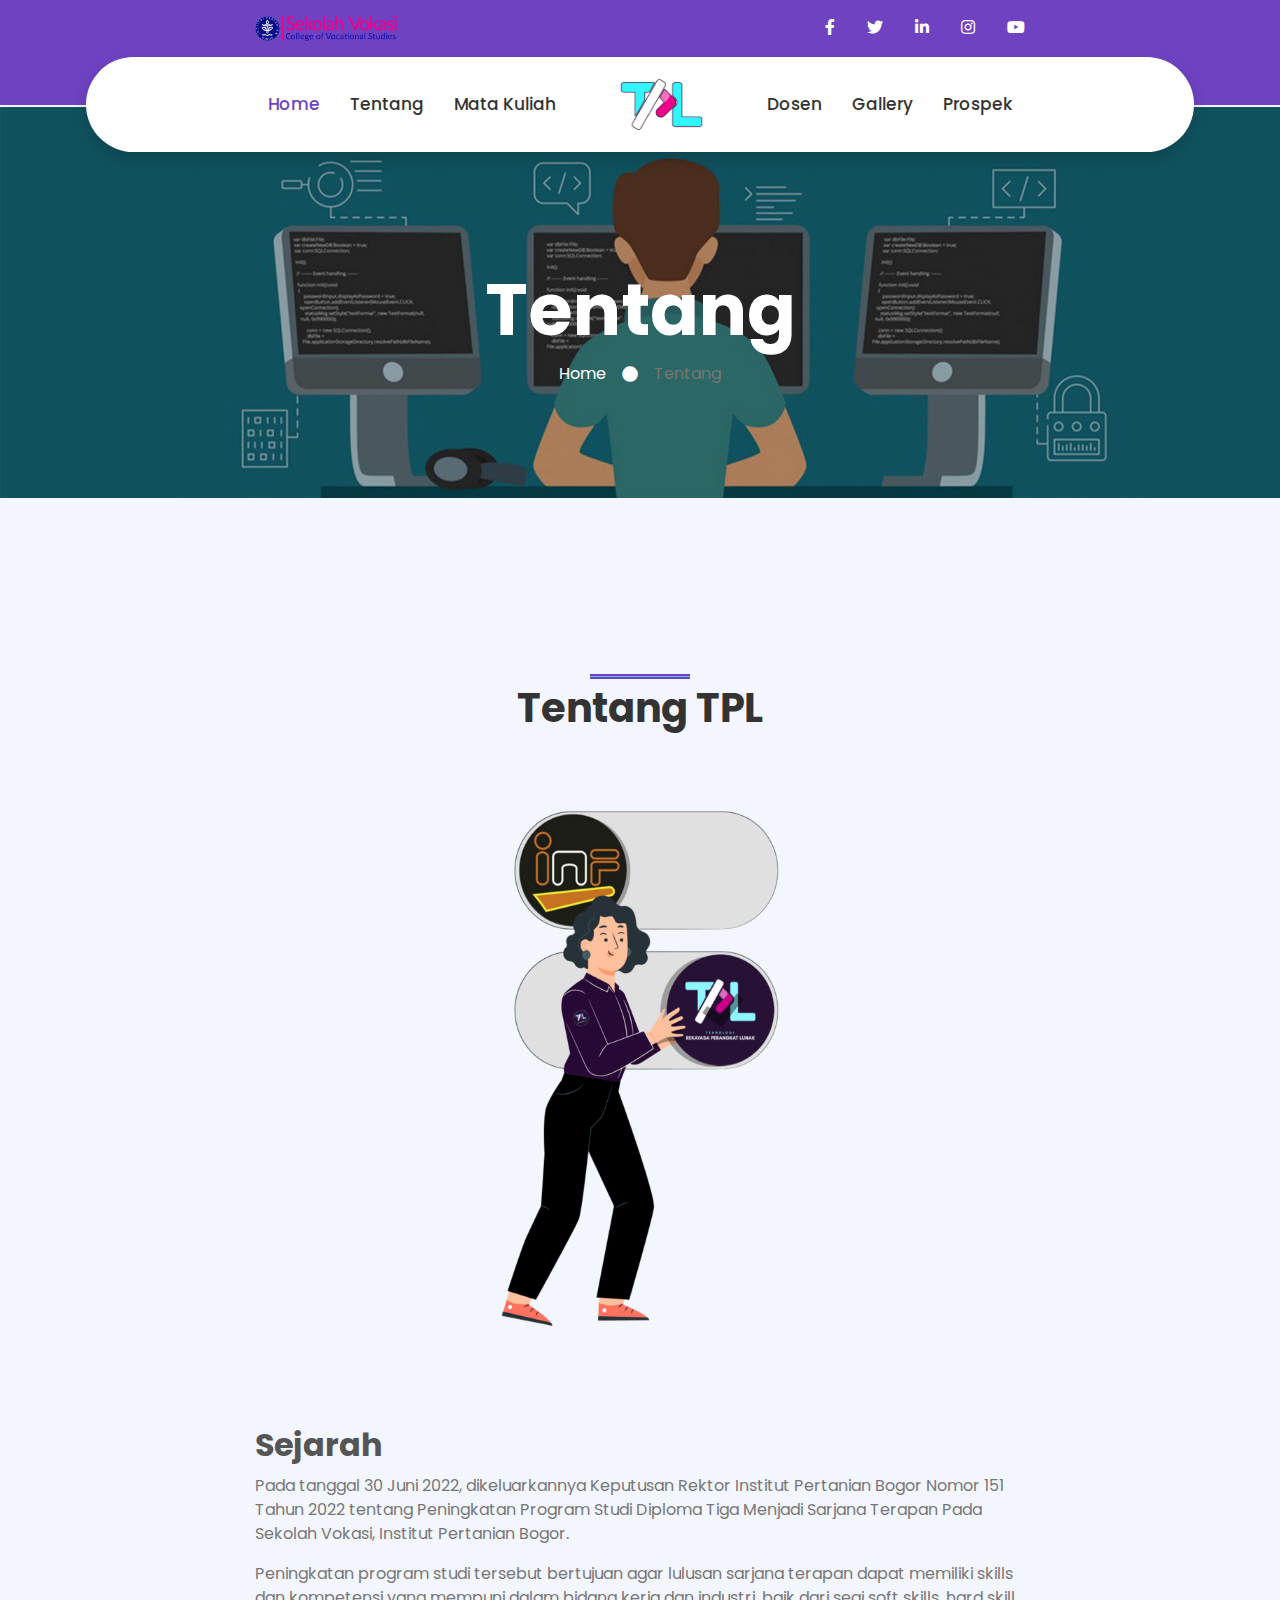
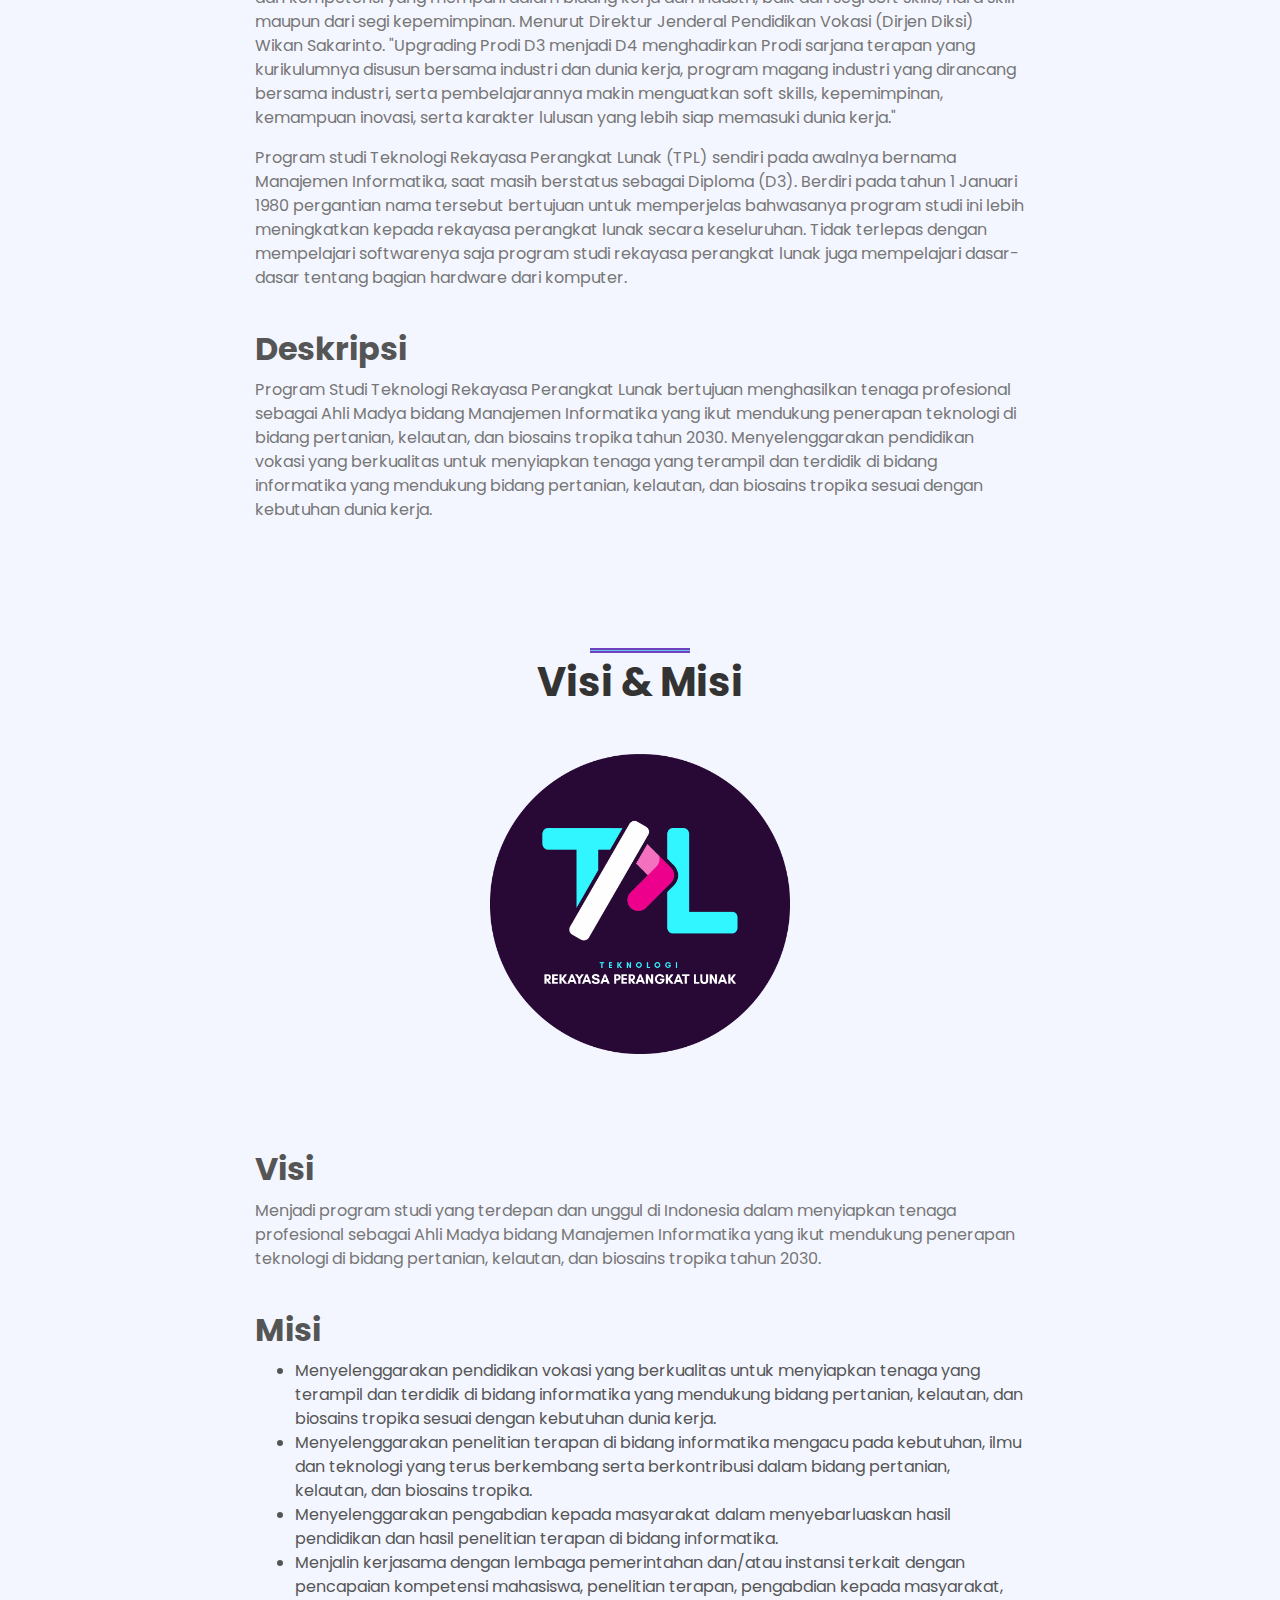
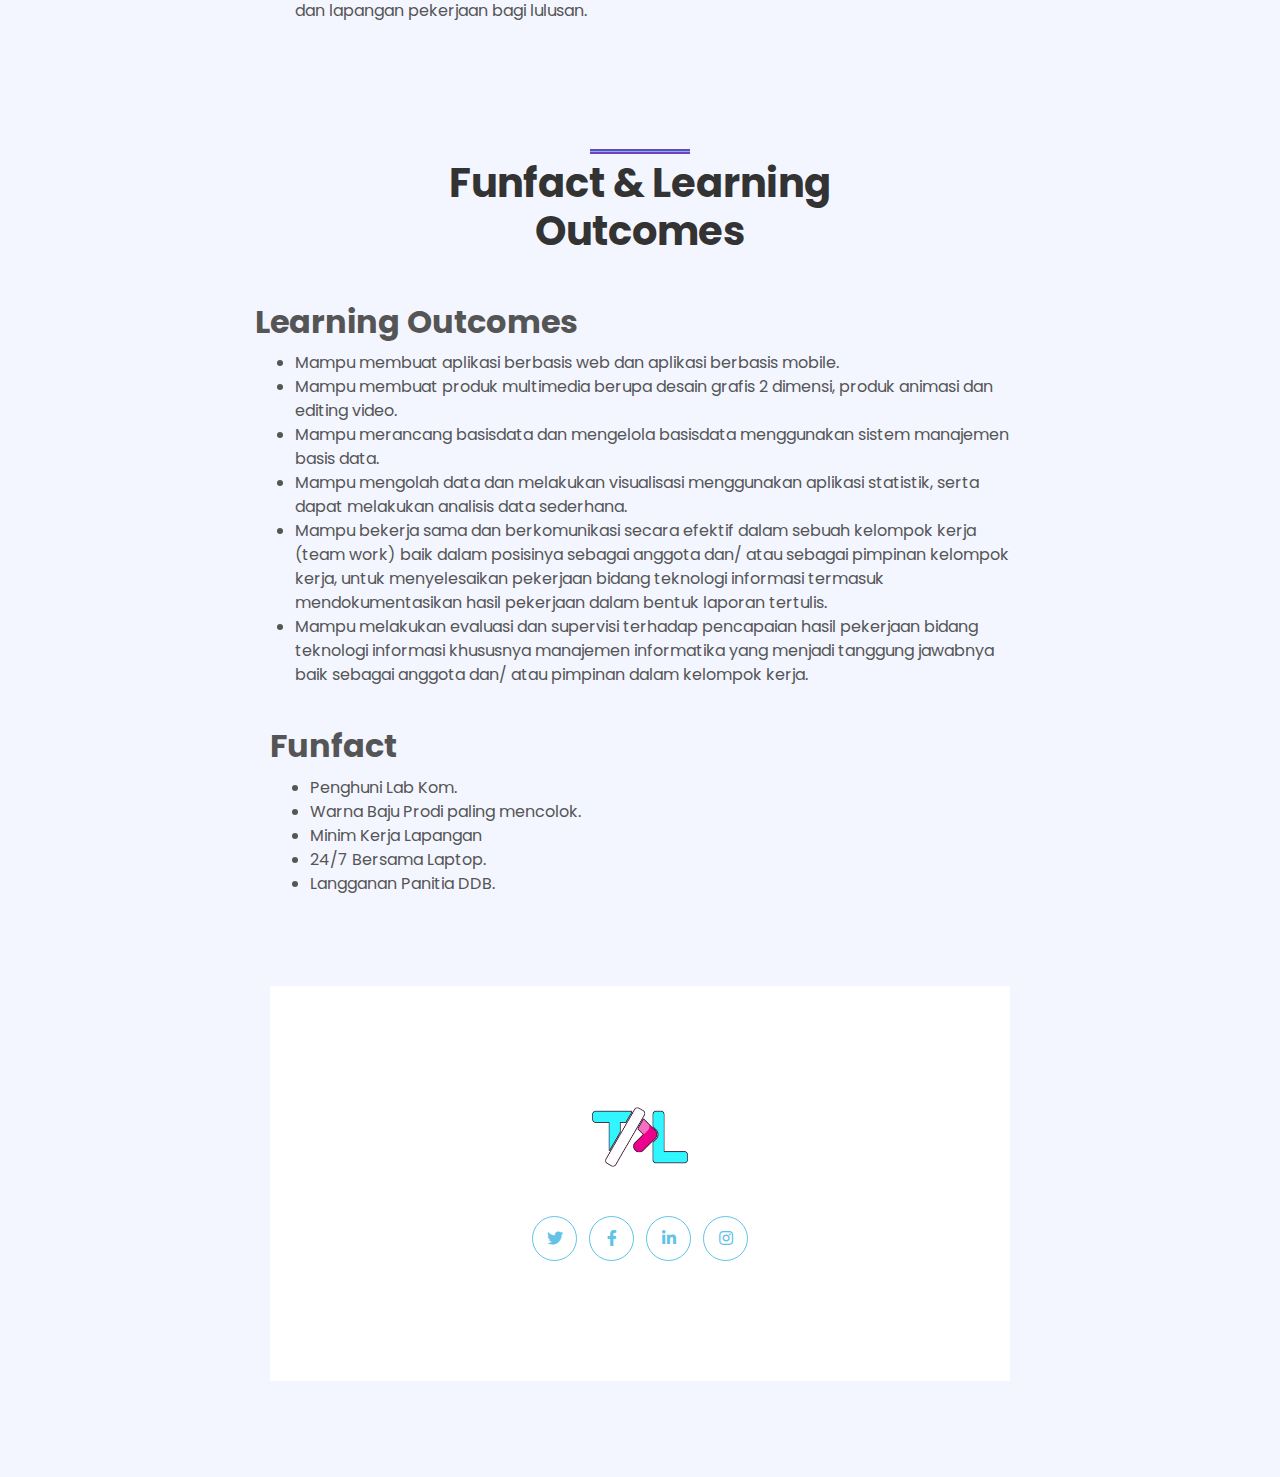
<file: about.html>
<!DOCTYPE html>
<html lang="en">

<head>
    <meta charset="utf-8">
    <title>Teknologi Rekayasa Perangkat Lunak</title>
    <meta content="width=device-width, initial-scale=1.0" name="viewport">
    <meta content="Free HTML Templates" name="keywords">
    <meta content="Free HTML Templates" name="description">

    <!-- Favicon -->
    <link href="img/favicon.ico" rel="icon">

    <!-- Google Web Fonts -->
    <link rel="preconnect" href="https://fonts.gstatic.com">
    <link href="https://fonts.googleapis.com/css2?family=Poppins:wght@400;500;600;700&display=swap" rel="stylesheet">

    <!-- Font Awesome -->
    <link href="https://cdnjs.cloudflare.com/ajax/libs/font-awesome/5.10.0/css/all.min.css" rel="stylesheet">

    <!-- Libraries Stylesheet -->
    <link href="lib/owlcarousel/assets/owl.carousel.min.css" rel="stylesheet">
    <link href="lib/lightbox/css/lightbox.min.css" rel="stylesheet">

    <!-- Customized Bootstrap Stylesheet -->
    <link href="css/style.css" rel="stylesheet">
</head>

<body>
    <!-- Topbar Start -->
    <div class="container-fluid bg-primary py-3 d-none d-md-block">
        <div class="container">
            <div class="row">
                <div class="col-md-6 text-center text-lg-left mb-2 mb-lg-0">
                    <div class="d-inline-flex align-items-center">
                        <a class="text-white pr-3" href=""><img src="img/SV IPB.PNG" width="142" height="25"></a>
                    </div>
                </div>
                <div class="col-md-6 text-center text-lg-right">
                    <div class="d-inline-flex align-items-center">
                        <a class="text-white px-3" href="">
                            <i class="fab fa-facebook-f"></i>
                        </a>
                        <a class="text-white px-3" href="">
                            <i class="fab fa-twitter"></i>
                        </a>
                        <a class="text-white px-3" href="">
                            <i class="fab fa-linkedin-in"></i>
                        </a>
                        <a class="text-white px-3" href="https://www.instagram.com/informatikaipb">
                            <i class="fab fa-instagram"></i>
                        </a>
                        <a class="text-white pl-3" href="">
                            <i class="fab fa-youtube"></i>
                        </a>
                    </div>
                </div>
            </div>
        </div>
    </div>
    <!-- Topbar End -->


    <!-- Navbar Start -->
    <div class="container-fluid position-relative nav-bar p-0">
        <div class="container-lg position-relative p-0 px-lg-3" style="z-index: 9;">
            <nav class="navbar navbar-expand-lg bg-white navbar-light shadow p-lg-0">
                <a href="index.html" class="navbar-brand d-block d-lg-none">
                    <h1 class="m-0 display-4 text-primary"><span class="text-secondary"><img src="img/tpl.png" width="85" height="85"></span></h1>
                </a>
                <button type="button" class="navbar-toggler" data-toggle="collapse" data-target="#navbarCollapse">
                    <span class="navbar-toggler-icon"></span>
                </button>
                <div class="collapse navbar-collapse justify-content-between" id="navbarCollapse">
                    <div class="navbar-nav ml-auto py-0">
                        <a href="index.html" class="nav-item nav-link active">Home</a>
                        <a href="about.html" class="nav-item nav-link">Tentang</a>
                        <a href="product.html" class="nav-item nav-link">Mata Kuliah</a>
                    </div>
                    <a href="index.html" class="navbar-brand mx-5 d-none d-lg-block">
                        <h1 class="m-0 display-4 text-primary"><span class="text-secondary"><img src="img/tpl.png" width="85" height="85"></span></h1>
                    </a>
                    <div class="navbar-nav mr-auto py-0">
                        <a href="service.html" class="nav-item nav-link">Dosen</a>
                        <a href="gallery.html" class="nav-item nav-link">Gallery</a>
                        <a href="contact.html" class="nav-item nav-link">Prospek</a>
                    </div>
                </div>
            </nav>
        </div>
    </div>
    <!-- Navbar End -->


    <!-- Header Start -->
    <div class="jumbotron jumbotron-fluid page-header" style="margin-bottom: 90px;">
        <div class="container text-center py-5">
            <h1 class="text-white display-3 mt-lg-5">Tentang</h1>
            <div class="d-inline-flex align-items-center text-white">
                <p class="m-0"><a class="text-white" href="index.html">Home</a></p>
                <i class="fa fa-circle px-3"></i>
                <p class="m-0">Tentang</p>
            </div>
        </div>
    </div>
    <!-- Header End -->


    <!-- About Start -->
    <div class="container-fluid py-5">
        <div class="container py-5">
            <div class="row justify-content-center">
                <div class="col-lg-7">
                    <h1 class="section-title position-relative text-center mb-5">Tentang TPL</h1>
                    <style>
                        .center {
                          display: flex;
                          justify-content: center;
                          align-items: center;
                        }
                      </style>
                    <div class="center">
                        <img src="img/about.png" alt="Deskripsi gambar" width="420" height="550">
                    </div>
                </div>
            </div>
        </div>
    </div>
    <head>
        <title>Visi dan Misi</title>
        <style>
            h1 {
                text-align: center;
                color: #333;
            }
    
            .container {
                max-width: 800px;
                margin: 0 auto;
            }
    
            .section {
                margin-bottom: 40px;
            }
    
            h2 {
                color: #555;
                margin-bottom: 10px;
            }
    
            p {
                color: #777;
                line-height: 1.5;
            }
        </style>
    </head>
    
    <body>
        <div class="container">
    
            <div class="section">
                <h2>Sejarah</h2>
                <p>Pada tanggal 30 Juni 2022, dikeluarkannya Keputusan Rektor Institut Pertanian Bogor Nomor 151 Tahun 2022 tentang Peningkatan Program Studi Diploma Tiga Menjadi Sarjana Terapan Pada Sekolah Vokasi, Institut Pertanian Bogor.</p>
                <p>Peningkatan program studi tersebut bertujuan agar lulusan sarjana terapan dapat memiliki skills dan kompetensi yang mempuni dalam bidang kerja dan industri, baik dari segi soft skills, hard skill maupun dari segi kepemimpinan. Menurut Direktur Jenderal Pendidikan Vokasi (Dirjen Diksi) Wikan Sakarinto. "Upgrading Prodi D3 menjadi D4 menghadirkan Prodi sarjana terapan yang kurikulumnya disusun bersama industri dan dunia kerja, program magang industri yang dirancang bersama industri, serta pembelajarannya makin menguatkan soft skills, kepemimpinan, kemampuan inovasi, serta karakter lulusan yang lebih siap memasuki dunia kerja."</p> 
                <p>Program studi Teknologi Rekayasa Perangkat Lunak (TPL) sendiri pada awalnya bernama Manajemen Informatika, saat masih berstatus sebagai Diploma (D3). Berdiri pada tahun 1 Januari 1980 pergantian nama tersebut bertujuan untuk memperjelas bahwasanya program studi ini lebih meningkatkan kepada rekayasa perangkat lunak secara keseluruhan. Tidak terlepas dengan mempelajari softwarenya saja program studi rekayasa perangkat lunak juga mempelajari dasar-dasar tentang bagian hardware dari komputer.</p>
            </div>
    
            <div class="section">
                <h2>Deskripsi</h2>
                <p>Program Studi Teknologi Rekayasa Perangkat Lunak bertujuan menghasilkan tenaga profesional sebagai Ahli Madya bidang Manajemen Informatika yang ikut mendukung penerapan teknologi di bidang pertanian, kelautan, dan biosains tropika tahun 2030. Menyelenggarakan pendidikan vokasi yang berkualitas untuk menyiapkan tenaga yang terampil dan terdidik di bidang informatika yang mendukung bidang pertanian, kelautan, dan biosains tropika sesuai dengan kebutuhan dunia kerja.</p>
            </div>
        </div>
    </body>
 
    <!--boleh-->

    <div class="container-fluid py-5">
        <div class="container py-5">
            <div class="row justify-content-center">
                <div class="col-lg-7">
                    <h1 class="section-title position-relative text-center mb-5">Visi & Misi</h1>
                    <style>
                        .center {
                          display: flex;
                          justify-content: center;
                          align-items: center;
                        }
                      </style>
                    <div class="center">
                        <img src="img/full.png" alt="Deskripsi gambar" width="300" height="300">
                    </div>
                </div>
            </div>
        </div>
    </div>
    <head>
        <title>Visi dan Misi</title>
        <style>
            h1 {
                text-align: center;
                color: #333;
            }
    
            .container {
                max-width: 800px;
                margin: 0 auto;
            }
    
            .section {
                margin-bottom: 40px;
            }
    
            h2 {
                color: #555;
                margin-bottom: 10px;
            }
    
            p {
                color: #777;
                line-height: 1.5;
            }
        </style>
    </head>
    
    <body>
        <div class="container">
    
            <div class="section">
                <h2>Visi</h2>
                <p>Menjadi program studi yang terdepan dan unggul di Indonesia dalam menyiapkan tenaga profesional sebagai Ahli Madya bidang Manajemen Informatika yang ikut mendukung penerapan teknologi di bidang pertanian, kelautan, dan biosains tropika tahun 2030.</p>
            </div>
    
            <div class="section">
                <h2>Misi</h2>
                <ul>
                    <li>Menyelenggarakan pendidikan vokasi yang berkualitas untuk menyiapkan tenaga yang terampil dan terdidik di bidang informatika yang mendukung bidang pertanian, kelautan, dan biosains tropika sesuai dengan kebutuhan dunia kerja.</li>
                    <li>Menyelenggarakan penelitian terapan di bidang informatika mengacu pada kebutuhan, ilmu dan teknologi yang terus berkembang serta berkontribusi dalam bidang pertanian, kelautan, dan biosains tropika.</li>
                    <li>Menyelenggarakan pengabdian kepada masyarakat dalam menyebarluaskan hasil pendidikan dan hasil penelitian terapan di bidang informatika.</li>
                    <li>Menjalin kerjasama dengan lembaga pemerintahan dan/atau instansi terkait dengan pencapaian kompetensi mahasiswa, penelitian terapan, pengabdian kepada masyarakat, dan lapangan pekerjaan bagi lulusan.</li>
                </ul>
            </div>
        </div>
    </body>

    <div class="container-fluid py-5">
        <div class="container py-5">
            <div class="row justify-content-center">
                <div class="col-lg-7">
                    <h1 class="section-title position-relative text-center mb-5">Funfact & Learning Outcomes</h1>
                    <style>
                        .center {
                          display: flex;
                          justify-content: center;
                          align-items: center;
                        }
                      </style>
    </div>
    <head>
        <title>Visi dan Misi</title>
        <style>
            h1 {
                text-align: center;
                color: #333;
            }
    
            .container {
                max-width: 800px;
                margin: 0 auto;
            }
    
            .section {
                margin-bottom: 40px;
            }
    
            h2 {
                color: #555;
                margin-bottom: 10px;
            }
    
            p {
                color: #777;
                line-height: 1.5;
            }
        </style>
    </head>
    
    <body>
        <div class="container">
    
            <div class="section">
                <h2>Learning Outcomes</h2>
                <ul>
                    <li>Mampu membuat aplikasi berbasis web dan aplikasi berbasis mobile.</li>
                    <li>Mampu membuat produk multimedia berupa desain grafis 2 dimensi, produk animasi dan editing video.</li>
                    <li>Mampu merancang basisdata dan mengelola basisdata menggunakan sistem manajemen basis data.</li>
                    <li>Mampu mengolah data dan melakukan visualisasi menggunakan aplikasi statistik, serta dapat melakukan analisis data sederhana.</li>
                    <li>Mampu bekerja sama dan berkomunikasi secara efektif dalam sebuah kelompok kerja (team work) baik dalam posisinya sebagai anggota dan/ atau sebagai pimpinan kelompok kerja, untuk menyelesaikan pekerjaan bidang teknologi informasi termasuk mendokumentasikan hasil pekerjaan dalam bentuk laporan tertulis.</li>
                    <li>Mampu melakukan evaluasi dan supervisi terhadap pencapaian hasil pekerjaan bidang teknologi informasi khususnya manajemen informatika yang menjadi tanggung jawabnya baik sebagai anggota dan/ atau pimpinan dalam kelompok kerja.</li>
                </ul>
        </div>
    </body>

    <head>
        <title>Visi dan Misi</title>
        <style>
            h1 {
                text-align: center;
                color: #333;
            }
    
            .container {
                max-width: 800px;
                margin: 0 auto;
            }
    
            .section {
                margin-bottom: 40px;
            }
    
            h2 {
                color: #555;
                margin-bottom: 10px;
            }
    
            p {
                color: #777;
                line-height: 1.5;
            }
        </style>
    </head>
    
    <body>
        <div class="container">
    
            <div class="section">
                <h2>Funfact</h2>
                <ul>
                    <li>Penghuni Lab Kom.</li>
                    <li>Warna Baju Prodi paling mencolok.</li>
                    <li>Minim Kerja Lapangan</li>
                    <li>24/7 Bersama Laptop.</li>
                    <li>Langganan Panitia DDB.</li>
                </ul>
        </div>
    </body>

    <!-- Footer Start -->
    <div class="container-fluid footer bg-light py-5" style="margin-top: 90px;">
        <div class="container text-center py-5">
            <div class="row">
                <div class="col-12 mb-4">
                    <a href="index.html" class="navbar-brand m-0">
                        <h1 class="m-0 display-4 text-primary"><span class="text-secondary"><img src="img/tpl.png" width="100" height="100"></span></h1>
                    </a>
                </div>
                <div class="col-12 mb-4">
                    <a class="btn btn-outline-secondary btn-social mr-2" href="#"><i class="fab fa-twitter"></i></a>
                    <a class="btn btn-outline-secondary btn-social mr-2" href="#"><i class="fab fa-facebook-f"></i></a>
                    <a class="btn btn-outline-secondary btn-social mr-2" href="#"><i class="fab fa-linkedin-in"></i></a>
                    <a class="btn btn-outline-secondary btn-social" href="https://www.instagram.com/informatikaipb"><i class="fab fa-instagram"></i></a>
                </div>
                    </div>
                </div>
            </div>
        </div>
    </div>
    <!-- Footer End -->


    <!-- Back to Top -->
    <a href="#" class="btn btn-secondary px-2 back-to-top"><i class="fa fa-angle-double-up"></i></a>


    <!-- JavaScript Libraries -->
    <script src="https://code.jquery.com/jquery-3.4.1.min.js"></script>
    <script src="https://stackpath.bootstrapcdn.com/bootstrap/4.4.1/js/bootstrap.bundle.min.js"></script>
    <script src="lib/easing/easing.min.js"></script>
    <script src="lib/waypoints/waypoints.min.js"></script>
    <script src="lib/owlcarousel/owl.carousel.min.js"></script>
    <script src="lib/isotope/isotope.pkgd.min.js"></script>
    <script src="lib/lightbox/js/lightbox.min.js"></script>

    <!-- Contact Javascript File -->
    <script src="mail/jqBootstrapValidation.min.js"></script>
    <script src="mail/contact.js"></script>

    <!-- Template Javascript -->
    <script src="js/main.js"></script>
</body>

</html>
</file>
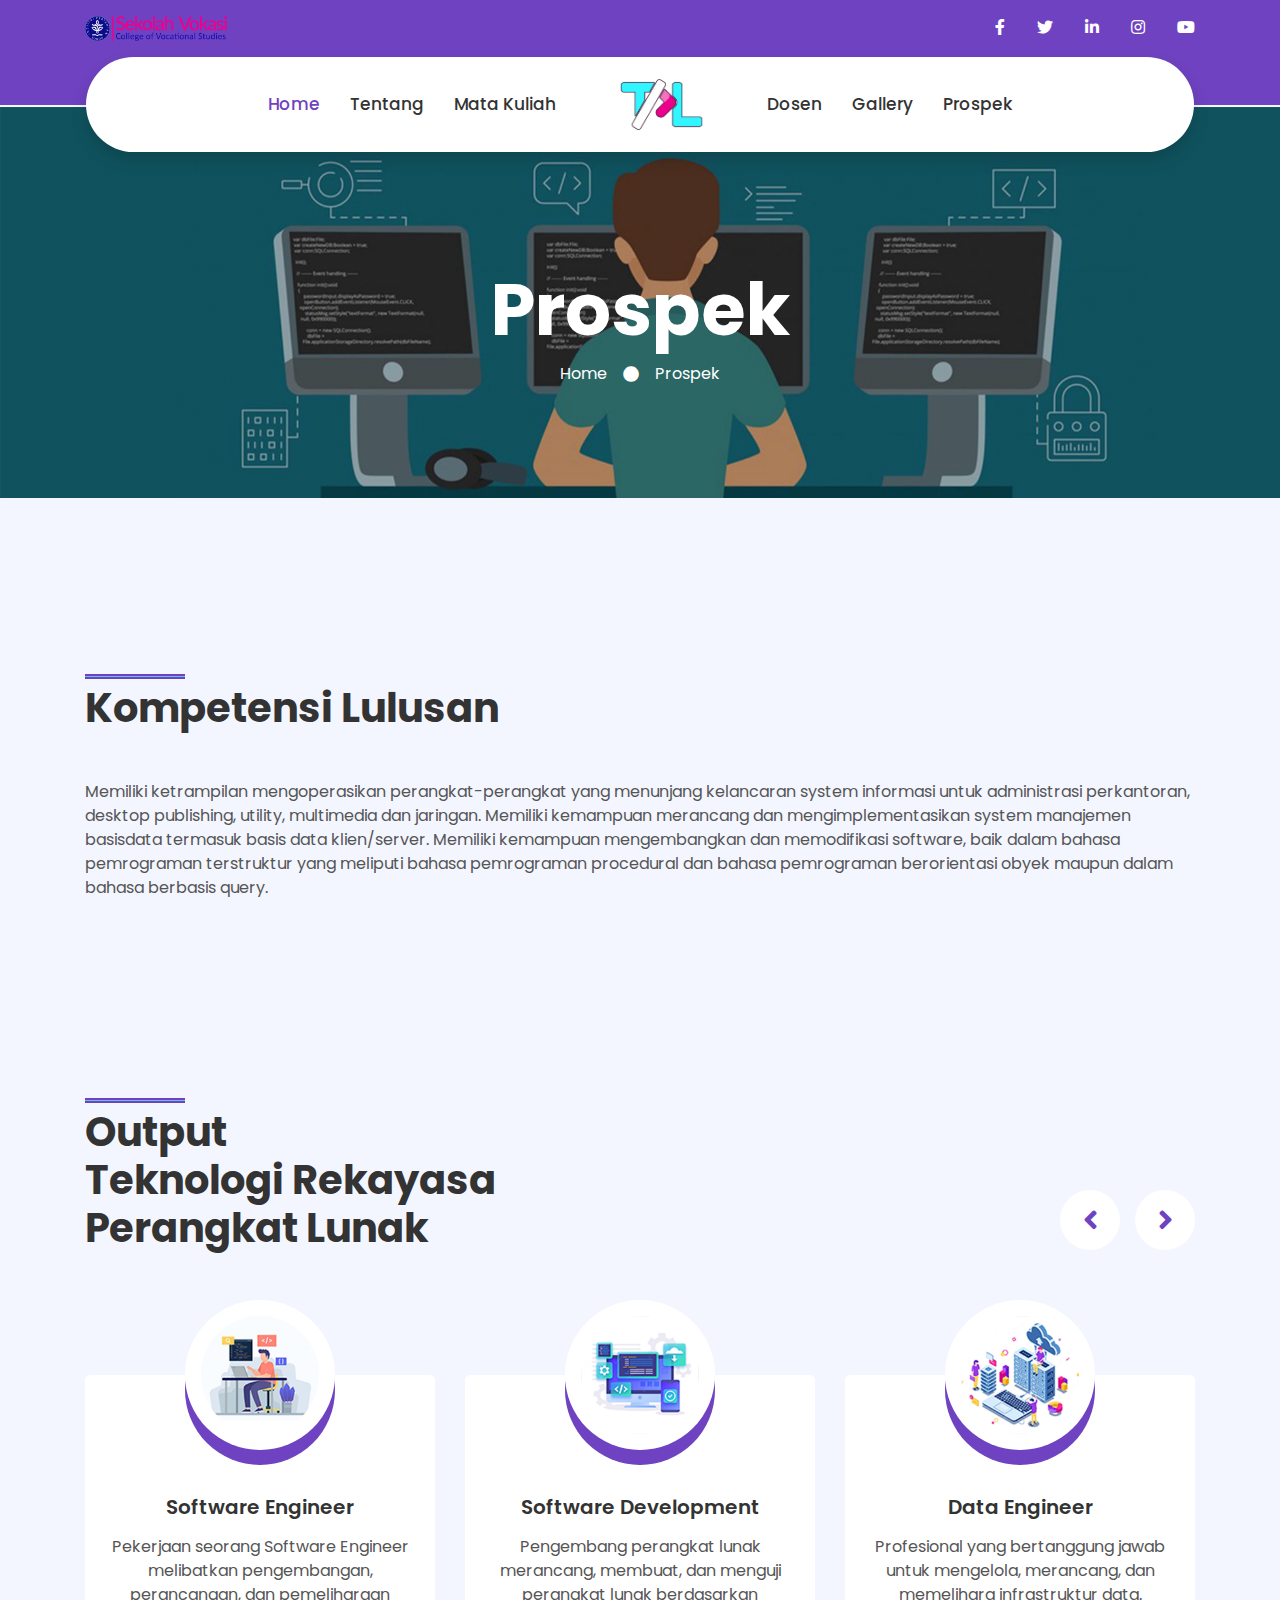
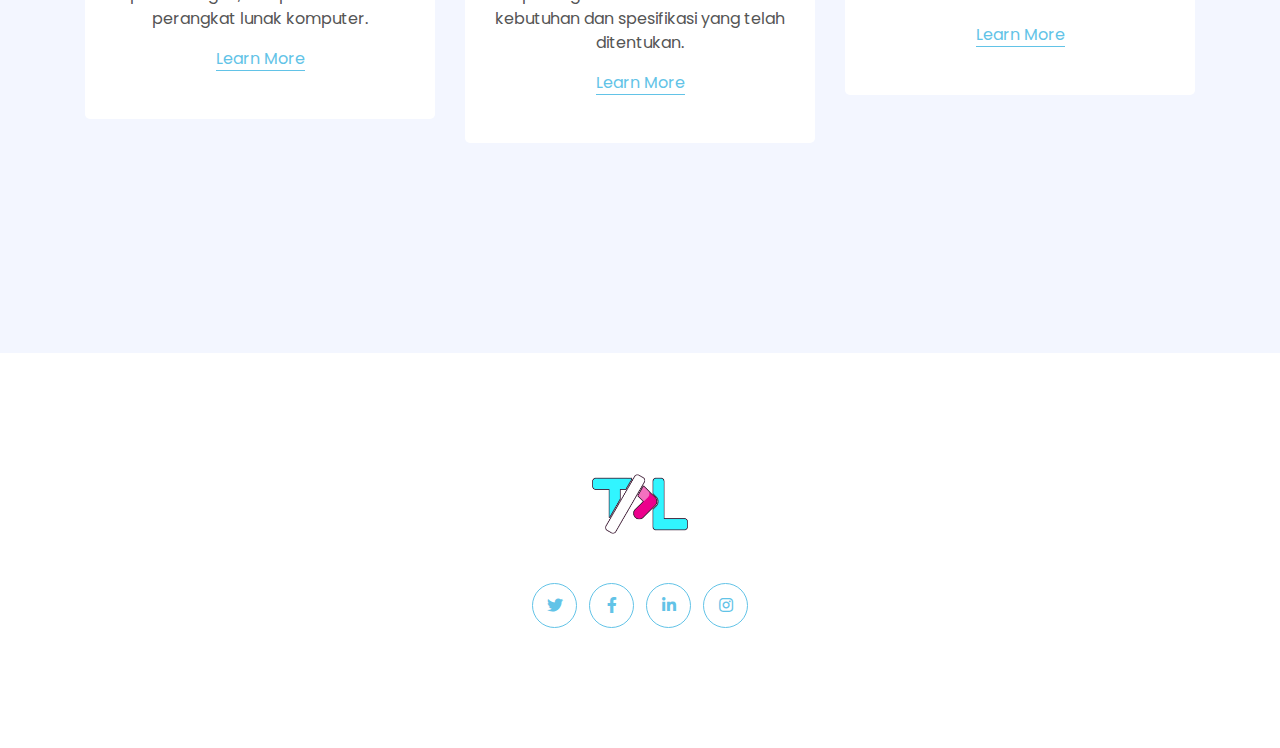
<file: contact.html>
<!DOCTYPE html>
<html lang="en">

<head>
    <meta charset="utf-8">
    <title>Teknologi Rekayasa Perangkat Lunak</title>
    <meta content="width=device-width, initial-scale=1.0" name="viewport">
    <meta content="Free HTML Templates" name="keywords">
    <meta content="Free HTML Templates" name="description">

    <!-- Favicon -->
    <link href="img/favicon.ico" rel="icon">

    <!-- Google Web Fonts -->
    <link rel="preconnect" href="https://fonts.gstatic.com">
    <link href="https://fonts.googleapis.com/css2?family=Poppins:wght@400;500;600;700&display=swap" rel="stylesheet">

    <!-- Font Awesome -->
    <link href="https://cdnjs.cloudflare.com/ajax/libs/font-awesome/5.10.0/css/all.min.css" rel="stylesheet">

    <!-- Libraries Stylesheet -->
    <link href="lib/owlcarousel/assets/owl.carousel.min.css" rel="stylesheet">
    <link href="lib/lightbox/css/lightbox.min.css" rel="stylesheet">

    <!-- Customized Bootstrap Stylesheet -->
    <link href="css/style.css" rel="stylesheet">
</head>

<body>
    <!-- Topbar Start -->
    <div class="container-fluid bg-primary py-3 d-none d-md-block">
        <div class="container">
            <div class="row">
                <div class="col-md-6 text-center text-lg-left mb-2 mb-lg-0">
                    <div class="d-inline-flex align-items-center">
                        <a class="text-white pr-3" href=""><img src="img/SV IPB.PNG" width="142" height="25"></a>
                    </div>
                </div>
                <div class="col-md-6 text-center text-lg-right">
                    <div class="d-inline-flex align-items-center">
                        <a class="text-white px-3" href="">
                            <i class="fab fa-facebook-f"></i>
                        </a>
                        <a class="text-white px-3" href="">
                            <i class="fab fa-twitter"></i>
                        </a>
                        <a class="text-white px-3" href="">
                            <i class="fab fa-linkedin-in"></i>
                        </a>
                        <a class="text-white px-3" href="https://www.instagram.com/informatikaipb">
                            <i class="fab fa-instagram"></i>
                        </a>
                        <a class="text-white pl-3" href="">
                            <i class="fab fa-youtube"></i>
                        </a>
                    </div>
                </div>
            </div>
        </div>
    </div>
    <!-- Topbar End -->


    <!-- Navbar Start -->
    <div class="container-fluid position-relative nav-bar p-0">
        <div class="container-lg position-relative p-0 px-lg-3" style="z-index: 9;">
            <nav class="navbar navbar-expand-lg bg-white navbar-light shadow p-lg-0">
                <a href="index.html" class="navbar-brand d-block d-lg-none">
                    <h1 class="m-0 display-4 text-primary"><span class="text-secondary"><img src="img/tpl.png" width="85" height="85"></span></h1>
                </a>
                <button type="button" class="navbar-toggler" data-toggle="collapse" data-target="#navbarCollapse">
                    <span class="navbar-toggler-icon"></span>
                </button>
                <div class="collapse navbar-collapse justify-content-between" id="navbarCollapse">
                    <div class="navbar-nav ml-auto py-0">
                        <a href="index.html" class="nav-item nav-link active">Home</a>
                        <a href="about.html" class="nav-item nav-link">Tentang</a>
                        <a href="product.html" class="nav-item nav-link">Mata Kuliah</a>
                    </div>
                    <a href="index.html" class="navbar-brand mx-5 d-none d-lg-block">
                        <h1 class="m-0 display-4 text-primary"><span class="text-secondary"><img src="img/tpl.png" width="85" height="85"></span></h1>
                    </a>
                    <div class="navbar-nav mr-auto py-0">
                        <a href="service.html" class="nav-item nav-link">Dosen</a>
                        <a href="gallery.html" class="nav-item nav-link">Gallery</a>
                        <a href="contact.html" class="nav-item nav-link">Prospek</a>
                    </div>
                </div>
            </nav>
        </div>
    </div>
    <!-- Navbar End -->


    <!-- Header Start -->
    <div class="jumbotron jumbotron-fluid page-header" style="margin-bottom: 90px;">
        <div class="container text-center py-5">
            <h1 class="text-white display-3 mt-lg-5">Prospek</h1>
            <div class="d-inline-flex align-items-center text-white">
                <p class="m-0"><a class="text-white" href="index.html">Home</a></p>
                <i class="fa fa-circle px-3"></i>
                <p class="m-0">Prospek</p>
            </div>
        </div>
    </div>
    <!-- Header End -->    
    <body>
        <div class="container-fluid py-5">
            <div class="container py-5">
                        <h1 class="section-title position-relative mb-5">Kompetensi Lulusan</h1>
                        <p>Memiliki ketrampilan mengoperasikan perangkat-perangkat yang menunjang kelancaran system informasi untuk administrasi perkantoran, desktop publishing, utility, multimedia dan jaringan. Memiliki kemampuan merancang dan mengimplementasikan system manajemen basisdata termasuk basis data klien/server. Memiliki kemampuan mengembangkan dan memodifikasi software, baik dalam bahasa pemrograman terstruktur yang meliputi bahasa pemrograman procedural dan bahasa pemrograman berorientasi obyek maupun dalam bahasa berbasis query.</p>
            </div>
        </div>
    </body>

    <!-- Services Start -->
    <div class="container-fluid py-5">
        <div class="container py-5">
            <div class="row">
                <div class="col-lg-6">
                    <h1 class="section-title position-relative mb-5">Output<br>Teknologi Rekayasa Perangkat Lunak</h1>
                </div>
                <div class="col-lg-6 mb-5 mb-lg-0 pb-5 pb-lg-0"></div>
            </div>
            <div class="row">
                <div class="col-12">
                    <div class="owl-carousel service-carousel">
                        <div class="service-item">
                            <div class="service-img mx-auto">
                                <img class="rounded-circle w-100 h-100 bg-light p-3" src="img/service-1.jpg" style="object-fit: cover;">
                            </div>
                            <div class="position-relative text-center bg-light rounded p-4 pb-5" style="margin-top: -75px;">
                                <h5 class="font-weight-semi-bold mt-5 mb-3 pt-5">Software Engineer</h5>
                                <p>Pekerjaan seorang Software Engineer melibatkan pengembangan, perancangan, dan pemeliharaan perangkat lunak komputer.</p>
                                <a href="" class="border-bottom border-secondary text-decoration-none text-secondary">Learn More</a>
                            </div>
                        </div>
                        <div class="service-item">
                            <div class="service-img mx-auto">
                                <img class="rounded-circle w-100 h-100 bg-light p-3" src="img/service-2.jpg" style="object-fit: cover;">
                            </div>
                            <div class="position-relative text-center bg-light rounded p-4 pb-5" style="margin-top: -75px;">
                                <h5 class="font-weight-semi-bold mt-5 mb-3 pt-5">Software Development</h5>
                                <p>Pengembang perangkat lunak merancang, membuat, dan menguji perangkat lunak berdasarkan kebutuhan dan spesifikasi yang telah ditentukan.</p>
                                <a href="" class="border-bottom border-secondary text-decoration-none text-secondary">Learn More</a>
                            </div>
                        </div>
                        <div class="service-item">
                            <div class="service-img mx-auto">
                                <img class="rounded-circle w-100 h-100 bg-light p-3" src="img/service-3.jpg" style="object-fit: cover;">
                            </div>
                            <div class="position-relative text-center bg-light rounded p-4 pb-5" style="margin-top: -75px;">
                                <h5 class="font-weight-semi-bold mt-5 mb-3 pt-5">Data Engineer</h5>
                                <p>Profesional yang bertanggung jawab untuk mengelola, merancang, dan memelihara infrastruktur data.</p>
                                <a href="" class="border-bottom border-secondary text-decoration-none text-secondary">Learn More</a>
                            </div>
                        </div>
                        <div class="service-item">
                            <div class="service-img mx-auto">
                                <img class="rounded-circle w-100 h-100 bg-light p-3" src="img/service-5.jpg" style="object-fit: cover;">
                            </div>
                            <div class="position-relative text-center bg-light rounded p-4 pb-5" style="margin-top: -75px;">
                                <h5 class="font-weight-semi-bold mt-5 mb-3 pt-5">Data Analyst</h5>
                                <p>membantu organisasi membuat keputusan yang lebih baik dan mengoptimalkan kinerja operasional. Peluang karir luas dalam berbagai industri seperti keuangan, teknologi, kesehatan, dan periklanan.</p>
                                <a href="" class="border-bottom border-secondary text-decoration-none text-secondary">Learn More</a>
                            </div>
                        </div>
                        <div class="service-item">
                            <div class="service-img mx-auto">
                                <img class="rounded-circle w-100 h-100 bg-light p-3" src="img/service-4.jpg" style="object-fit: cover;">
                            </div>
                            <div class="position-relative text-center bg-light rounded p-4 pb-5" style="margin-top: -75px;">
                                <h5 class="font-weight-semi-bold mt-5 mb-3 pt-5">Multimedia Develop</h5>
                                <p>Profesional yang terlibat dalam merancang, menciptakan, dan mengintegrasikan elemen-elemen tersebut untuk menciptakan pengalaman multimedia yang kaya dan menarik.</p>
                                <a href="" class="border-bottom border-secondary text-decoration-none text-secondary">Learn More</a>
                            </div>
                        </div>
                    </div>
                </div>
            </div>
        </div>
    </div>
    <!-- Services End -->


    <!-- Footer Start -->
    <div class="container-fluid footer bg-light py-5" style="margin-top: 90px;">
        <div class="container text-center py-5">
            <div class="row">
                <div class="col-12 mb-4">
                    <a href="index.html" class="navbar-brand m-0">
                        <h1 class="m-0 display-4 text-primary"><span class="text-secondary"><img src="img/tpl.png" width="100" height="100"></span></h1>
                    </a>
                </div>
                <div class="col-12 mb-4">
                    <a class="btn btn-outline-secondary btn-social mr-2" href="#"><i class="fab fa-twitter"></i></a>
                    <a class="btn btn-outline-secondary btn-social mr-2" href="#"><i class="fab fa-facebook-f"></i></a>
                    <a class="btn btn-outline-secondary btn-social mr-2" href="#"><i class="fab fa-linkedin-in"></i></a>
                    <a class="btn btn-outline-secondary btn-social" href="https://www.instagram.com/informatikaipb"><i class="fab fa-instagram"></i></a>
                </div>
    <!-- Footer End -->


    <!-- Back to Top -->
    <a href="#" class="btn btn-secondary px-2 back-to-top"><i class="fa fa-angle-double-up"></i></a>


    <!-- JavaScript Libraries -->
    <script src="https://code.jquery.com/jquery-3.4.1.min.js"></script>
    <script src="https://stackpath.bootstrapcdn.com/bootstrap/4.4.1/js/bootstrap.bundle.min.js"></script>
    <script src="lib/easing/easing.min.js"></script>
    <script src="lib/waypoints/waypoints.min.js"></script>
    <script src="lib/owlcarousel/owl.carousel.min.js"></script>
    <script src="lib/isotope/isotope.pkgd.min.js"></script>
    <script src="lib/lightbox/js/lightbox.min.js"></script>

    <!-- Contact Javascript File -->
    <script src="mail/jqBootstrapValidation.min.js"></script>
    <script src="mail/contact.js"></script>

    <!-- Template Javascript -->
    <script src="js/main.js"></script>
</body>

</html>
</file>
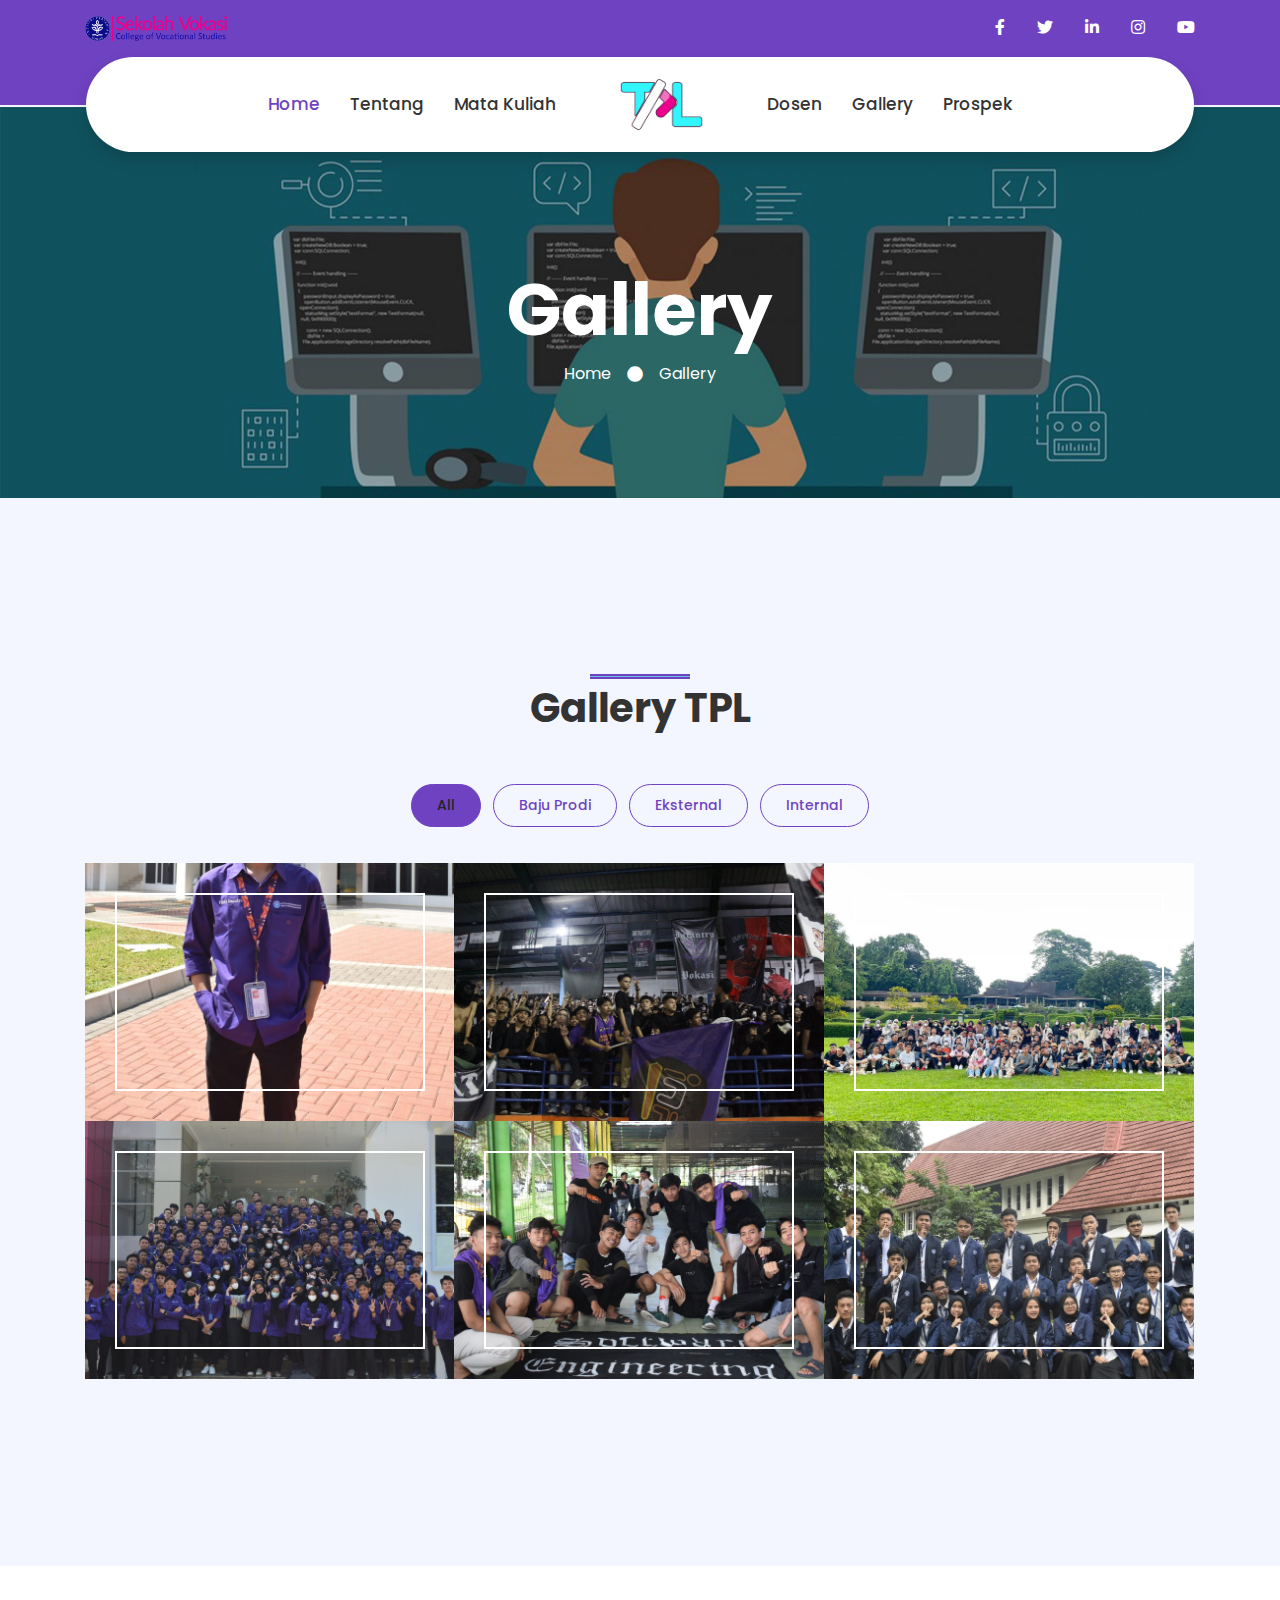
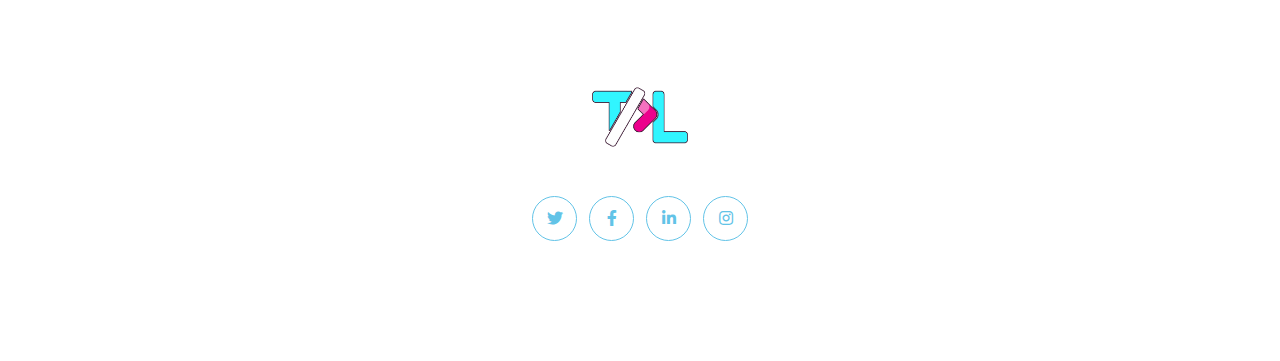
<file: gallery.html>
<!DOCTYPE html>
<html lang="en">

<head>
    <meta charset="utf-8">
    <title>Teknologi Rekayasa Perangkat Lunak</title>
    <meta content="width=device-width, initial-scale=1.0" name="viewport">
    <meta content="Free HTML Templates" name="keywords">
    <meta content="Free HTML Templates" name="description">

    <!-- Favicon -->
    <link href="img/favicon.ico" rel="icon">

    <!-- Google Web Fonts -->
    <link rel="preconnect" href="https://fonts.gstatic.com">
    <link href="https://fonts.googleapis.com/css2?family=Poppins:wght@400;500;600;700&display=swap" rel="stylesheet">

    <!-- Font Awesome -->
    <link href="https://cdnjs.cloudflare.com/ajax/libs/font-awesome/5.10.0/css/all.min.css" rel="stylesheet">

    <!-- Libraries Stylesheet -->
    <link href="lib/owlcarousel/assets/owl.carousel.min.css" rel="stylesheet">
    <link href="lib/lightbox/css/lightbox.min.css" rel="stylesheet">

    <!-- Customized Bootstrap Stylesheet -->
    <link href="css/style.css" rel="stylesheet">
</head>

<body>
    <!-- Topbar Start -->
    <div class="container-fluid bg-primary py-3 d-none d-md-block">
        <div class="container">
            <div class="row">
                <div class="col-md-6 text-center text-lg-left mb-2 mb-lg-0">
                    <div class="d-inline-flex align-items-center">
                        <a class="text-white pr-3" href=""><img src="img/SV IPB.PNG" width="142" height="25"></a>
                    </div>
                </div>
                <div class="col-md-6 text-center text-lg-right">
                    <div class="d-inline-flex align-items-center">
                        <a class="text-white px-3" href="">
                            <i class="fab fa-facebook-f"></i>
                        </a>
                        <a class="text-white px-3" href="">
                            <i class="fab fa-twitter"></i>
                        </a>
                        <a class="text-white px-3" href="">
                            <i class="fab fa-linkedin-in"></i>
                        </a>
                        <a class="text-white px-3" href="">
                            <i class="fab fa-instagram"></i>
                        </a>
                        <a class="text-white pl-3" href="">
                            <i class="fab fa-youtube"></i>
                        </a>
                    </div>
                </div>
            </div>
        </div>
    </div>
    <!-- Topbar End -->


    <!-- Navbar Start -->
    <div class="container-fluid position-relative nav-bar p-0">
        <div class="container-lg position-relative p-0 px-lg-3" style="z-index: 9;">
            <nav class="navbar navbar-expand-lg bg-white navbar-light shadow p-lg-0">
                <a href="index.html" class="navbar-brand d-block d-lg-none">
                    <h1 class="m-0 display-4 text-primary"><span class="text-secondary"><img src="img/tpl.png" width="85" height="85"></span></h1>
                </a>
                <button type="button" class="navbar-toggler" data-toggle="collapse" data-target="#navbarCollapse">
                    <span class="navbar-toggler-icon"></span>
                </button>
                <div class="collapse navbar-collapse justify-content-between" id="navbarCollapse">
                    <div class="navbar-nav ml-auto py-0">
                        <a href="index.html" class="nav-item nav-link active">Home</a>
                        <a href="about.html" class="nav-item nav-link">Tentang</a>
                        <a href="product.html" class="nav-item nav-link">Mata Kuliah</a>
                    </div>
                    <a href="index.html" class="navbar-brand mx-5 d-none d-lg-block">
                        <h1 class="m-0 display-4 text-primary"><span class="text-secondary"><img src="img/tpl.png" width="85" height="85"></span></h1>
                    </a>
                    <div class="navbar-nav mr-auto py-0">
                        <a href="service.html" class="nav-item nav-link">Dosen</a>
                        <a href="gallery.html" class="nav-item nav-link">Gallery</a>
                        <a href="contact.html" class="nav-item nav-link">Prospek</a>
                    </div>
                </div>
            </nav>
        </div>
    </div>
    <!-- Navbar End -->


    <!-- Header Start -->
    <div class="jumbotron jumbotron-fluid page-header" style="margin-bottom: 90px;">
        <div class="container text-center py-5">
            <h1 class="text-white display-3 mt-lg-5">Gallery</h1>
            <div class="d-inline-flex align-items-center text-white">
                <p class="m-0"><a class="text-white" href="index.html">Home</a></p>
                <i class="fa fa-circle px-3"></i>
                <p class="m-0">Gallery</p>
            </div>
        </div>
    </div>
    <!-- Header End -->


    <!-- Portfolio Start -->
    <div class="container-fluid py-5 px-0">
        <div class="container py-5">
            <div class="row justify-content-center">
                <div class="col-lg-5">
                    <h1 class="section-title position-relative text-center mb-5">Gallery TPL</h1>
                </div>
            </div>
            <div class="row">
                <div class="col-12 text-center">
                    <ul class="list-inline mb-4 pb-2" id="portfolio-flters">
                        <li class="btn btn-sm btn-outline-primary m-1 active"  data-filter="*">All</li>
                        <li class="btn btn-sm btn-outline-primary m-1" data-filter=".first">Baju Prodi</li>
                        <li class="btn btn-sm btn-outline-primary m-1" data-filter=".second">Eksternal</li>
                        <li class="btn btn-sm btn-outline-primary m-1" data-filter=".third">Internal</li>
                    </ul>
                </div>
            </div>
            <div class="row m-0 portfolio-container">
                <div class="col-lg-4 col-md-6 p-0 portfolio-item first">
                    <div class="position-relative overflow-hidden">
                        <img class="img-fluid w-100" src="img/portfolio-6.jpg" alt="">
                        <a class="portfolio-btn" href="img/portfolio-6.jpg" data-lightbox="portfolio">
                            <i class="fa fa-plus text-primary" style="font-size: 60px;"></i>
                        </a>
                    </div>
                </div>
                <div class="col-lg-4 col-md-6 p-0 portfolio-item second">
                    <div class="position-relative overflow-hidden">
                        <img class="img-fluid w-100" src="img/portfolio-2.jpg" alt="">
                        <a class="portfolio-btn" href="img/portfolio-2.jpg" data-lightbox="portfolio">
                            <i class="fa fa-plus text-primary" style="font-size: 60px;"></i>
                        </a>
                    </div>
                </div>
                <div class="col-lg-4 col-md-6 p-0 portfolio-item third">
                    <div class="position-relative overflow-hidden">
                        <img class="img-fluid w-100" src="img/portfolio-1.jpg" alt="">
                        <a class="portfolio-btn" href="img/portfolio-1.jpg" data-lightbox="portfolio">
                            <i class="fa fa-plus text-primary" style="font-size: 60px;"></i>
                        </a>
                    </div>
                </div>
                <div class="col-lg-4 col-md-6 p-0 portfolio-item first">
                    <div class="position-relative overflow-hidden">
                        <img class="img-fluid w-100" src="img/portfolio-8.jpg" alt="">
                        <a class="portfolio-btn" href="img/portfolio-8.jpg" data-lightbox="portfolio">
                            <i class="fa fa-plus text-primary" style="font-size: 60px;"></i>
                        </a>
                    </div>
                </div>
                <div class="col-lg-4 col-md-6 p-0 portfolio-item second">
                    <div class="position-relative overflow-hidden">
                        <img class="img-fluid w-100" src="img/portfolio-3.jpg" alt="">
                        <a class="portfolio-btn" href="img/portfolio-3.jpg" data-lightbox="portfolio">
                            <i class="fa fa-plus text-primary" style="font-size: 60px;"></i>
                        </a>
                    </div>
                </div>
                <div class="col-lg-4 col-md-6 p-0 portfolio-item third">
                    <div class="position-relative overflow-hidden">
                        <img class="img-fluid w-100" src="img/portfolio-7.jpg" alt="">
                        <a class="portfolio-btn" href="img/portfolio-7.jpg" data-lightbox="portfolio">
                            <i class="fa fa-plus text-primary" style="font-size: 60px;"></i>
                        </a>
                    </div>
                </div>
            </div>
        </div>
    </div>
    <!-- Portfolio End -->


    <!-- Footer Start -->
    <div class="container-fluid footer bg-light py-5" style="margin-top: 90px;">
        <div class="container text-center py-5">
            <div class="row">
                <div class="col-12 mb-4">
                    <a href="index.html" class="navbar-brand m-0">
                        <h1 class="m-0 display-4 text-primary"><span class="text-secondary"><img src="img/tpl.png" width="100" height="100"></span></h1>
                    </a>
                </div>
                <div class="col-12 mb-4">
                    <a class="btn btn-outline-secondary btn-social mr-2" href="#"><i class="fab fa-twitter"></i></a>
                    <a class="btn btn-outline-secondary btn-social mr-2" href="#"><i class="fab fa-facebook-f"></i></a>
                    <a class="btn btn-outline-secondary btn-social mr-2" href="#"><i class="fab fa-linkedin-in"></i></a>
                    <a class="btn btn-outline-secondary btn-social" href="https://www.instagram.com/informatikaipb"><i class="fab fa-instagram"></i></a>
                </div>
    <!-- Footer End -->


    <!-- Back to Top -->
    <a href="#" class="btn btn-secondary px-2 back-to-top"><i class="fa fa-angle-double-up"></i></a>


    <!-- JavaScript Libraries -->
    <script src="https://code.jquery.com/jquery-3.4.1.min.js"></script>
    <script src="https://stackpath.bootstrapcdn.com/bootstrap/4.4.1/js/bootstrap.bundle.min.js"></script>
    <script src="lib/easing/easing.min.js"></script>
    <script src="lib/waypoints/waypoints.min.js"></script>
    <script src="lib/owlcarousel/owl.carousel.min.js"></script>
    <script src="lib/isotope/isotope.pkgd.min.js"></script>
    <script src="lib/lightbox/js/lightbox.min.js"></script>

    <!-- Contact Javascript File -->
    <script src="mail/jqBootstrapValidation.min.js"></script>
    <script src="mail/contact.js"></script>

    <!-- Template Javascript -->
    <script src="js/main.js"></script>
</body>

</html>
</file>
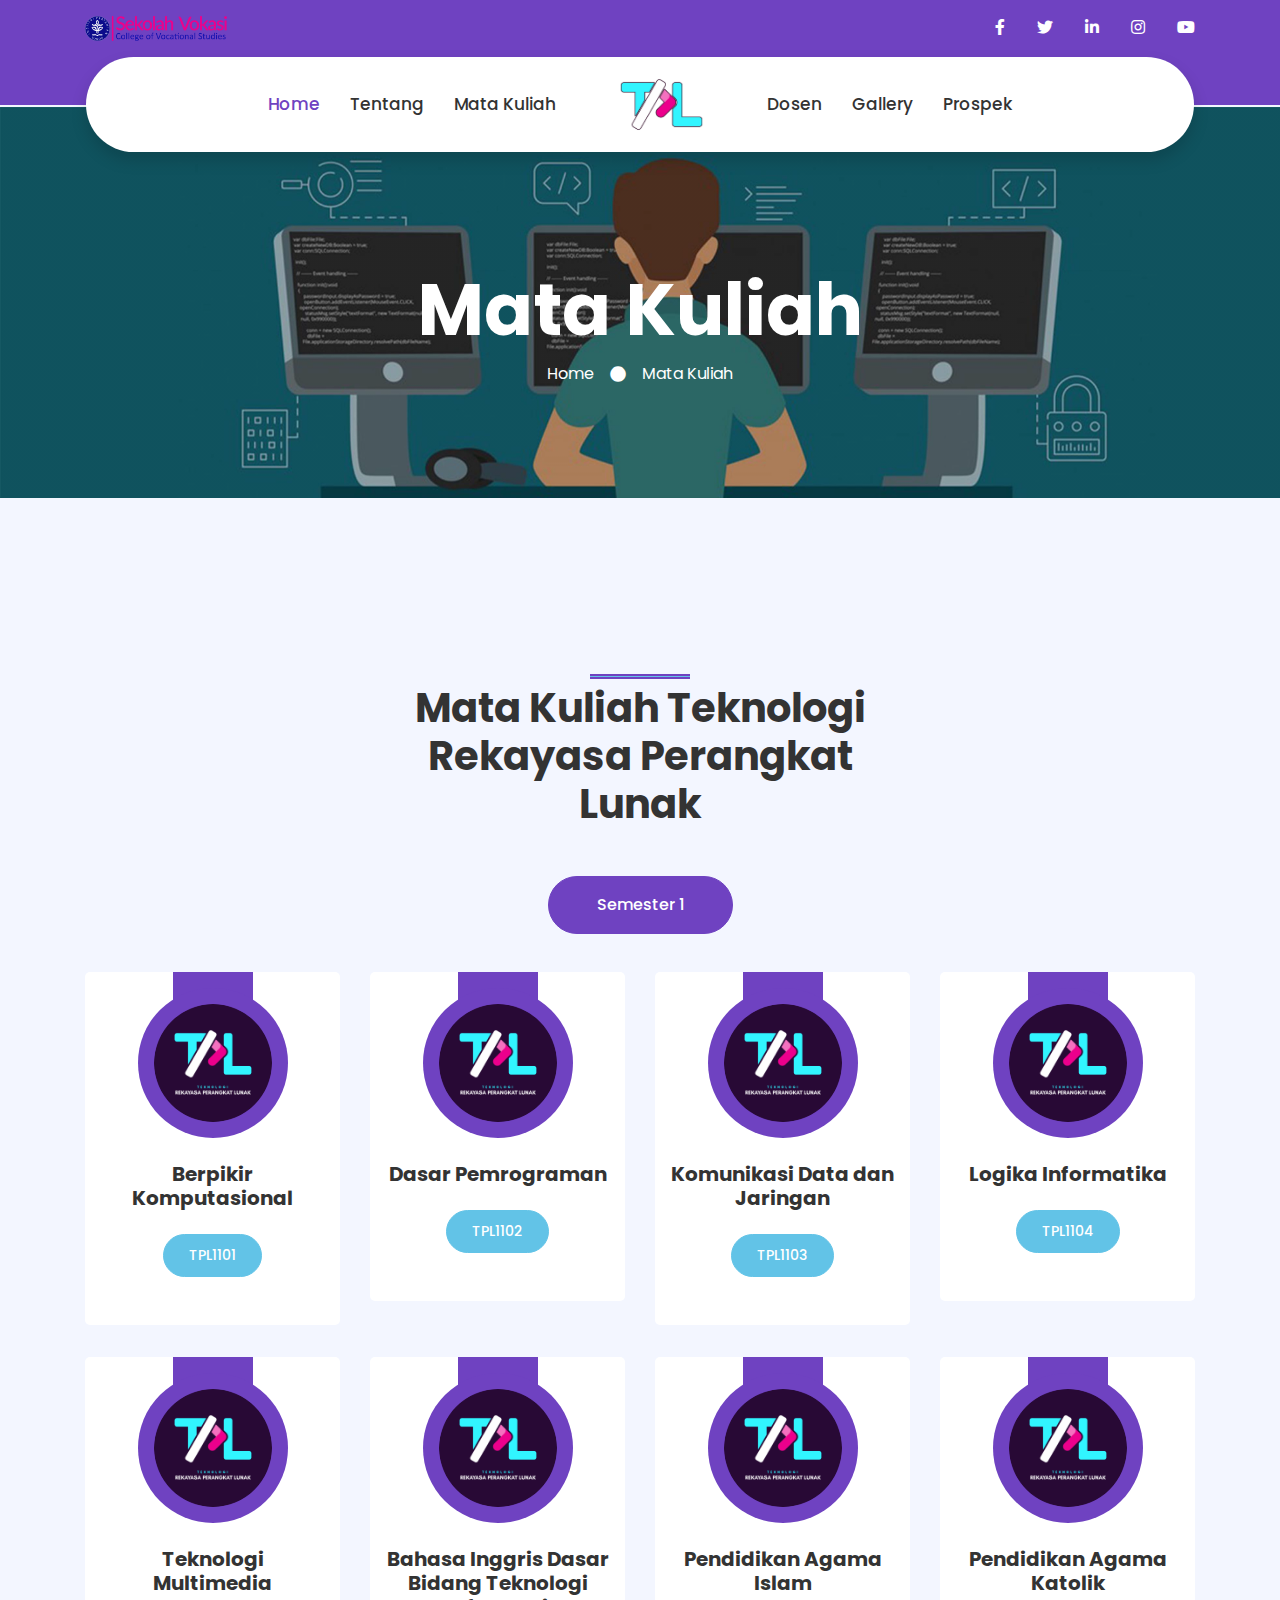
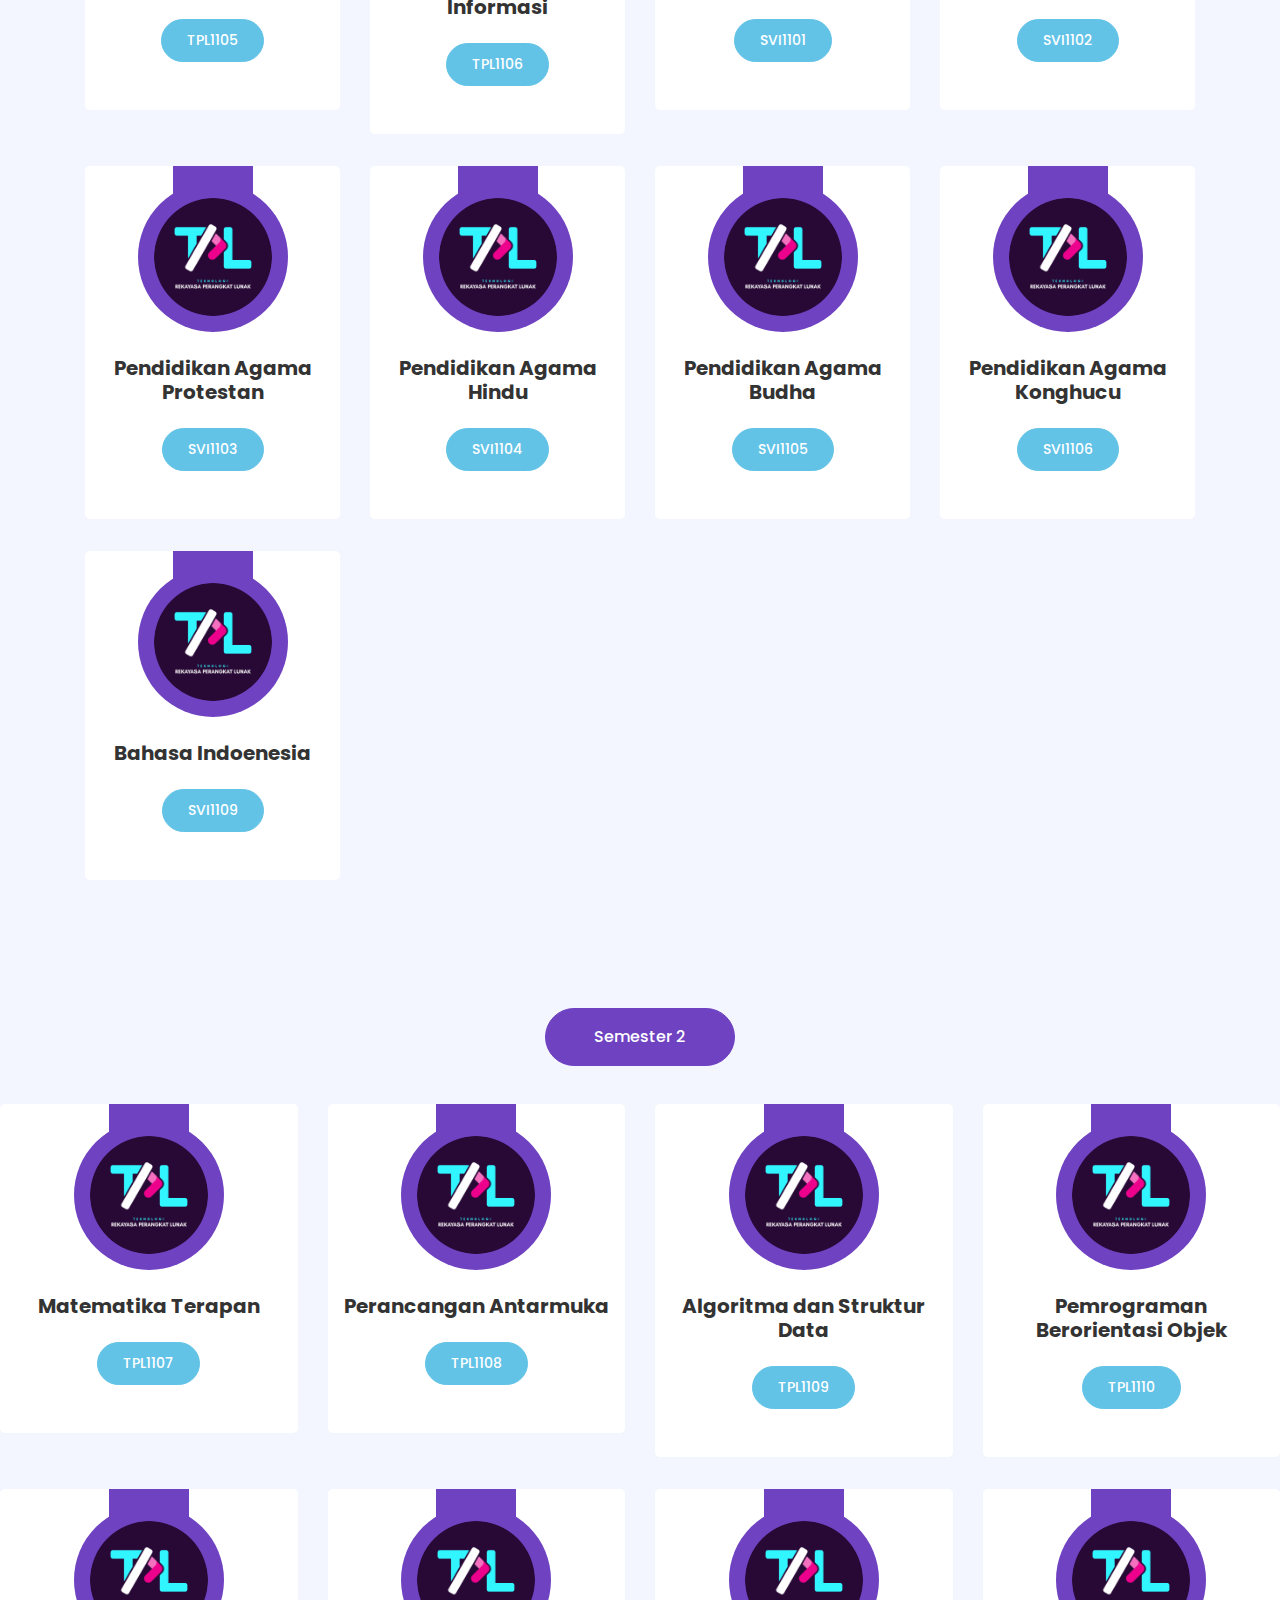
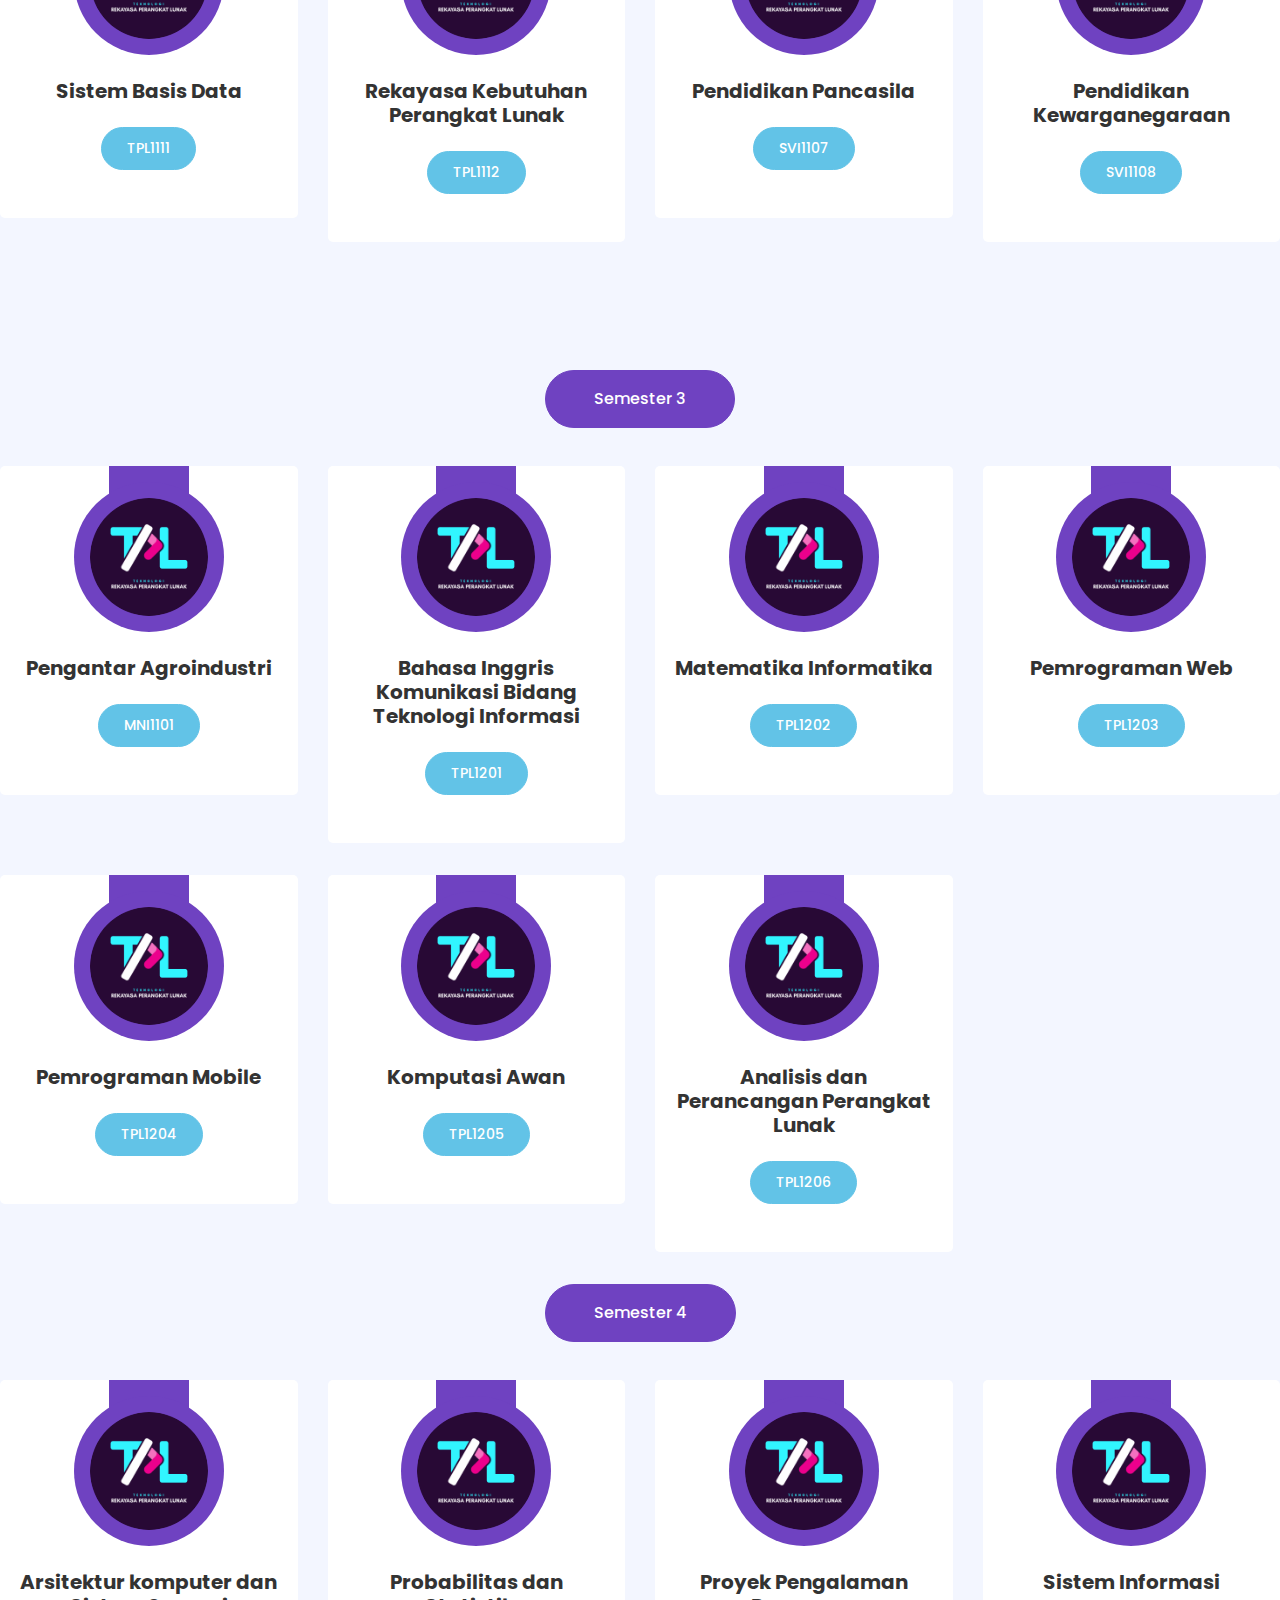
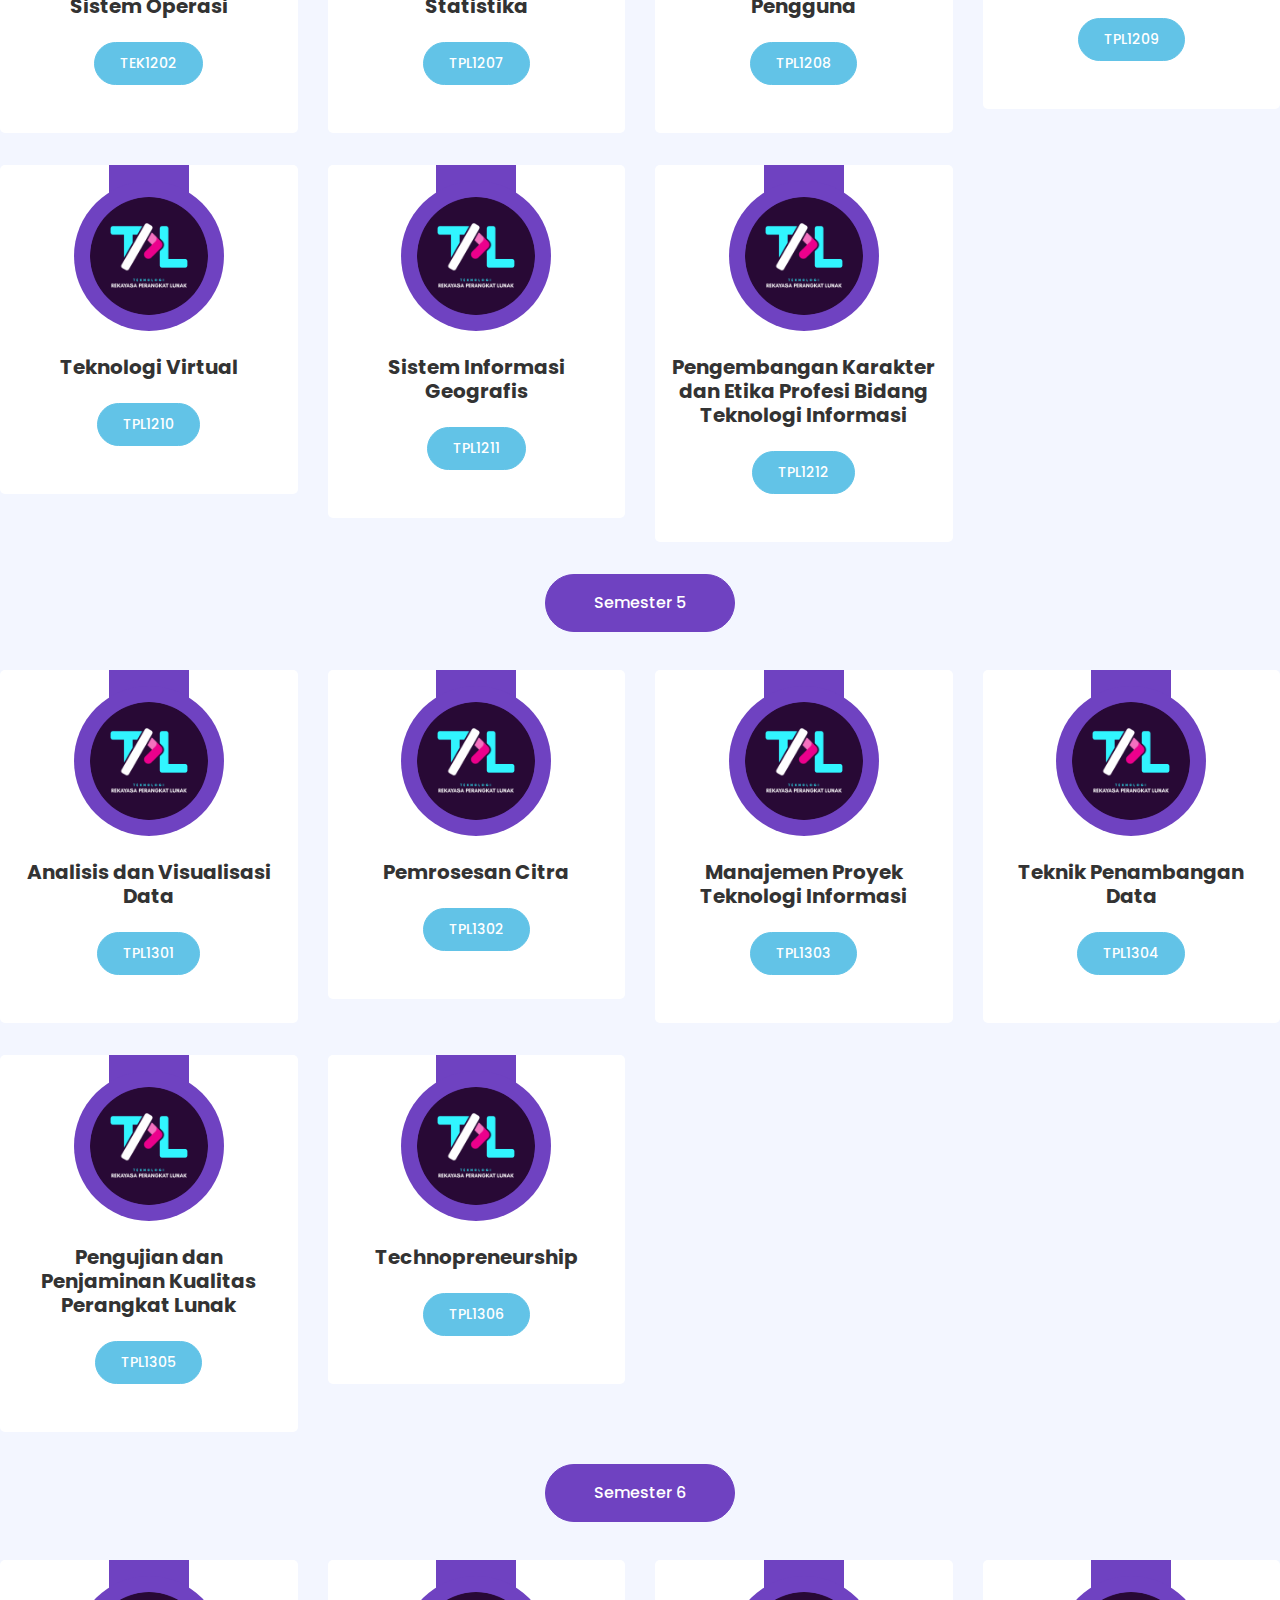
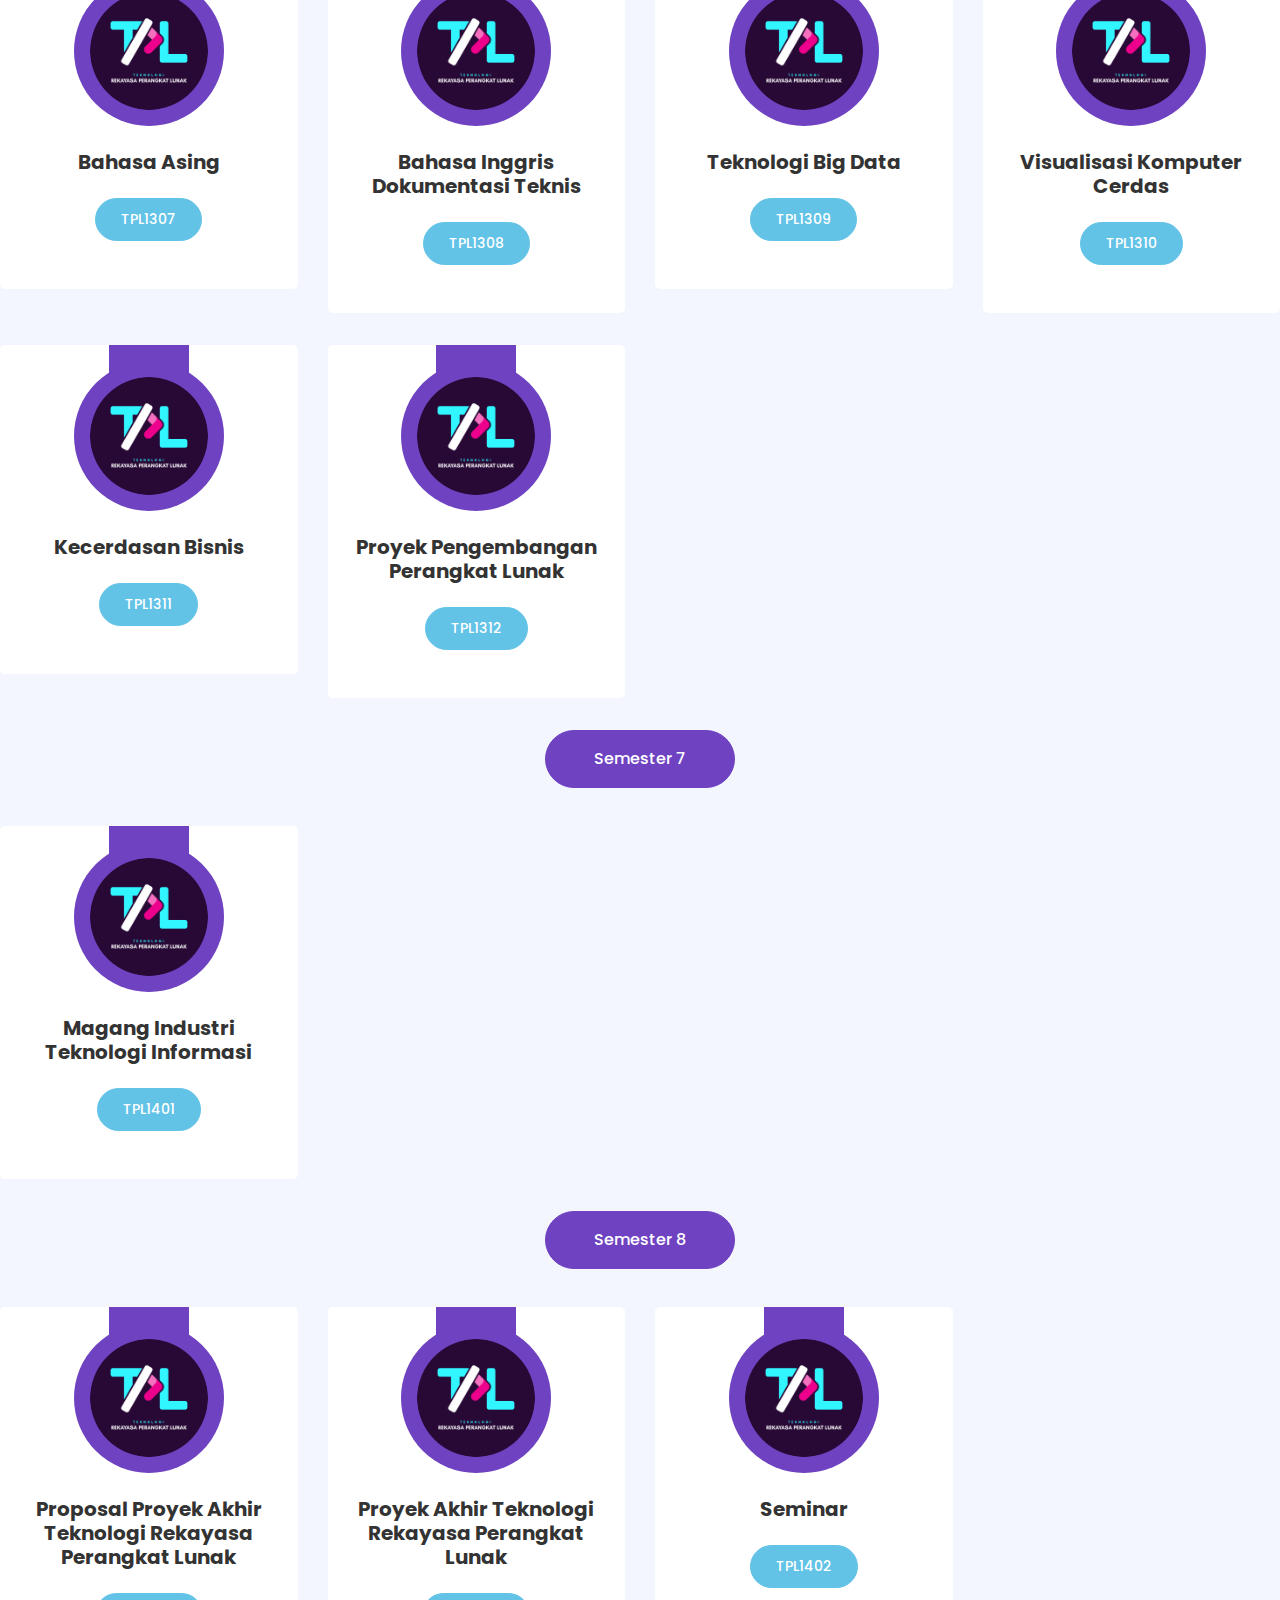
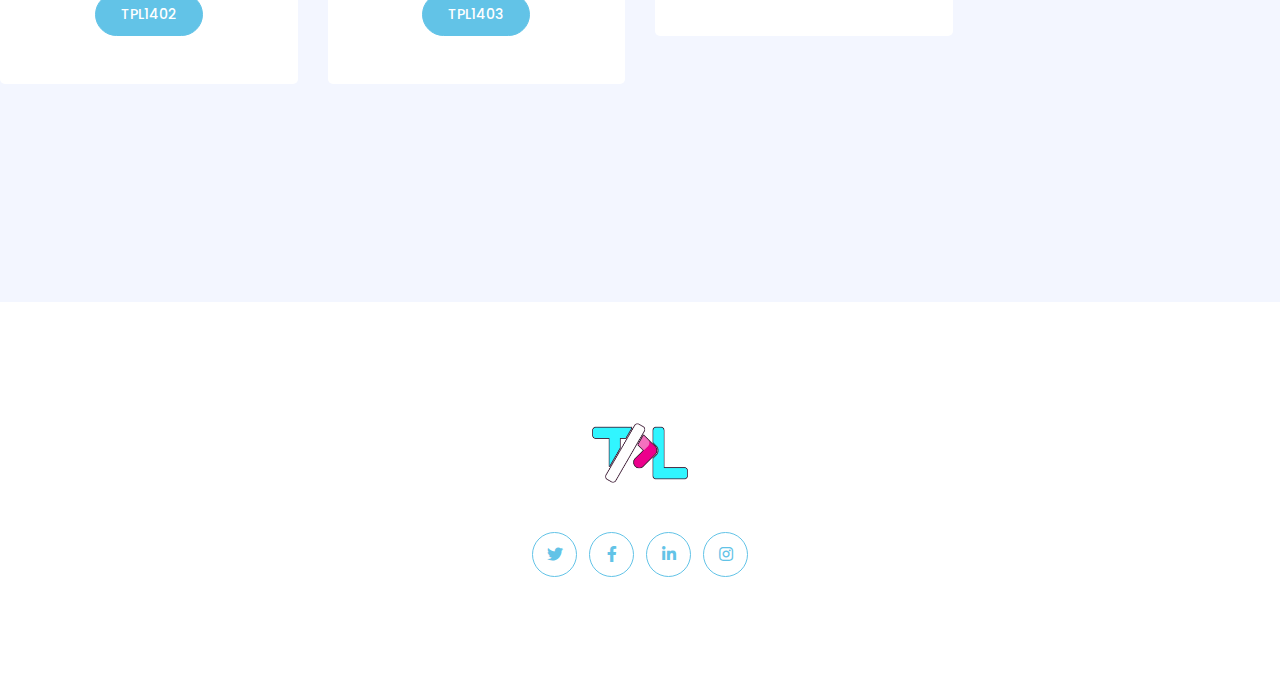
<file: product.html>
<!DOCTYPE html>
<html lang="en">

<head>
    <meta charset="utf-8">
    <title>Teknologi Rekayasa Perangkat Lunak</title>
    <meta content="width=device-width, initial-scale=1.0" name="viewport">
    <meta content="Free HTML Templates" name="keywords">
    <meta content="Free HTML Templates" name="description">

    <!-- Favicon -->
    <link href="img/favicon.ico" rel="icon">

    <!-- Google Web Fonts -->
    <link rel="preconnect" href="https://fonts.gstatic.com">
    <link href="https://fonts.googleapis.com/css2?family=Poppins:wght@400;500;600;700&display=swap" rel="stylesheet">

    <!-- Font Awesome -->
    <link href="https://cdnjs.cloudflare.com/ajax/libs/font-awesome/5.10.0/css/all.min.css" rel="stylesheet">

    <!-- Libraries Stylesheet -->
    <link href="lib/owlcarousel/assets/owl.carousel.min.css" rel="stylesheet">
    <link href="lib/lightbox/css/lightbox.min.css" rel="stylesheet">

    <!-- Customized Bootstrap Stylesheet -->
    <link href="css/style.css" rel="stylesheet">
</head>

<body>
    <!-- Topbar Start -->
    <div class="container-fluid bg-primary py-3 d-none d-md-block">
        <div class="container">
            <div class="row">
                <div class="col-md-6 text-center text-lg-left mb-2 mb-lg-0">
                    <div class="d-inline-flex align-items-center">
                        <a class="text-white pr-3" href=""><img src="img/SV IPB.PNG" width="142" height="25"></a>
                    </div>
                </div>
                <div class="col-md-6 text-center text-lg-right">
                    <div class="d-inline-flex align-items-center">
                        <a class="text-white px-3" href="">
                            <i class="fab fa-facebook-f"></i>
                        </a>
                        <a class="text-white px-3" href="">
                            <i class="fab fa-twitter"></i>
                        </a>
                        <a class="text-white px-3" href="">
                            <i class="fab fa-linkedin-in"></i>
                        </a>
                        <a class="text-white px-3" href="https://www.instagram.com/informatikaipb">
                            <i class="fab fa-instagram"></i>
                        </a>
                        <a class="text-white pl-3" href="">
                            <i class="fab fa-youtube"></i>
                        </a>
                    </div>
                </div>
            </div>
        </div>
    </div>
    <!-- Topbar End -->


    <!-- Navbar Start -->
    <div class="container-fluid position-relative nav-bar p-0">
        <div class="container-lg position-relative p-0 px-lg-3" style="z-index: 9;">
            <nav class="navbar navbar-expand-lg bg-white navbar-light shadow p-lg-0">
                <a href="index.html" class="navbar-brand d-block d-lg-none">
                    <h1 class="m-0 display-4 text-primary"><span class="text-secondary"><img src="img/tpl.png" width="85" height="85"></span></h1>
                </a>
                <button type="button" class="navbar-toggler" data-toggle="collapse" data-target="#navbarCollapse">
                    <span class="navbar-toggler-icon"></span>
                </button>
                <div class="collapse navbar-collapse justify-content-between" id="navbarCollapse">
                    <div class="navbar-nav ml-auto py-0">
                        <a href="index.html" class="nav-item nav-link active">Home</a>
                        <a href="about.html" class="nav-item nav-link">Tentang</a>
                        <a href="product.html" class="nav-item nav-link">Mata Kuliah</a>
                    </div>
                    <a href="index.html" class="navbar-brand mx-5 d-none d-lg-block">
                        <h1 class="m-0 display-4 text-primary"><span class="text-secondary"><img src="img/tpl.png" width="85" height="85"></span></h1>
                    </a>
                    <div class="navbar-nav mr-auto py-0">
                        <a href="service.html" class="nav-item nav-link">Dosen</a>
                        <a href="gallery.html" class="nav-item nav-link">Gallery</a>
                        <a href="contact.html" class="nav-item nav-link">Prospek</a>
                    </div>
                </div>
            </nav>
        </div>
    </div>
    <!-- Navbar End -->


    <!-- Header Start -->
    <div class="jumbotron jumbotron-fluid page-header" style="margin-bottom: 90px;">
        <div class="container text-center py-5">
            <h1 class="text-white display-3 mt-lg-5">Mata Kuliah</h1>
            <div class="d-inline-flex align-items-center text-white">
                <p class="m-0"><a class="text-white" href="index.html">Home</a></p>
                <i class="fa fa-circle px-3"></i>
                <p class="m-0">Mata Kuliah</p>
            </div>
        </div>
    </div>
    <!-- Header End -->


    <!-- Products Start -->
    <div class="container-fluid py-5">
        <div class="container py-5">
            <div class="row justify-content-center">
                <div class="col-lg-6">
                    <h1 class="section-title position-relative text-center mb-5">Mata Kuliah Teknologi Rekayasa Perangkat Lunak</h1>
                </div>
            </div>
            <div class="row">
                <div class="col-12 text-center">
                    <a href="" class="btn btn-primary py-3 px-5">Semester 1</a>
                </div>
                <br>
                <br>
                <br>
                <br>
                <div class="col-lg-3 col-md-6 mb-4 pb-2">
                    <div class="product-item d-flex flex-column align-items-center text-center bg-light rounded py-5 px-3">
                        <div class="bg-primary mt-n5 py-3" style="width: 80px;">
                            <h4 class="font-weight-bold text-white mb-0"></h4>
                        </div>
                        <div class="position-relative bg-primary rounded-circle mt-n3 mb-4 p-3" style="width: 150px; height: 150px;">
                            <img class="rounded-circle w-100 h-100" src="img/full.png" style="object-fit: cover;">
                        </div>
                        <h5 class="font-weight-bold mb-4">Berpikir Komputasional</h5>
                        <a href="" class="btn btn-sm btn-secondary">TPL1101</a>
                    </div>
                </div>
                <div class="col-lg-3 col-md-6 mb-4 pb-2">
                    <div class="product-item d-flex flex-column align-items-center text-center bg-light rounded py-5 px-3">
                        <div class="bg-primary mt-n5 py-3" style="width: 80px;">
                            <h4 class="font-weight-bold text-white mb-0"></h4>
                        </div>
                        <div class="position-relative bg-primary rounded-circle mt-n3 mb-4 p-3" style="width: 150px; height: 150px;">
                            <img class="rounded-circle w-100 h-100" src="img/full.png" style="object-fit: cover;">
                        </div>
                        <h5 class="font-weight-bold mb-4">Dasar Pemrograman</h5>
                        <a href="" class="btn btn-sm btn-secondary">TPL1102</a>
                    </div>
                </div>
                <div class="col-lg-3 col-md-6 mb-4 pb-2">
                    <div class="product-item d-flex flex-column align-items-center text-center bg-light rounded py-5 px-3">
                        <div class="bg-primary mt-n5 py-3" style="width: 80px;">
                            <h4 class="font-weight-bold text-white mb-0"></h4>
                        </div>
                        <div class="position-relative bg-primary rounded-circle mt-n3 mb-4 p-3" style="width: 150px; height: 150px;">
                            <img class="rounded-circle w-100 h-100" src="img/full.png" style="object-fit: cover;">
                        </div>
                        <h5 class="font-weight-bold mb-4">Komunikasi Data dan Jaringan</h5>
                        <a href="" class="btn btn-sm btn-secondary">TPL1103</a>
                    </div>
                </div>
                <div class="col-lg-3 col-md-6 mb-4 pb-2">
                    <div class="product-item d-flex flex-column align-items-center text-center bg-light rounded py-5 px-3">
                        <div class="bg-primary mt-n5 py-3" style="width: 80px;">
                            <h4 class="font-weight-bold text-white mb-0"></h4>
                        </div>
                        <div class="position-relative bg-primary rounded-circle mt-n3 mb-4 p-3" style="width: 150px; height: 150px;">
                            <img class="rounded-circle w-100 h-100" src="img/full.png" style="object-fit: cover;">
                        </div>
                        <h5 class="font-weight-bold mb-4">Logika Informatika</h5>
                        <a href="" class="btn btn-sm btn-secondary">TPL1104</a>
                    </div>
                </div>
                <div class="col-lg-3 col-md-6 mb-4 pb-2">
                    <div class="product-item d-flex flex-column align-items-center text-center bg-light rounded py-5 px-3">
                        <div class="bg-primary mt-n5 py-3" style="width: 80px;">
                            <h4 class="font-weight-bold text-white mb-0"></h4>
                        </div>
                        <div class="position-relative bg-primary rounded-circle mt-n3 mb-4 p-3" style="width: 150px; height: 150px;">
                            <img class="rounded-circle w-100 h-100" src="img/full.png" style="object-fit: cover;">
                        </div>
                        <h5 class="font-weight-bold mb-4">Teknologi Multimedia</h5>
                        <a href="" class="btn btn-sm btn-secondary">TPL1105</a>
                    </div>
                </div>
                <div class="col-lg-3 col-md-6 mb-4 pb-2">
                    <div class="product-item d-flex flex-column align-items-center text-center bg-light rounded py-5 px-3">
                        <div class="bg-primary mt-n5 py-3" style="width: 80px;">
                            <h4 class="font-weight-bold text-white mb-0"></h4>
                        </div>
                        <div class="position-relative bg-primary rounded-circle mt-n3 mb-4 p-3" style="width: 150px; height: 150px;">
                            <img class="rounded-circle w-100 h-100" src="img/full.png" style="object-fit: cover;">
                        </div>
                        <h5 class="font-weight-bold mb-4">Bahasa Inggris Dasar Bidang Teknologi Informasi</h5>
                        <a href="" class="btn btn-sm btn-secondary">TPL1106</a>
                    </div>
                </div>
                <div class="col-lg-3 col-md-6 mb-4 pb-2">
                    <div class="product-item d-flex flex-column align-items-center text-center bg-light rounded py-5 px-3">
                        <div class="bg-primary mt-n5 py-3" style="width: 80px;">
                            <h4 class="font-weight-bold text-white mb-0"></h4>
                        </div>
                        <div class="position-relative bg-primary rounded-circle mt-n3 mb-4 p-3" style="width: 150px; height: 150px;">
                            <img class="rounded-circle w-100 h-100" src="img/full.png" style="object-fit: cover;">
                        </div>
                        <h5 class="font-weight-bold mb-4">Pendidikan Agama Islam</h5>
                        <a href="" class="btn btn-sm btn-secondary">SVI1101</a>
                    </div>
                </div>
                <div class="col-lg-3 col-md-6 mb-4 pb-2">
                    <div class="product-item d-flex flex-column align-items-center text-center bg-light rounded py-5 px-3">
                        <div class="bg-primary mt-n5 py-3" style="width: 80px;">
                            <h4 class="font-weight-bold text-white mb-0"></h4>
                        </div>
                        <div class="position-relative bg-primary rounded-circle mt-n3 mb-4 p-3" style="width: 150px; height: 150px;">
                            <img class="rounded-circle w-100 h-100" src="img/full.png" style="object-fit: cover;">
                        </div>
                        <h5 class="font-weight-bold mb-4">Pendidikan Agama Katolik</h5>
                        <a href="" class="btn btn-sm btn-secondary">SVI1102</a>
                    </div>
                </div>
                <div class="col-lg-3 col-md-6 mb-4 pb-2">
                    <div class="product-item d-flex flex-column align-items-center text-center bg-light rounded py-5 px-3">
                        <div class="bg-primary mt-n5 py-3" style="width: 80px;">
                            <h4 class="font-weight-bold text-white mb-0"></h4>
                        </div>
                        <div class="position-relative bg-primary rounded-circle mt-n3 mb-4 p-3" style="width: 150px; height: 150px;">
                            <img class="rounded-circle w-100 h-100" src="img/full.png" style="object-fit: cover;">
                        </div>
                        <h5 class="font-weight-bold mb-4">Pendidikan Agama Protestan</h5>
                        <a href="" class="btn btn-sm btn-secondary">SVI1103</a>
                    </div>
                </div>
                <div class="col-lg-3 col-md-6 mb-4 pb-2">
                    <div class="product-item d-flex flex-column align-items-center text-center bg-light rounded py-5 px-3">
                        <div class="bg-primary mt-n5 py-3" style="width: 80px;">
                            <h4 class="font-weight-bold text-white mb-0"></h4>
                        </div>
                        <div class="position-relative bg-primary rounded-circle mt-n3 mb-4 p-3" style="width: 150px; height: 150px;">
                            <img class="rounded-circle w-100 h-100" src="img/full.png" style="object-fit: cover;">
                        </div>
                        <h5 class="font-weight-bold mb-4">Pendidikan Agama Hindu</h5>
                        <a href="" class="btn btn-sm btn-secondary">SVI1104</a>
                    </div>
                </div>
                <div class="col-lg-3 col-md-6 mb-4 pb-2">
                    <div class="product-item d-flex flex-column align-items-center text-center bg-light rounded py-5 px-3">
                        <div class="bg-primary mt-n5 py-3" style="width: 80px;">
                            <h4 class="font-weight-bold text-white mb-0"></h4>
                        </div>
                        <div class="position-relative bg-primary rounded-circle mt-n3 mb-4 p-3" style="width: 150px; height: 150px;">
                            <img class="rounded-circle w-100 h-100" src="img/full.png" style="object-fit: cover;">
                        </div>
                        <h5 class="font-weight-bold mb-4">Pendidikan Agama Budha</h5>
                        <a href="" class="btn btn-sm btn-secondary">SVI1105</a>
                    </div>
                </div>
                <div class="col-lg-3 col-md-6 mb-4 pb-2">
                    <div class="product-item d-flex flex-column align-items-center text-center bg-light rounded py-5 px-3">
                        <div class="bg-primary mt-n5 py-3" style="width: 80px;">
                            <h4 class="font-weight-bold text-white mb-0"></h4>
                        </div>
                        <div class="position-relative bg-primary rounded-circle mt-n3 mb-4 p-3" style="width: 150px; height: 150px;">
                            <img class="rounded-circle w-100 h-100" src="img/full.png" style="object-fit: cover;">
                        </div>
                        <h5 class="font-weight-bold mb-4">Pendidikan Agama Konghucu</h5>
                        <a href="" class="btn btn-sm btn-secondary">SVI1106</a>
                    </div>
                </div>
                <div class="col-lg-3 col-md-6 mb-4 pb-2">
                    <div class="product-item d-flex flex-column align-items-center text-center bg-light rounded py-5 px-3">
                        <div class="bg-primary mt-n5 py-3" style="width: 80px;">
                            <h4 class="font-weight-bold text-white mb-0"></h4>
                        </div>
                        <div class="position-relative bg-primary rounded-circle mt-n3 mb-4 p-3" style="width: 150px; height: 150px;">
                            <img class="rounded-circle w-100 h-100" src="img/full.png" style="object-fit: cover;">
                        </div>
                        <h5 class="font-weight-bold mb-4">Bahasa Indoenesia</h5>
                        <a href="" class="btn btn-sm btn-secondary">SVI1109</a>
                    </div>
                </div>
            </div>
        </div>
    </div>
    <div class="row">
        <div class="col-12 text-center">
            <a href="" class="btn btn-primary py-3 px-5">Semester 2</a>
        </div>
        <br>
        <br>
        <br>
        <br>
        <div class="col-lg-3 col-md-6 mb-4 pb-2">
            <div class="product-item d-flex flex-column align-items-center text-center bg-light rounded py-5 px-3">
                <div class="bg-primary mt-n5 py-3" style="width: 80px;">
                    <h4 class="font-weight-bold text-white mb-0"></h4>
                </div>
                <div class="position-relative bg-primary rounded-circle mt-n3 mb-4 p-3" style="width: 150px; height: 150px;">
                    <img class="rounded-circle w-100 h-100" src="img/full.png" style="object-fit: cover;">
                </div>
                <h5 class="font-weight-bold mb-4">Matematika Terapan</h5>
                <a href="" class="btn btn-sm btn-secondary">TPL1107</a>
            </div>
        </div>
        <div class="col-lg-3 col-md-6 mb-4 pb-2">
            <div class="product-item d-flex flex-column align-items-center text-center bg-light rounded py-5 px-3">
                <div class="bg-primary mt-n5 py-3" style="width: 80px;">
                    <h4 class="font-weight-bold text-white mb-0"></h4>
                </div>
                <div class="position-relative bg-primary rounded-circle mt-n3 mb-4 p-3" style="width: 150px; height: 150px;">
                    <img class="rounded-circle w-100 h-100" src="img/full.png" style="object-fit: cover;">
                </div>
                <h5 class="font-weight-bold mb-4">Perancangan Antarmuka</h5>
                <a href="" class="btn btn-sm btn-secondary">TPL1108</a>
            </div>
        </div>
        <div class="col-lg-3 col-md-6 mb-4 pb-2">
            <div class="product-item d-flex flex-column align-items-center text-center bg-light rounded py-5 px-3">
                <div class="bg-primary mt-n5 py-3" style="width: 80px;">
                    <h4 class="font-weight-bold text-white mb-0"></h4>
                </div>
                <div class="position-relative bg-primary rounded-circle mt-n3 mb-4 p-3" style="width: 150px; height: 150px;">
                    <img class="rounded-circle w-100 h-100" src="img/full.png" style="object-fit: cover;">
                </div>
                <h5 class="font-weight-bold mb-4">Algoritma dan Struktur Data</h5>
                <a href="" class="btn btn-sm btn-secondary">TPL1109</a>
            </div>
        </div>
        <div class="col-lg-3 col-md-6 mb-4 pb-2">
            <div class="product-item d-flex flex-column align-items-center text-center bg-light rounded py-5 px-3">
                <div class="bg-primary mt-n5 py-3" style="width: 80px;">
                    <h4 class="font-weight-bold text-white mb-0"></h4>
                </div>
                <div class="position-relative bg-primary rounded-circle mt-n3 mb-4 p-3" style="width: 150px; height: 150px;">
                    <img class="rounded-circle w-100 h-100" src="img/full.png" style="object-fit: cover;">
                </div>
                <h5 class="font-weight-bold mb-4">Pemrograman Berorientasi Objek</h5>
                <a href="" class="btn btn-sm btn-secondary">TPL1110</a>
            </div>
        </div>
        <div class="col-lg-3 col-md-6 mb-4 pb-2">
            <div class="product-item d-flex flex-column align-items-center text-center bg-light rounded py-5 px-3">
                <div class="bg-primary mt-n5 py-3" style="width: 80px;">
                    <h4 class="font-weight-bold text-white mb-0"></h4>
                </div>
                <div class="position-relative bg-primary rounded-circle mt-n3 mb-4 p-3" style="width: 150px; height: 150px;">
                    <img class="rounded-circle w-100 h-100" src="img/full.png" style="object-fit: cover;">
                </div>
                <h5 class="font-weight-bold mb-4">Sistem Basis Data</h5>
                <a href="" class="btn btn-sm btn-secondary">TPL1111</a>
            </div>
        </div>
        <div class="col-lg-3 col-md-6 mb-4 pb-2">
            <div class="product-item d-flex flex-column align-items-center text-center bg-light rounded py-5 px-3">
                <div class="bg-primary mt-n5 py-3" style="width: 80px;">
                    <h4 class="font-weight-bold text-white mb-0"></h4>
                </div>
                <div class="position-relative bg-primary rounded-circle mt-n3 mb-4 p-3" style="width: 150px; height: 150px;">
                    <img class="rounded-circle w-100 h-100" src="img/full.png" style="object-fit: cover;">
                </div>
                <h5 class="font-weight-bold mb-4">Rekayasa Kebutuhan Perangkat Lunak</h5>
                <a href="" class="btn btn-sm btn-secondary">TPL1112</a>
            </div>
        </div>
        <div class="col-lg-3 col-md-6 mb-4 pb-2">
            <div class="product-item d-flex flex-column align-items-center text-center bg-light rounded py-5 px-3">
                <div class="bg-primary mt-n5 py-3" style="width: 80px;">
                    <h4 class="font-weight-bold text-white mb-0"></h4>
                </div>
                <div class="position-relative bg-primary rounded-circle mt-n3 mb-4 p-3" style="width: 150px; height: 150px;">
                    <img class="rounded-circle w-100 h-100" src="img/full.png" style="object-fit: cover;">
                </div>
                <h5 class="font-weight-bold mb-4">Pendidikan Pancasila</h5>
                <a href="" class="btn btn-sm btn-secondary">SVI1107</a>
            </div>
        </div>
        <div class="col-lg-3 col-md-6 mb-4 pb-2">
            <div class="product-item d-flex flex-column align-items-center text-center bg-light rounded py-5 px-3">
                <div class="bg-primary mt-n5 py-3" style="width: 80px;">
                    <h4 class="font-weight-bold text-white mb-0"></h4>
                </div>
                <div class="position-relative bg-primary rounded-circle mt-n3 mb-4 p-3" style="width: 150px; height: 150px;">
                    <img class="rounded-circle w-100 h-100" src="img/full.png" style="object-fit: cover;">
                </div>
                <h5 class="font-weight-bold mb-4">Pendidikan Kewarganegaraan</h5>
                <a href="" class="btn btn-sm btn-secondary">SVI1108</a>
            </div>
        </div>
    </div>
</div>
<br>
<br>
<br>
<br>
</div>
<div class="row">
    <div class="col-12 text-center">
        <a href="" class="btn btn-primary py-3 px-5">Semester 3</a>
    </div>
    <br>
<br>
<br>
<br>
    <div class="col-lg-3 col-md-6 mb-4 pb-2">
        <div class="product-item d-flex flex-column align-items-center text-center bg-light rounded py-5 px-3">
            <div class="bg-primary mt-n5 py-3" style="width: 80px;">
                <h4 class="font-weight-bold text-white mb-0"></h4>
            </div>
            <div class="position-relative bg-primary rounded-circle mt-n3 mb-4 p-3" style="width: 150px; height: 150px;">
                <img class="rounded-circle w-100 h-100" src="img/full.png" style="object-fit: cover;">
            </div>
            <h5 class="font-weight-bold mb-4">Pengantar Agroindustri</h5>
            <a href="" class="btn btn-sm btn-secondary">MNI1101</a>
        </div>
    </div>
    <div class="col-lg-3 col-md-6 mb-4 pb-2">
        <div class="product-item d-flex flex-column align-items-center text-center bg-light rounded py-5 px-3">
            <div class="bg-primary mt-n5 py-3" style="width: 80px;">
                <h4 class="font-weight-bold text-white mb-0"></h4>
            </div>
            <div class="position-relative bg-primary rounded-circle mt-n3 mb-4 p-3" style="width: 150px; height: 150px;">
                <img class="rounded-circle w-100 h-100" src="img/full.png" style="object-fit: cover;">
            </div>
            <h5 class="font-weight-bold mb-4">Bahasa Inggris Komunikasi Bidang Teknologi Informasi</h5>
            <a href="" class="btn btn-sm btn-secondary">TPL1201</a>
        </div>
    </div>
    <div class="col-lg-3 col-md-6 mb-4 pb-2">
        <div class="product-item d-flex flex-column align-items-center text-center bg-light rounded py-5 px-3">
            <div class="bg-primary mt-n5 py-3" style="width: 80px;">
                <h4 class="font-weight-bold text-white mb-0"></h4>
            </div>
            <div class="position-relative bg-primary rounded-circle mt-n3 mb-4 p-3" style="width: 150px; height: 150px;">
                <img class="rounded-circle w-100 h-100" src="img/full.png" style="object-fit: cover;">
            </div>
            <h5 class="font-weight-bold mb-4">Matematika Informatika</h5>
            <a href="" class="btn btn-sm btn-secondary">TPL1202</a>
        </div>
    </div>
    <div class="col-lg-3 col-md-6 mb-4 pb-2">
        <div class="product-item d-flex flex-column align-items-center text-center bg-light rounded py-5 px-3">
            <div class="bg-primary mt-n5 py-3" style="width: 80px;">
                <h4 class="font-weight-bold text-white mb-0"></h4>
            </div>
            <div class="position-relative bg-primary rounded-circle mt-n3 mb-4 p-3" style="width: 150px; height: 150px;">
                <img class="rounded-circle w-100 h-100" src="img/full.png" style="object-fit: cover;">
            </div>
            <h5 class="font-weight-bold mb-4">Pemrograman Web</h5>
            <a href="" class="btn btn-sm btn-secondary">TPL1203</a>
        </div>
    </div>
    <div class="col-lg-3 col-md-6 mb-4 pb-2">
        <div class="product-item d-flex flex-column align-items-center text-center bg-light rounded py-5 px-3">
            <div class="bg-primary mt-n5 py-3" style="width: 80px;">
                <h4 class="font-weight-bold text-white mb-0"></h4>
            </div>
            <div class="position-relative bg-primary rounded-circle mt-n3 mb-4 p-3" style="width: 150px; height: 150px;">
                <img class="rounded-circle w-100 h-100" src="img/full.png" style="object-fit: cover;">
            </div>
            <h5 class="font-weight-bold mb-4">Pemrograman Mobile</h5>
            <a href="" class="btn btn-sm btn-secondary">TPL1204</a>
        </div>
    </div>
    <div class="col-lg-3 col-md-6 mb-4 pb-2">
        <div class="product-item d-flex flex-column align-items-center text-center bg-light rounded py-5 px-3">
            <div class="bg-primary mt-n5 py-3" style="width: 80px;">
                <h4 class="font-weight-bold text-white mb-0"></h4>
            </div>
            <div class="position-relative bg-primary rounded-circle mt-n3 mb-4 p-3" style="width: 150px; height: 150px;">
                <img class="rounded-circle w-100 h-100" src="img/full.png" style="object-fit: cover;">
            </div>
            <h5 class="font-weight-bold mb-4">Komputasi Awan</h5>
            <a href="" class="btn btn-sm btn-secondary">TPL1205</a>
        </div>
    </div>
    <div class="col-lg-3 col-md-6 mb-4 pb-2">
        <div class="product-item d-flex flex-column align-items-center text-center bg-light rounded py-5 px-3">
            <div class="bg-primary mt-n5 py-3" style="width: 80px;">
                <h4 class="font-weight-bold text-white mb-0"></h4>
            </div>
            <div class="position-relative bg-primary rounded-circle mt-n3 mb-4 p-3" style="width: 150px; height: 150px;">
                <img class="rounded-circle w-100 h-100" src="img/full.png" style="object-fit: cover;">
            </div>
            <h5 class="font-weight-bold mb-4">Analisis dan Perancangan Perangkat Lunak</h5>
            <a href="" class="btn btn-sm btn-secondary">TPL1206</a>
        </div>
    </div>
</div>
</div>
</div>
<div class="row">
    <div class="col-12 text-center">
        <a href="" class="btn btn-primary py-3 px-5">Semester 4</a>
    </div>
    <br>
<br>
<br>
<br>
    <div class="col-lg-3 col-md-6 mb-4 pb-2">
        <div class="product-item d-flex flex-column align-items-center text-center bg-light rounded py-5 px-3">
            <div class="bg-primary mt-n5 py-3" style="width: 80px;">
                <h4 class="font-weight-bold text-white mb-0"></h4>
            </div>
            <div class="position-relative bg-primary rounded-circle mt-n3 mb-4 p-3" style="width: 150px; height: 150px;">
                <img class="rounded-circle w-100 h-100" src="img/full.png" style="object-fit: cover;">
            </div>
            <h5 class="font-weight-bold mb-4">Arsitektur komputer dan Sistem Operasi</h5>
            <a href="" class="btn btn-sm btn-secondary">TEK1202</a>
        </div>
    </div>
    <div class="col-lg-3 col-md-6 mb-4 pb-2">
        <div class="product-item d-flex flex-column align-items-center text-center bg-light rounded py-5 px-3">
            <div class="bg-primary mt-n5 py-3" style="width: 80px;">
                <h4 class="font-weight-bold text-white mb-0"></h4>
            </div>
            <div class="position-relative bg-primary rounded-circle mt-n3 mb-4 p-3" style="width: 150px; height: 150px;">
                <img class="rounded-circle w-100 h-100" src="img/full.png" style="object-fit: cover;">
            </div>
            <h5 class="font-weight-bold mb-4">Probabilitas dan Statistika</h5>
            <a href="" class="btn btn-sm btn-secondary">TPL1207</a>
        </div>
    </div>
    <div class="col-lg-3 col-md-6 mb-4 pb-2">
        <div class="product-item d-flex flex-column align-items-center text-center bg-light rounded py-5 px-3">
            <div class="bg-primary mt-n5 py-3" style="width: 80px;">
                <h4 class="font-weight-bold text-white mb-0"></h4>
            </div>
            <div class="position-relative bg-primary rounded-circle mt-n3 mb-4 p-3" style="width: 150px; height: 150px;">
                <img class="rounded-circle w-100 h-100" src="img/full.png" style="object-fit: cover;">
            </div>
            <h5 class="font-weight-bold mb-4">Proyek Pengalaman Pengguna</h5>
            <a href="" class="btn btn-sm btn-secondary">TPL1208</a>
        </div>
    </div>
    <div class="col-lg-3 col-md-6 mb-4 pb-2">
        <div class="product-item d-flex flex-column align-items-center text-center bg-light rounded py-5 px-3">
            <div class="bg-primary mt-n5 py-3" style="width: 80px;">
                <h4 class="font-weight-bold text-white mb-0"></h4>
            </div>
            <div class="position-relative bg-primary rounded-circle mt-n3 mb-4 p-3" style="width: 150px; height: 150px;">
                <img class="rounded-circle w-100 h-100" src="img/full.png" style="object-fit: cover;">
            </div>
            <h5 class="font-weight-bold mb-4">Sistem Informasi</h5>
            <a href="" class="btn btn-sm btn-secondary">TPL1209</a>
        </div>
    </div>
    <div class="col-lg-3 col-md-6 mb-4 pb-2">
        <div class="product-item d-flex flex-column align-items-center text-center bg-light rounded py-5 px-3">
            <div class="bg-primary mt-n5 py-3" style="width: 80px;">
                <h4 class="font-weight-bold text-white mb-0"></h4>
            </div>
            <div class="position-relative bg-primary rounded-circle mt-n3 mb-4 p-3" style="width: 150px; height: 150px;">
                <img class="rounded-circle w-100 h-100" src="img/full.png" style="object-fit: cover;">
            </div>
            <h5 class="font-weight-bold mb-4">Teknologi Virtual</h5>
            <a href="" class="btn btn-sm btn-secondary">TPL1210</a>
        </div>
    </div>
    <div class="col-lg-3 col-md-6 mb-4 pb-2">
        <div class="product-item d-flex flex-column align-items-center text-center bg-light rounded py-5 px-3">
            <div class="bg-primary mt-n5 py-3" style="width: 80px;">
                <h4 class="font-weight-bold text-white mb-0"></h4>
            </div>
            <div class="position-relative bg-primary rounded-circle mt-n3 mb-4 p-3" style="width: 150px; height: 150px;">
                <img class="rounded-circle w-100 h-100" src="img/full.png" style="object-fit: cover;">
            </div>
            <h5 class="font-weight-bold mb-4">Sistem Informasi Geografis</h5>
            <a href="" class="btn btn-sm btn-secondary">TPL1211</a>
        </div>
    </div>
    <div class="col-lg-3 col-md-6 mb-4 pb-2">
        <div class="product-item d-flex flex-column align-items-center text-center bg-light rounded py-5 px-3">
            <div class="bg-primary mt-n5 py-3" style="width: 80px;">
                <h4 class="font-weight-bold text-white mb-0"></h4>
            </div>
            <div class="position-relative bg-primary rounded-circle mt-n3 mb-4 p-3" style="width: 150px; height: 150px;">
                <img class="rounded-circle w-100 h-100" src="img/full.png" style="object-fit: cover;">
            </div>
            <h5 class="font-weight-bold mb-4">Pengembangan Karakter dan Etika Profesi Bidang Teknologi Informasi</h5>
            <a href="" class="btn btn-sm btn-secondary">TPL1212</a>
        </div>
    </div>
    </div>
</div>
</div>
</div>
<div class="row">
    <div class="col-12 text-center">
        <a href="" class="btn btn-primary py-3 px-5">Semester 5</a>
    </div>
    <br>
<br>
<br>
<br>
    <div class="col-lg-3 col-md-6 mb-4 pb-2">
        <div class="product-item d-flex flex-column align-items-center text-center bg-light rounded py-5 px-3">
            <div class="bg-primary mt-n5 py-3" style="width: 80px;">
                <h4 class="font-weight-bold text-white mb-0"></h4>
            </div>
            <div class="position-relative bg-primary rounded-circle mt-n3 mb-4 p-3" style="width: 150px; height: 150px;">
                <img class="rounded-circle w-100 h-100" src="img/full.png" style="object-fit: cover;">
            </div>
            <h5 class="font-weight-bold mb-4">Analisis dan Visualisasi Data</h5>
            <a href="" class="btn btn-sm btn-secondary">TPL1301</a>
        </div>
    </div>
    <div class="col-lg-3 col-md-6 mb-4 pb-2">
        <div class="product-item d-flex flex-column align-items-center text-center bg-light rounded py-5 px-3">
            <div class="bg-primary mt-n5 py-3" style="width: 80px;">
                <h4 class="font-weight-bold text-white mb-0"></h4>
            </div>
            <div class="position-relative bg-primary rounded-circle mt-n3 mb-4 p-3" style="width: 150px; height: 150px;">
                <img class="rounded-circle w-100 h-100" src="img/full.png" style="object-fit: cover;">
            </div>
            <h5 class="font-weight-bold mb-4">Pemrosesan Citra</h5>
            <a href="" class="btn btn-sm btn-secondary">TPL1302</a>
        </div>
    </div>
    <div class="col-lg-3 col-md-6 mb-4 pb-2">
        <div class="product-item d-flex flex-column align-items-center text-center bg-light rounded py-5 px-3">
            <div class="bg-primary mt-n5 py-3" style="width: 80px;">
                <h4 class="font-weight-bold text-white mb-0"></h4>
            </div>
            <div class="position-relative bg-primary rounded-circle mt-n3 mb-4 p-3" style="width: 150px; height: 150px;">
                <img class="rounded-circle w-100 h-100" src="img/full.png" style="object-fit: cover;">
            </div>
            <h5 class="font-weight-bold mb-4">Manajemen Proyek Teknologi Informasi</h5>
            <a href="" class="btn btn-sm btn-secondary">TPL1303</a>
        </div>
    </div>
    <div class="col-lg-3 col-md-6 mb-4 pb-2">
        <div class="product-item d-flex flex-column align-items-center text-center bg-light rounded py-5 px-3">
            <div class="bg-primary mt-n5 py-3" style="width: 80px;">
                <h4 class="font-weight-bold text-white mb-0"></h4>
            </div>
            <div class="position-relative bg-primary rounded-circle mt-n3 mb-4 p-3" style="width: 150px; height: 150px;">
                <img class="rounded-circle w-100 h-100" src="img/full.png" style="object-fit: cover;">
            </div>
            <h5 class="font-weight-bold mb-4">Teknik Penambangan Data</h5>
            <a href="" class="btn btn-sm btn-secondary">TPL1304</a>
        </div>
    </div>
    <div class="col-lg-3 col-md-6 mb-4 pb-2">
        <div class="product-item d-flex flex-column align-items-center text-center bg-light rounded py-5 px-3">
            <div class="bg-primary mt-n5 py-3" style="width: 80px;">
                <h4 class="font-weight-bold text-white mb-0"></h4>
            </div>
            <div class="position-relative bg-primary rounded-circle mt-n3 mb-4 p-3" style="width: 150px; height: 150px;">
                <img class="rounded-circle w-100 h-100" src="img/full.png" style="object-fit: cover;">
            </div>
            <h5 class="font-weight-bold mb-4">Pengujian dan Penjaminan Kualitas Perangkat Lunak</h5>
            <a href="" class="btn btn-sm btn-secondary">TPL1305</a>
        </div>
    </div>
    <div class="col-lg-3 col-md-6 mb-4 pb-2">
        <div class="product-item d-flex flex-column align-items-center text-center bg-light rounded py-5 px-3">
            <div class="bg-primary mt-n5 py-3" style="width: 80px;">
                <h4 class="font-weight-bold text-white mb-0"></h4>
            </div>
            <div class="position-relative bg-primary rounded-circle mt-n3 mb-4 p-3" style="width: 150px; height: 150px;">
                <img class="rounded-circle w-100 h-100" src="img/full.png" style="object-fit: cover;">
            </div>
            <h5 class="font-weight-bold mb-4">Technopreneurship</h5>
            <a href="" class="btn btn-sm btn-secondary">TPL1306</a>
        </div>
    </div>
</div>
</div>
</div>
<div class="row">
    <div class="col-12 text-center">
        <a href="" class="btn btn-primary py-3 px-5">Semester 6</a>
    </div>
    <br>
<br>
<br>
<br>
    <div class="col-lg-3 col-md-6 mb-4 pb-2">
        <div class="product-item d-flex flex-column align-items-center text-center bg-light rounded py-5 px-3">
            <div class="bg-primary mt-n5 py-3" style="width: 80px;">
                <h4 class="font-weight-bold text-white mb-0"></h4>
            </div>
            <div class="position-relative bg-primary rounded-circle mt-n3 mb-4 p-3" style="width: 150px; height: 150px;">
                <img class="rounded-circle w-100 h-100" src="img/full.png" style="object-fit: cover;">
            </div>
            <h5 class="font-weight-bold mb-4">Bahasa Asing</h5>
            <a href="" class="btn btn-sm btn-secondary">TPL1307</a>
        </div>
    </div>
    <div class="col-lg-3 col-md-6 mb-4 pb-2">
        <div class="product-item d-flex flex-column align-items-center text-center bg-light rounded py-5 px-3">
            <div class="bg-primary mt-n5 py-3" style="width: 80px;">
                <h4 class="font-weight-bold text-white mb-0"></h4>
            </div>
            <div class="position-relative bg-primary rounded-circle mt-n3 mb-4 p-3" style="width: 150px; height: 150px;">
                <img class="rounded-circle w-100 h-100" src="img/full.png" style="object-fit: cover;">
            </div>
            <h5 class="font-weight-bold mb-4">Bahasa Inggris Dokumentasi Teknis</h5>
            <a href="" class="btn btn-sm btn-secondary">TPL1308</a>
        </div>
    </div>
    <div class="col-lg-3 col-md-6 mb-4 pb-2">
        <div class="product-item d-flex flex-column align-items-center text-center bg-light rounded py-5 px-3">
            <div class="bg-primary mt-n5 py-3" style="width: 80px;">
                <h4 class="font-weight-bold text-white mb-0"></h4>
            </div>
            <div class="position-relative bg-primary rounded-circle mt-n3 mb-4 p-3" style="width: 150px; height: 150px;">
                <img class="rounded-circle w-100 h-100" src="img/full.png" style="object-fit: cover;">
            </div>
            <h5 class="font-weight-bold mb-4">Teknologi Big Data</h5>
            <a href="" class="btn btn-sm btn-secondary">TPL1309</a>
        </div>
    </div>
    <div class="col-lg-3 col-md-6 mb-4 pb-2">
        <div class="product-item d-flex flex-column align-items-center text-center bg-light rounded py-5 px-3">
            <div class="bg-primary mt-n5 py-3" style="width: 80px;">
                <h4 class="font-weight-bold text-white mb-0"></h4>
            </div>
            <div class="position-relative bg-primary rounded-circle mt-n3 mb-4 p-3" style="width: 150px; height: 150px;">
                <img class="rounded-circle w-100 h-100" src="img/full.png" style="object-fit: cover;">
            </div>
            <h5 class="font-weight-bold mb-4">Visualisasi Komputer Cerdas</h5>
            <a href="" class="btn btn-sm btn-secondary">TPL1310</a>
        </div>
    </div>
    <div class="col-lg-3 col-md-6 mb-4 pb-2">
        <div class="product-item d-flex flex-column align-items-center text-center bg-light rounded py-5 px-3">
            <div class="bg-primary mt-n5 py-3" style="width: 80px;">
                <h4 class="font-weight-bold text-white mb-0"></h4>
            </div>
            <div class="position-relative bg-primary rounded-circle mt-n3 mb-4 p-3" style="width: 150px; height: 150px;">
                <img class="rounded-circle w-100 h-100" src="img/full.png" style="object-fit: cover;">
            </div>
            <h5 class="font-weight-bold mb-4">Kecerdasan Bisnis</h5>
            <a href="" class="btn btn-sm btn-secondary">TPL1311</a>
        </div>
    </div>
    <div class="col-lg-3 col-md-6 mb-4 pb-2">
        <div class="product-item d-flex flex-column align-items-center text-center bg-light rounded py-5 px-3">
            <div class="bg-primary mt-n5 py-3" style="width: 80px;">
                <h4 class="font-weight-bold text-white mb-0"></h4>
            </div>
            <div class="position-relative bg-primary rounded-circle mt-n3 mb-4 p-3" style="width: 150px; height: 150px;">
                <img class="rounded-circle w-100 h-100" src="img/full.png" style="object-fit: cover;">
            </div>
            <h5 class="font-weight-bold mb-4">Proyek Pengembangan Perangkat Lunak</h5>
            <a href="" class="btn btn-sm btn-secondary">TPL1312</a>
        </div>
    </div>
</div>
</div>
</div>
<div class="row">
    <div class="col-12 text-center">
        <a href="" class="btn btn-primary py-3 px-5">Semester 7</a>
    </div>
    <br>
<br>
<br>
<br>
    <div class="col-lg-3 col-md-6 mb-4 pb-2">
        <div class="product-item d-flex flex-column align-items-center text-center bg-light rounded py-5 px-3">
            <div class="bg-primary mt-n5 py-3" style="width: 80px;">
                <h4 class="font-weight-bold text-white mb-0"></h4>
            </div>
            <div class="position-relative bg-primary rounded-circle mt-n3 mb-4 p-3" style="width: 150px; height: 150px;">
                <img class="rounded-circle w-100 h-100" src="img/full.png" style="object-fit: cover;">
            </div>
            <h5 class="font-weight-bold mb-4">Magang Industri Teknologi Informasi</h5>
            <a href="" class="btn btn-sm btn-secondary">TPL1401</a>
        </div>
    </div>
</div>
</div>
</div>
<div class="row">
    <div class="col-12 text-center">
        <a href="" class="btn btn-primary py-3 px-5">Semester 8</a>
    </div>
    <br>
<br>
<br>
<br>
    <div class="col-lg-3 col-md-6 mb-4 pb-2">
        <div class="product-item d-flex flex-column align-items-center text-center bg-light rounded py-5 px-3">
            <div class="bg-primary mt-n5 py-3" style="width: 80px;">
                <h4 class="font-weight-bold text-white mb-0"></h4>
            </div>
            <div class="position-relative bg-primary rounded-circle mt-n3 mb-4 p-3" style="width: 150px; height: 150px;">
                <img class="rounded-circle w-100 h-100" src="img/full.png" style="object-fit: cover;">
            </div>
            <h5 class="font-weight-bold mb-4">Proposal Proyek Akhir Teknologi Rekayasa Perangkat Lunak</h5>
            <a href="" class="btn btn-sm btn-secondary">TPL1402</a>
        </div>
    </div>
    <div class="col-lg-3 col-md-6 mb-4 pb-2">
        <div class="product-item d-flex flex-column align-items-center text-center bg-light rounded py-5 px-3">
            <div class="bg-primary mt-n5 py-3" style="width: 80px;">
                <h4 class="font-weight-bold text-white mb-0"></h4>
            </div>
            <div class="position-relative bg-primary rounded-circle mt-n3 mb-4 p-3" style="width: 150px; height: 150px;">
                <img class="rounded-circle w-100 h-100" src="img/full.png" style="object-fit: cover;">
            </div>
            <h5 class="font-weight-bold mb-4">Proyek Akhir Teknologi Rekayasa Perangkat Lunak</h5>
            <a href="" class="btn btn-sm btn-secondary">TPL1403</a>
        </div>
    </div>
    <div class="col-lg-3 col-md-6 mb-4 pb-2">
        <div class="product-item d-flex flex-column align-items-center text-center bg-light rounded py-5 px-3">
            <div class="bg-primary mt-n5 py-3" style="width: 80px;">
                <h4 class="font-weight-bold text-white mb-0"></h4>
            </div>
            <div class="position-relative bg-primary rounded-circle mt-n3 mb-4 p-3" style="width: 150px; height: 150px;">
                <img class="rounded-circle w-100 h-100" src="img/full.png" style="object-fit: cover;">
            </div>
            <h5 class="font-weight-bold mb-4">Seminar</h5>
            <a href="" class="btn btn-sm btn-secondary">TPL1402</a>
        </div>
    </div>
</div>
</div>
</div>
<br>
<br>
<br>
<br> 
<!-- Products End -->


    <!-- Footer Start -->
    <div class="container-fluid footer bg-light py-5" style="margin-top: 90px;">
        <div class="container text-center py-5">
            <div class="row">
                <div class="col-12 mb-4">
                    <a href="index.html" class="navbar-brand m-0">
                        <h1 class="m-0 display-4 text-primary"><span class="text-secondary"><img src="img/tpl.png" width="100" height="100"></span></h1>
                    </a>
                </div>
                <div class="col-12 mb-4">
                    <a class="btn btn-outline-secondary btn-social mr-2" href="#"><i class="fab fa-twitter"></i></a>
                    <a class="btn btn-outline-secondary btn-social mr-2" href="#"><i class="fab fa-facebook-f"></i></a>
                    <a class="btn btn-outline-secondary btn-social mr-2" href="#"><i class="fab fa-linkedin-in"></i></a>
                    <a class="btn btn-outline-secondary btn-social" href="https://www.instagram.com/informatikaipb"><i class="fab fa-instagram"></i></a>
                </div>
    <!-- Footer End -->


    <!-- Back to Top -->
    <a href="#" class="btn btn-secondary px-2 back-to-top"><i class="fa fa-angle-double-up"></i></a>


    <!-- JavaScript Libraries -->
    <script src="https://code.jquery.com/jquery-3.4.1.min.js"></script>
    <script src="https://stackpath.bootstrapcdn.com/bootstrap/4.4.1/js/bootstrap.bundle.min.js"></script>
    <script src="lib/easing/easing.min.js"></script>
    <script src="lib/waypoints/waypoints.min.js"></script>
    <script src="lib/owlcarousel/owl.carousel.min.js"></script>
    <script src="lib/isotope/isotope.pkgd.min.js"></script>
    <script src="lib/lightbox/js/lightbox.min.js"></script>

    <!-- Contact Javascript File -->
    <script src="mail/jqBootstrapValidation.min.js"></script>
    <script src="mail/contact.js"></script>

    <!-- Template Javascript -->
    <script src="js/main.js"></script>
</body>

</html>
</file>
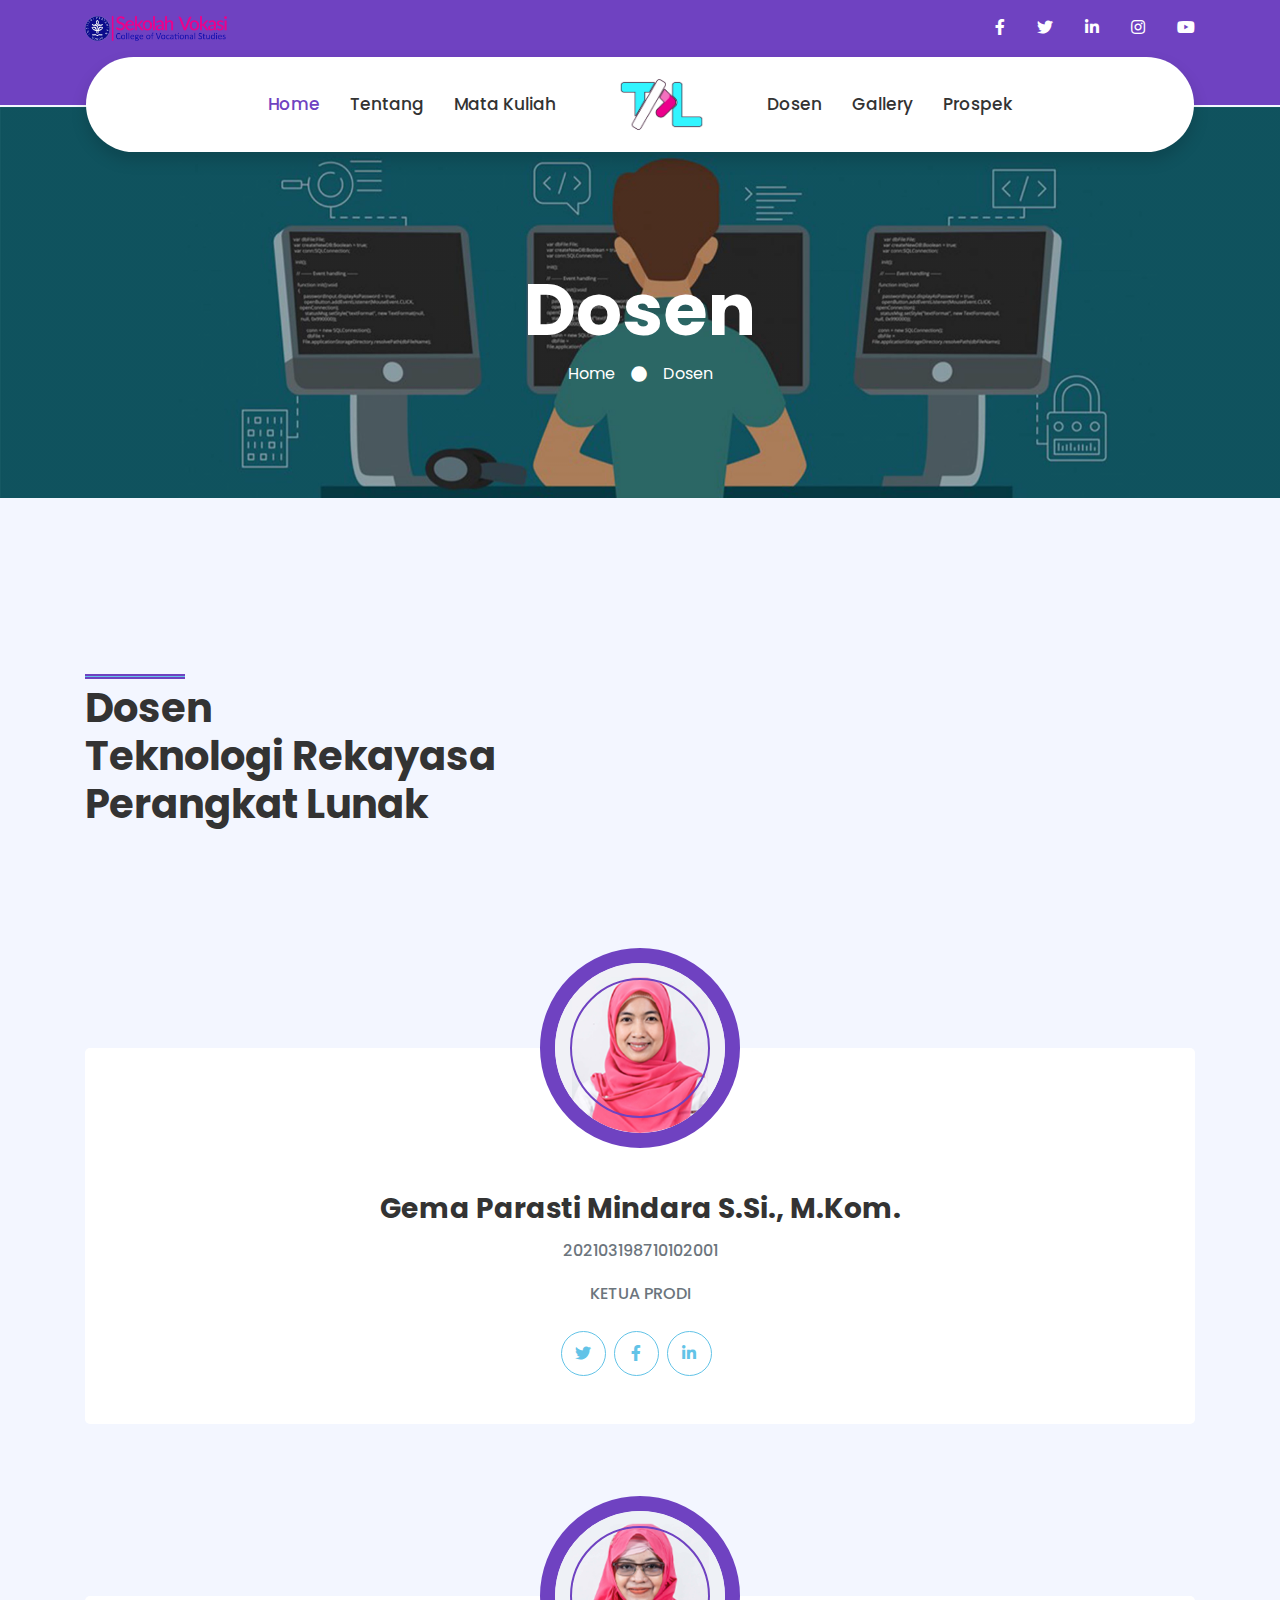
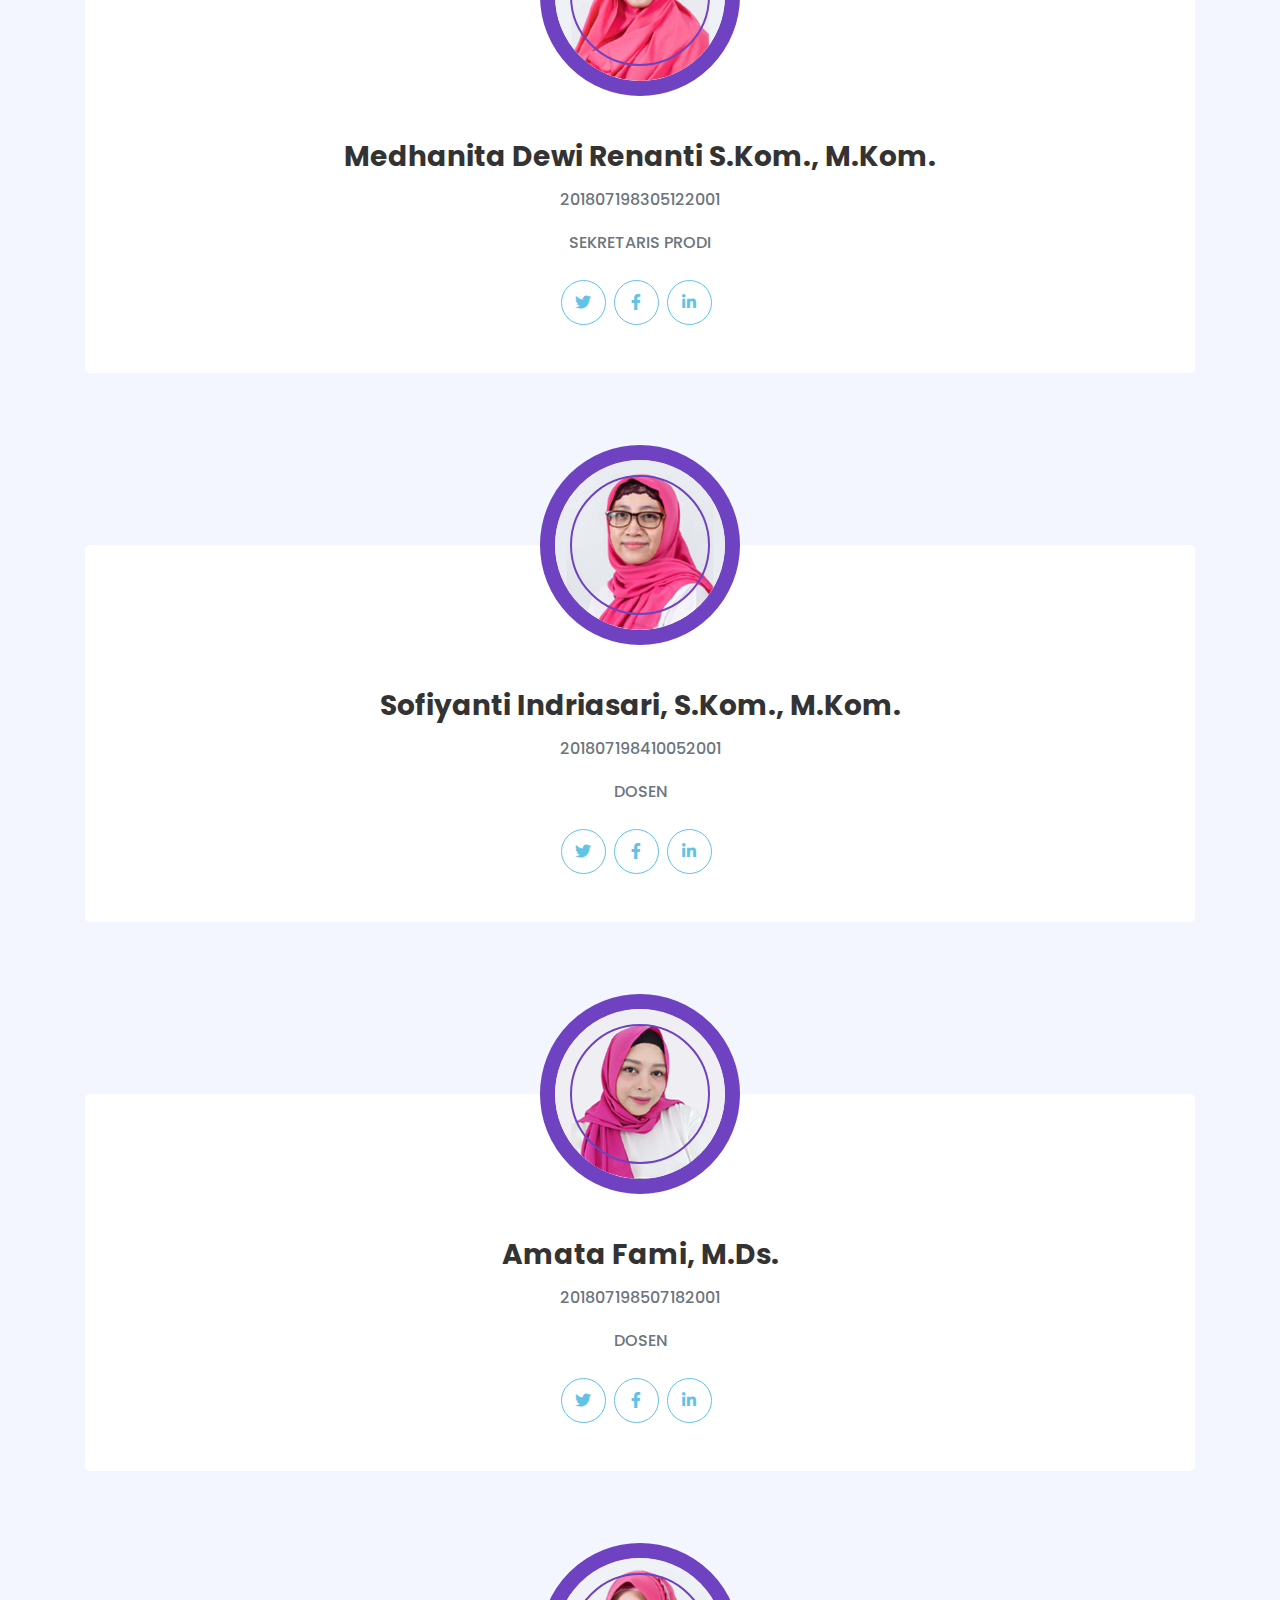
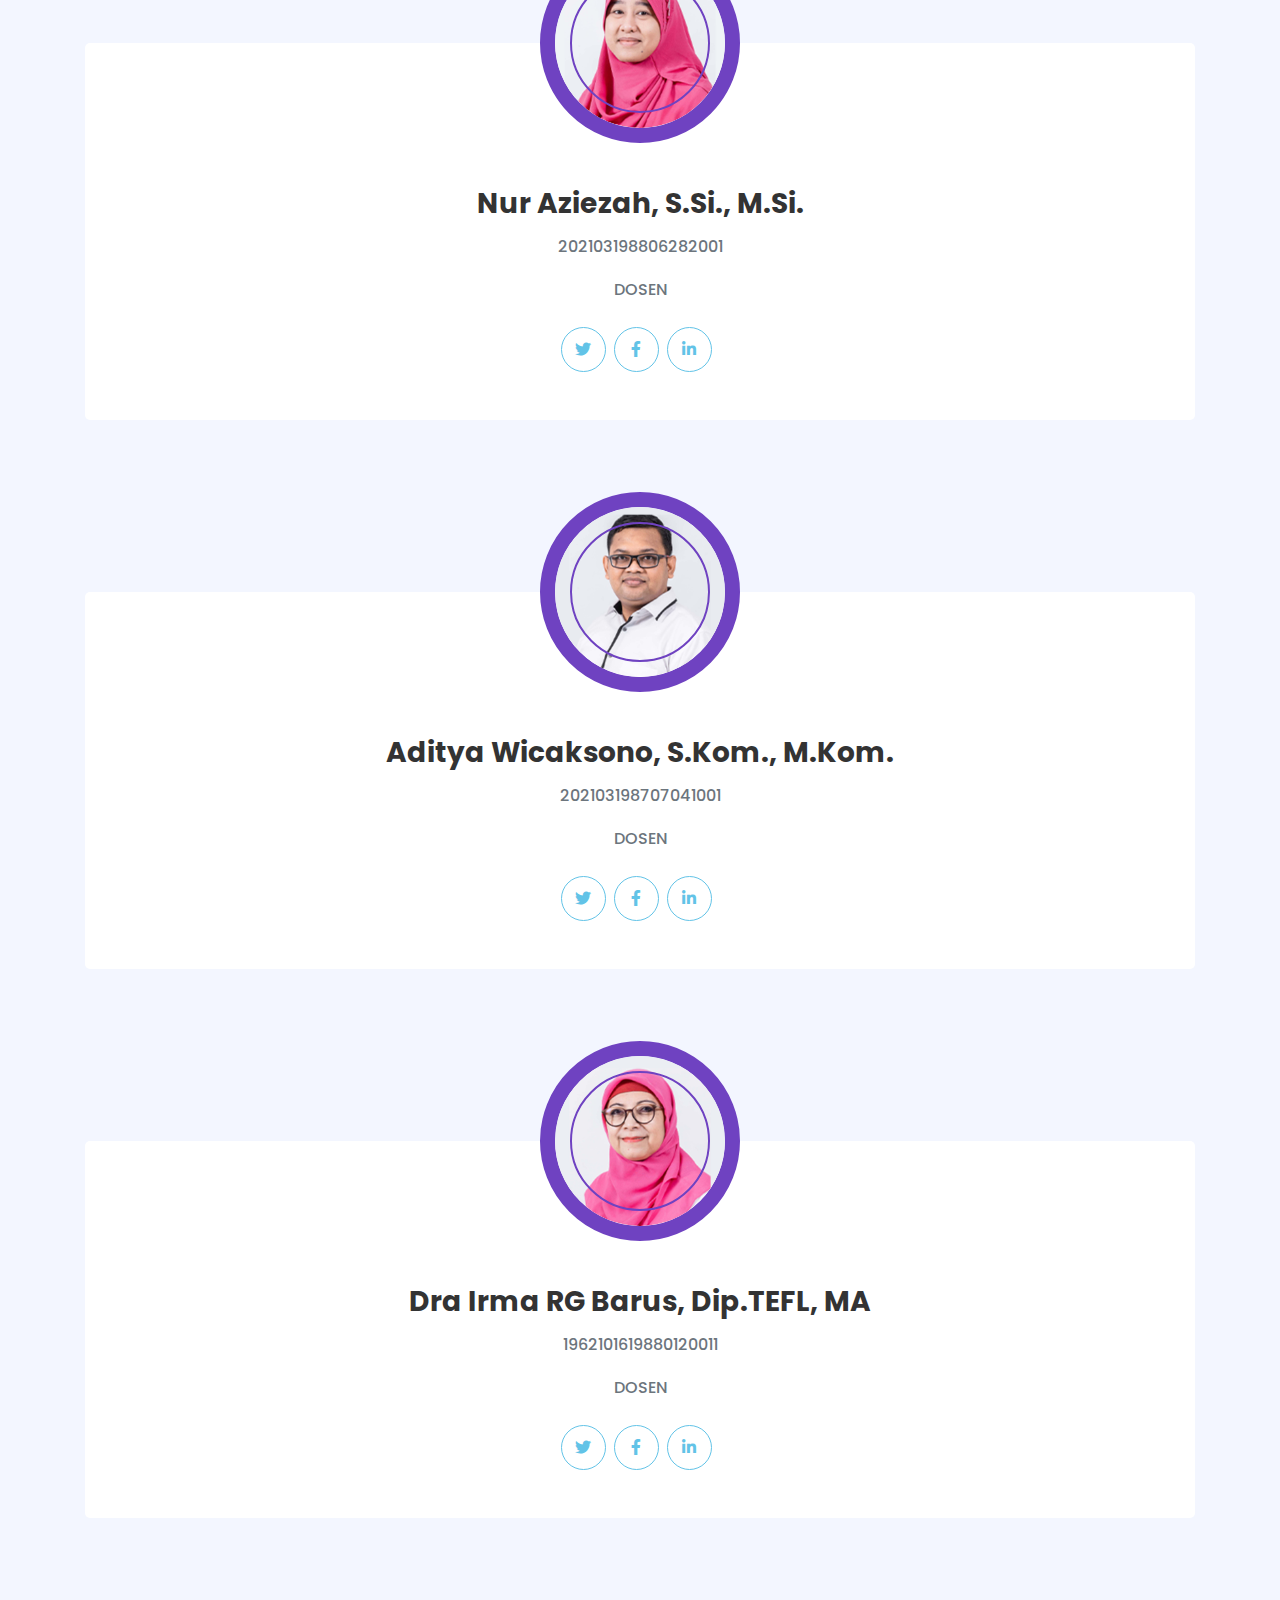
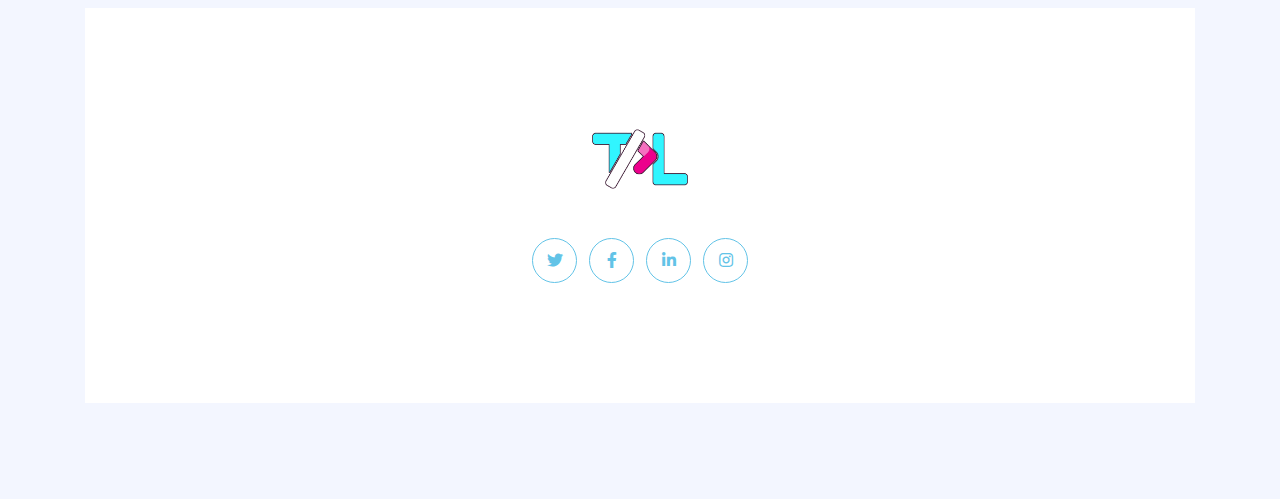
<file: service.html>
<!DOCTYPE html>
<html lang="en">

<head>
    <meta charset="utf-8">
    <title>Teknologi Rekayasa Perangkat Lunak</title>
    <meta content="width=device-width, initial-scale=1.0" name="viewport">
    <meta content="Free HTML Templates" name="keywords">
    <meta content="Free HTML Templates" name="description">

    <!-- Favicon -->
    <link href="img/favicon.ico" rel="icon">

    <!-- Google Web Fonts -->
    <link rel="preconnect" href="https://fonts.gstatic.com">
    <link href="https://fonts.googleapis.com/css2?family=Poppins:wght@400;500;600;700&display=swap" rel="stylesheet">

    <!-- Font Awesome -->
    <link href="https://cdnjs.cloudflare.com/ajax/libs/font-awesome/5.10.0/css/all.min.css" rel="stylesheet">

    <!-- Libraries Stylesheet -->
    <link href="lib/owlcarousel/assets/owl.carousel.min.css" rel="stylesheet">
    <link href="lib/lightbox/css/lightbox.min.css" rel="stylesheet">

    <!-- Customized Bootstrap Stylesheet -->
    <link href="css/style.css" rel="stylesheet">
</head>

<body>
    <!-- Topbar Start -->
    <div class="container-fluid bg-primary py-3 d-none d-md-block">
        <div class="container">
            <div class="row">
                <div class="col-md-6 text-center text-lg-left mb-2 mb-lg-0">
                    <div class="d-inline-flex align-items-center">
                        <a class="text-white pr-3" href=""><img src="img/SV IPB.PNG" width="142" height="25"></a>
                    </div>
                </div>
                <div class="col-md-6 text-center text-lg-right">
                    <div class="d-inline-flex align-items-center">
                        <a class="text-white px-3" href="">
                            <i class="fab fa-facebook-f"></i>
                        </a>
                        <a class="text-white px-3" href="">
                            <i class="fab fa-twitter"></i>
                        </a>
                        <a class="text-white px-3" href="">
                            <i class="fab fa-linkedin-in"></i>
                        </a>
                        <a class="text-white px-3" href="https://www.instagram.com/informatikaipb">
                            <i class="fab fa-instagram"></i>
                        </a>
                        <a class="text-white pl-3" href="">
                            <i class="fab fa-youtube"></i>
                        </a>
                    </div>
                </div>
            </div>
        </div>
    </div>
    <!-- Topbar End -->


    <!-- Navbar Start -->
    <div class="container-fluid position-relative nav-bar p-0">
        <div class="container-lg position-relative p-0 px-lg-3" style="z-index: 9;">
            <nav class="navbar navbar-expand-lg bg-white navbar-light shadow p-lg-0">
                <a href="index.html" class="navbar-brand d-block d-lg-none">
                    <h1 class="m-0 display-4 text-primary"><span class="text-secondary"><img src="img/tpl.png" width="85" height="85"></span></h1>
                </a>
                <button type="button" class="navbar-toggler" data-toggle="collapse" data-target="#navbarCollapse">
                    <span class="navbar-toggler-icon"></span>
                </button>
                <div class="collapse navbar-collapse justify-content-between" id="navbarCollapse">
                    <div class="navbar-nav ml-auto py-0">
                        <a href="index.html" class="nav-item nav-link active">Home</a>
                        <a href="about.html" class="nav-item nav-link">Tentang</a>
                        <a href="product.html" class="nav-item nav-link">Mata Kuliah</a>
                    </div>
                    <a href="index.html" class="navbar-brand mx-5 d-none d-lg-block">
                        <h1 class="m-0 display-4 text-primary"><span class="text-secondary"><img src="img/tpl.png" width="85" height="85"></span></h1>
                    </a>
                    <div class="navbar-nav mr-auto py-0">
                        <a href="service.html" class="nav-item nav-link">Dosen</a>
                        <a href="gallery.html" class="nav-item nav-link">Gallery</a>
                        <a href="contact.html" class="nav-item nav-link">Prospek</a>
                    </div>
                </div>
            </nav>
        </div>
    </div>
    <!-- Navbar End -->


    <!-- Header Start -->
    <div class="jumbotron jumbotron-fluid page-header" style="margin-bottom: 90px;">
        <div class="container text-center py-5">
            <h1 class="text-white display-3 mt-lg-5">Dosen</h1>
            <div class="d-inline-flex align-items-center text-white">
                <p class="m-0"><a class="text-white" href="index.html">Home</a></p>
                <i class="fa fa-circle px-3"></i>
                <p class="m-0">Dosen</p>
            </div>
        </div>
    </div>
    <!-- Header End -->

    <!-- Team Start -->
    <div class="container-fluid py-5">
        <div class="container py-5">
            <div class="row">
                <div class="col-lg-6">
                    <h1 class="section-title position-relative mb-5">Dosen <br> Teknologi Rekayasa Perangkat Lunak</h1>
                    <br>
                    <br>
                    <br>
                </div>
                <div class="col-lg-6 mb-5 mb-lg-0 pb-5 pb-lg-0"></div>
            </div>
            <div class="row">
                <div class="col-12">
                        <div class="team-item">
                            <div class="team-img mx-auto">
                                <img class="rounded-circle w-100 h-100" src="img/team-1.jpg" style="object-fit: cover;">
                            </div>
                            <div class="position-relative text-center bg-light rounded px-4 py-5" style="margin-top: -100px;">
                                <h3 class="font-weight-bold mt-5 mb-3 pt-5">Gema Parasti Mindara S.Si., M.Kom.</h3>
                                <h6 class="text-uppercase text-muted mb-4">202103198710102001</h6>
                                <h6 class="text-uppercase text-muted mb-4">Ketua Prodi</h6>
                                <div class="d-flex justify-content-center pt-1">
                                    <a class="btn btn-outline-secondary btn-social mr-2" href="#"><i class="fab fa-twitter"></i></a>
                                    <a class="btn btn-outline-secondary btn-social mr-2" href="#"><i class="fab fa-facebook-f"></i></a>
                                    <a class="btn btn-outline-secondary btn-social mr-2" href="#"><i class="fab fa-linkedin-in"></i></a>
                                </div>
                            </div>
                        </div>
                        <br>
                        <br>
                        <br>
                        <div class="team-item">
                            <div class="team-img mx-auto">
                                <img class="rounded-circle w-100 h-100" src="img/team-3.jpg" style="object-fit: cover;">
                            </div>
                            <div class="position-relative text-center bg-light rounded px-4 py-5" style="margin-top: -100px;">
                                <h3 class="font-weight-bold mt-5 mb-3 pt-5">Medhanita Dewi Renanti S.Kom., M.Kom.</h3>
                                <h6 class="text-uppercase text-muted mb-4">201807198305122001</h6>
                                <h6 class="text-uppercase text-muted mb-4">Sekretaris Prodi</h6>
                                <div class="d-flex justify-content-center pt-1">
                                    <a class="btn btn-outline-secondary btn-social mr-2" href="#"><i class="fab fa-twitter"></i></a>
                                    <a class="btn btn-outline-secondary btn-social mr-2" href="#"><i class="fab fa-facebook-f"></i></a>
                                    <a class="btn btn-outline-secondary btn-social mr-2" href="#"><i class="fab fa-linkedin-in"></i></a>
                                </div>
                            </div>
                            <br>
                            <br>
                            <br>
                        </div>
                        <div class="team-item">
                            <div class="team-img mx-auto">
                                <img class="rounded-circle w-100 h-100" src="img/team-2.jpg" style="object-fit: cover;">
                            </div>
                                <div class="position-relative text-center bg-light rounded px-4 py-5" style="margin-top: -100px;">
                                    <h3 class="font-weight-bold mt-5 mb-3 pt-5">Sofiyanti Indriasari, S.Kom., M.Kom.</h3>
                                    <h6 class="text-uppercase text-muted mb-4">201807198410052001</h6>
                                    <h6 class="text-uppercase text-muted mb-4">DOSEN</h6>
                                    <div class="d-flex justify-content-center pt-1">
                                        <a class="btn btn-outline-secondary btn-social mr-2" href="#"><i class="fab fa-twitter"></i></a>
                                        <a class="btn btn-outline-secondary btn-social mr-2" href="#"><i class="fab fa-facebook-f"></i></a>
                                        <a class="btn btn-outline-secondary btn-social mr-2" href="#"><i class="fab fa-linkedin-in"></i></a>
                                    </div>
                            </div>
                        </div>
                        <br>
                        <br>
                        <br>
                        <div class="team-item">
                            <div class="team-img mx-auto">
                                <img class="rounded-circle w-100 h-100" src="img/team-4.jpg" style="object-fit: cover;">
                            </div>
                            <div class="position-relative text-center bg-light rounded px-4 py-5" style="margin-top: -100px;">
                                <h3 class="font-weight-bold mt-5 mb-3 pt-5">Amata Fami, M.Ds.</h3>
                                <h6 class="text-uppercase text-muted mb-4">201807198507182001</h6>
                                <h6 class="text-uppercase text-muted mb-4">DOSEN</h6>
                                <div class="d-flex justify-content-center pt-1">
                                    <a class="btn btn-outline-secondary btn-social mr-2" href="#"><i class="fab fa-twitter"></i></a>
                                    <a class="btn btn-outline-secondary btn-social mr-2" href="#"><i class="fab fa-facebook-f"></i></a>
                                    <a class="btn btn-outline-secondary btn-social mr-2" href="#"><i class="fab fa-linkedin-in"></i></a>
                                </div>
                            </div>
                        </div>
                        <br>
                        <br>
                        <br>
                        <div class="team-item">
                            <div class="team-img mx-auto">
                                <img class="rounded-circle w-100 h-100" src="img/zizi.jpg" style="object-fit: cover;">
                            </div>
                            <div class="position-relative text-center bg-light rounded px-4 py-5" style="margin-top: -100px;">
                                <h3 class="font-weight-bold mt-5 mb-3 pt-5">Nur Aziezah, S.Si., M.Si.</h3>
                                <h6 class="text-uppercase text-muted mb-4">202103198806282001</h6>
                                <h6 class="text-uppercase text-muted mb-4">DOSEN</h6>
                                <div class="d-flex justify-content-center pt-1">
                                    <a class="btn btn-outline-secondary btn-social mr-2" href="#"><i class="fab fa-twitter"></i></a>
                                    <a class="btn btn-outline-secondary btn-social mr-2" href="#"><i class="fab fa-facebook-f"></i></a>
                                    <a class="btn btn-outline-secondary btn-social mr-2" href="#"><i class="fab fa-linkedin-in"></i></a>
                                </div>
                            </div>
                        </div>
                        <br>
                        <br>
                        <br>
                        <div class="team-item">
                            <div class="team-img mx-auto">
                                <img class="rounded-circle w-100 h-100" src="img/dit.jpg" style="object-fit: cover;">
                            </div>
                            <div class="position-relative text-center bg-light rounded px-4 py-5" style="margin-top: -100px;">
                                <h3 class="font-weight-bold mt-5 mb-3 pt-5">Aditya Wicaksono, S.Kom., M.Kom.</h3>
                                <h6 class="text-uppercase text-muted mb-4">202103198707041001</h6>
                                <h6 class="text-uppercase text-muted mb-4">DOSEN</h6>
                                <div class="d-flex justify-content-center pt-1">
                                    <a class="btn btn-outline-secondary btn-social mr-2" href="#"><i class="fab fa-twitter"></i></a>
                                    <a class="btn btn-outline-secondary btn-social mr-2" href="#"><i class="fab fa-facebook-f"></i></a>
                                    <a class="btn btn-outline-secondary btn-social mr-2" href="#"><i class="fab fa-linkedin-in"></i></a>
                                </div>
                            </div>
                        </div>
                        <br>
                        <br>
                        <br>
                        <div class="team-item">
                            <div class="team-img mx-auto">
                                <img class="rounded-circle w-100 h-100" src="img/irma.jpg" style="object-fit: cover;">
                            </div>
                            <div class="position-relative text-center bg-light rounded px-4 py-5" style="margin-top: -100px;">
                                <h3 class="font-weight-bold mt-5 mb-3 pt-5">Dra Irma RG Barus, Dip.TEFL, MA</h3>
                                <h6 class="text-uppercase text-muted mb-4">1962101619880120011</h6>
                                <h6 class="text-uppercase text-muted mb-4">DOSEN</h6>
                                <div class="d-flex justify-content-center pt-1">
                                    <a class="btn btn-outline-secondary btn-social mr-2" href="#"><i class="fab fa-twitter"></i></a>
                                    <a class="btn btn-outline-secondary btn-social mr-2" href="#"><i class="fab fa-facebook-f"></i></a>
                                    <a class="btn btn-outline-secondary btn-social mr-2" href="#"><i class="fab fa-linkedin-in"></i></a>
                                </div>
                            </div>
                        </div>
                        
    <!-- Team End -->

    <!-- Footer Start -->
    <div class="container-fluid footer bg-light py-5" style="margin-top: 90px;">
        <div class="container text-center py-5">
            <div class="row">
                <div class="col-12 mb-4">
                    <a href="index.html" class="navbar-brand m-0">
                        <h1 class="m-0 display-4 text-primary"><span class="text-secondary"><img src="img/tpl.png" width="100" height="100"></span></h1>
                    </a>
                </div>
                <div class="col-12 mb-4">
                    <a class="btn btn-outline-secondary btn-social mr-2" href="#"><i class="fab fa-twitter"></i></a>
                    <a class="btn btn-outline-secondary btn-social mr-2" href="#"><i class="fab fa-facebook-f"></i></a>
                    <a class="btn btn-outline-secondary btn-social mr-2" href="#"><i class="fab fa-linkedin-in"></i></a>
                    <a class="btn btn-outline-secondary btn-social" href="https://www.instagram.com/informatikaipb"><i class="fab fa-instagram"></i></a>
                </div>
    <!-- Footer End -->


    <!-- Back to Top -->
    <a href="#" class="btn btn-secondary px-2 back-to-top"><i class="fa fa-angle-double-up"></i></a>


    <!-- JavaScript Libraries -->
    <script src="https://code.jquery.com/jquery-3.4.1.min.js"></script>
    <script src="https://stackpath.bootstrapcdn.com/bootstrap/4.4.1/js/bootstrap.bundle.min.js"></script>
    <script src="lib/easing/easing.min.js"></script>
    <script src="lib/waypoints/waypoints.min.js"></script>
    <script src="lib/owlcarousel/owl.carousel.min.js"></script>
    <script src="lib/isotope/isotope.pkgd.min.js"></script>
    <script src="lib/lightbox/js/lightbox.min.js"></script>

    <!-- Contact Javascript File -->
    <script src="mail/jqBootstrapValidation.min.js"></script>
    <script src="mail/contact.js"></script>

    <!-- Template Javascript -->
    <script src="js/main.js"></script>
</body>

</html>
</file>
<file: css/style.css>
/******* Bootstrap Theming ********/
/*!
 * Bootstrap v4.5.3 (https://getbootstrap.com/)
 * Copyright 2011-2020 The Bootstrap Authors
 * Copyright 2011-2020 Twitter, Inc.
 * Licensed under MIT (https://github.com/twbs/bootstrap/blob/main/LICENSE)
 */
:root {
  --blue: #007bff;
  --indigo: #6610f2;
  --purple: #6f42c1;
  --pink: #e83e8c;
  --red: #dc3545;
  --orange: #fd7e14;
  --yellow: #ffc107;
  --green: #28a745;
  --teal: #20c997;
  --cyan: #17a2b8;
  --white: #fff;
  --gray: #6c757d;
  --gray-dark: #343a40;
  --primary: #6f42c1;
  --secondary: #62C3E7;
  --success: #28a745;
  --info: #17a2b8;
  --warning: #ffc107;
  --danger: #dc3545;
  --light: #FFFFFF;
  --dark: #333333;
  --breakpoint-xs: 0;
  --breakpoint-sm: 576px;
  --breakpoint-md: 768px;
  --breakpoint-lg: 992px;
  --breakpoint-xl: 1200px;
  --font-family-sans-serif: "Poppins", sans-serif;
  --font-family-monospace: SFMono-Regular, Menlo, Monaco, Consolas, "Liberation Mono", "Courier New", monospace;
}

*,
*::before,
*::after {
  box-sizing: border-box;
}

html {
  font-family: sans-serif;
  line-height: 1.15;
  -webkit-text-size-adjust: 100%;
  -webkit-tap-highlight-color: rgba(0, 0, 0, 0);
}

article, aside, figcaption, figure, footer, header, hgroup, main, nav, section {
  display: block;
}

body {
  margin: 0;
  font-family: "Poppins", sans-serif;
  font-size: 1rem;
  font-weight: 400;
  line-height: 1.5;
  color: #555555;
  text-align: left;
  background-color: #F3F6FF;
}

[tabindex="-1"]:focus:not(:focus-visible) {
  outline: 0 !important;
}

hr {
  box-sizing: content-box;
  height: 0;
  overflow: visible;
}

h1, h2, h3, h4, h5, h6 {
  margin-top: 0;
  margin-bottom: 0.5rem;
}

p {
  margin-top: 0;
  margin-bottom: 1rem;
}

abbr[title],
abbr[data-original-title] {
  text-decoration: underline;
  text-decoration: underline dotted;
  cursor: help;
  border-bottom: 0;
  text-decoration-skip-ink: none;
}

address {
  margin-bottom: 1rem;
  font-style: normal;
  line-height: inherit;
}

ol,
ul,
dl {
  margin-top: 0;
  margin-bottom: 1rem;
}

ol ol,
ul ul,
ol ul,
ul ol {
  margin-bottom: 0;
}

dt {
  font-weight: 700;
}

dd {
  margin-bottom: .5rem;
  margin-left: 0;
}

blockquote {
  margin: 0 0 1rem;
}

b,
strong {
  font-weight: bolder;
}

small {
  font-size: 80%;
}

sub,
sup {
  position: relative;
  font-size: 75%;
  line-height: 0;
  vertical-align: baseline;
}

sub {
  bottom: -.25em;
}

sup {
  top: -.5em;
}

a {
  color: #6f42c1;
  text-decoration: none;
  background-color: transparent;
}

a:hover {
  color: #e85181;
  text-decoration: underline;
}

a:not([href]):not([class]) {
  color: inherit;
  text-decoration: none;
}

a:not([href]):not([class]):hover {
  color: inherit;
  text-decoration: none;
}

pre,
code,
kbd,
samp {
  font-family: SFMono-Regular, Menlo, Monaco, Consolas, "Liberation Mono", "Courier New", monospace;
  font-size: 1em;
}

pre {
  margin-top: 0;
  margin-bottom: 1rem;
  overflow: auto;
  -ms-overflow-style: scrollbar;
}

figure {
  margin: 0 0 1rem;
}

img {
  vertical-align: middle;
  border-style: none;
}

svg {
  overflow: hidden;
  vertical-align: middle;
}

table {
  border-collapse: collapse;
}

caption {
  padding-top: 0.75rem;
  padding-bottom: 0.75rem;
  color: #6c757d;
  text-align: left;
  caption-side: bottom;
}

th {
  text-align: inherit;
  text-align: -webkit-match-parent;
}

label {
  display: inline-block;
  margin-bottom: 0.5rem;
}

button {
  border-radius: 0;
}

button:focus {
  outline: 1px dotted;
  outline: 5px auto -webkit-focus-ring-color;
}

input,
button,
select,
optgroup,
textarea {
  margin: 0;
  font-family: inherit;
  font-size: inherit;
  line-height: inherit;
}

button,
input {
  overflow: visible;
}

button,
select {
  text-transform: none;
}

[role="button"] {
  cursor: pointer;
}

select {
  word-wrap: normal;
}

button,
[type="button"],
[type="reset"],
[type="submit"] {
  -webkit-appearance: button;
}

button:not(:disabled),
[type="button"]:not(:disabled),
[type="reset"]:not(:disabled),
[type="submit"]:not(:disabled) {
  cursor: pointer;
}

button::-moz-focus-inner,
[type="button"]::-moz-focus-inner,
[type="reset"]::-moz-focus-inner,
[type="submit"]::-moz-focus-inner {
  padding: 0;
  border-style: none;
}

input[type="radio"],
input[type="checkbox"] {
  box-sizing: border-box;
  padding: 0;
}

textarea {
  overflow: auto;
  resize: vertical;
}

fieldset {
  min-width: 0;
  padding: 0;
  margin: 0;
  border: 0;
}

legend {
  display: block;
  width: 100%;
  max-width: 100%;
  padding: 0;
  margin-bottom: .5rem;
  font-size: 1.5rem;
  line-height: inherit;
  color: inherit;
  white-space: normal;
}

@media (max-width: 1200px) {
  legend {
    font-size: calc(1.275rem + 0.3vw) ;
  }
}

progress {
  vertical-align: baseline;
}

[type="number"]::-webkit-inner-spin-button,
[type="number"]::-webkit-outer-spin-button {
  height: auto;
}

[type="search"] {
  outline-offset: -2px;
  -webkit-appearance: none;
}

[type="search"]::-webkit-search-decoration {
  -webkit-appearance: none;
}

::-webkit-file-upload-button {
  font: inherit;
  -webkit-appearance: button;
}

output {
  display: inline-block;
}

summary {
  display: list-item;
  cursor: pointer;
}

template {
  display: none;
}

[hidden] {
  display: none !important;
}

h1, h2, h3, h4, h5, h6,
.h1, .h2, .h3, .h4, .h5, .h6 {
  margin-bottom: 0.5rem;
  font-weight: 500;
  line-height: 1.2;
  color: #333333;
}

h1, .h1 {
  font-size: 2.5rem;
}

@media (max-width: 1200px) {
  h1, .h1 {
    font-size: calc(1.375rem + 1.5vw) ;
  }
}

h2, .h2 {
  font-size: 2rem;
}

@media (max-width: 1200px) {
  h2, .h2 {
    font-size: calc(1.325rem + 0.9vw) ;
  }
}

h3, .h3 {
  font-size: 1.75rem;
}

@media (max-width: 1200px) {
  h3, .h3 {
    font-size: calc(1.3rem + 0.6vw) ;
  }
}

h4, .h4 {
  font-size: 1.5rem;
}

@media (max-width: 1200px) {
  h4, .h4 {
    font-size: calc(1.275rem + 0.3vw) ;
  }
}

h5, .h5 {
  font-size: 1.25rem;
}

h6, .h6 {
  font-size: 1rem;
}

.lead {
  font-size: 1.25rem;
  font-weight: 300;
}

.display-1 {
  font-size: 6rem;
  font-weight: 300;
  line-height: 1.2;
}

@media (max-width: 1200px) {
  .display-1 {
    font-size: calc(1.725rem + 5.7vw) ;
  }
}

.display-2 {
  font-size: 5.5rem;
  font-weight: 300;
  line-height: 1.2;
}

@media (max-width: 1200px) {
  .display-2 {
    font-size: calc(1.675rem + 5.1vw) ;
  }
}

.display-3 {
  font-size: 4.5rem;
  font-weight: 300;
  line-height: 1.2;
}

@media (max-width: 1200px) {
  .display-3 {
    font-size: calc(1.575rem + 3.9vw) ;
  }
}

.display-4 {
  font-size: 3.5rem;
  font-weight: 300;
  line-height: 1.2;
}

@media (max-width: 1200px) {
  .display-4 {
    font-size: calc(1.475rem + 2.7vw) ;
  }
}

hr {
  margin-top: 1rem;
  margin-bottom: 1rem;
  border: 0;
  border-top: 1px solid rgba(0, 0, 0, 0.1);
}

small,
.small {
  font-size: 80%;
  font-weight: 400;
}

mark,
.mark {
  padding: 0.2em;
  background-color: #fcf8e3;
}

.list-unstyled {
  padding-left: 0;
  list-style: none;
}

.list-inline {
  padding-left: 0;
  list-style: none;
}

.list-inline-item {
  display: inline-block;
}

.list-inline-item:not(:last-child) {
  margin-right: 0.5rem;
}

.initialism {
  font-size: 90%;
  text-transform: uppercase;
}

.blockquote {
  margin-bottom: 1rem;
  font-size: 1.25rem;
}

.blockquote-footer {
  display: block;
  font-size: 80%;
  color: #6c757d;
}

.blockquote-footer::before {
  content: "\2014\00A0";
}

.img-fluid {
  max-width: 100%;
  height: auto;
}

.img-thumbnail {
  padding: 0.25rem;
  background-color: #F3F6FF;
  border: 1px solid #dee2e6;
  border-radius: 5px;
  max-width: 100%;
  height: auto;
}

.figure {
  display: inline-block;
}

.figure-img {
  margin-bottom: 0.5rem;
  line-height: 1;
}

.figure-caption {
  font-size: 90%;
  color: #6c757d;
}

code {
  font-size: 87.5%;
  color: #e83e8c;
  word-wrap: break-word;
}

a > code {
  color: inherit;
}

kbd {
  padding: 0.2rem 0.4rem;
  font-size: 87.5%;
  color: #fff;
  background-color: #212529;
  border-radius: 0.2rem;
}

kbd kbd {
  padding: 0;
  font-size: 100%;
  font-weight: 700;
}

pre {
  display: block;
  font-size: 87.5%;
  color: #212529;
}

pre code {
  font-size: inherit;
  color: inherit;
  word-break: normal;
}

.pre-scrollable {
  max-height: 340px;
  overflow-y: scroll;
}

.container,
.container-fluid,
.container-sm,
.container-md,
.container-lg,
.container-xl {
  width: 100%;
  padding-right: 15px;
  padding-left: 15px;
  margin-right: auto;
  margin-left: auto;
}

@media (min-width: 576px) {
  .container, .container-sm {
    max-width: 540px;
  }
}

@media (min-width: 768px) {
  .container, .container-sm, .container-md {
    max-width: 720px;
  }
}

@media (min-width: 992px) {
  .container, .container-sm, .container-md, .container-lg {
    max-width: 960px;
  }
}

@media (min-width: 1200px) {
  .container, .container-sm, .container-md, .container-lg, .container-xl {
    max-width: 1140px;
  }
}

.row {
  display: flex;
  flex-wrap: wrap;
  margin-right: -15px;
  margin-left: -15px;
}

.no-gutters {
  margin-right: 0;
  margin-left: 0;
}

.no-gutters > .col,
.no-gutters > [class*="col-"] {
  padding-right: 0;
  padding-left: 0;
}

.col-1, .col-2, .col-3, .col-4, .col-5, .col-6, .col-7, .col-8, .col-9, .col-10, .col-11, .col-12, .col,
.col-auto, .col-sm-1, .col-sm-2, .col-sm-3, .col-sm-4, .col-sm-5, .col-sm-6, .col-sm-7, .col-sm-8, .col-sm-9, .col-sm-10, .col-sm-11, .col-sm-12, .col-sm,
.col-sm-auto, .col-md-1, .col-md-2, .col-md-3, .col-md-4, .col-md-5, .col-md-6, .col-md-7, .col-md-8, .col-md-9, .col-md-10, .col-md-11, .col-md-12, .col-md,
.col-md-auto, .col-lg-1, .col-lg-2, .col-lg-3, .col-lg-4, .col-lg-5, .col-lg-6, .col-lg-7, .col-lg-8, .col-lg-9, .col-lg-10, .col-lg-11, .col-lg-12, .col-lg,
.col-lg-auto, .col-xl-1, .col-xl-2, .col-xl-3, .col-xl-4, .col-xl-5, .col-xl-6, .col-xl-7, .col-xl-8, .col-xl-9, .col-xl-10, .col-xl-11, .col-xl-12, .col-xl,
.col-xl-auto {
  position: relative;
  width: 100%;
  padding-right: 15px;
  padding-left: 15px;
}

.col {
  flex-basis: 0;
  flex-grow: 1;
  max-width: 100%;
}

.row-cols-1 > * {
  flex: 0 0 100%;
  max-width: 100%;
}

.row-cols-2 > * {
  flex: 0 0 50%;
  max-width: 50%;
}

.row-cols-3 > * {
  flex: 0 0 33.33333%;
  max-width: 33.33333%;
}

.row-cols-4 > * {
  flex: 0 0 25%;
  max-width: 25%;
}

.row-cols-5 > * {
  flex: 0 0 20%;
  max-width: 20%;
}

.row-cols-6 > * {
  flex: 0 0 16.66667%;
  max-width: 16.66667%;
}

.col-auto {
  flex: 0 0 auto;
  width: auto;
  max-width: 100%;
}

.col-1 {
  flex: 0 0 8.33333%;
  max-width: 8.33333%;
}

.col-2 {
  flex: 0 0 16.66667%;
  max-width: 16.66667%;
}

.col-3 {
  flex: 0 0 25%;
  max-width: 25%;
}

.col-4 {
  flex: 0 0 33.33333%;
  max-width: 33.33333%;
}

.col-5 {
  flex: 0 0 41.66667%;
  max-width: 41.66667%;
}

.col-6 {
  flex: 0 0 50%;
  max-width: 50%;
}

.col-7 {
  flex: 0 0 58.33333%;
  max-width: 58.33333%;
}

.col-8 {
  flex: 0 0 66.66667%;
  max-width: 66.66667%;
}

.col-9 {
  flex: 0 0 75%;
  max-width: 75%;
}

.col-10 {
  flex: 0 0 83.33333%;
  max-width: 83.33333%;
}

.col-11 {
  flex: 0 0 91.66667%;
  max-width: 91.66667%;
}

.col-12 {
  flex: 0 0 100%;
  max-width: 100%;
}

.order-first {
  order: -1;
}

.order-last {
  order: 13;
}

.order-0 {
  order: 0;
}

.order-1 {
  order: 1;
}

.order-2 {
  order: 2;
}

.order-3 {
  order: 3;
}

.order-4 {
  order: 4;
}

.order-5 {
  order: 5;
}

.order-6 {
  order: 6;
}

.order-7 {
  order: 7;
}

.order-8 {
  order: 8;
}

.order-9 {
  order: 9;
}

.order-10 {
  order: 10;
}

.order-11 {
  order: 11;
}

.order-12 {
  order: 12;
}

.offset-1 {
  margin-left: 8.33333%;
}

.offset-2 {
  margin-left: 16.66667%;
}

.offset-3 {
  margin-left: 25%;
}

.offset-4 {
  margin-left: 33.33333%;
}

.offset-5 {
  margin-left: 41.66667%;
}

.offset-6 {
  margin-left: 50%;
}

.offset-7 {
  margin-left: 58.33333%;
}

.offset-8 {
  margin-left: 66.66667%;
}

.offset-9 {
  margin-left: 75%;
}

.offset-10 {
  margin-left: 83.33333%;
}

.offset-11 {
  margin-left: 91.66667%;
}

@media (min-width: 576px) {
  .col-sm {
    flex-basis: 0;
    flex-grow: 1;
    max-width: 100%;
  }
  .row-cols-sm-1 > * {
    flex: 0 0 100%;
    max-width: 100%;
  }
  .row-cols-sm-2 > * {
    flex: 0 0 50%;
    max-width: 50%;
  }
  .row-cols-sm-3 > * {
    flex: 0 0 33.33333%;
    max-width: 33.33333%;
  }
  .row-cols-sm-4 > * {
    flex: 0 0 25%;
    max-width: 25%;
  }
  .row-cols-sm-5 > * {
    flex: 0 0 20%;
    max-width: 20%;
  }
  .row-cols-sm-6 > * {
    flex: 0 0 16.66667%;
    max-width: 16.66667%;
  }
  .col-sm-auto {
    flex: 0 0 auto;
    width: auto;
    max-width: 100%;
  }
  .col-sm-1 {
    flex: 0 0 8.33333%;
    max-width: 8.33333%;
  }
  .col-sm-2 {
    flex: 0 0 16.66667%;
    max-width: 16.66667%;
  }
  .col-sm-3 {
    flex: 0 0 25%;
    max-width: 25%;
  }
  .col-sm-4 {
    flex: 0 0 33.33333%;
    max-width: 33.33333%;
  }
  .col-sm-5 {
    flex: 0 0 41.66667%;
    max-width: 41.66667%;
  }
  .col-sm-6 {
    flex: 0 0 50%;
    max-width: 50%;
  }
  .col-sm-7 {
    flex: 0 0 58.33333%;
    max-width: 58.33333%;
  }
  .col-sm-8 {
    flex: 0 0 66.66667%;
    max-width: 66.66667%;
  }
  .col-sm-9 {
    flex: 0 0 75%;
    max-width: 75%;
  }
  .col-sm-10 {
    flex: 0 0 83.33333%;
    max-width: 83.33333%;
  }
  .col-sm-11 {
    flex: 0 0 91.66667%;
    max-width: 91.66667%;
  }
  .col-sm-12 {
    flex: 0 0 100%;
    max-width: 100%;
  }
  .order-sm-first {
    order: -1;
  }
  .order-sm-last {
    order: 13;
  }
  .order-sm-0 {
    order: 0;
  }
  .order-sm-1 {
    order: 1;
  }
  .order-sm-2 {
    order: 2;
  }
  .order-sm-3 {
    order: 3;
  }
  .order-sm-4 {
    order: 4;
  }
  .order-sm-5 {
    order: 5;
  }
  .order-sm-6 {
    order: 6;
  }
  .order-sm-7 {
    order: 7;
  }
  .order-sm-8 {
    order: 8;
  }
  .order-sm-9 {
    order: 9;
  }
  .order-sm-10 {
    order: 10;
  }
  .order-sm-11 {
    order: 11;
  }
  .order-sm-12 {
    order: 12;
  }
  .offset-sm-0 {
    margin-left: 0;
  }
  .offset-sm-1 {
    margin-left: 8.33333%;
  }
  .offset-sm-2 {
    margin-left: 16.66667%;
  }
  .offset-sm-3 {
    margin-left: 25%;
  }
  .offset-sm-4 {
    margin-left: 33.33333%;
  }
  .offset-sm-5 {
    margin-left: 41.66667%;
  }
  .offset-sm-6 {
    margin-left: 50%;
  }
  .offset-sm-7 {
    margin-left: 58.33333%;
  }
  .offset-sm-8 {
    margin-left: 66.66667%;
  }
  .offset-sm-9 {
    margin-left: 75%;
  }
  .offset-sm-10 {
    margin-left: 83.33333%;
  }
  .offset-sm-11 {
    margin-left: 91.66667%;
  }
}

@media (min-width: 768px) {
  .col-md {
    flex-basis: 0;
    flex-grow: 1;
    max-width: 100%;
  }
  .row-cols-md-1 > * {
    flex: 0 0 100%;
    max-width: 100%;
  }
  .row-cols-md-2 > * {
    flex: 0 0 50%;
    max-width: 50%;
  }
  .row-cols-md-3 > * {
    flex: 0 0 33.33333%;
    max-width: 33.33333%;
  }
  .row-cols-md-4 > * {
    flex: 0 0 25%;
    max-width: 25%;
  }
  .row-cols-md-5 > * {
    flex: 0 0 20%;
    max-width: 20%;
  }
  .row-cols-md-6 > * {
    flex: 0 0 16.66667%;
    max-width: 16.66667%;
  }
  .col-md-auto {
    flex: 0 0 auto;
    width: auto;
    max-width: 100%;
  }
  .col-md-1 {
    flex: 0 0 8.33333%;
    max-width: 8.33333%;
  }
  .col-md-2 {
    flex: 0 0 16.66667%;
    max-width: 16.66667%;
  }
  .col-md-3 {
    flex: 0 0 25%;
    max-width: 25%;
  }
  .col-md-4 {
    flex: 0 0 33.33333%;
    max-width: 33.33333%;
  }
  .col-md-5 {
    flex: 0 0 41.66667%;
    max-width: 41.66667%;
  }
  .col-md-6 {
    flex: 0 0 50%;
    max-width: 50%;
  }
  .col-md-7 {
    flex: 0 0 58.33333%;
    max-width: 58.33333%;
  }
  .col-md-8 {
    flex: 0 0 66.66667%;
    max-width: 66.66667%;
  }
  .col-md-9 {
    flex: 0 0 75%;
    max-width: 75%;
  }
  .col-md-10 {
    flex: 0 0 83.33333%;
    max-width: 83.33333%;
  }
  .col-md-11 {
    flex: 0 0 91.66667%;
    max-width: 91.66667%;
  }
  .col-md-12 {
    flex: 0 0 100%;
    max-width: 100%;
  }
  .order-md-first {
    order: -1;
  }
  .order-md-last {
    order: 13;
  }
  .order-md-0 {
    order: 0;
  }
  .order-md-1 {
    order: 1;
  }
  .order-md-2 {
    order: 2;
  }
  .order-md-3 {
    order: 3;
  }
  .order-md-4 {
    order: 4;
  }
  .order-md-5 {
    order: 5;
  }
  .order-md-6 {
    order: 6;
  }
  .order-md-7 {
    order: 7;
  }
  .order-md-8 {
    order: 8;
  }
  .order-md-9 {
    order: 9;
  }
  .order-md-10 {
    order: 10;
  }
  .order-md-11 {
    order: 11;
  }
  .order-md-12 {
    order: 12;
  }
  .offset-md-0 {
    margin-left: 0;
  }
  .offset-md-1 {
    margin-left: 8.33333%;
  }
  .offset-md-2 {
    margin-left: 16.66667%;
  }
  .offset-md-3 {
    margin-left: 25%;
  }
  .offset-md-4 {
    margin-left: 33.33333%;
  }
  .offset-md-5 {
    margin-left: 41.66667%;
  }
  .offset-md-6 {
    margin-left: 50%;
  }
  .offset-md-7 {
    margin-left: 58.33333%;
  }
  .offset-md-8 {
    margin-left: 66.66667%;
  }
  .offset-md-9 {
    margin-left: 75%;
  }
  .offset-md-10 {
    margin-left: 83.33333%;
  }
  .offset-md-11 {
    margin-left: 91.66667%;
  }
}

@media (min-width: 992px) {
  .col-lg {
    flex-basis: 0;
    flex-grow: 1;
    max-width: 100%;
  }
  .row-cols-lg-1 > * {
    flex: 0 0 100%;
    max-width: 100%;
  }
  .row-cols-lg-2 > * {
    flex: 0 0 50%;
    max-width: 50%;
  }
  .row-cols-lg-3 > * {
    flex: 0 0 33.33333%;
    max-width: 33.33333%;
  }
  .row-cols-lg-4 > * {
    flex: 0 0 25%;
    max-width: 25%;
  }
  .row-cols-lg-5 > * {
    flex: 0 0 20%;
    max-width: 20%;
  }
  .row-cols-lg-6 > * {
    flex: 0 0 16.66667%;
    max-width: 16.66667%;
  }
  .col-lg-auto {
    flex: 0 0 auto;
    width: auto;
    max-width: 100%;
  }
  .col-lg-1 {
    flex: 0 0 8.33333%;
    max-width: 8.33333%;
  }
  .col-lg-2 {
    flex: 0 0 16.66667%;
    max-width: 16.66667%;
  }
  .col-lg-3 {
    flex: 0 0 25%;
    max-width: 25%;
  }
  .col-lg-4 {
    flex: 0 0 33.33333%;
    max-width: 33.33333%;
  }
  .col-lg-5 {
    flex: 0 0 41.66667%;
    max-width: 41.66667%;
  }
  .col-lg-6 {
    flex: 0 0 50%;
    max-width: 50%;
  }
  .col-lg-7 {
    flex: 0 0 58.33333%;
    max-width: 58.33333%;
  }
  .col-lg-8 {
    flex: 0 0 66.66667%;
    max-width: 66.66667%;
  }
  .col-lg-9 {
    flex: 0 0 75%;
    max-width: 75%;
  }
  .col-lg-10 {
    flex: 0 0 83.33333%;
    max-width: 83.33333%;
  }
  .col-lg-11 {
    flex: 0 0 91.66667%;
    max-width: 91.66667%;
  }
  .col-lg-12 {
    flex: 0 0 100%;
    max-width: 100%;
  }
  .order-lg-first {
    order: -1;
  }
  .order-lg-last {
    order: 13;
  }
  .order-lg-0 {
    order: 0;
  }
  .order-lg-1 {
    order: 1;
  }
  .order-lg-2 {
    order: 2;
  }
  .order-lg-3 {
    order: 3;
  }
  .order-lg-4 {
    order: 4;
  }
  .order-lg-5 {
    order: 5;
  }
  .order-lg-6 {
    order: 6;
  }
  .order-lg-7 {
    order: 7;
  }
  .order-lg-8 {
    order: 8;
  }
  .order-lg-9 {
    order: 9;
  }
  .order-lg-10 {
    order: 10;
  }
  .order-lg-11 {
    order: 11;
  }
  .order-lg-12 {
    order: 12;
  }
  .offset-lg-0 {
    margin-left: 0;
  }
  .offset-lg-1 {
    margin-left: 8.33333%;
  }
  .offset-lg-2 {
    margin-left: 16.66667%;
  }
  .offset-lg-3 {
    margin-left: 25%;
  }
  .offset-lg-4 {
    margin-left: 33.33333%;
  }
  .offset-lg-5 {
    margin-left: 41.66667%;
  }
  .offset-lg-6 {
    margin-left: 50%;
  }
  .offset-lg-7 {
    margin-left: 58.33333%;
  }
  .offset-lg-8 {
    margin-left: 66.66667%;
  }
  .offset-lg-9 {
    margin-left: 75%;
  }
  .offset-lg-10 {
    margin-left: 83.33333%;
  }
  .offset-lg-11 {
    margin-left: 91.66667%;
  }
}

@media (min-width: 1200px) {
  .col-xl {
    flex-basis: 0;
    flex-grow: 1;
    max-width: 100%;
  }
  .row-cols-xl-1 > * {
    flex: 0 0 100%;
    max-width: 100%;
  }
  .row-cols-xl-2 > * {
    flex: 0 0 50%;
    max-width: 50%;
  }
  .row-cols-xl-3 > * {
    flex: 0 0 33.33333%;
    max-width: 33.33333%;
  }
  .row-cols-xl-4 > * {
    flex: 0 0 25%;
    max-width: 25%;
  }
  .row-cols-xl-5 > * {
    flex: 0 0 20%;
    max-width: 20%;
  }
  .row-cols-xl-6 > * {
    flex: 0 0 16.66667%;
    max-width: 16.66667%;
  }
  .col-xl-auto {
    flex: 0 0 auto;
    width: auto;
    max-width: 100%;
  }
  .col-xl-1 {
    flex: 0 0 8.33333%;
    max-width: 8.33333%;
  }
  .col-xl-2 {
    flex: 0 0 16.66667%;
    max-width: 16.66667%;
  }
  .col-xl-3 {
    flex: 0 0 25%;
    max-width: 25%;
  }
  .col-xl-4 {
    flex: 0 0 33.33333%;
    max-width: 33.33333%;
  }
  .col-xl-5 {
    flex: 0 0 41.66667%;
    max-width: 41.66667%;
  }
  .col-xl-6 {
    flex: 0 0 50%;
    max-width: 50%;
  }
  .col-xl-7 {
    flex: 0 0 58.33333%;
    max-width: 58.33333%;
  }
  .col-xl-8 {
    flex: 0 0 66.66667%;
    max-width: 66.66667%;
  }
  .col-xl-9 {
    flex: 0 0 75%;
    max-width: 75%;
  }
  .col-xl-10 {
    flex: 0 0 83.33333%;
    max-width: 83.33333%;
  }
  .col-xl-11 {
    flex: 0 0 91.66667%;
    max-width: 91.66667%;
  }
  .col-xl-12 {
    flex: 0 0 100%;
    max-width: 100%;
  }
  .order-xl-first {
    order: -1;
  }
  .order-xl-last {
    order: 13;
  }
  .order-xl-0 {
    order: 0;
  }
  .order-xl-1 {
    order: 1;
  }
  .order-xl-2 {
    order: 2;
  }
  .order-xl-3 {
    order: 3;
  }
  .order-xl-4 {
    order: 4;
  }
  .order-xl-5 {
    order: 5;
  }
  .order-xl-6 {
    order: 6;
  }
  .order-xl-7 {
    order: 7;
  }
  .order-xl-8 {
    order: 8;
  }
  .order-xl-9 {
    order: 9;
  }
  .order-xl-10 {
    order: 10;
  }
  .order-xl-11 {
    order: 11;
  }
  .order-xl-12 {
    order: 12;
  }
  .offset-xl-0 {
    margin-left: 0;
  }
  .offset-xl-1 {
    margin-left: 8.33333%;
  }
  .offset-xl-2 {
    margin-left: 16.66667%;
  }
  .offset-xl-3 {
    margin-left: 25%;
  }
  .offset-xl-4 {
    margin-left: 33.33333%;
  }
  .offset-xl-5 {
    margin-left: 41.66667%;
  }
  .offset-xl-6 {
    margin-left: 50%;
  }
  .offset-xl-7 {
    margin-left: 58.33333%;
  }
  .offset-xl-8 {
    margin-left: 66.66667%;
  }
  .offset-xl-9 {
    margin-left: 75%;
  }
  .offset-xl-10 {
    margin-left: 83.33333%;
  }
  .offset-xl-11 {
    margin-left: 91.66667%;
  }
}

.table {
  width: 100%;
  margin-bottom: 1rem;
  color: #555555;
}

.table th,
.table td {
  padding: 0.75rem;
  vertical-align: top;
  border-top: 1px solid #dee2e6;
}

.table thead th {
  vertical-align: bottom;
  border-bottom: 2px solid #dee2e6;
}

.table tbody + tbody {
  border-top: 2px solid #dee2e6;
}

.table-sm th,
.table-sm td {
  padding: 0.3rem;
}

.table-bordered {
  border: 1px solid #dee2e6;
}

.table-bordered th,
.table-bordered td {
  border: 1px solid #dee2e6;
}

.table-bordered thead th,
.table-bordered thead td {
  border-bottom-width: 2px;
}

.table-borderless th,
.table-borderless td,
.table-borderless thead th,
.table-borderless tbody + tbody {
  border: 0;
}

.table-striped tbody tr:nth-of-type(odd) {
  background-color: rgba(0, 0, 0, 0.05);
}

.table-hover tbody tr:hover {
  color: #555555;
  background-color: rgba(0, 0, 0, 0.075);
}

.table-primary,
.table-primary > th,
.table-primary > td {
  background-color: #fbe1e9;
}

.table-primary th,
.table-primary td,
.table-primary thead th,
.table-primary tbody + tbody {
  border-color: #f8c8d7;
}

.table-hover .table-primary:hover {
  background-color: #f8cbd9;
}

.table-hover .table-primary:hover > td,
.table-hover .table-primary:hover > th {
  background-color: #f8cbd9;
}

.table-secondary,
.table-secondary > th,
.table-secondary > td {
  background-color: #d3eef8;
}

.table-secondary th,
.table-secondary td,
.table-secondary thead th,
.table-secondary tbody + tbody {
  border-color: #ade0f3;
}

.table-hover .table-secondary:hover {
  background-color: #bde6f5;
}

.table-hover .table-secondary:hover > td,
.table-hover .table-secondary:hover > th {
  background-color: #bde6f5;
}

.table-success,
.table-success > th,
.table-success > td {
  background-color: #c3e6cb;
}

.table-success th,
.table-success td,
.table-success thead th,
.table-success tbody + tbody {
  border-color: #8fd19e;
}

.table-hover .table-success:hover {
  background-color: #b1dfbb;
}

.table-hover .table-success:hover > td,
.table-hover .table-success:hover > th {
  background-color: #b1dfbb;
}

.table-info,
.table-info > th,
.table-info > td {
  background-color: #bee5eb;
}

.table-info th,
.table-info td,
.table-info thead th,
.table-info tbody + tbody {
  border-color: #86cfda;
}

.table-hover .table-info:hover {
  background-color: #abdde5;
}

.table-hover .table-info:hover > td,
.table-hover .table-info:hover > th {
  background-color: #abdde5;
}

.table-warning,
.table-warning > th,
.table-warning > td {
  background-color: #ffeeba;
}

.table-warning th,
.table-warning td,
.table-warning thead th,
.table-warning tbody + tbody {
  border-color: #ffdf7e;
}

.table-hover .table-warning:hover {
  background-color: #ffe8a1;
}

.table-hover .table-warning:hover > td,
.table-hover .table-warning:hover > th {
  background-color: #ffe8a1;
}

.table-danger,
.table-danger > th,
.table-danger > td {
  background-color: #f5c6cb;
}

.table-danger th,
.table-danger td,
.table-danger thead th,
.table-danger tbody + tbody {
  border-color: #ed969e;
}

.table-hover .table-danger:hover {
  background-color: #f1b0b7;
}

.table-hover .table-danger:hover > td,
.table-hover .table-danger:hover > th {
  background-color: #f1b0b7;
}

.table-light,
.table-light > th,
.table-light > td {
  background-color: white;
}

.table-light th,
.table-light td,
.table-light thead th,
.table-light tbody + tbody {
  border-color: white;
}

.table-hover .table-light:hover {
  background-color: #f2f2f2;
}

.table-hover .table-light:hover > td,
.table-hover .table-light:hover > th {
  background-color: #f2f2f2;
}

.table-dark,
.table-dark > th,
.table-dark > td {
  background-color: #c6c6c6;
}

.table-dark th,
.table-dark td,
.table-dark thead th,
.table-dark tbody + tbody {
  border-color: #959595;
}

.table-hover .table-dark:hover {
  background-color: #b9b9b9;
}

.table-hover .table-dark:hover > td,
.table-hover .table-dark:hover > th {
  background-color: #b9b9b9;
}

.table-active,
.table-active > th,
.table-active > td {
  background-color: rgba(0, 0, 0, 0.075);
}

.table-hover .table-active:hover {
  background-color: rgba(0, 0, 0, 0.075);
}

.table-hover .table-active:hover > td,
.table-hover .table-active:hover > th {
  background-color: rgba(0, 0, 0, 0.075);
}

.table .thead-dark th {
  color: #fff;
  background-color: #343a40;
  border-color: #454d55;
}

.table .thead-light th {
  color: #495057;
  background-color: #e9ecef;
  border-color: #dee2e6;
}

.table-dark {
  color: #fff;
  background-color: #343a40;
}

.table-dark th,
.table-dark td,
.table-dark thead th {
  border-color: #454d55;
}

.table-dark.table-bordered {
  border: 0;
}

.table-dark.table-striped tbody tr:nth-of-type(odd) {
  background-color: rgba(255, 255, 255, 0.05);
}

.table-dark.table-hover tbody tr:hover {
  color: #fff;
  background-color: rgba(255, 255, 255, 0.075);
}

@media (max-width: 575.98px) {
  .table-responsive-sm {
    display: block;
    width: 100%;
    overflow-x: auto;
    -webkit-overflow-scrolling: touch;
  }
  .table-responsive-sm > .table-bordered {
    border: 0;
  }
}

@media (max-width: 767.98px) {
  .table-responsive-md {
    display: block;
    width: 100%;
    overflow-x: auto;
    -webkit-overflow-scrolling: touch;
  }
  .table-responsive-md > .table-bordered {
    border: 0;
  }
}

@media (max-width: 991.98px) {
  .table-responsive-lg {
    display: block;
    width: 100%;
    overflow-x: auto;
    -webkit-overflow-scrolling: touch;
  }
  .table-responsive-lg > .table-bordered {
    border: 0;
  }
}

@media (max-width: 1199.98px) {
  .table-responsive-xl {
    display: block;
    width: 100%;
    overflow-x: auto;
    -webkit-overflow-scrolling: touch;
  }
  .table-responsive-xl > .table-bordered {
    border: 0;
  }
}

.table-responsive {
  display: block;
  width: 100%;
  overflow-x: auto;
  -webkit-overflow-scrolling: touch;
}

.table-responsive > .table-bordered {
  border: 0;
}

.form-control {
  display: block;
  width: 100%;
  height: calc(1.5em + 0.75rem + 2px);
  padding: 0.375rem 0.75rem;
  font-size: 1rem;
  font-weight: 400;
  line-height: 1.5;
  color: #495057;
  background-color: #fff;
  background-clip: padding-box;
  border: 1px solid #ced4da;
  border-radius: 5px;
  transition: border-color 0.15s ease-in-out, box-shadow 0.15s ease-in-out;
}

@media (prefers-reduced-motion: reduce) {
  .form-control {
    transition: none;
  }
}

.form-control::-ms-expand {
  background-color: transparent;
  border: 0;
}

.form-control:-moz-focusring {
  color: transparent;
  text-shadow: 0 0 0 #495057;
}

.form-control:focus {
  color: #495057;
  background-color: #fff;
  border-color: white;
  outline: 0;
  box-shadow: 0 0 0 0.2rem rgba(241, 149, 178, 0.25);
}

.form-control::placeholder {
  color: #6c757d;
  opacity: 1;
}

.form-control:disabled, .form-control[readonly] {
  background-color: #e9ecef;
  opacity: 1;
}

input[type="date"].form-control,
input[type="time"].form-control,
input[type="datetime-local"].form-control,
input[type="month"].form-control {
  appearance: none;
}

select.form-control:focus::-ms-value {
  color: #495057;
  background-color: #fff;
}

.form-control-file,
.form-control-range {
  display: block;
  width: 100%;
}

.col-form-label {
  padding-top: calc(0.375rem + 1px);
  padding-bottom: calc(0.375rem + 1px);
  margin-bottom: 0;
  font-size: inherit;
  line-height: 1.5;
}

.col-form-label-lg {
  padding-top: calc(0.5rem + 1px);
  padding-bottom: calc(0.5rem + 1px);
  font-size: 1.25rem;
  line-height: 1.5;
}

.col-form-label-sm {
  padding-top: calc(0.25rem + 1px);
  padding-bottom: calc(0.25rem + 1px);
  font-size: 0.875rem;
  line-height: 1.5;
}

.form-control-plaintext {
  display: block;
  width: 100%;
  padding: 0.375rem 0;
  margin-bottom: 0;
  font-size: 1rem;
  line-height: 1.5;
  color: #555555;
  background-color: transparent;
  border: solid transparent;
  border-width: 1px 0;
}

.form-control-plaintext.form-control-sm, .form-control-plaintext.form-control-lg {
  padding-right: 0;
  padding-left: 0;
}

.form-control-sm {
  height: calc(1.5em + 0.5rem + 2px);
  padding: 0.25rem 0.5rem;
  font-size: 0.875rem;
  line-height: 1.5;
  border-radius: 0.2rem;
}

.form-control-lg {
  height: calc(1.5em + 1rem + 2px);
  padding: 0.5rem 1rem;
  font-size: 1.25rem;
  line-height: 1.5;
  border-radius: 0.3rem;
}

select.form-control[size], select.form-control[multiple] {
  height: auto;
}

textarea.form-control {
  height: auto;
}

.form-group {
  margin-bottom: 1rem;
}

.form-text {
  display: block;
  margin-top: 0.25rem;
}

.form-row {
  display: flex;
  flex-wrap: wrap;
  margin-right: -5px;
  margin-left: -5px;
}

.form-row > .col,
.form-row > [class*="col-"] {
  padding-right: 5px;
  padding-left: 5px;
}

.form-check {
  position: relative;
  display: block;
  padding-left: 1.25rem;
}

.form-check-input {
  position: absolute;
  margin-top: 0.3rem;
  margin-left: -1.25rem;
}

.form-check-input[disabled] ~ .form-check-label,
.form-check-input:disabled ~ .form-check-label {
  color: #6c757d;
}

.form-check-label {
  margin-bottom: 0;
}

.form-check-inline {
  display: inline-flex;
  align-items: center;
  padding-left: 0;
  margin-right: 0.75rem;
}

.form-check-inline .form-check-input {
  position: static;
  margin-top: 0;
  margin-right: 0.3125rem;
  margin-left: 0;
}

.valid-feedback {
  display: none;
  width: 100%;
  margin-top: 0.25rem;
  font-size: 80%;
  color: #28a745;
}

.valid-tooltip {
  position: absolute;
  top: 100%;
  left: 0;
  z-index: 5;
  display: none;
  max-width: 100%;
  padding: 0.25rem 0.5rem;
  margin-top: .1rem;
  font-size: 0.875rem;
  line-height: 1.5;
  color: #fff;
  background-color: rgba(40, 167, 69, 0.9);
  border-radius: 5px;
}

.was-validated :valid ~ .valid-feedback,
.was-validated :valid ~ .valid-tooltip,
.is-valid ~ .valid-feedback,
.is-valid ~ .valid-tooltip {
  display: block;
}

.was-validated .form-control:valid, .form-control.is-valid {
  border-color: #28a745;
  padding-right: calc(1.5em + 0.75rem);
  background-image: url("data:image/svg+xml,%3csvg xmlns='http://www.w3.org/2000/svg' width='8' height='8' viewBox='0 0 8 8'%3e%3cpath fill='%2328a745' d='M2.3 6.73L.6 4.53c-.4-1.04.46-1.4 1.1-.8l1.1 1.4 3.4-3.8c.6-.63 1.6-.27 1.2.7l-4 4.6c-.43.5-.8.4-1.1.1z'/%3e%3c/svg%3e");
  background-repeat: no-repeat;
  background-position: right calc(0.375em + 0.1875rem) center;
  background-size: calc(0.75em + 0.375rem) calc(0.75em + 0.375rem);
}

.was-validated .form-control:valid:focus, .form-control.is-valid:focus {
  border-color: #28a745;
  box-shadow: 0 0 0 0.2rem rgba(40, 167, 69, 0.25);
}

.was-validated textarea.form-control:valid, textarea.form-control.is-valid {
  padding-right: calc(1.5em + 0.75rem);
  background-position: top calc(0.375em + 0.1875rem) right calc(0.375em + 0.1875rem);
}

.was-validated .custom-select:valid, .custom-select.is-valid {
  border-color: #28a745;
  padding-right: calc(0.75em + 2.3125rem);
  background: url("data:image/svg+xml,%3csvg xmlns='http://www.w3.org/2000/svg' width='4' height='5' viewBox='0 0 4 5'%3e%3cpath fill='%23343a40' d='M2 0L0 2h4zm0 5L0 3h4z'/%3e%3c/svg%3e") no-repeat right 0.75rem center/8px 10px, url("data:image/svg+xml,%3csvg xmlns='http://www.w3.org/2000/svg' width='8' height='8' viewBox='0 0 8 8'%3e%3cpath fill='%2328a745' d='M2.3 6.73L.6 4.53c-.4-1.04.46-1.4 1.1-.8l1.1 1.4 3.4-3.8c.6-.63 1.6-.27 1.2.7l-4 4.6c-.43.5-.8.4-1.1.1z'/%3e%3c/svg%3e") #fff no-repeat center right 1.75rem/calc(0.75em + 0.375rem) calc(0.75em + 0.375rem);
}

.was-validated .custom-select:valid:focus, .custom-select.is-valid:focus {
  border-color: #28a745;
  box-shadow: 0 0 0 0.2rem rgba(40, 167, 69, 0.25);
}

.was-validated .form-check-input:valid ~ .form-check-label, .form-check-input.is-valid ~ .form-check-label {
  color: #28a745;
}

.was-validated .form-check-input:valid ~ .valid-feedback,
.was-validated .form-check-input:valid ~ .valid-tooltip, .form-check-input.is-valid ~ .valid-feedback,
.form-check-input.is-valid ~ .valid-tooltip {
  display: block;
}

.was-validated .custom-control-input:valid ~ .custom-control-label, .custom-control-input.is-valid ~ .custom-control-label {
  color: #28a745;
}

.was-validated .custom-control-input:valid ~ .custom-control-label::before, .custom-control-input.is-valid ~ .custom-control-label::before {
  border-color: #28a745;
}

.was-validated .custom-control-input:valid:checked ~ .custom-control-label::before, .custom-control-input.is-valid:checked ~ .custom-control-label::before {
  border-color: #34ce57;
  background-color: #34ce57;
}

.was-validated .custom-control-input:valid:focus ~ .custom-control-label::before, .custom-control-input.is-valid:focus ~ .custom-control-label::before {
  box-shadow: 0 0 0 0.2rem rgba(40, 167, 69, 0.25);
}

.was-validated .custom-control-input:valid:focus:not(:checked) ~ .custom-control-label::before, .custom-control-input.is-valid:focus:not(:checked) ~ .custom-control-label::before {
  border-color: #28a745;
}

.was-validated .custom-file-input:valid ~ .custom-file-label, .custom-file-input.is-valid ~ .custom-file-label {
  border-color: #28a745;
}

.was-validated .custom-file-input:valid:focus ~ .custom-file-label, .custom-file-input.is-valid:focus ~ .custom-file-label {
  border-color: #28a745;
  box-shadow: 0 0 0 0.2rem rgba(40, 167, 69, 0.25);
}

.invalid-feedback {
  display: none;
  width: 100%;
  margin-top: 0.25rem;
  font-size: 80%;
  color: #dc3545;
}

.invalid-tooltip {
  position: absolute;
  top: 100%;
  left: 0;
  z-index: 5;
  display: none;
  max-width: 100%;
  padding: 0.25rem 0.5rem;
  margin-top: .1rem;
  font-size: 0.875rem;
  line-height: 1.5;
  color: #fff;
  background-color: rgba(220, 53, 69, 0.9);
  border-radius: 5px;
}

.was-validated :invalid ~ .invalid-feedback,
.was-validated :invalid ~ .invalid-tooltip,
.is-invalid ~ .invalid-feedback,
.is-invalid ~ .invalid-tooltip {
  display: block;
}

.was-validated .form-control:invalid, .form-control.is-invalid {
  border-color: #dc3545;
  padding-right: calc(1.5em + 0.75rem);
  background-image: url("data:image/svg+xml,%3csvg xmlns='http://www.w3.org/2000/svg' width='12' height='12' fill='none' stroke='%23dc3545' viewBox='0 0 12 12'%3e%3ccircle cx='6' cy='6' r='4.5'/%3e%3cpath stroke-linejoin='round' d='M5.8 3.6h.4L6 6.5z'/%3e%3ccircle cx='6' cy='8.2' r='.6' fill='%23dc3545' stroke='none'/%3e%3c/svg%3e");
  background-repeat: no-repeat;
  background-position: right calc(0.375em + 0.1875rem) center;
  background-size: calc(0.75em + 0.375rem) calc(0.75em + 0.375rem);
}

.was-validated .form-control:invalid:focus, .form-control.is-invalid:focus {
  border-color: #dc3545;
  box-shadow: 0 0 0 0.2rem rgba(220, 53, 69, 0.25);
}

.was-validated textarea.form-control:invalid, textarea.form-control.is-invalid {
  padding-right: calc(1.5em + 0.75rem);
  background-position: top calc(0.375em + 0.1875rem) right calc(0.375em + 0.1875rem);
}

.was-validated .custom-select:invalid, .custom-select.is-invalid {
  border-color: #dc3545;
  padding-right: calc(0.75em + 2.3125rem);
  background: url("data:image/svg+xml,%3csvg xmlns='http://www.w3.org/2000/svg' width='4' height='5' viewBox='0 0 4 5'%3e%3cpath fill='%23343a40' d='M2 0L0 2h4zm0 5L0 3h4z'/%3e%3c/svg%3e") no-repeat right 0.75rem center/8px 10px, url("data:image/svg+xml,%3csvg xmlns='http://www.w3.org/2000/svg' width='12' height='12' fill='none' stroke='%23dc3545' viewBox='0 0 12 12'%3e%3ccircle cx='6' cy='6' r='4.5'/%3e%3cpath stroke-linejoin='round' d='M5.8 3.6h.4L6 6.5z'/%3e%3ccircle cx='6' cy='8.2' r='.6' fill='%23dc3545' stroke='none'/%3e%3c/svg%3e") #fff no-repeat center right 1.75rem/calc(0.75em + 0.375rem) calc(0.75em + 0.375rem);
}

.was-validated .custom-select:invalid:focus, .custom-select.is-invalid:focus {
  border-color: #dc3545;
  box-shadow: 0 0 0 0.2rem rgba(220, 53, 69, 0.25);
}

.was-validated .form-check-input:invalid ~ .form-check-label, .form-check-input.is-invalid ~ .form-check-label {
  color: #dc3545;
}

.was-validated .form-check-input:invalid ~ .invalid-feedback,
.was-validated .form-check-input:invalid ~ .invalid-tooltip, .form-check-input.is-invalid ~ .invalid-feedback,
.form-check-input.is-invalid ~ .invalid-tooltip {
  display: block;
}

.was-validated .custom-control-input:invalid ~ .custom-control-label, .custom-control-input.is-invalid ~ .custom-control-label {
  color: #dc3545;
}

.was-validated .custom-control-input:invalid ~ .custom-control-label::before, .custom-control-input.is-invalid ~ .custom-control-label::before {
  border-color: #dc3545;
}

.was-validated .custom-control-input:invalid:checked ~ .custom-control-label::before, .custom-control-input.is-invalid:checked ~ .custom-control-label::before {
  border-color: #e4606d;
  background-color: #e4606d;
}

.was-validated .custom-control-input:invalid:focus ~ .custom-control-label::before, .custom-control-input.is-invalid:focus ~ .custom-control-label::before {
  box-shadow: 0 0 0 0.2rem rgba(220, 53, 69, 0.25);
}

.was-validated .custom-control-input:invalid:focus:not(:checked) ~ .custom-control-label::before, .custom-control-input.is-invalid:focus:not(:checked) ~ .custom-control-label::before {
  border-color: #dc3545;
}

.was-validated .custom-file-input:invalid ~ .custom-file-label, .custom-file-input.is-invalid ~ .custom-file-label {
  border-color: #dc3545;
}

.was-validated .custom-file-input:invalid:focus ~ .custom-file-label, .custom-file-input.is-invalid:focus ~ .custom-file-label {
  border-color: #dc3545;
  box-shadow: 0 0 0 0.2rem rgba(220, 53, 69, 0.25);
}

.form-inline {
  display: flex;
  flex-flow: row wrap;
  align-items: center;
}

.form-inline .form-check {
  width: 100%;
}

@media (min-width: 576px) {
  .form-inline label {
    display: flex;
    align-items: center;
    justify-content: center;
    margin-bottom: 0;
  }
  .form-inline .form-group {
    display: flex;
    flex: 0 0 auto;
    flex-flow: row wrap;
    align-items: center;
    margin-bottom: 0;
  }
  .form-inline .form-control {
    display: inline-block;
    width: auto;
    vertical-align: middle;
  }
  .form-inline .form-control-plaintext {
    display: inline-block;
  }
  .form-inline .input-group,
  .form-inline .custom-select {
    width: auto;
  }
  .form-inline .form-check {
    display: flex;
    align-items: center;
    justify-content: center;
    width: auto;
    padding-left: 0;
  }
  .form-inline .form-check-input {
    position: relative;
    flex-shrink: 0;
    margin-top: 0;
    margin-right: 0.25rem;
    margin-left: 0;
  }
  .form-inline .custom-control {
    align-items: center;
    justify-content: center;
  }
  .form-inline .custom-control-label {
    margin-bottom: 0;
  }
}

.btn {
  display: inline-block;
  font-weight: 400;
  color: #555555;
  text-align: center;
  vertical-align: middle;
  user-select: none;
  background-color: transparent;
  border: 1px solid transparent;
  padding: 0.375rem 0.75rem;
  font-size: 1rem;
  line-height: 1.5;
  border-radius: 5px;
  transition: color 0.15s ease-in-out, background-color 0.15s ease-in-out, border-color 0.15s ease-in-out, box-shadow 0.15s ease-in-out;
}

@media (prefers-reduced-motion: reduce) {
  .btn {
    transition: none;
  }
}

.btn:hover {
  color: #555555;
  text-decoration: none;
}

.btn:focus, .btn.focus {
  outline: 0;
  box-shadow: 0 0 0 0.2rem rgba(241, 149, 178, 0.25);
}

.btn.disabled, .btn:disabled {
  opacity: 0.65;
}

.btn:not(:disabled):not(.disabled) {
  cursor: pointer;
}

a.btn.disabled,
fieldset:disabled a.btn {
  pointer-events: none;
}

.btn-primary {
  color: #212529;
  background-color: #6f42c1;
  border-color: #6f42c1;
}

.btn-primary:hover {
  color: #212529;
  background-color: #ed7399;
  border-color: #eb6891;
}

.btn-primary:focus, .btn-primary.focus {
  color: #212529;
  background-color: #ed7399;
  border-color: #eb6891;
  box-shadow: 0 0 0 0.2rem rgba(210, 132, 157, 0.5);
}

.btn-primary.disabled, .btn-primary:disabled {
  color: #212529;
  background-color: #6f42c1;
  border-color: #6f42c1;
}

.btn-primary:not(:disabled):not(.disabled):active, .btn-primary:not(:disabled):not(.disabled).active,
.show > .btn-primary.dropdown-toggle {
  color: #fff;
  background-color: #eb6891;
  border-color: #ea5d89;
}

.btn-primary:not(:disabled):not(.disabled):active:focus, .btn-primary:not(:disabled):not(.disabled).active:focus,
.show > .btn-primary.dropdown-toggle:focus {
  box-shadow: 0 0 0 0.2rem rgba(210, 132, 157, 0.5);
}

.btn-secondary {
  color: #212529;
  background-color: #62C3E7;
  border-color: #62C3E7;
}

.btn-secondary:hover {
  color: #212529;
  background-color: #41b6e2;
  border-color: #36b2e0;
}

.btn-secondary:focus, .btn-secondary.focus {
  color: #212529;
  background-color: #41b6e2;
  border-color: #36b2e0;
  box-shadow: 0 0 0 0.2rem rgba(88, 171, 203, 0.5);
}

.btn-secondary.disabled, .btn-secondary:disabled {
  color: #212529;
  background-color: #62C3E7;
  border-color: #62C3E7;
}

.btn-secondary:not(:disabled):not(.disabled):active, .btn-secondary:not(:disabled):not(.disabled).active,
.show > .btn-secondary.dropdown-toggle {
  color: #fff;
  background-color: #36b2e0;
  border-color: #2baedf;
}

.btn-secondary:not(:disabled):not(.disabled):active:focus, .btn-secondary:not(:disabled):not(.disabled).active:focus,
.show > .btn-secondary.dropdown-toggle:focus {
  box-shadow: 0 0 0 0.2rem rgba(88, 171, 203, 0.5);
}

.btn-success {
  color: #fff;
  background-color: #28a745;
  border-color: #28a745;
}

.btn-success:hover {
  color: #fff;
  background-color: #218838;
  border-color: #1e7e34;
}

.btn-success:focus, .btn-success.focus {
  color: #fff;
  background-color: #218838;
  border-color: #1e7e34;
  box-shadow: 0 0 0 0.2rem rgba(72, 180, 97, 0.5);
}

.btn-success.disabled, .btn-success:disabled {
  color: #fff;
  background-color: #28a745;
  border-color: #28a745;
}

.btn-success:not(:disabled):not(.disabled):active, .btn-success:not(:disabled):not(.disabled).active,
.show > .btn-success.dropdown-toggle {
  color: #fff;
  background-color: #1e7e34;
  border-color: #1c7430;
}

.btn-success:not(:disabled):not(.disabled):active:focus, .btn-success:not(:disabled):not(.disabled).active:focus,
.show > .btn-success.dropdown-toggle:focus {
  box-shadow: 0 0 0 0.2rem rgba(72, 180, 97, 0.5);
}

.btn-info {
  color: #fff;
  background-color: #17a2b8;
  border-color: #17a2b8;
}

.btn-info:hover {
  color: #fff;
  background-color: #138496;
  border-color: #117a8b;
}

.btn-info:focus, .btn-info.focus {
  color: #fff;
  background-color: #138496;
  border-color: #117a8b;
  box-shadow: 0 0 0 0.2rem rgba(58, 176, 195, 0.5);
}

.btn-info.disabled, .btn-info:disabled {
  color: #fff;
  background-color: #17a2b8;
  border-color: #17a2b8;
}

.btn-info:not(:disabled):not(.disabled):active, .btn-info:not(:disabled):not(.disabled).active,
.show > .btn-info.dropdown-toggle {
  color: #fff;
  background-color: #117a8b;
  border-color: #10707f;
}

.btn-info:not(:disabled):not(.disabled):active:focus, .btn-info:not(:disabled):not(.disabled).active:focus,
.show > .btn-info.dropdown-toggle:focus {
  box-shadow: 0 0 0 0.2rem rgba(58, 176, 195, 0.5);
}

.btn-warning {
  color: #212529;
  background-color: #ffc107;
  border-color: #ffc107;
}

.btn-warning:hover {
  color: #212529;
  background-color: #e0a800;
  border-color: #d39e00;
}

.btn-warning:focus, .btn-warning.focus {
  color: #212529;
  background-color: #e0a800;
  border-color: #d39e00;
  box-shadow: 0 0 0 0.2rem rgba(222, 170, 12, 0.5);
}

.btn-warning.disabled, .btn-warning:disabled {
  color: #212529;
  background-color: #ffc107;
  border-color: #ffc107;
}

.btn-warning:not(:disabled):not(.disabled):active, .btn-warning:not(:disabled):not(.disabled).active,
.show > .btn-warning.dropdown-toggle {
  color: #212529;
  background-color: #d39e00;
  border-color: #c69500;
}

.btn-warning:not(:disabled):not(.disabled):active:focus, .btn-warning:not(:disabled):not(.disabled).active:focus,
.show > .btn-warning.dropdown-toggle:focus {
  box-shadow: 0 0 0 0.2rem rgba(222, 170, 12, 0.5);
}

.btn-danger {
  color: #fff;
  background-color: #dc3545;
  border-color: #dc3545;
}

.btn-danger:hover {
  color: #fff;
  background-color: #c82333;
  border-color: #bd2130;
}

.btn-danger:focus, .btn-danger.focus {
  color: #fff;
  background-color: #c82333;
  border-color: #bd2130;
  box-shadow: 0 0 0 0.2rem rgba(225, 83, 97, 0.5);
}

.btn-danger.disabled, .btn-danger:disabled {
  color: #fff;
  background-color: #dc3545;
  border-color: #dc3545;
}

.btn-danger:not(:disabled):not(.disabled):active, .btn-danger:not(:disabled):not(.disabled).active,
.show > .btn-danger.dropdown-toggle {
  color: #fff;
  background-color: #bd2130;
  border-color: #b21f2d;
}

.btn-danger:not(:disabled):not(.disabled):active:focus, .btn-danger:not(:disabled):not(.disabled).active:focus,
.show > .btn-danger.dropdown-toggle:focus {
  box-shadow: 0 0 0 0.2rem rgba(225, 83, 97, 0.5);
}

.btn-light {
  color: #212529;
  background-color: #FFFFFF;
  border-color: #FFFFFF;
}

.btn-light:hover {
  color: #212529;
  background-color: #ececec;
  border-color: #e6e6e6;
}

.btn-light:focus, .btn-light.focus {
  color: #212529;
  background-color: #ececec;
  border-color: #e6e6e6;
  box-shadow: 0 0 0 0.2rem rgba(222, 222, 223, 0.5);
}

.btn-light.disabled, .btn-light:disabled {
  color: #212529;
  background-color: #FFFFFF;
  border-color: #FFFFFF;
}

.btn-light:not(:disabled):not(.disabled):active, .btn-light:not(:disabled):not(.disabled).active,
.show > .btn-light.dropdown-toggle {
  color: #212529;
  background-color: #e6e6e6;
  border-color: #dfdfdf;
}

.btn-light:not(:disabled):not(.disabled):active:focus, .btn-light:not(:disabled):not(.disabled).active:focus,
.show > .btn-light.dropdown-toggle:focus {
  box-shadow: 0 0 0 0.2rem rgba(222, 222, 223, 0.5);
}

.btn-dark {
  color: #fff;
  background-color: #333333;
  border-color: #333333;
}

.btn-dark:hover {
  color: #fff;
  background-color: #202020;
  border-color: #1a1a1a;
}

.btn-dark:focus, .btn-dark.focus {
  color: #fff;
  background-color: #202020;
  border-color: #1a1a1a;
  box-shadow: 0 0 0 0.2rem rgba(82, 82, 82, 0.5);
}

.btn-dark.disabled, .btn-dark:disabled {
  color: #fff;
  background-color: #333333;
  border-color: #333333;
}

.btn-dark:not(:disabled):not(.disabled):active, .btn-dark:not(:disabled):not(.disabled).active,
.show > .btn-dark.dropdown-toggle {
  color: #fff;
  background-color: #1a1a1a;
  border-color: #131313;
}

.btn-dark:not(:disabled):not(.disabled):active:focus, .btn-dark:not(:disabled):not(.disabled).active:focus,
.show > .btn-dark.dropdown-toggle:focus {
  box-shadow: 0 0 0 0.2rem rgba(82, 82, 82, 0.5);
}

.btn-outline-primary {
  color: #6f42c1;
  border-color: #6f42c1;
}

.btn-outline-primary:hover {
  color: #212529;
  background-color: #6f42c1;
  border-color: #6f42c1;
}

.btn-outline-primary:focus, .btn-outline-primary.focus {
  box-shadow: 0 0 0 0.2rem rgba(241, 149, 178, 0.5);
}

.btn-outline-primary.disabled, .btn-outline-primary:disabled {
  color: #6f42c1;
  background-color: transparent;
}

.btn-outline-primary:not(:disabled):not(.disabled):active, .btn-outline-primary:not(:disabled):not(.disabled).active,
.show > .btn-outline-primary.dropdown-toggle {
  color: #212529;
  background-color: #6f42c1;
  border-color: #6f42c1;
}

.btn-outline-primary:not(:disabled):not(.disabled):active:focus, .btn-outline-primary:not(:disabled):not(.disabled).active:focus,
.show > .btn-outline-primary.dropdown-toggle:focus {
  box-shadow: 0 0 0 0.2rem rgba(241, 149, 178, 0.5);
}

.btn-outline-secondary {
  color: #62C3E7;
  border-color: #62C3E7;
}

.btn-outline-secondary:hover {
  color: #212529;
  background-color: #62C3E7;
  border-color: #62C3E7;
}

.btn-outline-secondary:focus, .btn-outline-secondary.focus {
  box-shadow: 0 0 0 0.2rem rgba(98, 195, 231, 0.5);
}

.btn-outline-secondary.disabled, .btn-outline-secondary:disabled {
  color: #62C3E7;
  background-color: transparent;
}

.btn-outline-secondary:not(:disabled):not(.disabled):active, .btn-outline-secondary:not(:disabled):not(.disabled).active,
.show > .btn-outline-secondary.dropdown-toggle {
  color: #212529;
  background-color: #62C3E7;
  border-color: #62C3E7;
}

.btn-outline-secondary:not(:disabled):not(.disabled):active:focus, .btn-outline-secondary:not(:disabled):not(.disabled).active:focus,
.show > .btn-outline-secondary.dropdown-toggle:focus {
  box-shadow: 0 0 0 0.2rem rgba(98, 195, 231, 0.5);
}

.btn-outline-success {
  color: #28a745;
  border-color: #28a745;
}

.btn-outline-success:hover {
  color: #fff;
  background-color: #28a745;
  border-color: #28a745;
}

.btn-outline-success:focus, .btn-outline-success.focus {
  box-shadow: 0 0 0 0.2rem rgba(40, 167, 69, 0.5);
}

.btn-outline-success.disabled, .btn-outline-success:disabled {
  color: #28a745;
  background-color: transparent;
}

.btn-outline-success:not(:disabled):not(.disabled):active, .btn-outline-success:not(:disabled):not(.disabled).active,
.show > .btn-outline-success.dropdown-toggle {
  color: #fff;
  background-color: #28a745;
  border-color: #28a745;
}

.btn-outline-success:not(:disabled):not(.disabled):active:focus, .btn-outline-success:not(:disabled):not(.disabled).active:focus,
.show > .btn-outline-success.dropdown-toggle:focus {
  box-shadow: 0 0 0 0.2rem rgba(40, 167, 69, 0.5);
}

.btn-outline-info {
  color: #17a2b8;
  border-color: #17a2b8;
}

.btn-outline-info:hover {
  color: #fff;
  background-color: #17a2b8;
  border-color: #17a2b8;
}

.btn-outline-info:focus, .btn-outline-info.focus {
  box-shadow: 0 0 0 0.2rem rgba(23, 162, 184, 0.5);
}

.btn-outline-info.disabled, .btn-outline-info:disabled {
  color: #17a2b8;
  background-color: transparent;
}

.btn-outline-info:not(:disabled):not(.disabled):active, .btn-outline-info:not(:disabled):not(.disabled).active,
.show > .btn-outline-info.dropdown-toggle {
  color: #fff;
  background-color: #17a2b8;
  border-color: #17a2b8;
}

.btn-outline-info:not(:disabled):not(.disabled):active:focus, .btn-outline-info:not(:disabled):not(.disabled).active:focus,
.show > .btn-outline-info.dropdown-toggle:focus {
  box-shadow: 0 0 0 0.2rem rgba(23, 162, 184, 0.5);
}

.btn-outline-warning {
  color: #ffc107;
  border-color: #ffc107;
}

.btn-outline-warning:hover {
  color: #212529;
  background-color: #ffc107;
  border-color: #ffc107;
}

.btn-outline-warning:focus, .btn-outline-warning.focus {
  box-shadow: 0 0 0 0.2rem rgba(255, 193, 7, 0.5);
}

.btn-outline-warning.disabled, .btn-outline-warning:disabled {
  color: #ffc107;
  background-color: transparent;
}

.btn-outline-warning:not(:disabled):not(.disabled):active, .btn-outline-warning:not(:disabled):not(.disabled).active,
.show > .btn-outline-warning.dropdown-toggle {
  color: #212529;
  background-color: #ffc107;
  border-color: #ffc107;
}

.btn-outline-warning:not(:disabled):not(.disabled):active:focus, .btn-outline-warning:not(:disabled):not(.disabled).active:focus,
.show > .btn-outline-warning.dropdown-toggle:focus {
  box-shadow: 0 0 0 0.2rem rgba(255, 193, 7, 0.5);
}

.btn-outline-danger {
  color: #dc3545;
  border-color: #dc3545;
}

.btn-outline-danger:hover {
  color: #fff;
  background-color: #dc3545;
  border-color: #dc3545;
}

.btn-outline-danger:focus, .btn-outline-danger.focus {
  box-shadow: 0 0 0 0.2rem rgba(220, 53, 69, 0.5);
}

.btn-outline-danger.disabled, .btn-outline-danger:disabled {
  color: #dc3545;
  background-color: transparent;
}

.btn-outline-danger:not(:disabled):not(.disabled):active, .btn-outline-danger:not(:disabled):not(.disabled).active,
.show > .btn-outline-danger.dropdown-toggle {
  color: #fff;
  background-color: #dc3545;
  border-color: #dc3545;
}

.btn-outline-danger:not(:disabled):not(.disabled):active:focus, .btn-outline-danger:not(:disabled):not(.disabled).active:focus,
.show > .btn-outline-danger.dropdown-toggle:focus {
  box-shadow: 0 0 0 0.2rem rgba(220, 53, 69, 0.5);
}

.btn-outline-light {
  color: #FFFFFF;
  border-color: #FFFFFF;
}

.btn-outline-light:hover {
  color: #212529;
  background-color: #FFFFFF;
  border-color: #FFFFFF;
}

.btn-outline-light:focus, .btn-outline-light.focus {
  box-shadow: 0 0 0 0.2rem rgba(255, 255, 255, 0.5);
}

.btn-outline-light.disabled, .btn-outline-light:disabled {
  color: #FFFFFF;
  background-color: transparent;
}

.btn-outline-light:not(:disabled):not(.disabled):active, .btn-outline-light:not(:disabled):not(.disabled).active,
.show > .btn-outline-light.dropdown-toggle {
  color: #212529;
  background-color: #FFFFFF;
  border-color: #FFFFFF;
}

.btn-outline-light:not(:disabled):not(.disabled):active:focus, .btn-outline-light:not(:disabled):not(.disabled).active:focus,
.show > .btn-outline-light.dropdown-toggle:focus {
  box-shadow: 0 0 0 0.2rem rgba(255, 255, 255, 0.5);
}

.btn-outline-dark {
  color: #333333;
  border-color: #333333;
}

.btn-outline-dark:hover {
  color: #fff;
  background-color: #333333;
  border-color: #333333;
}

.btn-outline-dark:focus, .btn-outline-dark.focus {
  box-shadow: 0 0 0 0.2rem rgba(51, 51, 51, 0.5);
}

.btn-outline-dark.disabled, .btn-outline-dark:disabled {
  color: #333333;
  background-color: transparent;
}

.btn-outline-dark:not(:disabled):not(.disabled):active, .btn-outline-dark:not(:disabled):not(.disabled).active,
.show > .btn-outline-dark.dropdown-toggle {
  color: #fff;
  background-color: #333333;
  border-color: #333333;
}

.btn-outline-dark:not(:disabled):not(.disabled):active:focus, .btn-outline-dark:not(:disabled):not(.disabled).active:focus,
.show > .btn-outline-dark.dropdown-toggle:focus {
  box-shadow: 0 0 0 0.2rem rgba(51, 51, 51, 0.5);
}

.btn-link {
  font-weight: 400;
  color: #6f42c1;
  text-decoration: none;
}

.btn-link:hover {
  color: #e85181;
  text-decoration: underline;
}

.btn-link:focus, .btn-link.focus {
  text-decoration: underline;
}

.btn-link:disabled, .btn-link.disabled {
  color: #6c757d;
  pointer-events: none;
}

.btn-lg, .btn-group-lg > .btn {
  padding: 0.5rem 1rem;
  font-size: 1.25rem;
  line-height: 1.5;
  border-radius: 0.3rem;
}

.btn-sm, .btn-group-sm > .btn {
  padding: 0.25rem 0.5rem;
  font-size: 0.875rem;
  line-height: 1.5;
  border-radius: 0.2rem;
}

.btn-block {
  display: block;
  width: 100%;
}

.btn-block + .btn-block {
  margin-top: 0.5rem;
}

input[type="submit"].btn-block,
input[type="reset"].btn-block,
input[type="button"].btn-block {
  width: 100%;
}

.fade {
  transition: opacity 0.15s linear;
}

@media (prefers-reduced-motion: reduce) {
  .fade {
    transition: none;
  }
}

.fade:not(.show) {
  opacity: 0;
}

.collapse:not(.show) {
  display: none;
}

.collapsing {
  position: relative;
  height: 0;
  overflow: hidden;
  transition: height 0.35s ease;
}

@media (prefers-reduced-motion: reduce) {
  .collapsing {
    transition: none;
  }
}

.dropup,
.dropright,
.dropdown,
.dropleft {
  position: relative;
}

.dropdown-toggle {
  white-space: nowrap;
}

.dropdown-toggle::after {
  display: inline-block;
  margin-left: 0.255em;
  vertical-align: 0.255em;
  content: "";
  border-top: 0.3em solid;
  border-right: 0.3em solid transparent;
  border-bottom: 0;
  border-left: 0.3em solid transparent;
}

.dropdown-toggle:empty::after {
  margin-left: 0;
}

.dropdown-menu {
  position: absolute;
  top: 100%;
  left: 0;
  z-index: 1000;
  display: none;
  float: left;
  min-width: 10rem;
  padding: 0.5rem 0;
  margin: 0.125rem 0 0;
  font-size: 1rem;
  color: #555555;
  text-align: left;
  list-style: none;
  background-color: #fff;
  background-clip: padding-box;
  border: 1px solid rgba(0, 0, 0, 0.15);
  border-radius: 5px;
}

.dropdown-menu-left {
  right: auto;
  left: 0;
}

.dropdown-menu-right {
  right: 0;
  left: auto;
}

@media (min-width: 576px) {
  .dropdown-menu-sm-left {
    right: auto;
    left: 0;
  }
  .dropdown-menu-sm-right {
    right: 0;
    left: auto;
  }
}

@media (min-width: 768px) {
  .dropdown-menu-md-left {
    right: auto;
    left: 0;
  }
  .dropdown-menu-md-right {
    right: 0;
    left: auto;
  }
}

@media (min-width: 992px) {
  .dropdown-menu-lg-left {
    right: auto;
    left: 0;
  }
  .dropdown-menu-lg-right {
    right: 0;
    left: auto;
  }
}

@media (min-width: 1200px) {
  .dropdown-menu-xl-left {
    right: auto;
    left: 0;
  }
  .dropdown-menu-xl-right {
    right: 0;
    left: auto;
  }
}

.dropup .dropdown-menu {
  top: auto;
  bottom: 100%;
  margin-top: 0;
  margin-bottom: 0.125rem;
}

.dropup .dropdown-toggle::after {
  display: inline-block;
  margin-left: 0.255em;
  vertical-align: 0.255em;
  content: "";
  border-top: 0;
  border-right: 0.3em solid transparent;
  border-bottom: 0.3em solid;
  border-left: 0.3em solid transparent;
}

.dropup .dropdown-toggle:empty::after {
  margin-left: 0;
}

.dropright .dropdown-menu {
  top: 0;
  right: auto;
  left: 100%;
  margin-top: 0;
  margin-left: 0.125rem;
}

.dropright .dropdown-toggle::after {
  display: inline-block;
  margin-left: 0.255em;
  vertical-align: 0.255em;
  content: "";
  border-top: 0.3em solid transparent;
  border-right: 0;
  border-bottom: 0.3em solid transparent;
  border-left: 0.3em solid;
}

.dropright .dropdown-toggle:empty::after {
  margin-left: 0;
}

.dropright .dropdown-toggle::after {
  vertical-align: 0;
}

.dropleft .dropdown-menu {
  top: 0;
  right: 100%;
  left: auto;
  margin-top: 0;
  margin-right: 0.125rem;
}

.dropleft .dropdown-toggle::after {
  display: inline-block;
  margin-left: 0.255em;
  vertical-align: 0.255em;
  content: "";
}

.dropleft .dropdown-toggle::after {
  display: none;
}

.dropleft .dropdown-toggle::before {
  display: inline-block;
  margin-right: 0.255em;
  vertical-align: 0.255em;
  content: "";
  border-top: 0.3em solid transparent;
  border-right: 0.3em solid;
  border-bottom: 0.3em solid transparent;
}

.dropleft .dropdown-toggle:empty::after {
  margin-left: 0;
}

.dropleft .dropdown-toggle::before {
  vertical-align: 0;
}

.dropdown-menu[x-placement^="top"], .dropdown-menu[x-placement^="right"], .dropdown-menu[x-placement^="bottom"], .dropdown-menu[x-placement^="left"] {
  right: auto;
  bottom: auto;
}

.dropdown-divider {
  height: 0;
  margin: 0.5rem 0;
  overflow: hidden;
  border-top: 1px solid #e9ecef;
}

.dropdown-item {
  display: block;
  width: 100%;
  padding: 0.25rem 1.5rem;
  clear: both;
  font-weight: 400;
  color: #212529;
  text-align: inherit;
  white-space: nowrap;
  background-color: transparent;
  border: 0;
}

.dropdown-item:hover, .dropdown-item:focus {
  color: #16181b;
  text-decoration: none;
  background-color: #f8f9fa;
}

.dropdown-item.active, .dropdown-item:active {
  color: #fff;
  text-decoration: none;
  background-color: #6f42c1;
}

.dropdown-item.disabled, .dropdown-item:disabled {
  color: #6c757d;
  pointer-events: none;
  background-color: transparent;
}

.dropdown-menu.show {
  display: block;
}

.dropdown-header {
  display: block;
  padding: 0.5rem 1.5rem;
  margin-bottom: 0;
  font-size: 0.875rem;
  color: #6c757d;
  white-space: nowrap;
}

.dropdown-item-text {
  display: block;
  padding: 0.25rem 1.5rem;
  color: #212529;
}

.btn-group,
.btn-group-vertical {
  position: relative;
  display: inline-flex;
  vertical-align: middle;
}

.btn-group > .btn,
.btn-group-vertical > .btn {
  position: relative;
  flex: 1 1 auto;
}

.btn-group > .btn:hover,
.btn-group-vertical > .btn:hover {
  z-index: 1;
}

.btn-group > .btn:focus, .btn-group > .btn:active, .btn-group > .btn.active,
.btn-group-vertical > .btn:focus,
.btn-group-vertical > .btn:active,
.btn-group-vertical > .btn.active {
  z-index: 1;
}

.btn-toolbar {
  display: flex;
  flex-wrap: wrap;
  justify-content: flex-start;
}

.btn-toolbar .input-group {
  width: auto;
}

.btn-group > .btn:not(:first-child),
.btn-group > .btn-group:not(:first-child) {
  margin-left: -1px;
}

.btn-group > .btn:not(:last-child):not(.dropdown-toggle),
.btn-group > .btn-group:not(:last-child) > .btn {
  border-top-right-radius: 0;
  border-bottom-right-radius: 0;
}

.btn-group > .btn:not(:first-child),
.btn-group > .btn-group:not(:first-child) > .btn {
  border-top-left-radius: 0;
  border-bottom-left-radius: 0;
}

.dropdown-toggle-split {
  padding-right: 0.5625rem;
  padding-left: 0.5625rem;
}

.dropdown-toggle-split::after,
.dropup .dropdown-toggle-split::after,
.dropright .dropdown-toggle-split::after {
  margin-left: 0;
}

.dropleft .dropdown-toggle-split::before {
  margin-right: 0;
}

.btn-sm + .dropdown-toggle-split, .btn-group-sm > .btn + .dropdown-toggle-split {
  padding-right: 0.375rem;
  padding-left: 0.375rem;
}

.btn-lg + .dropdown-toggle-split, .btn-group-lg > .btn + .dropdown-toggle-split {
  padding-right: 0.75rem;
  padding-left: 0.75rem;
}

.btn-group-vertical {
  flex-direction: column;
  align-items: flex-start;
  justify-content: center;
}

.btn-group-vertical > .btn,
.btn-group-vertical > .btn-group {
  width: 100%;
}

.btn-group-vertical > .btn:not(:first-child),
.btn-group-vertical > .btn-group:not(:first-child) {
  margin-top: -1px;
}

.btn-group-vertical > .btn:not(:last-child):not(.dropdown-toggle),
.btn-group-vertical > .btn-group:not(:last-child) > .btn {
  border-bottom-right-radius: 0;
  border-bottom-left-radius: 0;
}

.btn-group-vertical > .btn:not(:first-child),
.btn-group-vertical > .btn-group:not(:first-child) > .btn {
  border-top-left-radius: 0;
  border-top-right-radius: 0;
}

.btn-group-toggle > .btn,
.btn-group-toggle > .btn-group > .btn {
  margin-bottom: 0;
}

.btn-group-toggle > .btn input[type="radio"],
.btn-group-toggle > .btn input[type="checkbox"],
.btn-group-toggle > .btn-group > .btn input[type="radio"],
.btn-group-toggle > .btn-group > .btn input[type="checkbox"] {
  position: absolute;
  clip: rect(0, 0, 0, 0);
  pointer-events: none;
}

.input-group {
  position: relative;
  display: flex;
  flex-wrap: wrap;
  align-items: stretch;
  width: 100%;
}

.input-group > .form-control,
.input-group > .form-control-plaintext,
.input-group > .custom-select,
.input-group > .custom-file {
  position: relative;
  flex: 1 1 auto;
  width: 1%;
  min-width: 0;
  margin-bottom: 0;
}

.input-group > .form-control + .form-control,
.input-group > .form-control + .custom-select,
.input-group > .form-control + .custom-file,
.input-group > .form-control-plaintext + .form-control,
.input-group > .form-control-plaintext + .custom-select,
.input-group > .form-control-plaintext + .custom-file,
.input-group > .custom-select + .form-control,
.input-group > .custom-select + .custom-select,
.input-group > .custom-select + .custom-file,
.input-group > .custom-file + .form-control,
.input-group > .custom-file + .custom-select,
.input-group > .custom-file + .custom-file {
  margin-left: -1px;
}

.input-group > .form-control:focus,
.input-group > .custom-select:focus,
.input-group > .custom-file .custom-file-input:focus ~ .custom-file-label {
  z-index: 3;
}

.input-group > .custom-file .custom-file-input:focus {
  z-index: 4;
}

.input-group > .form-control:not(:last-child),
.input-group > .custom-select:not(:last-child) {
  border-top-right-radius: 0;
  border-bottom-right-radius: 0;
}

.input-group > .form-control:not(:first-child),
.input-group > .custom-select:not(:first-child) {
  border-top-left-radius: 0;
  border-bottom-left-radius: 0;
}

.input-group > .custom-file {
  display: flex;
  align-items: center;
}

.input-group > .custom-file:not(:last-child) .custom-file-label,
.input-group > .custom-file:not(:last-child) .custom-file-label::after {
  border-top-right-radius: 0;
  border-bottom-right-radius: 0;
}

.input-group > .custom-file:not(:first-child) .custom-file-label {
  border-top-left-radius: 0;
  border-bottom-left-radius: 0;
}

.input-group-prepend,
.input-group-append {
  display: flex;
}

.input-group-prepend .btn,
.input-group-append .btn {
  position: relative;
  z-index: 2;
}

.input-group-prepend .btn:focus,
.input-group-append .btn:focus {
  z-index: 3;
}

.input-group-prepend .btn + .btn,
.input-group-prepend .btn + .input-group-text,
.input-group-prepend .input-group-text + .input-group-text,
.input-group-prepend .input-group-text + .btn,
.input-group-append .btn + .btn,
.input-group-append .btn + .input-group-text,
.input-group-append .input-group-text + .input-group-text,
.input-group-append .input-group-text + .btn {
  margin-left: -1px;
}

.input-group-prepend {
  margin-right: -1px;
}

.input-group-append {
  margin-left: -1px;
}

.input-group-text {
  display: flex;
  align-items: center;
  padding: 0.375rem 0.75rem;
  margin-bottom: 0;
  font-size: 1rem;
  font-weight: 400;
  line-height: 1.5;
  color: #495057;
  text-align: center;
  white-space: nowrap;
  background-color: #e9ecef;
  border: 1px solid #ced4da;
  border-radius: 5px;
}

.input-group-text input[type="radio"],
.input-group-text input[type="checkbox"] {
  margin-top: 0;
}

.input-group-lg > .form-control:not(textarea),
.input-group-lg > .custom-select {
  height: calc(1.5em + 1rem + 2px);
}

.input-group-lg > .form-control,
.input-group-lg > .custom-select,
.input-group-lg > .input-group-prepend > .input-group-text,
.input-group-lg > .input-group-append > .input-group-text,
.input-group-lg > .input-group-prepend > .btn,
.input-group-lg > .input-group-append > .btn {
  padding: 0.5rem 1rem;
  font-size: 1.25rem;
  line-height: 1.5;
  border-radius: 0.3rem;
}

.input-group-sm > .form-control:not(textarea),
.input-group-sm > .custom-select {
  height: calc(1.5em + 0.5rem + 2px);
}

.input-group-sm > .form-control,
.input-group-sm > .custom-select,
.input-group-sm > .input-group-prepend > .input-group-text,
.input-group-sm > .input-group-append > .input-group-text,
.input-group-sm > .input-group-prepend > .btn,
.input-group-sm > .input-group-append > .btn {
  padding: 0.25rem 0.5rem;
  font-size: 0.875rem;
  line-height: 1.5;
  border-radius: 0.2rem;
}

.input-group-lg > .custom-select,
.input-group-sm > .custom-select {
  padding-right: 1.75rem;
}

.input-group > .input-group-prepend > .btn,
.input-group > .input-group-prepend > .input-group-text,
.input-group > .input-group-append:not(:last-child) > .btn,
.input-group > .input-group-append:not(:last-child) > .input-group-text,
.input-group > .input-group-append:last-child > .btn:not(:last-child):not(.dropdown-toggle),
.input-group > .input-group-append:last-child > .input-group-text:not(:last-child) {
  border-top-right-radius: 0;
  border-bottom-right-radius: 0;
}

.input-group > .input-group-append > .btn,
.input-group > .input-group-append > .input-group-text,
.input-group > .input-group-prepend:not(:first-child) > .btn,
.input-group > .input-group-prepend:not(:first-child) > .input-group-text,
.input-group > .input-group-prepend:first-child > .btn:not(:first-child),
.input-group > .input-group-prepend:first-child > .input-group-text:not(:first-child) {
  border-top-left-radius: 0;
  border-bottom-left-radius: 0;
}

.custom-control {
  position: relative;
  z-index: 1;
  display: block;
  min-height: 1.5rem;
  padding-left: 1.5rem;
  color-adjust: exact;
}

.custom-control-inline {
  display: inline-flex;
  margin-right: 1rem;
}

.custom-control-input {
  position: absolute;
  left: 0;
  z-index: -1;
  width: 1rem;
  height: 1.25rem;
  opacity: 0;
}

.custom-control-input:checked ~ .custom-control-label::before {
  color: #fff;
  border-color: #6f42c1;
  background-color: #6f42c1;
}

.custom-control-input:focus ~ .custom-control-label::before {
  box-shadow: 0 0 0 0.2rem rgba(241, 149, 178, 0.25);
}

.custom-control-input:focus:not(:checked) ~ .custom-control-label::before {
  border-color: white;
}

.custom-control-input:not(:disabled):active ~ .custom-control-label::before {
  color: #fff;
  background-color: white;
  border-color: white;
}

.custom-control-input[disabled] ~ .custom-control-label, .custom-control-input:disabled ~ .custom-control-label {
  color: #6c757d;
}

.custom-control-input[disabled] ~ .custom-control-label::before, .custom-control-input:disabled ~ .custom-control-label::before {
  background-color: #e9ecef;
}

.custom-control-label {
  position: relative;
  margin-bottom: 0;
  vertical-align: top;
}

.custom-control-label::before {
  position: absolute;
  top: 0.25rem;
  left: -1.5rem;
  display: block;
  width: 1rem;
  height: 1rem;
  pointer-events: none;
  content: "";
  background-color: #fff;
  border: #adb5bd solid 1px;
}

.custom-control-label::after {
  position: absolute;
  top: 0.25rem;
  left: -1.5rem;
  display: block;
  width: 1rem;
  height: 1rem;
  content: "";
  background: no-repeat 50% / 50% 50%;
}

.custom-checkbox .custom-control-label::before {
  border-radius: 5px;
}

.custom-checkbox .custom-control-input:checked ~ .custom-control-label::after {
  background-image: url("data:image/svg+xml,%3csvg xmlns='http://www.w3.org/2000/svg' width='8' height='8' viewBox='0 0 8 8'%3e%3cpath fill='%23fff' d='M6.564.75l-3.59 3.612-1.538-1.55L0 4.26l2.974 2.99L8 2.193z'/%3e%3c/svg%3e");
}

.custom-checkbox .custom-control-input:indeterminate ~ .custom-control-label::before {
  border-color: #6f42c1;
  background-color: #6f42c1;
}

.custom-checkbox .custom-control-input:indeterminate ~ .custom-control-label::after {
  background-image: url("data:image/svg+xml,%3csvg xmlns='http://www.w3.org/2000/svg' width='4' height='4' viewBox='0 0 4 4'%3e%3cpath stroke='%23fff' d='M0 2h4'/%3e%3c/svg%3e");
}

.custom-checkbox .custom-control-input:disabled:checked ~ .custom-control-label::before {
  background-color: rgba(241, 149, 178, 0.5);
}

.custom-checkbox .custom-control-input:disabled:indeterminate ~ .custom-control-label::before {
  background-color: rgba(241, 149, 178, 0.5);
}

.custom-radio .custom-control-label::before {
  border-radius: 50%;
}

.custom-radio .custom-control-input:checked ~ .custom-control-label::after {
  background-image: url("data:image/svg+xml,%3csvg xmlns='http://www.w3.org/2000/svg' width='12' height='12' viewBox='-4 -4 8 8'%3e%3ccircle r='3' fill='%23fff'/%3e%3c/svg%3e");
}

.custom-radio .custom-control-input:disabled:checked ~ .custom-control-label::before {
  background-color: rgba(241, 149, 178, 0.5);
}

.custom-switch {
  padding-left: 2.25rem;
}

.custom-switch .custom-control-label::before {
  left: -2.25rem;
  width: 1.75rem;
  pointer-events: all;
  border-radius: 0.5rem;
}

.custom-switch .custom-control-label::after {
  top: calc(0.25rem + 2px);
  left: calc(-2.25rem + 2px);
  width: calc(1rem - 4px);
  height: calc(1rem - 4px);
  background-color: #adb5bd;
  border-radius: 0.5rem;
  transition: transform 0.15s ease-in-out, background-color 0.15s ease-in-out, border-color 0.15s ease-in-out, box-shadow 0.15s ease-in-out;
}

@media (prefers-reduced-motion: reduce) {
  .custom-switch .custom-control-label::after {
    transition: none;
  }
}

.custom-switch .custom-control-input:checked ~ .custom-control-label::after {
  background-color: #fff;
  transform: translateX(0.75rem);
}

.custom-switch .custom-control-input:disabled:checked ~ .custom-control-label::before {
  background-color: rgba(241, 149, 178, 0.5);
}

.custom-select {
  display: inline-block;
  width: 100%;
  height: calc(1.5em + 0.75rem + 2px);
  padding: 0.375rem 1.75rem 0.375rem 0.75rem;
  font-size: 1rem;
  font-weight: 400;
  line-height: 1.5;
  color: #495057;
  vertical-align: middle;
  background: #fff url("data:image/svg+xml,%3csvg xmlns='http://www.w3.org/2000/svg' width='4' height='5' viewBox='0 0 4 5'%3e%3cpath fill='%23343a40' d='M2 0L0 2h4zm0 5L0 3h4z'/%3e%3c/svg%3e") no-repeat right 0.75rem center/8px 10px;
  border: 1px solid #ced4da;
  border-radius: 5px;
  appearance: none;
}

.custom-select:focus {
  border-color: white;
  outline: 0;
  box-shadow: 0 0 0 0.2rem rgba(241, 149, 178, 0.25);
}

.custom-select:focus::-ms-value {
  color: #495057;
  background-color: #fff;
}

.custom-select[multiple], .custom-select[size]:not([size="1"]) {
  height: auto;
  padding-right: 0.75rem;
  background-image: none;
}

.custom-select:disabled {
  color: #6c757d;
  background-color: #e9ecef;
}

.custom-select::-ms-expand {
  display: none;
}

.custom-select:-moz-focusring {
  color: transparent;
  text-shadow: 0 0 0 #495057;
}

.custom-select-sm {
  height: calc(1.5em + 0.5rem + 2px);
  padding-top: 0.25rem;
  padding-bottom: 0.25rem;
  padding-left: 0.5rem;
  font-size: 0.875rem;
}

.custom-select-lg {
  height: calc(1.5em + 1rem + 2px);
  padding-top: 0.5rem;
  padding-bottom: 0.5rem;
  padding-left: 1rem;
  font-size: 1.25rem;
}

.custom-file {
  position: relative;
  display: inline-block;
  width: 100%;
  height: calc(1.5em + 0.75rem + 2px);
  margin-bottom: 0;
}

.custom-file-input {
  position: relative;
  z-index: 2;
  width: 100%;
  height: calc(1.5em + 0.75rem + 2px);
  margin: 0;
  opacity: 0;
}

.custom-file-input:focus ~ .custom-file-label {
  border-color: white;
  box-shadow: 0 0 0 0.2rem rgba(241, 149, 178, 0.25);
}

.custom-file-input[disabled] ~ .custom-file-label,
.custom-file-input:disabled ~ .custom-file-label {
  background-color: #e9ecef;
}

.custom-file-input:lang(en) ~ .custom-file-label::after {
  content: "Browse";
}

.custom-file-input ~ .custom-file-label[data-browse]::after {
  content: attr(data-browse);
}

.custom-file-label {
  position: absolute;
  top: 0;
  right: 0;
  left: 0;
  z-index: 1;
  height: calc(1.5em + 0.75rem + 2px);
  padding: 0.375rem 0.75rem;
  font-weight: 400;
  line-height: 1.5;
  color: #495057;
  background-color: #fff;
  border: 1px solid #ced4da;
  border-radius: 5px;
}

.custom-file-label::after {
  position: absolute;
  top: 0;
  right: 0;
  bottom: 0;
  z-index: 3;
  display: block;
  height: calc(1.5em + 0.75rem);
  padding: 0.375rem 0.75rem;
  line-height: 1.5;
  color: #495057;
  content: "Browse";
  background-color: #e9ecef;
  border-left: inherit;
  border-radius: 0 5px 5px 0;
}

.custom-range {
  width: 100%;
  height: 1.4rem;
  padding: 0;
  background-color: transparent;
  appearance: none;
}

.custom-range:focus {
  outline: none;
}

.custom-range:focus::-webkit-slider-thumb {
  box-shadow: 0 0 0 1px #F3F6FF, 0 0 0 0.2rem rgba(241, 149, 178, 0.25);
}

.custom-range:focus::-moz-range-thumb {
  box-shadow: 0 0 0 1px #F3F6FF, 0 0 0 0.2rem rgba(241, 149, 178, 0.25);
}

.custom-range:focus::-ms-thumb {
  box-shadow: 0 0 0 1px #F3F6FF, 0 0 0 0.2rem rgba(241, 149, 178, 0.25);
}

.custom-range::-moz-focus-outer {
  border: 0;
}

.custom-range::-webkit-slider-thumb {
  width: 1rem;
  height: 1rem;
  margin-top: -0.25rem;
  background-color: #6f42c1;
  border: 0;
  border-radius: 1rem;
  transition: background-color 0.15s ease-in-out, border-color 0.15s ease-in-out, box-shadow 0.15s ease-in-out;
  appearance: none;
}

@media (prefers-reduced-motion: reduce) {
  .custom-range::-webkit-slider-thumb {
    transition: none;
  }
}

.custom-range::-webkit-slider-thumb:active {
  background-color: white;
}

.custom-range::-webkit-slider-runnable-track {
  width: 100%;
  height: 0.5rem;
  color: transparent;
  cursor: pointer;
  background-color: #dee2e6;
  border-color: transparent;
  border-radius: 1rem;
}

.custom-range::-moz-range-thumb {
  width: 1rem;
  height: 1rem;
  background-color: #6f42c1;
  border: 0;
  border-radius: 1rem;
  transition: background-color 0.15s ease-in-out, border-color 0.15s ease-in-out, box-shadow 0.15s ease-in-out;
  appearance: none;
}

@media (prefers-reduced-motion: reduce) {
  .custom-range::-moz-range-thumb {
    transition: none;
  }
}

.custom-range::-moz-range-thumb:active {
  background-color: white;
}

.custom-range::-moz-range-track {
  width: 100%;
  height: 0.5rem;
  color: transparent;
  cursor: pointer;
  background-color: #dee2e6;
  border-color: transparent;
  border-radius: 1rem;
}

.custom-range::-ms-thumb {
  width: 1rem;
  height: 1rem;
  margin-top: 0;
  margin-right: 0.2rem;
  margin-left: 0.2rem;
  background-color: #6f42c1;
  border: 0;
  border-radius: 1rem;
  transition: background-color 0.15s ease-in-out, border-color 0.15s ease-in-out, box-shadow 0.15s ease-in-out;
  appearance: none;
}

@media (prefers-reduced-motion: reduce) {
  .custom-range::-ms-thumb {
    transition: none;
  }
}

.custom-range::-ms-thumb:active {
  background-color: white;
}

.custom-range::-ms-track {
  width: 100%;
  height: 0.5rem;
  color: transparent;
  cursor: pointer;
  background-color: transparent;
  border-color: transparent;
  border-width: 0.5rem;
}

.custom-range::-ms-fill-lower {
  background-color: #dee2e6;
  border-radius: 1rem;
}

.custom-range::-ms-fill-upper {
  margin-right: 15px;
  background-color: #dee2e6;
  border-radius: 1rem;
}

.custom-range:disabled::-webkit-slider-thumb {
  background-color: #adb5bd;
}

.custom-range:disabled::-webkit-slider-runnable-track {
  cursor: default;
}

.custom-range:disabled::-moz-range-thumb {
  background-color: #adb5bd;
}

.custom-range:disabled::-moz-range-track {
  cursor: default;
}

.custom-range:disabled::-ms-thumb {
  background-color: #adb5bd;
}

.custom-control-label::before,
.custom-file-label,
.custom-select {
  transition: background-color 0.15s ease-in-out, border-color 0.15s ease-in-out, box-shadow 0.15s ease-in-out;
}

@media (prefers-reduced-motion: reduce) {
  .custom-control-label::before,
  .custom-file-label,
  .custom-select {
    transition: none;
  }
}

.nav {
  display: flex;
  flex-wrap: wrap;
  padding-left: 0;
  margin-bottom: 0;
  list-style: none;
}

.nav-link {
  display: block;
  padding: 0.5rem 1rem;
}

.nav-link:hover, .nav-link:focus {
  text-decoration: none;
}

.nav-link.disabled {
  color: #6c757d;
  pointer-events: none;
  cursor: default;
}

.nav-tabs {
  border-bottom: 1px solid #dee2e6;
}

.nav-tabs .nav-item {
  margin-bottom: -1px;
}

.nav-tabs .nav-link {
  border: 1px solid transparent;
  border-top-left-radius: 5px;
  border-top-right-radius: 5px;
}

.nav-tabs .nav-link:hover, .nav-tabs .nav-link:focus {
  border-color: #e9ecef #e9ecef #dee2e6;
}

.nav-tabs .nav-link.disabled {
  color: #6c757d;
  background-color: transparent;
  border-color: transparent;
}

.nav-tabs .nav-link.active,
.nav-tabs .nav-item.show .nav-link {
  color: #495057;
  background-color: #F3F6FF;
  border-color: #dee2e6 #dee2e6 #F3F6FF;
}

.nav-tabs .dropdown-menu {
  margin-top: -1px;
  border-top-left-radius: 0;
  border-top-right-radius: 0;
}

.nav-pills .nav-link {
  border-radius: 5px;
}

.nav-pills .nav-link.active,
.nav-pills .show > .nav-link {
  color: #fff;
  background-color: #6f42c1;
}

.nav-fill > .nav-link,
.nav-fill .nav-item {
  flex: 1 1 auto;
  text-align: center;
}

.nav-justified > .nav-link,
.nav-justified .nav-item {
  flex-basis: 0;
  flex-grow: 1;
  text-align: center;
}

.tab-content > .tab-pane {
  display: none;
}

.tab-content > .active {
  display: block;
}

.navbar {
  position: relative;
  display: flex;
  flex-wrap: wrap;
  align-items: center;
  justify-content: space-between;
  padding: 0.5rem 1rem;
}

.navbar .container,
.navbar .container-fluid, .navbar .container-sm, .navbar .container-md, .navbar .container-lg, .navbar .container-xl {
  display: flex;
  flex-wrap: wrap;
  align-items: center;
  justify-content: space-between;
}

.navbar-brand {
  display: inline-block;
  padding-top: 0.3125rem;
  padding-bottom: 0.3125rem;
  margin-right: 1rem;
  font-size: 1.25rem;
  line-height: inherit;
  white-space: nowrap;
}

.navbar-brand:hover, .navbar-brand:focus {
  text-decoration: none;
}

.navbar-nav {
  display: flex;
  flex-direction: column;
  padding-left: 0;
  margin-bottom: 0;
  list-style: none;
}

.navbar-nav .nav-link {
  padding-right: 0;
  padding-left: 0;
}

.navbar-nav .dropdown-menu {
  position: static;
  float: none;
}

.navbar-text {
  display: inline-block;
  padding-top: 0.5rem;
  padding-bottom: 0.5rem;
}

.navbar-collapse {
  flex-basis: 100%;
  flex-grow: 1;
  align-items: center;
}

.navbar-toggler {
  padding: 0.25rem 0.75rem;
  font-size: 1.25rem;
  line-height: 1;
  background-color: transparent;
  border: 1px solid transparent;
  border-radius: 5px;
}

.navbar-toggler:hover, .navbar-toggler:focus {
  text-decoration: none;
}

.navbar-toggler-icon {
  display: inline-block;
  width: 1.5em;
  height: 1.5em;
  vertical-align: middle;
  content: "";
  background: no-repeat center center;
  background-size: 100% 100%;
}

@media (max-width: 575.98px) {
  .navbar-expand-sm > .container,
  .navbar-expand-sm > .container-fluid, .navbar-expand-sm > .container-sm, .navbar-expand-sm > .container-md, .navbar-expand-sm > .container-lg, .navbar-expand-sm > .container-xl {
    padding-right: 0;
    padding-left: 0;
  }
}

@media (min-width: 576px) {
  .navbar-expand-sm {
    flex-flow: row nowrap;
    justify-content: flex-start;
  }
  .navbar-expand-sm .navbar-nav {
    flex-direction: row;
  }
  .navbar-expand-sm .navbar-nav .dropdown-menu {
    position: absolute;
  }
  .navbar-expand-sm .navbar-nav .nav-link {
    padding-right: 0.5rem;
    padding-left: 0.5rem;
  }
  .navbar-expand-sm > .container,
  .navbar-expand-sm > .container-fluid, .navbar-expand-sm > .container-sm, .navbar-expand-sm > .container-md, .navbar-expand-sm > .container-lg, .navbar-expand-sm > .container-xl {
    flex-wrap: nowrap;
  }
  .navbar-expand-sm .navbar-collapse {
    display: flex !important;
    flex-basis: auto;
  }
  .navbar-expand-sm .navbar-toggler {
    display: none;
  }
}

@media (max-width: 767.98px) {
  .navbar-expand-md > .container,
  .navbar-expand-md > .container-fluid, .navbar-expand-md > .container-sm, .navbar-expand-md > .container-md, .navbar-expand-md > .container-lg, .navbar-expand-md > .container-xl {
    padding-right: 0;
    padding-left: 0;
  }
}

@media (min-width: 768px) {
  .navbar-expand-md {
    flex-flow: row nowrap;
    justify-content: flex-start;
  }
  .navbar-expand-md .navbar-nav {
    flex-direction: row;
  }
  .navbar-expand-md .navbar-nav .dropdown-menu {
    position: absolute;
  }
  .navbar-expand-md .navbar-nav .nav-link {
    padding-right: 0.5rem;
    padding-left: 0.5rem;
  }
  .navbar-expand-md > .container,
  .navbar-expand-md > .container-fluid, .navbar-expand-md > .container-sm, .navbar-expand-md > .container-md, .navbar-expand-md > .container-lg, .navbar-expand-md > .container-xl {
    flex-wrap: nowrap;
  }
  .navbar-expand-md .navbar-collapse {
    display: flex !important;
    flex-basis: auto;
  }
  .navbar-expand-md .navbar-toggler {
    display: none;
  }
}

@media (max-width: 991.98px) {
  .navbar-expand-lg > .container,
  .navbar-expand-lg > .container-fluid, .navbar-expand-lg > .container-sm, .navbar-expand-lg > .container-md, .navbar-expand-lg > .container-lg, .navbar-expand-lg > .container-xl {
    padding-right: 0;
    padding-left: 0;
  }
}

@media (min-width: 992px) {
  .navbar-expand-lg {
    flex-flow: row nowrap;
    justify-content: flex-start;
  }
  .navbar-expand-lg .navbar-nav {
    flex-direction: row;
  }
  .navbar-expand-lg .navbar-nav .dropdown-menu {
    position: absolute;
  }
  .navbar-expand-lg .navbar-nav .nav-link {
    padding-right: 0.5rem;
    padding-left: 0.5rem;
  }
  .navbar-expand-lg > .container,
  .navbar-expand-lg > .container-fluid, .navbar-expand-lg > .container-sm, .navbar-expand-lg > .container-md, .navbar-expand-lg > .container-lg, .navbar-expand-lg > .container-xl {
    flex-wrap: nowrap;
  }
  .navbar-expand-lg .navbar-collapse {
    display: flex !important;
    flex-basis: auto;
  }
  .navbar-expand-lg .navbar-toggler {
    display: none;
  }
}

@media (max-width: 1199.98px) {
  .navbar-expand-xl > .container,
  .navbar-expand-xl > .container-fluid, .navbar-expand-xl > .container-sm, .navbar-expand-xl > .container-md, .navbar-expand-xl > .container-lg, .navbar-expand-xl > .container-xl {
    padding-right: 0;
    padding-left: 0;
  }
}

@media (min-width: 1200px) {
  .navbar-expand-xl {
    flex-flow: row nowrap;
    justify-content: flex-start;
  }
  .navbar-expand-xl .navbar-nav {
    flex-direction: row;
  }
  .navbar-expand-xl .navbar-nav .dropdown-menu {
    position: absolute;
  }
  .navbar-expand-xl .navbar-nav .nav-link {
    padding-right: 0.5rem;
    padding-left: 0.5rem;
  }
  .navbar-expand-xl > .container,
  .navbar-expand-xl > .container-fluid, .navbar-expand-xl > .container-sm, .navbar-expand-xl > .container-md, .navbar-expand-xl > .container-lg, .navbar-expand-xl > .container-xl {
    flex-wrap: nowrap;
  }
  .navbar-expand-xl .navbar-collapse {
    display: flex !important;
    flex-basis: auto;
  }
  .navbar-expand-xl .navbar-toggler {
    display: none;
  }
}

.navbar-expand {
  flex-flow: row nowrap;
  justify-content: flex-start;
}

.navbar-expand > .container,
.navbar-expand > .container-fluid, .navbar-expand > .container-sm, .navbar-expand > .container-md, .navbar-expand > .container-lg, .navbar-expand > .container-xl {
  padding-right: 0;
  padding-left: 0;
}

.navbar-expand .navbar-nav {
  flex-direction: row;
}

.navbar-expand .navbar-nav .dropdown-menu {
  position: absolute;
}

.navbar-expand .navbar-nav .nav-link {
  padding-right: 0.5rem;
  padding-left: 0.5rem;
}

.navbar-expand > .container,
.navbar-expand > .container-fluid, .navbar-expand > .container-sm, .navbar-expand > .container-md, .navbar-expand > .container-lg, .navbar-expand > .container-xl {
  flex-wrap: nowrap;
}

.navbar-expand .navbar-collapse {
  display: flex !important;
  flex-basis: auto;
}

.navbar-expand .navbar-toggler {
  display: none;
}

.navbar-light .navbar-brand {
  color: rgba(0, 0, 0, 0.9);
}

.navbar-light .navbar-brand:hover, .navbar-light .navbar-brand:focus {
  color: rgba(0, 0, 0, 0.9);
}

.navbar-light .navbar-nav .nav-link {
  color: rgba(0, 0, 0, 0.5);
}

.navbar-light .navbar-nav .nav-link:hover, .navbar-light .navbar-nav .nav-link:focus {
  color: rgba(0, 0, 0, 0.7);
}

.navbar-light .navbar-nav .nav-link.disabled {
  color: rgba(0, 0, 0, 0.3);
}

.navbar-light .navbar-nav .show > .nav-link,
.navbar-light .navbar-nav .active > .nav-link,
.navbar-light .navbar-nav .nav-link.show,
.navbar-light .navbar-nav .nav-link.active {
  color: rgba(0, 0, 0, 0.9);
}

.navbar-light .navbar-toggler {
  color: rgba(0, 0, 0, 0.5);
  border-color: rgba(0, 0, 0, 0.1);
}

.navbar-light .navbar-toggler-icon {
  background-image: url("data:image/svg+xml,%3csvg xmlns='http://www.w3.org/2000/svg' width='30' height='30' viewBox='0 0 30 30'%3e%3cpath stroke='rgba%280, 0, 0, 0.5%29' stroke-linecap='round' stroke-miterlimit='10' stroke-width='2' d='M4 7h22M4 15h22M4 23h22'/%3e%3c/svg%3e");
}

.navbar-light .navbar-text {
  color: rgba(0, 0, 0, 0.5);
}

.navbar-light .navbar-text a {
  color: rgba(0, 0, 0, 0.9);
}

.navbar-light .navbar-text a:hover, .navbar-light .navbar-text a:focus {
  color: rgba(0, 0, 0, 0.9);
}

.navbar-dark .navbar-brand {
  color: #fff;
}

.navbar-dark .navbar-brand:hover, .navbar-dark .navbar-brand:focus {
  color: #fff;
}

.navbar-dark .navbar-nav .nav-link {
  color: rgba(255, 255, 255, 0.5);
}

.navbar-dark .navbar-nav .nav-link:hover, .navbar-dark .navbar-nav .nav-link:focus {
  color: rgba(255, 255, 255, 0.75);
}

.navbar-dark .navbar-nav .nav-link.disabled {
  color: rgba(255, 255, 255, 0.25);
}

.navbar-dark .navbar-nav .show > .nav-link,
.navbar-dark .navbar-nav .active > .nav-link,
.navbar-dark .navbar-nav .nav-link.show,
.navbar-dark .navbar-nav .nav-link.active {
  color: #fff;
}

.navbar-dark .navbar-toggler {
  color: rgba(255, 255, 255, 0.5);
  border-color: rgba(255, 255, 255, 0.1);
}

.navbar-dark .navbar-toggler-icon {
  background-image: url("data:image/svg+xml,%3csvg xmlns='http://www.w3.org/2000/svg' width='30' height='30' viewBox='0 0 30 30'%3e%3cpath stroke='rgba%28255, 255, 255, 0.5%29' stroke-linecap='round' stroke-miterlimit='10' stroke-width='2' d='M4 7h22M4 15h22M4 23h22'/%3e%3c/svg%3e");
}

.navbar-dark .navbar-text {
  color: rgba(255, 255, 255, 0.5);
}

.navbar-dark .navbar-text a {
  color: #fff;
}

.navbar-dark .navbar-text a:hover, .navbar-dark .navbar-text a:focus {
  color: #fff;
}

.card {
  position: relative;
  display: flex;
  flex-direction: column;
  min-width: 0;
  word-wrap: break-word;
  background-color: #fff;
  background-clip: border-box;
  border: 1px solid rgba(0, 0, 0, 0.125);
  border-radius: 5px;
}

.card > hr {
  margin-right: 0;
  margin-left: 0;
}

.card > .list-group {
  border-top: inherit;
  border-bottom: inherit;
}

.card > .list-group:first-child {
  border-top-width: 0;
  border-top-left-radius: 4px;
  border-top-right-radius: 4px;
}

.card > .list-group:last-child {
  border-bottom-width: 0;
  border-bottom-right-radius: 4px;
  border-bottom-left-radius: 4px;
}

.card > .card-header + .list-group,
.card > .list-group + .card-footer {
  border-top: 0;
}

.card-body {
  flex: 1 1 auto;
  min-height: 1px;
  padding: 1.25rem;
}

.card-title {
  margin-bottom: 0.75rem;
}

.card-subtitle {
  margin-top: -0.375rem;
  margin-bottom: 0;
}

.card-text:last-child {
  margin-bottom: 0;
}

.card-link:hover {
  text-decoration: none;
}

.card-link + .card-link {
  margin-left: 1.25rem;
}

.card-header {
  padding: 0.75rem 1.25rem;
  margin-bottom: 0;
  background-color: rgba(0, 0, 0, 0.03);
  border-bottom: 1px solid rgba(0, 0, 0, 0.125);
}

.card-header:first-child {
  border-radius: 4px 4px 0 0;
}

.card-footer {
  padding: 0.75rem 1.25rem;
  background-color: rgba(0, 0, 0, 0.03);
  border-top: 1px solid rgba(0, 0, 0, 0.125);
}

.card-footer:last-child {
  border-radius: 0 0 4px 4px;
}

.card-header-tabs {
  margin-right: -0.625rem;
  margin-bottom: -0.75rem;
  margin-left: -0.625rem;
  border-bottom: 0;
}

.card-header-pills {
  margin-right: -0.625rem;
  margin-left: -0.625rem;
}

.card-img-overlay {
  position: absolute;
  top: 0;
  right: 0;
  bottom: 0;
  left: 0;
  padding: 1.25rem;
  border-radius: 4px;
}

.card-img,
.card-img-top,
.card-img-bottom {
  flex-shrink: 0;
  width: 100%;
}

.card-img,
.card-img-top {
  border-top-left-radius: 4px;
  border-top-right-radius: 4px;
}

.card-img,
.card-img-bottom {
  border-bottom-right-radius: 4px;
  border-bottom-left-radius: 4px;
}

.card-deck .card {
  margin-bottom: 15px;
}

@media (min-width: 576px) {
  .card-deck {
    display: flex;
    flex-flow: row wrap;
    margin-right: -15px;
    margin-left: -15px;
  }
  .card-deck .card {
    flex: 1 0 0%;
    margin-right: 15px;
    margin-bottom: 0;
    margin-left: 15px;
  }
}

.card-group > .card {
  margin-bottom: 15px;
}

@media (min-width: 576px) {
  .card-group {
    display: flex;
    flex-flow: row wrap;
  }
  .card-group > .card {
    flex: 1 0 0%;
    margin-bottom: 0;
  }
  .card-group > .card + .card {
    margin-left: 0;
    border-left: 0;
  }
  .card-group > .card:not(:last-child) {
    border-top-right-radius: 0;
    border-bottom-right-radius: 0;
  }
  .card-group > .card:not(:last-child) .card-img-top,
  .card-group > .card:not(:last-child) .card-header {
    border-top-right-radius: 0;
  }
  .card-group > .card:not(:last-child) .card-img-bottom,
  .card-group > .card:not(:last-child) .card-footer {
    border-bottom-right-radius: 0;
  }
  .card-group > .card:not(:first-child) {
    border-top-left-radius: 0;
    border-bottom-left-radius: 0;
  }
  .card-group > .card:not(:first-child) .card-img-top,
  .card-group > .card:not(:first-child) .card-header {
    border-top-left-radius: 0;
  }
  .card-group > .card:not(:first-child) .card-img-bottom,
  .card-group > .card:not(:first-child) .card-footer {
    border-bottom-left-radius: 0;
  }
}

.card-columns .card {
  margin-bottom: 0.75rem;
}

@media (min-width: 576px) {
  .card-columns {
    column-count: 3;
    column-gap: 1.25rem;
    orphans: 1;
    widows: 1;
  }
  .card-columns .card {
    display: inline-block;
    width: 100%;
  }
}

.accordion {
  overflow-anchor: none;
}

.accordion > .card {
  overflow: hidden;
}

.accordion > .card:not(:last-of-type) {
  border-bottom: 0;
  border-bottom-right-radius: 0;
  border-bottom-left-radius: 0;
}

.accordion > .card:not(:first-of-type) {
  border-top-left-radius: 0;
  border-top-right-radius: 0;
}

.accordion > .card > .card-header {
  border-radius: 0;
  margin-bottom: -1px;
}

.breadcrumb {
  display: flex;
  flex-wrap: wrap;
  padding: 0.75rem 1rem;
  margin-bottom: 1rem;
  list-style: none;
  background-color: #e9ecef;
  border-radius: 5px;
}

.breadcrumb-item {
  display: flex;
}

.breadcrumb-item + .breadcrumb-item {
  padding-left: 0.5rem;
}

.breadcrumb-item + .breadcrumb-item::before {
  display: inline-block;
  padding-right: 0.5rem;
  color: #6c757d;
  content: "/";
}

.breadcrumb-item + .breadcrumb-item:hover::before {
  text-decoration: underline;
}

.breadcrumb-item + .breadcrumb-item:hover::before {
  text-decoration: none;
}

.breadcrumb-item.active {
  color: #6c757d;
}

.pagination {
  display: flex;
  padding-left: 0;
  list-style: none;
  border-radius: 5px;
}

.page-link {
  position: relative;
  display: block;
  padding: 0.5rem 0.75rem;
  margin-left: -1px;
  line-height: 1.25;
  color: #6f42c1;
  background-color: #fff;
  border: 1px solid #dee2e6;
}

.page-link:hover {
  z-index: 2;
  color: #e85181;
  text-decoration: none;
  background-color: #e9ecef;
  border-color: #dee2e6;
}

.page-link:focus {
  z-index: 3;
  outline: 0;
  box-shadow: 0 0 0 0.2rem rgba(241, 149, 178, 0.25);
}

.page-item:first-child .page-link {
  margin-left: 0;
  border-top-left-radius: 5px;
  border-bottom-left-radius: 5px;
}

.page-item:last-child .page-link {
  border-top-right-radius: 5px;
  border-bottom-right-radius: 5px;
}

.page-item.active .page-link {
  z-index: 3;
  color: #fff;
  background-color: #6f42c1;
  border-color: #6f42c1;
}

.page-item.disabled .page-link {
  color: #6c757d;
  pointer-events: none;
  cursor: auto;
  background-color: #fff;
  border-color: #dee2e6;
}

.pagination-lg .page-link {
  padding: 0.75rem 1.5rem;
  font-size: 1.25rem;
  line-height: 1.5;
}

.pagination-lg .page-item:first-child .page-link {
  border-top-left-radius: 0.3rem;
  border-bottom-left-radius: 0.3rem;
}

.pagination-lg .page-item:last-child .page-link {
  border-top-right-radius: 0.3rem;
  border-bottom-right-radius: 0.3rem;
}

.pagination-sm .page-link {
  padding: 0.25rem 0.5rem;
  font-size: 0.875rem;
  line-height: 1.5;
}

.pagination-sm .page-item:first-child .page-link {
  border-top-left-radius: 0.2rem;
  border-bottom-left-radius: 0.2rem;
}

.pagination-sm .page-item:last-child .page-link {
  border-top-right-radius: 0.2rem;
  border-bottom-right-radius: 0.2rem;
}

.badge {
  display: inline-block;
  padding: 0.25em 0.4em;
  font-size: 75%;
  font-weight: 700;
  line-height: 1;
  text-align: center;
  white-space: nowrap;
  vertical-align: baseline;
  border-radius: 5px;
  transition: color 0.15s ease-in-out, background-color 0.15s ease-in-out, border-color 0.15s ease-in-out, box-shadow 0.15s ease-in-out;
}

@media (prefers-reduced-motion: reduce) {
  .badge {
    transition: none;
  }
}

a.badge:hover, a.badge:focus {
  text-decoration: none;
}

.badge:empty {
  display: none;
}

.btn .badge {
  position: relative;
  top: -1px;
}

.badge-pill {
  padding-right: 0.6em;
  padding-left: 0.6em;
  border-radius: 10rem;
}

.badge-primary {
  color: #212529;
  background-color: #6f42c1;
}

a.badge-primary:hover, a.badge-primary:focus {
  color: #212529;
  background-color: #eb6891;
}

a.badge-primary:focus, a.badge-primary.focus {
  outline: 0;
  box-shadow: 0 0 0 0.2rem rgba(241, 149, 178, 0.5);
}

.badge-secondary {
  color: #212529;
  background-color: #62C3E7;
}

a.badge-secondary:hover, a.badge-secondary:focus {
  color: #212529;
  background-color: #36b2e0;
}

a.badge-secondary:focus, a.badge-secondary.focus {
  outline: 0;
  box-shadow: 0 0 0 0.2rem rgba(98, 195, 231, 0.5);
}

.badge-success {
  color: #fff;
  background-color: #28a745;
}

a.badge-success:hover, a.badge-success:focus {
  color: #fff;
  background-color: #1e7e34;
}

a.badge-success:focus, a.badge-success.focus {
  outline: 0;
  box-shadow: 0 0 0 0.2rem rgba(40, 167, 69, 0.5);
}

.badge-info {
  color: #fff;
  background-color: #17a2b8;
}

a.badge-info:hover, a.badge-info:focus {
  color: #fff;
  background-color: #117a8b;
}

a.badge-info:focus, a.badge-info.focus {
  outline: 0;
  box-shadow: 0 0 0 0.2rem rgba(23, 162, 184, 0.5);
}

.badge-warning {
  color: #212529;
  background-color: #ffc107;
}

a.badge-warning:hover, a.badge-warning:focus {
  color: #212529;
  background-color: #d39e00;
}

a.badge-warning:focus, a.badge-warning.focus {
  outline: 0;
  box-shadow: 0 0 0 0.2rem rgba(255, 193, 7, 0.5);
}

.badge-danger {
  color: #fff;
  background-color: #dc3545;
}

a.badge-danger:hover, a.badge-danger:focus {
  color: #fff;
  background-color: #bd2130;
}

a.badge-danger:focus, a.badge-danger.focus {
  outline: 0;
  box-shadow: 0 0 0 0.2rem rgba(220, 53, 69, 0.5);
}

.badge-light {
  color: #212529;
  background-color: #FFFFFF;
}

a.badge-light:hover, a.badge-light:focus {
  color: #212529;
  background-color: #e6e6e6;
}

a.badge-light:focus, a.badge-light.focus {
  outline: 0;
  box-shadow: 0 0 0 0.2rem rgba(255, 255, 255, 0.5);
}

.badge-dark {
  color: #fff;
  background-color: #333333;
}

a.badge-dark:hover, a.badge-dark:focus {
  color: #fff;
  background-color: #1a1a1a;
}

a.badge-dark:focus, a.badge-dark.focus {
  outline: 0;
  box-shadow: 0 0 0 0.2rem rgba(51, 51, 51, 0.5);
}

.jumbotron {
  padding: 2rem 1rem;
  margin-bottom: 2rem;
  background-color: #e9ecef;
  border-radius: 0.3rem;
}

@media (min-width: 576px) {
  .jumbotron {
    padding: 4rem 2rem;
  }
}

.jumbotron-fluid {
  padding-right: 0;
  padding-left: 0;
  border-radius: 0;
}

.alert {
  position: relative;
  padding: 0.75rem 1.25rem;
  margin-bottom: 1rem;
  border: 1px solid transparent;
  border-radius: 5px;
}

.alert-heading {
  color: inherit;
}

.alert-link {
  font-weight: 700;
}

.alert-dismissible {
  padding-right: 4rem;
}

.alert-dismissible .close {
  position: absolute;
  top: 0;
  right: 0;
  z-index: 2;
  padding: 0.75rem 1.25rem;
  color: inherit;
}

.alert-primary {
  color: #7d4d5d;
  background-color: #fceaf0;
  border-color: #fbe1e9;
}

.alert-primary hr {
  border-top-color: #f8cbd9;
}

.alert-primary .alert-link {
  color: #5d3a46;
}

.alert-secondary {
  color: #336578;
  background-color: #e0f3fa;
  border-color: #d3eef8;
}

.alert-secondary hr {
  border-top-color: #bde6f5;
}

.alert-secondary .alert-link {
  color: #244754;
}

.alert-success {
  color: #155724;
  background-color: #d4edda;
  border-color: #c3e6cb;
}

.alert-success hr {
  border-top-color: #b1dfbb;
}

.alert-success .alert-link {
  color: #0b2e13;
}

.alert-info {
  color: #0c5460;
  background-color: #d1ecf1;
  border-color: #bee5eb;
}

.alert-info hr {
  border-top-color: #abdde5;
}

.alert-info .alert-link {
  color: #062c33;
}

.alert-warning {
  color: #856404;
  background-color: #fff3cd;
  border-color: #ffeeba;
}

.alert-warning hr {
  border-top-color: #ffe8a1;
}

.alert-warning .alert-link {
  color: #533f03;
}

.alert-danger {
  color: #721c24;
  background-color: #f8d7da;
  border-color: #f5c6cb;
}

.alert-danger hr {
  border-top-color: #f1b0b7;
}

.alert-danger .alert-link {
  color: #491217;
}

.alert-light {
  color: #858585;
  background-color: white;
  border-color: white;
}

.alert-light hr {
  border-top-color: #f2f2f2;
}

.alert-light .alert-link {
  color: #6c6c6c;
}

.alert-dark {
  color: #1b1b1b;
  background-color: #d6d6d6;
  border-color: #c6c6c6;
}

.alert-dark hr {
  border-top-color: #b9b9b9;
}

.alert-dark .alert-link {
  color: #020202;
}

@keyframes progress-bar-stripes {
  from {
    background-position: 1rem 0;
  }
  to {
    background-position: 0 0;
  }
}

.progress {
  display: flex;
  height: 1rem;
  overflow: hidden;
  line-height: 0;
  font-size: 0.75rem;
  background-color: #e9ecef;
  border-radius: 5px;
}

.progress-bar {
  display: flex;
  flex-direction: column;
  justify-content: center;
  overflow: hidden;
  color: #fff;
  text-align: center;
  white-space: nowrap;
  background-color: #6f42c1;
  transition: width 0.6s ease;
}

@media (prefers-reduced-motion: reduce) {
  .progress-bar {
    transition: none;
  }
}

.progress-bar-striped {
  background-image: linear-gradient(45deg, rgba(255, 255, 255, 0.15) 25%, transparent 25%, transparent 50%, rgba(255, 255, 255, 0.15) 50%, rgba(255, 255, 255, 0.15) 75%, transparent 75%, transparent);
  background-size: 1rem 1rem;
}

.progress-bar-animated {
  animation: progress-bar-stripes 1s linear infinite;
}

@media (prefers-reduced-motion: reduce) {
  .progress-bar-animated {
    animation: none;
  }
}

.media {
  display: flex;
  align-items: flex-start;
}

.media-body {
  flex: 1;
}

.list-group {
  display: flex;
  flex-direction: column;
  padding-left: 0;
  margin-bottom: 0;
  border-radius: 5px;
}

.list-group-item-action {
  width: 100%;
  color: #495057;
  text-align: inherit;
}

.list-group-item-action:hover, .list-group-item-action:focus {
  z-index: 1;
  color: #495057;
  text-decoration: none;
  background-color: #f8f9fa;
}

.list-group-item-action:active {
  color: #555555;
  background-color: #e9ecef;
}

.list-group-item {
  position: relative;
  display: block;
  padding: 0.75rem 1.25rem;
  background-color: #fff;
  border: 1px solid rgba(0, 0, 0, 0.125);
}

.list-group-item:first-child {
  border-top-left-radius: inherit;
  border-top-right-radius: inherit;
}

.list-group-item:last-child {
  border-bottom-right-radius: inherit;
  border-bottom-left-radius: inherit;
}

.list-group-item.disabled, .list-group-item:disabled {
  color: #6c757d;
  pointer-events: none;
  background-color: #fff;
}

.list-group-item.active {
  z-index: 2;
  color: #fff;
  background-color: #6f42c1;
  border-color: #6f42c1;
}

.list-group-item + .list-group-item {
  border-top-width: 0;
}

.list-group-item + .list-group-item.active {
  margin-top: -1px;
  border-top-width: 1px;
}

.list-group-horizontal {
  flex-direction: row;
}

.list-group-horizontal > .list-group-item:first-child {
  border-bottom-left-radius: 5px;
  border-top-right-radius: 0;
}

.list-group-horizontal > .list-group-item:last-child {
  border-top-right-radius: 5px;
  border-bottom-left-radius: 0;
}

.list-group-horizontal > .list-group-item.active {
  margin-top: 0;
}

.list-group-horizontal > .list-group-item + .list-group-item {
  border-top-width: 1px;
  border-left-width: 0;
}

.list-group-horizontal > .list-group-item + .list-group-item.active {
  margin-left: -1px;
  border-left-width: 1px;
}

@media (min-width: 576px) {
  .list-group-horizontal-sm {
    flex-direction: row;
  }
  .list-group-horizontal-sm > .list-group-item:first-child {
    border-bottom-left-radius: 5px;
    border-top-right-radius: 0;
  }
  .list-group-horizontal-sm > .list-group-item:last-child {
    border-top-right-radius: 5px;
    border-bottom-left-radius: 0;
  }
  .list-group-horizontal-sm > .list-group-item.active {
    margin-top: 0;
  }
  .list-group-horizontal-sm > .list-group-item + .list-group-item {
    border-top-width: 1px;
    border-left-width: 0;
  }
  .list-group-horizontal-sm > .list-group-item + .list-group-item.active {
    margin-left: -1px;
    border-left-width: 1px;
  }
}

@media (min-width: 768px) {
  .list-group-horizontal-md {
    flex-direction: row;
  }
  .list-group-horizontal-md > .list-group-item:first-child {
    border-bottom-left-radius: 5px;
    border-top-right-radius: 0;
  }
  .list-group-horizontal-md > .list-group-item:last-child {
    border-top-right-radius: 5px;
    border-bottom-left-radius: 0;
  }
  .list-group-horizontal-md > .list-group-item.active {
    margin-top: 0;
  }
  .list-group-horizontal-md > .list-group-item + .list-group-item {
    border-top-width: 1px;
    border-left-width: 0;
  }
  .list-group-horizontal-md > .list-group-item + .list-group-item.active {
    margin-left: -1px;
    border-left-width: 1px;
  }
}

@media (min-width: 992px) {
  .list-group-horizontal-lg {
    flex-direction: row;
  }
  .list-group-horizontal-lg > .list-group-item:first-child {
    border-bottom-left-radius: 5px;
    border-top-right-radius: 0;
  }
  .list-group-horizontal-lg > .list-group-item:last-child {
    border-top-right-radius: 5px;
    border-bottom-left-radius: 0;
  }
  .list-group-horizontal-lg > .list-group-item.active {
    margin-top: 0;
  }
  .list-group-horizontal-lg > .list-group-item + .list-group-item {
    border-top-width: 1px;
    border-left-width: 0;
  }
  .list-group-horizontal-lg > .list-group-item + .list-group-item.active {
    margin-left: -1px;
    border-left-width: 1px;
  }
}

@media (min-width: 1200px) {
  .list-group-horizontal-xl {
    flex-direction: row;
  }
  .list-group-horizontal-xl > .list-group-item:first-child {
    border-bottom-left-radius: 5px;
    border-top-right-radius: 0;
  }
  .list-group-horizontal-xl > .list-group-item:last-child {
    border-top-right-radius: 5px;
    border-bottom-left-radius: 0;
  }
  .list-group-horizontal-xl > .list-group-item.active {
    margin-top: 0;
  }
  .list-group-horizontal-xl > .list-group-item + .list-group-item {
    border-top-width: 1px;
    border-left-width: 0;
  }
  .list-group-horizontal-xl > .list-group-item + .list-group-item.active {
    margin-left: -1px;
    border-left-width: 1px;
  }
}

.list-group-flush {
  border-radius: 0;
}

.list-group-flush > .list-group-item {
  border-width: 0 0 1px;
}

.list-group-flush > .list-group-item:last-child {
  border-bottom-width: 0;
}

.list-group-item-primary {
  color: #7d4d5d;
  background-color: #fbe1e9;
}

.list-group-item-primary.list-group-item-action:hover, .list-group-item-primary.list-group-item-action:focus {
  color: #7d4d5d;
  background-color: #f8cbd9;
}

.list-group-item-primary.list-group-item-action.active {
  color: #fff;
  background-color: #7d4d5d;
  border-color: #7d4d5d;
}

.list-group-item-secondary {
  color: #336578;
  background-color: #d3eef8;
}

.list-group-item-secondary.list-group-item-action:hover, .list-group-item-secondary.list-group-item-action:focus {
  color: #336578;
  background-color: #bde6f5;
}

.list-group-item-secondary.list-group-item-action.active {
  color: #fff;
  background-color: #336578;
  border-color: #336578;
}

.list-group-item-success {
  color: #155724;
  background-color: #c3e6cb;
}

.list-group-item-success.list-group-item-action:hover, .list-group-item-success.list-group-item-action:focus {
  color: #155724;
  background-color: #b1dfbb;
}

.list-group-item-success.list-group-item-action.active {
  color: #fff;
  background-color: #155724;
  border-color: #155724;
}

.list-group-item-info {
  color: #0c5460;
  background-color: #bee5eb;
}

.list-group-item-info.list-group-item-action:hover, .list-group-item-info.list-group-item-action:focus {
  color: #0c5460;
  background-color: #abdde5;
}

.list-group-item-info.list-group-item-action.active {
  color: #fff;
  background-color: #0c5460;
  border-color: #0c5460;
}

.list-group-item-warning {
  color: #856404;
  background-color: #ffeeba;
}

.list-group-item-warning.list-group-item-action:hover, .list-group-item-warning.list-group-item-action:focus {
  color: #856404;
  background-color: #ffe8a1;
}

.list-group-item-warning.list-group-item-action.active {
  color: #fff;
  background-color: #856404;
  border-color: #856404;
}

.list-group-item-danger {
  color: #721c24;
  background-color: #f5c6cb;
}

.list-group-item-danger.list-group-item-action:hover, .list-group-item-danger.list-group-item-action:focus {
  color: #721c24;
  background-color: #f1b0b7;
}

.list-group-item-danger.list-group-item-action.active {
  color: #fff;
  background-color: #721c24;
  border-color: #721c24;
}

.list-group-item-light {
  color: #858585;
  background-color: white;
}

.list-group-item-light.list-group-item-action:hover, .list-group-item-light.list-group-item-action:focus {
  color: #858585;
  background-color: #f2f2f2;
}

.list-group-item-light.list-group-item-action.active {
  color: #fff;
  background-color: #858585;
  border-color: #858585;
}

.list-group-item-dark {
  color: #1b1b1b;
  background-color: #c6c6c6;
}

.list-group-item-dark.list-group-item-action:hover, .list-group-item-dark.list-group-item-action:focus {
  color: #1b1b1b;
  background-color: #b9b9b9;
}

.list-group-item-dark.list-group-item-action.active {
  color: #fff;
  background-color: #1b1b1b;
  border-color: #1b1b1b;
}

.close {
  float: right;
  font-size: 1.5rem;
  font-weight: 700;
  line-height: 1;
  color: #000;
  text-shadow: 0 1px 0 #fff;
  opacity: .5;
}

@media (max-width: 1200px) {
  .close {
    font-size: calc(1.275rem + 0.3vw) ;
  }
}

.close:hover {
  color: #000;
  text-decoration: none;
}

.close:not(:disabled):not(.disabled):hover, .close:not(:disabled):not(.disabled):focus {
  opacity: .75;
}

button.close {
  padding: 0;
  background-color: transparent;
  border: 0;
}

a.close.disabled {
  pointer-events: none;
}

.toast {
  flex-basis: 350px;
  max-width: 350px;
  font-size: 0.875rem;
  background-color: rgba(255, 255, 255, 0.85);
  background-clip: padding-box;
  border: 1px solid rgba(0, 0, 0, 0.1);
  box-shadow: 0 0.25rem 0.75rem rgba(0, 0, 0, 0.1);
  opacity: 0;
  border-radius: 0.25rem;
}

.toast:not(:last-child) {
  margin-bottom: 0.75rem;
}

.toast.showing {
  opacity: 1;
}

.toast.show {
  display: block;
  opacity: 1;
}

.toast.hide {
  display: none;
}

.toast-header {
  display: flex;
  align-items: center;
  padding: 0.25rem 0.75rem;
  color: #6c757d;
  background-color: rgba(255, 255, 255, 0.85);
  background-clip: padding-box;
  border-bottom: 1px solid rgba(0, 0, 0, 0.05);
  border-top-left-radius: calc(0.25rem - 1px);
  border-top-right-radius: calc(0.25rem - 1px);
}

.toast-body {
  padding: 0.75rem;
}

.modal-open {
  overflow: hidden;
}

.modal-open .modal {
  overflow-x: hidden;
  overflow-y: auto;
}

.modal {
  position: fixed;
  top: 0;
  left: 0;
  z-index: 1050;
  display: none;
  width: 100%;
  height: 100%;
  overflow: hidden;
  outline: 0;
}

.modal-dialog {
  position: relative;
  width: auto;
  margin: 0.5rem;
  pointer-events: none;
}

.modal.fade .modal-dialog {
  transition: transform 0.3s ease-out;
  transform: translate(0, -50px);
}

@media (prefers-reduced-motion: reduce) {
  .modal.fade .modal-dialog {
    transition: none;
  }
}

.modal.show .modal-dialog {
  transform: none;
}

.modal.modal-static .modal-dialog {
  transform: scale(1.02);
}

.modal-dialog-scrollable {
  display: flex;
  max-height: calc(100% - 1rem);
}

.modal-dialog-scrollable .modal-content {
  max-height: calc(100vh - 1rem);
  overflow: hidden;
}

.modal-dialog-scrollable .modal-header,
.modal-dialog-scrollable .modal-footer {
  flex-shrink: 0;
}

.modal-dialog-scrollable .modal-body {
  overflow-y: auto;
}

.modal-dialog-centered {
  display: flex;
  align-items: center;
  min-height: calc(100% - 1rem);
}

.modal-dialog-centered::before {
  display: block;
  height: calc(100vh - 1rem);
  height: min-content;
  content: "";
}

.modal-dialog-centered.modal-dialog-scrollable {
  flex-direction: column;
  justify-content: center;
  height: 100%;
}

.modal-dialog-centered.modal-dialog-scrollable .modal-content {
  max-height: none;
}

.modal-dialog-centered.modal-dialog-scrollable::before {
  content: none;
}

.modal-content {
  position: relative;
  display: flex;
  flex-direction: column;
  width: 100%;
  pointer-events: auto;
  background-color: #fff;
  background-clip: padding-box;
  border: 1px solid rgba(0, 0, 0, 0.2);
  border-radius: 0.3rem;
  outline: 0;
}

.modal-backdrop {
  position: fixed;
  top: 0;
  left: 0;
  z-index: 1040;
  width: 100vw;
  height: 100vh;
  background-color: #000;
}

.modal-backdrop.fade {
  opacity: 0;
}

.modal-backdrop.show {
  opacity: 0.5;
}

.modal-header {
  display: flex;
  align-items: flex-start;
  justify-content: space-between;
  padding: 1rem 1rem;
  border-bottom: 1px solid #dee2e6;
  border-top-left-radius: calc(0.3rem - 1px);
  border-top-right-radius: calc(0.3rem - 1px);
}

.modal-header .close {
  padding: 1rem 1rem;
  margin: -1rem -1rem -1rem auto;
}

.modal-title {
  margin-bottom: 0;
  line-height: 1.5;
}

.modal-body {
  position: relative;
  flex: 1 1 auto;
  padding: 1rem;
}

.modal-footer {
  display: flex;
  flex-wrap: wrap;
  align-items: center;
  justify-content: flex-end;
  padding: 0.75rem;
  border-top: 1px solid #dee2e6;
  border-bottom-right-radius: calc(0.3rem - 1px);
  border-bottom-left-radius: calc(0.3rem - 1px);
}

.modal-footer > * {
  margin: 0.25rem;
}

.modal-scrollbar-measure {
  position: absolute;
  top: -9999px;
  width: 50px;
  height: 50px;
  overflow: scroll;
}

@media (min-width: 576px) {
  .modal-dialog {
    max-width: 500px;
    margin: 1.75rem auto;
  }
  .modal-dialog-scrollable {
    max-height: calc(100% - 3.5rem);
  }
  .modal-dialog-scrollable .modal-content {
    max-height: calc(100vh - 3.5rem);
  }
  .modal-dialog-centered {
    min-height: calc(100% - 3.5rem);
  }
  .modal-dialog-centered::before {
    height: calc(100vh - 3.5rem);
    height: min-content;
  }
  .modal-sm {
    max-width: 300px;
  }
}

@media (min-width: 992px) {
  .modal-lg,
  .modal-xl {
    max-width: 800px;
  }
}

@media (min-width: 1200px) {
  .modal-xl {
    max-width: 1140px;
  }
}

.tooltip {
  position: absolute;
  z-index: 1070;
  display: block;
  margin: 0;
  font-family: "Poppins", sans-serif;
  font-style: normal;
  font-weight: 400;
  line-height: 1.5;
  text-align: left;
  text-align: start;
  text-decoration: none;
  text-shadow: none;
  text-transform: none;
  letter-spacing: normal;
  word-break: normal;
  word-spacing: normal;
  white-space: normal;
  line-break: auto;
  font-size: 0.875rem;
  word-wrap: break-word;
  opacity: 0;
}

.tooltip.show {
  opacity: 0.9;
}

.tooltip .arrow {
  position: absolute;
  display: block;
  width: 0.8rem;
  height: 0.4rem;
}

.tooltip .arrow::before {
  position: absolute;
  content: "";
  border-color: transparent;
  border-style: solid;
}

.bs-tooltip-top, .bs-tooltip-auto[x-placement^="top"] {
  padding: 0.4rem 0;
}

.bs-tooltip-top .arrow, .bs-tooltip-auto[x-placement^="top"] .arrow {
  bottom: 0;
}

.bs-tooltip-top .arrow::before, .bs-tooltip-auto[x-placement^="top"] .arrow::before {
  top: 0;
  border-width: 0.4rem 0.4rem 0;
  border-top-color: #000;
}



.bs-tooltip-right, .bs-tooltip-auto[x-placement^="right"] {
  padding: 0 0.4rem;
}

.bs-tooltip-right .arrow, .bs-tooltip-auto[x-placement^="right"] .arrow {
  left: 0;
  width: 0.4rem;
  height: 0.8rem;
}

.bs-tooltip-right .arrow::before, .bs-tooltip-auto[x-placement^="right"] .arrow::before {
  right: 0;
  border-width: 0.4rem 0.4rem 0.4rem 0;
  border-right-color: #000;
}

.bs-tooltip-bottom, .bs-tooltip-auto[x-placement^="bottom"] {
  padding: 0.4rem 0;
}

.bs-tooltip-bottom .arrow, .bs-tooltip-auto[x-placement^="bottom"] .arrow {
  top: 0;
}

.bs-tooltip-bottom .arrow::before, .bs-tooltip-auto[x-placement^="bottom"] .arrow::before {
  bottom: 0;
  border-width: 0 0.4rem 0.4rem;
  border-bottom-color: #000;
}

.bs-tooltip-left, .bs-tooltip-auto[x-placement^="left"] {
  padding: 0 0.4rem;
}

.bs-tooltip-left .arrow, .bs-tooltip-auto[x-placement^="left"] .arrow {
  right: 0;
  width: 0.4rem;
  height: 0.8rem;
}

.bs-tooltip-left .arrow::before, .bs-tooltip-auto[x-placement^="left"] .arrow::before {
  left: 0;
  border-width: 0.4rem 0 0.4rem 0.4rem;
  border-left-color: #000;
}

.tooltip-inner {
  max-width: 200px;
  padding: 0.25rem 0.5rem;
  color: #fff;
  text-align: center;
  background-color: #000;
  border-radius: 5px;
}

.popover {
  position: absolute;
  top: 0;
  left: 0;
  z-index: 1060;
  display: block;
  max-width: 276px;
  font-family: "Poppins", sans-serif;
  font-style: normal;
  font-weight: 400;
  line-height: 1.5;
  text-align: left;
  text-align: start;
  text-decoration: none;
  text-shadow: none;
  text-transform: none;
  letter-spacing: normal;
  word-break: normal;
  word-spacing: normal;
  white-space: normal;
  line-break: auto;
  font-size: 0.875rem;
  word-wrap: break-word;
  background-color: #fff;
  background-clip: padding-box;
  border: 1px solid rgba(0, 0, 0, 0.2);
  border-radius: 0.3rem;
}

.popover .arrow {
  position: absolute;
  display: block;
  width: 1rem;
  height: 0.5rem;
  margin: 0 0.3rem;
}

.popover .arrow::before, .popover .arrow::after {
  position: absolute;
  display: block;
  content: "";
  border-color: transparent;
  border-style: solid;
}

.bs-popover-top, .bs-popover-auto[x-placement^="top"] {
  margin-bottom: 0.5rem;
}

.bs-popover-top > .arrow, .bs-popover-auto[x-placement^="top"] > .arrow {
  bottom: calc(-0.5rem - 1px);
}

.bs-popover-top > .arrow::before, .bs-popover-auto[x-placement^="top"] > .arrow::before {
  bottom: 0;
  border-width: 0.5rem 0.5rem 0;
  border-top-color: rgba(0, 0, 0, 0.25);
}

.bs-popover-top > .arrow::after, .bs-popover-auto[x-placement^="top"] > .arrow::after {
  bottom: 1px;
  border-width: 0.5rem 0.5rem 0;
  border-top-color: #fff;
}

.bs-popover-right, .bs-popover-auto[x-placement^="right"] {
  margin-left: 0.5rem;
}

.bs-popover-right > .arrow, .bs-popover-auto[x-placement^="right"] > .arrow {
  left: calc(-0.5rem - 1px);
  width: 0.5rem;
  height: 1rem;
  margin: 0.3rem 0;
}

.bs-popover-right > .arrow::before, .bs-popover-auto[x-placement^="right"] > .arrow::before {
  left: 0;
  border-width: 0.5rem 0.5rem 0.5rem 0;
  border-right-color: rgba(0, 0, 0, 0.25);
}

.bs-popover-right > .arrow::after, .bs-popover-auto[x-placement^="right"] > .arrow::after {
  left: 1px;
  border-width: 0.5rem 0.5rem 0.5rem 0;
  border-right-color: #fff;
}

.bs-popover-bottom, .bs-popover-auto[x-placement^="bottom"] {
  margin-top: 0.5rem;
}

.bs-popover-bottom > .arrow, .bs-popover-auto[x-placement^="bottom"] > .arrow {
  top: calc(-0.5rem - 1px);
}

.bs-popover-bottom > .arrow::before, .bs-popover-auto[x-placement^="bottom"] > .arrow::before {
  top: 0;
  border-width: 0 0.5rem 0.5rem 0.5rem;
  border-bottom-color: rgba(0, 0, 0, 0.25);
}

.bs-popover-bottom > .arrow::after, .bs-popover-auto[x-placement^="bottom"] > .arrow::after {
  top: 1px;
  border-width: 0 0.5rem 0.5rem 0.5rem;
  border-bottom-color: #fff;
}

.bs-popover-bottom .popover-header::before, .bs-popover-auto[x-placement^="bottom"] .popover-header::before {
  position: absolute;
  top: 0;
  left: 50%;
  display: block;
  width: 1rem;
  margin-left: -0.5rem;
  content: "";
  border-bottom: 1px solid #f7f7f7;
}

.bs-popover-left, .bs-popover-auto[x-placement^="left"] {
  margin-right: 0.5rem;
}

.bs-popover-left > .arrow, .bs-popover-auto[x-placement^="left"] > .arrow {
  right: calc(-0.5rem - 1px);
  width: 0.5rem;
  height: 1rem;
  margin: 0.3rem 0;
}

.bs-popover-left > .arrow::before, .bs-popover-auto[x-placement^="left"] > .arrow::before {
  right: 0;
  border-width: 0.5rem 0 0.5rem 0.5rem;
  border-left-color: rgba(0, 0, 0, 0.25);
}

.bs-popover-left > .arrow::after, .bs-popover-auto[x-placement^="left"] > .arrow::after {
  right: 1px;
  border-width: 0.5rem 0 0.5rem 0.5rem;
  border-left-color: #fff;
}

.popover-header {
  padding: 0.5rem 0.75rem;
  margin-bottom: 0;
  font-size: 1rem;
  color: #333333;
  background-color: #f7f7f7;
  border-bottom: 1px solid #ebebeb;
  border-top-left-radius: calc(0.3rem - 1px);
  border-top-right-radius: calc(0.3rem - 1px);
}

.popover-header:empty {
  display: none;
}

.popover-body {
  padding: 0.5rem 0.75rem;
  color: #555555;
}

.carousel {
  position: relative;
}

.carousel.pointer-event {
  touch-action: pan-y;
}

.carousel-inner {
  position: relative;
  width: 100%;
  overflow: hidden;
}

.carousel-inner::after {
  display: block;
  clear: both;
  content: "";
}

.carousel-item {
  position: relative;
  display: none;
  float: left;
  width: 100%;
  margin-right: -100%;
  backface-visibility: hidden;
  transition: transform 0.6s ease-in-out;
}

@media (prefers-reduced-motion: reduce) {
  .carousel-item {
    transition: none;
  }
}

.carousel-item.active,
.carousel-item-next,
.carousel-item-prev {
  display: block;
}

.carousel-item-next:not(.carousel-item-left),
.active.carousel-item-right {
  transform: translateX(100%);
}

.carousel-item-prev:not(.carousel-item-right),
.active.carousel-item-left {
  transform: translateX(-100%);
}

.carousel-fade .carousel-item {
  opacity: 0;
  transition-property: opacity;
  transform: none;
}

.carousel-fade .carousel-item.active,
.carousel-fade .carousel-item-next.carousel-item-left,
.carousel-fade .carousel-item-prev.carousel-item-right {
  z-index: 1;
  opacity: 1;
}

.carousel-fade .active.carousel-item-left,
.carousel-fade .active.carousel-item-right {
  z-index: 0;
  opacity: 0;
  transition: opacity 0s 0.6s;
}

@media (prefers-reduced-motion: reduce) {
  .carousel-fade .active.carousel-item-left,
  .carousel-fade .active.carousel-item-right {
    transition: none;
  }
}

.carousel-control-prev,
.carousel-control-next {
  position: absolute;
  top: 0;
  bottom: 0;
  z-index: 1;
  display: flex;
  align-items: center;
  justify-content: center;
  width: 15%;
  color: #fff;
  text-align: center;
  opacity: 0.5;
  transition: opacity 0.15s ease;
}

@media (prefers-reduced-motion: reduce) {
  .carousel-control-prev,
  .carousel-control-next {
    transition: none;
  }
}

.carousel-control-prev:hover, .carousel-control-prev:focus,
.carousel-control-next:hover,
.carousel-control-next:focus {
  color: #fff;
  text-decoration: none;
  outline: 0;
  opacity: 0.9;
}

.carousel-control-prev {
  left: 0;
}

.carousel-control-next {
  right: 0;
}

.carousel-control-prev-icon,
.carousel-control-next-icon {
  display: inline-block;
  width: 20px;
  height: 20px;
  background: no-repeat 50% / 100% 100%;
}

.carousel-control-prev-icon {
  background-image: url("data:image/svg+xml,%3csvg xmlns='http://www.w3.org/2000/svg' fill='%23fff' width='8' height='8' viewBox='0 0 8 8'%3e%3cpath d='M5.25 0l-4 4 4 4 1.5-1.5L4.25 4l2.5-2.5L5.25 0z'/%3e%3c/svg%3e");
}

.carousel-control-next-icon {
  background-image: url("data:image/svg+xml,%3csvg xmlns='http://www.w3.org/2000/svg' fill='%23fff' width='8' height='8' viewBox='0 0 8 8'%3e%3cpath d='M2.75 0l-1.5 1.5L3.75 4l-2.5 2.5L2.75 8l4-4-4-4z'/%3e%3c/svg%3e");
}

.carousel-indicators {
  position: absolute;
  right: 0;
  bottom: 0;
  left: 0;
  z-index: 15;
  display: flex;
  justify-content: center;
  padding-left: 0;
  margin-right: 15%;
  margin-left: 15%;
  list-style: none;
}

.carousel-indicators li {
  box-sizing: content-box;
  flex: 0 1 auto;
  width: 30px;
  height: 3px;
  margin-right: 3px;
  margin-left: 3px;
  text-indent: -999px;
  cursor: pointer;
  background-color: #fff;
  background-clip: padding-box;
  border-top: 10px solid transparent;
  border-bottom: 10px solid transparent;
  opacity: .5;
  transition: opacity 0.6s ease;
}

@media (prefers-reduced-motion: reduce) {
  .carousel-indicators li {
    transition: none;
  }
}

.carousel-indicators .active {
  opacity: 1;
}

.carousel-caption {
  position: absolute;
  right: 15%;
  bottom: 20px;
  left: 15%;
  z-index: 10;
  padding-top: 20px;
  padding-bottom: 20px;
  color: #fff;
  text-align: center;
}

@keyframes spinner-border {
  to {
    transform: rotate(360deg);
  }
}

.spinner-border {
  display: inline-block;
  width: 2rem;
  height: 2rem;
  vertical-align: text-bottom;
  border: 0.25em solid currentColor;
  border-right-color: transparent;
  border-radius: 50%;
  animation: spinner-border .75s linear infinite;
}

.spinner-border-sm {
  width: 1rem;
  height: 1rem;
  border-width: 0.2em;
}

@keyframes spinner-grow {
  0% {
    transform: scale(0);
  }
  50% {
    opacity: 1;
    transform: none;
  }
}

.spinner-grow {
  display: inline-block;
  width: 2rem;
  height: 2rem;
  vertical-align: text-bottom;
  background-color: currentColor;
  border-radius: 50%;
  opacity: 0;
  animation: spinner-grow .75s linear infinite;
}

.spinner-grow-sm {
  width: 1rem;
  height: 1rem;
}

.align-baseline {
  vertical-align: baseline !important;
}

.align-top {
  vertical-align: top !important;
}

.align-middle {
  vertical-align: middle !important;
}

.align-bottom {
  vertical-align: bottom !important;
}

.align-text-bottom {
  vertical-align: text-bottom !important;
}

.align-text-top {
  vertical-align: text-top !important;
}

.bg-primary {
  background-color: #6f42c1 !important;
}

a.bg-primary:hover, a.bg-primary:focus,
button.bg-primary:hover,
button.bg-primary:focus {
  background-color: #eb6891 !important;
}

.bg-secondary {
  background-color: #62C3E7 !important;
}

a.bg-secondary:hover, a.bg-secondary:focus,
button.bg-secondary:hover,
button.bg-secondary:focus {
  background-color: #36b2e0 !important;
}

.bg-success {
  background-color: #28a745 !important;
}

a.bg-success:hover, a.bg-success:focus,
button.bg-success:hover,
button.bg-success:focus {
  background-color: #1e7e34 !important;
}

.bg-info {
  background-color: #17a2b8 !important;
}

a.bg-info:hover, a.bg-info:focus,
button.bg-info:hover,
button.bg-info:focus {
  background-color: #117a8b !important;
}

.bg-warning {
  background-color: #ffc107 !important;
}

a.bg-warning:hover, a.bg-warning:focus,
button.bg-warning:hover,
button.bg-warning:focus {
  background-color: #d39e00 !important;
}

.bg-danger {
  background-color: #dc3545 !important;
}

a.bg-danger:hover, a.bg-danger:focus,
button.bg-danger:hover,
button.bg-danger:focus {
  background-color: #bd2130 !important;
}

.bg-light {
  background-color: #FFFFFF !important;
}

a.bg-light:hover, a.bg-light:focus,
button.bg-light:hover,
button.bg-light:focus {
  background-color: #e6e6e6 !important;
}

.bg-dark {
  background-color: #333333 !important;
}

a.bg-dark:hover, a.bg-dark:focus,
button.bg-dark:hover,
button.bg-dark:focus {
  background-color: #1a1a1a !important;
}

.bg-white {
  background-color: #fff !important;
}

.bg-transparent {
  background-color: transparent !important;
}

.border {
  border: 1px solid #dee2e6 !important;
}

.border-top {
  border-top: 1px solid #dee2e6 !important;
}

.border-right {
  border-right: 1px solid #dee2e6 !important;
}

.border-bottom {
  border-bottom: 1px solid #dee2e6 !important;
}

.border-left {
  border-left: 1px solid #dee2e6 !important;
}

.border-0 {
  border: 0 !important;
}

.border-top-0 {
  border-top: 0 !important;
}

.border-right-0 {
  border-right: 0 !important;
}

.border-bottom-0 {
  border-bottom: 0 !important;
}

.border-left-0 {
  border-left: 0 !important;
}

.border-primary {
  border-color: #6f42c1 !important;
}

.border-secondary {
  border-color: #62C3E7 !important;
}

.border-success {
  border-color: #28a745 !important;
}

.border-info {
  border-color: #17a2b8 !important;
}

.border-warning {
  border-color: #ffc107 !important;
}

.border-danger {
  border-color: #dc3545 !important;
}

.border-light {
  border-color: #FFFFFF !important;
}

.border-dark {
  border-color: #333333 !important;
}

.border-white {
  border-color: #fff !important;
}

.rounded-sm {
  border-radius: 0.2rem !important;
}

.rounded {
  border-radius: 5px !important;
}

.rounded-top {
  border-top-left-radius: 5px !important;
  border-top-right-radius: 5px !important;
}

.rounded-right {
  border-top-right-radius: 5px !important;
  border-bottom-right-radius: 5px !important;
}

.rounded-bottom {
  border-bottom-right-radius: 5px !important;
  border-bottom-left-radius: 5px !important;
}

.rounded-left {
  border-top-left-radius: 5px !important;
  border-bottom-left-radius: 5px !important;
}

.rounded-lg {
  border-radius: 0.3rem !important;
}

.rounded-circle {
  border-radius: 50% !important;
}

.rounded-pill {
  border-radius: 50rem !important;
}

.rounded-0 {
  border-radius: 0 !important;
}

.clearfix::after {
  display: block;
  clear: both;
  content: "";
}

.d-none {
  display: none !important;
}

.d-inline {
  display: inline !important;
}

.d-inline-block {
  display: inline-block !important;
}

.d-block {
  display: block !important;
}

.d-table {
  display: table !important;
}

.d-table-row {
  display: table-row !important;
}

.d-table-cell {
  display: table-cell !important;
}

.d-flex {
  display: flex !important;
}

.d-inline-flex {
  display: inline-flex !important;
}

@media (min-width: 576px) {
  .d-sm-none {
    display: none !important;
  }
  .d-sm-inline {
    display: inline !important;
  }
  .d-sm-inline-block {
    display: inline-block !important;
  }
  .d-sm-block {
    display: block !important;
  }
  .d-sm-table {
    display: table !important;
  }
  .d-sm-table-row {
    display: table-row !important;
  }
  .d-sm-table-cell {
    display: table-cell !important;
  }
  .d-sm-flex {
    display: flex !important;
  }
  .d-sm-inline-flex {
    display: inline-flex !important;
  }
}

@media (min-width: 768px) {
  .d-md-none {
    display: none !important;
  }
  .d-md-inline {
    display: inline !important;
  }
  .d-md-inline-block {
    display: inline-block !important;
  }
  .d-md-block {
    display: block !important;
  }
  .d-md-table {
    display: table !important;
  }
  .d-md-table-row {
    display: table-row !important;
  }
  .d-md-table-cell {
    display: table-cell !important;
  }
  .d-md-flex {
    display: flex !important;
  }
  .d-md-inline-flex {
    display: inline-flex !important;
  }
}

@media (min-width: 992px) {
  .d-lg-none {
    display: none !important;
  }
  .d-lg-inline {
    display: inline !important;
  }
  .d-lg-inline-block {
    display: inline-block !important;
  }
  .d-lg-block {
    display: block !important;
  }
  .d-lg-table {
    display: table !important;
  }
  .d-lg-table-row {
    display: table-row !important;
  }
  .d-lg-table-cell {
    display: table-cell !important;
  }
  .d-lg-flex {
    display: flex !important;
  }
  .d-lg-inline-flex {
    display: inline-flex !important;
  }
}

@media (min-width: 1200px) {
  .d-xl-none {
    display: none !important;
  }
  .d-xl-inline {
    display: inline !important;
  }
  .d-xl-inline-block {
    display: inline-block !important;
  }
  .d-xl-block {
    display: block !important;
  }
  .d-xl-table {
    display: table !important;
  }
  .d-xl-table-row {
    display: table-row !important;
  }
  .d-xl-table-cell {
    display: table-cell !important;
  }
  .d-xl-flex {
    display: flex !important;
  }
  .d-xl-inline-flex {
    display: inline-flex !important;
  }
}

@media print {
  .d-print-none {
    display: none !important;
  }
  .d-print-inline {
    display: inline !important;
  }
  .d-print-inline-block {
    display: inline-block !important;
  }
  .d-print-block {
    display: block !important;
  }
  .d-print-table {
    display: table !important;
  }
  .d-print-table-row {
    display: table-row !important;
  }
  .d-print-table-cell {
    display: table-cell !important;
  }
  .d-print-flex {
    display: flex !important;
  }
  .d-print-inline-flex {
    display: inline-flex !important;
  }
}

.embed-responsive {
  position: relative;
  display: block;
  width: 100%;
  padding: 0;
  overflow: hidden;
}

.embed-responsive::before {
  display: block;
  content: "";
}

.embed-responsive .embed-responsive-item,
.embed-responsive iframe,
.embed-responsive embed,
.embed-responsive object,
.embed-responsive video {
  position: absolute;
  top: 0;
  bottom: 0;
  left: 0;
  width: 100%;
  height: 100%;
  border: 0;
}

.embed-responsive-21by9::before {
  padding-top: 42.85714%;
}

.embed-responsive-16by9::before {
  padding-top: 56.25%;
}

.embed-responsive-4by3::before {
  padding-top: 75%;
}

.embed-responsive-1by1::before {
  padding-top: 100%;
}

.flex-row {
  flex-direction: row !important;
}

.flex-column {
  flex-direction: column !important;
}

.flex-row-reverse {
  flex-direction: row-reverse !important;
}

.flex-column-reverse {
  flex-direction: column-reverse !important;
}

.flex-wrap {
  flex-wrap: wrap !important;
}

.flex-nowrap {
  flex-wrap: nowrap !important;
}

.flex-wrap-reverse {
  flex-wrap: wrap-reverse !important;
}

.flex-fill {
  flex: 1 1 auto !important;
}

.flex-grow-0 {
  flex-grow: 0 !important;
}

.flex-grow-1 {
  flex-grow: 1 !important;
}

.flex-shrink-0 {
  flex-shrink: 0 !important;
}

.flex-shrink-1 {
  flex-shrink: 1 !important;
}

.justify-content-start {
  justify-content: flex-start !important;
}

.justify-content-end {
  justify-content: flex-end !important;
}

.justify-content-center {
  justify-content: center !important;
}

.justify-content-between {
  justify-content: space-between !important;
}

.justify-content-around {
  justify-content: space-around !important;
}

.align-items-start {
  align-items: flex-start !important;
}

.align-items-end {
  align-items: flex-end !important;
}

.align-items-center {
  align-items: center !important;
}

.align-items-baseline {
  align-items: baseline !important;
}

.align-items-stretch {
  align-items: stretch !important;
}

.align-content-start {
  align-content: flex-start !important;
}

.align-content-end {
  align-content: flex-end !important;
}

.align-content-center {
  align-content: center !important;
}

.align-content-between {
  align-content: space-between !important;
}

.align-content-around {
  align-content: space-around !important;
}

.align-content-stretch {
  align-content: stretch !important;
}

.align-self-auto {
  align-self: auto !important;
}

.align-self-start {
  align-self: flex-start !important;
}

.align-self-end {
  align-self: flex-end !important;
}

.align-self-center {
  align-self: center !important;
}

.align-self-baseline {
  align-self: baseline !important;
}

.align-self-stretch {
  align-self: stretch !important;
}

@media (min-width: 576px) {
  .flex-sm-row {
    flex-direction: row !important;
  }
  .flex-sm-column {
    flex-direction: column !important;
  }
  .flex-sm-row-reverse {
    flex-direction: row-reverse !important;
  }
  .flex-sm-column-reverse {
    flex-direction: column-reverse !important;
  }
  .flex-sm-wrap {
    flex-wrap: wrap !important;
  }
  .flex-sm-nowrap {
    flex-wrap: nowrap !important;
  }
  .flex-sm-wrap-reverse {
    flex-wrap: wrap-reverse !important;
  }
  .flex-sm-fill {
    flex: 1 1 auto !important;
  }
  .flex-sm-grow-0 {
    flex-grow: 0 !important;
  }
  .flex-sm-grow-1 {
    flex-grow: 1 !important;
  }
  .flex-sm-shrink-0 {
    flex-shrink: 0 !important;
  }
  .flex-sm-shrink-1 {
    flex-shrink: 1 !important;
  }
  .justify-content-sm-start {
    justify-content: flex-start !important;
  }
  .justify-content-sm-end {
    justify-content: flex-end !important;
  }
  .justify-content-sm-center {
    justify-content: center !important;
  }
  .justify-content-sm-between {
    justify-content: space-between !important;
  }
  .justify-content-sm-around {
    justify-content: space-around !important;
  }
  .align-items-sm-start {
    align-items: flex-start !important;
  }
  .align-items-sm-end {
    align-items: flex-end !important;
  }
  .align-items-sm-center {
    align-items: center !important;
  }
  .align-items-sm-baseline {
    align-items: baseline !important;
  }
  .align-items-sm-stretch {
    align-items: stretch !important;
  }
  .align-content-sm-start {
    align-content: flex-start !important;
  }
  .align-content-sm-end {
    align-content: flex-end !important;
  }
  .align-content-sm-center {
    align-content: center !important;
  }
  .align-content-sm-between {
    align-content: space-between !important;
  }
  .align-content-sm-around {
    align-content: space-around !important;
  }
  .align-content-sm-stretch {
    align-content: stretch !important;
  }
  .align-self-sm-auto {
    align-self: auto !important;
  }
  .align-self-sm-start {
    align-self: flex-start !important;
  }
  .align-self-sm-end {
    align-self: flex-end !important;
  }
  .align-self-sm-center {
    align-self: center !important;
  }
  .align-self-sm-baseline {
    align-self: baseline !important;
  }
  .align-self-sm-stretch {
    align-self: stretch !important;
  }
}

@media (min-width: 768px) {
  .flex-md-row {
    flex-direction: row !important;
  }
  .flex-md-column {
    flex-direction: column !important;
  }
  .flex-md-row-reverse {
    flex-direction: row-reverse !important;
  }
  .flex-md-column-reverse {
    flex-direction: column-reverse !important;
  }
  .flex-md-wrap {
    flex-wrap: wrap !important;
  }
  .flex-md-nowrap {
    flex-wrap: nowrap !important;
  }
  .flex-md-wrap-reverse {
    flex-wrap: wrap-reverse !important;
  }
  .flex-md-fill {
    flex: 1 1 auto !important;
  }
  .flex-md-grow-0 {
    flex-grow: 0 !important;
  }
  .flex-md-grow-1 {
    flex-grow: 1 !important;
  }
  .flex-md-shrink-0 {
    flex-shrink: 0 !important;
  }
  .flex-md-shrink-1 {
    flex-shrink: 1 !important;
  }
  .justify-content-md-start {
    justify-content: flex-start !important;
  }
  .justify-content-md-end {
    justify-content: flex-end !important;
  }
  .justify-content-md-center {
    justify-content: center !important;
  }
  .justify-content-md-between {
    justify-content: space-between !important;
  }
  .justify-content-md-around {
    justify-content: space-around !important;
  }
  .align-items-md-start {
    align-items: flex-start !important;
  }
  .align-items-md-end {
    align-items: flex-end !important;
  }
  .align-items-md-center {
    align-items: center !important;
  }
  .align-items-md-baseline {
    align-items: baseline !important;
  }
  .align-items-md-stretch {
    align-items: stretch !important;
  }
  .align-content-md-start {
    align-content: flex-start !important;
  }
  .align-content-md-end {
    align-content: flex-end !important;
  }
  .align-content-md-center {
    align-content: center !important;
  }
  .align-content-md-between {
    align-content: space-between !important;
  }
  .align-content-md-around {
    align-content: space-around !important;
  }
  .align-content-md-stretch {
    align-content: stretch !important;
  }
  .align-self-md-auto {
    align-self: auto !important;
  }
  .align-self-md-start {
    align-self: flex-start !important;
  }
  .align-self-md-end {
    align-self: flex-end !important;
  }
  .align-self-md-center {
    align-self: center !important;
  }
  .align-self-md-baseline {
    align-self: baseline !important;
  }
  .align-self-md-stretch {
    align-self: stretch !important;
  }
}

@media (min-width: 992px) {
  .flex-lg-row {
    flex-direction: row !important;
  }
  .flex-lg-column {
    flex-direction: column !important;
  }
  .flex-lg-row-reverse {
    flex-direction: row-reverse !important;
  }
  .flex-lg-column-reverse {
    flex-direction: column-reverse !important;
  }
  .flex-lg-wrap {
    flex-wrap: wrap !important;
  }
  .flex-lg-nowrap {
    flex-wrap: nowrap !important;
  }
  .flex-lg-wrap-reverse {
    flex-wrap: wrap-reverse !important;
  }
  .flex-lg-fill {
    flex: 1 1 auto !important;
  }
  .flex-lg-grow-0 {
    flex-grow: 0 !important;
  }
  .flex-lg-grow-1 {
    flex-grow: 1 !important;
  }
  .flex-lg-shrink-0 {
    flex-shrink: 0 !important;
  }
  .flex-lg-shrink-1 {
    flex-shrink: 1 !important;
  }
  .justify-content-lg-start {
    justify-content: flex-start !important;
  }
  .justify-content-lg-end {
    justify-content: flex-end !important;
  }
  .justify-content-lg-center {
    justify-content: center !important;
  }
  .justify-content-lg-between {
    justify-content: space-between !important;
  }
  .justify-content-lg-around {
    justify-content: space-around !important;
  }
  .align-items-lg-start {
    align-items: flex-start !important;
  }
  .align-items-lg-end {
    align-items: flex-end !important;
  }
  .align-items-lg-center {
    align-items: center !important;
  }
  .align-items-lg-baseline {
    align-items: baseline !important;
  }
  .align-items-lg-stretch {
    align-items: stretch !important;
  }
  .align-content-lg-start {
    align-content: flex-start !important;
  }
  .align-content-lg-end {
    align-content: flex-end !important;
  }
  .align-content-lg-center {
    align-content: center !important;
  }
  .align-content-lg-between {
    align-content: space-between !important;
  }
  .align-content-lg-around {
    align-content: space-around !important;
  }
  .align-content-lg-stretch {
    align-content: stretch !important;
  }
  .align-self-lg-auto {
    align-self: auto !important;
  }
  .align-self-lg-start {
    align-self: flex-start !important;
  }
  .align-self-lg-end {
    align-self: flex-end !important;
  }
  .align-self-lg-center {
    align-self: center !important;
  }
  .align-self-lg-baseline {
    align-self: baseline !important;
  }
  .align-self-lg-stretch {
    align-self: stretch !important;
  }
}

@media (min-width: 1200px) {
  .flex-xl-row {
    flex-direction: row !important;
  }
  .flex-xl-column {
    flex-direction: column !important;
  }
  .flex-xl-row-reverse {
    flex-direction: row-reverse !important;
  }
  .flex-xl-column-reverse {
    flex-direction: column-reverse !important;
  }
  .flex-xl-wrap {
    flex-wrap: wrap !important;
  }
  .flex-xl-nowrap {
    flex-wrap: nowrap !important;
  }
  .flex-xl-wrap-reverse {
    flex-wrap: wrap-reverse !important;
  }
  .flex-xl-fill {
    flex: 1 1 auto !important;
  }
  .flex-xl-grow-0 {
    flex-grow: 0 !important;
  }
  .flex-xl-grow-1 {
    flex-grow: 1 !important;
  }
  .flex-xl-shrink-0 {
    flex-shrink: 0 !important;
  }
  .flex-xl-shrink-1 {
    flex-shrink: 1 !important;
  }
  .justify-content-xl-start {
    justify-content: flex-start !important;
  }
  .justify-content-xl-end {
    justify-content: flex-end !important;
  }
  .justify-content-xl-center {
    justify-content: center !important;
  }
  .justify-content-xl-between {
    justify-content: space-between !important;
  }
  .justify-content-xl-around {
    justify-content: space-around !important;
  }
  .align-items-xl-start {
    align-items: flex-start !important;
  }
  .align-items-xl-end {
    align-items: flex-end !important;
  }
  .align-items-xl-center {
    align-items: center !important;
  }
  .align-items-xl-baseline {
    align-items: baseline !important;
  }
  .align-items-xl-stretch {
    align-items: stretch !important;
  }
  .align-content-xl-start {
    align-content: flex-start !important;
  }
  .align-content-xl-end {
    align-content: flex-end !important;
  }
  .align-content-xl-center {
    align-content: center !important;
  }
  .align-content-xl-between {
    align-content: space-between !important;
  }
  .align-content-xl-around {
    align-content: space-around !important;
  }
  .align-content-xl-stretch {
    align-content: stretch !important;
  }
  .align-self-xl-auto {
    align-self: auto !important;
  }
  .align-self-xl-start {
    align-self: flex-start !important;
  }
  .align-self-xl-end {
    align-self: flex-end !important;
  }
  .align-self-xl-center {
    align-self: center !important;
  }
  .align-self-xl-baseline {
    align-self: baseline !important;
  }
  .align-self-xl-stretch {
    align-self: stretch !important;
  }
}

.float-left {
  float: left !important;
}

.float-right {
  float: right !important;
}

.float-none {
  float: none !important;
}

@media (min-width: 576px) {
  .float-sm-left {
    float: left !important;
  }
  .float-sm-right {
    float: right !important;
  }
  .float-sm-none {
    float: none !important;
  }
}

@media (min-width: 768px) {
  .float-md-left {
    float: left !important;
  }
  .float-md-right {
    float: right !important;
  }
  .float-md-none {
    float: none !important;
  }
}

@media (min-width: 992px) {
  .float-lg-left {
    float: left !important;
  }
  .float-lg-right {
    float: right !important;
  }
  .float-lg-none {
    float: none !important;
  }
}

@media (min-width: 1200px) {
  .float-xl-left {
    float: left !important;
  }
  .float-xl-right {
    float: right !important;
  }
  .float-xl-none {
    float: none !important;
  }
}

.user-select-all {
  user-select: all !important;
}

.user-select-auto {
  user-select: auto !important;
}

.user-select-none {
  user-select: none !important;
}

.overflow-auto {
  overflow: auto !important;
}

.overflow-hidden {
  overflow: hidden !important;
}

.position-static {
  position: static !important;
}

.position-relative {
  position: relative !important;
}

.position-absolute {
  position: absolute !important;
}

.position-fixed {
  position: fixed !important;
}

.position-sticky {
  position: sticky !important;
}

.fixed-top {
  position: fixed;
  top: 0;
  right: 0;
  left: 0;
  z-index: 1030;
}

.fixed-bottom {
  position: fixed;
  right: 0;
  bottom: 0;
  left: 0;
  z-index: 1030;
}

@supports (position: sticky) {
  .sticky-top {
    position: sticky;
    top: 0;
    z-index: 1020;
  }
}

.sr-only {
  position: absolute;
  width: 1px;
  height: 1px;
  padding: 0;
  margin: -1px;
  overflow: hidden;
  clip: rect(0, 0, 0, 0);
  white-space: nowrap;
  border: 0;
}

.sr-only-focusable:active, .sr-only-focusable:focus {
  position: static;
  width: auto;
  height: auto;
  overflow: visible;
  clip: auto;
  white-space: normal;
}

.shadow-sm {
  box-shadow: 0 0.125rem 0.25rem rgba(0, 0, 0, 0.075) !important;
}

.shadow {
  box-shadow: 0 0.5rem 1rem rgba(0, 0, 0, 0.15) !important;
}

.shadow-lg {
  box-shadow: 0 1rem 3rem rgba(0, 0, 0, 0.175) !important;
}

.shadow-none {
  box-shadow: none !important;
}

.w-25 {
  width: 25% !important;
}

.w-50 {
  width: 50% !important;
}

.w-75 {
  width: 75% !important;
}

.w-100 {
  width: 100% !important;
}

.w-auto {
  width: auto !important;
}

.h-25 {
  height: 25% !important;
}

.h-50 {
  height: 50% !important;
}

.h-75 {
  height: 75% !important;
}

.h-100 {
  height: 100% !important;
}

.h-auto {
  height: auto !important;
}

.mw-100 {
  max-width: 100% !important;
}

.mh-100 {
  max-height: 100% !important;
}

.min-vw-100 {
  min-width: 100vw !important;
}

.min-vh-100 {
  min-height: 100vh !important;
}

.vw-100 {
  width: 100vw !important;
}

.vh-100 {
  height: 100vh !important;
}

.m-0 {
  margin: 0 !important;
}

.mt-0,
.my-0 {
  margin-top: 0 !important;
}

.mr-0,
.mx-0 {
  margin-right: 0 !important;
}

.mb-0,
.my-0 {
  margin-bottom: 0 !important;
}

.ml-0,
.mx-0 {
  margin-left: 0 !important;
}

.m-1 {
  margin: 0.25rem !important;
}

.mt-1,
.my-1 {
  margin-top: 0.25rem !important;
}

.mr-1,
.mx-1 {
  margin-right: 0.25rem !important;
}

.mb-1,
.my-1 {
  margin-bottom: 0.25rem !important;
}

.ml-1,
.mx-1 {
  margin-left: 0.25rem !important;
}

.m-2 {
  margin: 0.5rem !important;
}

.mt-2,
.my-2 {
  margin-top: 0.5rem !important;
}

.mr-2,
.mx-2 {
  margin-right: 0.5rem !important;
}

.mb-2,
.my-2 {
  margin-bottom: 0.5rem !important;
}

.ml-2,
.mx-2 {
  margin-left: 0.5rem !important;
}

.m-3 {
  margin: 1rem !important;
}

.mt-3,
.my-3 {
  margin-top: 1rem !important;
}

.mr-3,
.mx-3 {
  margin-right: 1rem !important;
}

.mb-3,
.my-3 {
  margin-bottom: 1rem !important;
}

.ml-3,
.mx-3 {
  margin-left: 1rem !important;
}

.m-4 {
  margin: 1.5rem !important;
}

.mt-4,
.my-4 {
  margin-top: 1.5rem !important;
}

.mr-4,
.mx-4 {
  margin-right: 1.5rem !important;
}

.mb-4,
.my-4 {
  margin-bottom: 1.5rem !important;
}

.ml-4,
.mx-4 {
  margin-left: 1.5rem !important;
}

.m-5 {
  margin: 3rem !important;
}

.mt-5,
.my-5 {
  margin-top: 3rem !important;
}

.mr-5,
.mx-5 {
  margin-right: 3rem !important;
}

.mb-5,
.my-5 {
  margin-bottom: 3rem !important;
}

.ml-5,
.mx-5 {
  margin-left: 3rem !important;
}

.p-0 {
  padding: 0 !important;
}

.pt-0,
.py-0 {
  padding-top: 0 !important;
}

.pr-0,
.px-0 {
  padding-right: 0 !important;
}

.pb-0,
.py-0 {
  padding-bottom: 0 !important;
}

.pl-0,
.px-0 {
  padding-left: 0 !important;
}

.p-1 {
  padding: 0.25rem !important;
}

.pt-1,
.py-1 {
  padding-top: 0.25rem !important;
}

.pr-1,
.px-1 {
  padding-right: 0.25rem !important;
}

.pb-1,
.py-1 {
  padding-bottom: 0.25rem !important;
}

.pl-1,
.px-1 {
  padding-left: 0.25rem !important;
}

.p-2 {
  padding: 0.5rem !important;
}

.pt-2,
.py-2 {
  padding-top: 0.5rem !important;
}

.pr-2,
.px-2 {
  padding-right: 0.5rem !important;
}

.pb-2,
.py-2 {
  padding-bottom: 0.5rem !important;
}

.pl-2,
.px-2 {
  padding-left: 0.5rem !important;
}

.p-3 {
  padding: 1rem !important;
}

.pt-3,
.py-3 {
  padding-top: 1rem !important;
}

.pr-3,
.px-3 {
  padding-right: 1rem !important;
}

.pb-3,
.py-3 {
  padding-bottom: 1rem !important;
}

.pl-3,
.px-3 {
  padding-left: 1rem !important;
}

.p-4 {
  padding: 1.5rem !important;
}

.pt-4,
.py-4 {
  padding-top: 1.5rem !important;
}

.pr-4,
.px-4 {
  padding-right: 1.5rem !important;
}

.pb-4,
.py-4 {
  padding-bottom: 1.5rem !important;
}

.pl-4,
.px-4 {
  padding-left: 1.5rem !important;
}

.p-5 {
  padding: 3rem !important;
}

.pt-5,
.py-5 {
  padding-top: 3rem !important;
}

.pr-5,
.px-5 {
  padding-right: 3rem !important;
}

.pb-5,
.py-5 {
  padding-bottom: 3rem !important;
}

.pl-5,
.px-5 {
  padding-left: 3rem !important;
}

.m-n1 {
  margin: -0.25rem !important;
}

.mt-n1,
.my-n1 {
  margin-top: -0.25rem !important;
}

.mr-n1,
.mx-n1 {
  margin-right: -0.25rem !important;
}

.mb-n1,
.my-n1 {
  margin-bottom: -0.25rem !important;
}

.ml-n1,
.mx-n1 {
  margin-left: -0.25rem !important;
}

.m-n2 {
  margin: -0.5rem !important;
}

.mt-n2,
.my-n2 {
  margin-top: -0.5rem !important;
}

.mr-n2,
.mx-n2 {
  margin-right: -0.5rem !important;
}

.mb-n2,
.my-n2 {
  margin-bottom: -0.5rem !important;
}

.ml-n2,
.mx-n2 {
  margin-left: -0.5rem !important;
}

.m-n3 {
  margin: -1rem !important;
}

.mt-n3,
.my-n3 {
  margin-top: -1rem !important;
}

.mr-n3,
.mx-n3 {
  margin-right: -1rem !important;
}

.mb-n3,
.my-n3 {
  margin-bottom: -1rem !important;
}

.ml-n3,
.mx-n3 {
  margin-left: -1rem !important;
}

.m-n4 {
  margin: -1.5rem !important;
}

.mt-n4,
.my-n4 {
  margin-top: -1.5rem !important;
}

.mr-n4,
.mx-n4 {
  margin-right: -1.5rem !important;
}

.mb-n4,
.my-n4 {
  margin-bottom: -1.5rem !important;
}

.ml-n4,
.mx-n4 {
  margin-left: -1.5rem !important;
}

.m-n5 {
  margin: -3rem !important;
}

.mt-n5,
.my-n5 {
  margin-top: -3rem !important;
}

.mr-n5,
.mx-n5 {
  margin-right: -3rem !important;
}

.mb-n5,
.my-n5 {
  margin-bottom: -3rem !important;
}

.ml-n5,
.mx-n5 {
  margin-left: -3rem !important;
}

.m-auto {
  margin: auto !important;
}

.mt-auto,
.my-auto {
  margin-top: auto !important;
}

.mr-auto,
.mx-auto {
  margin-right: auto !important;
}

.mb-auto,
.my-auto {
  margin-bottom: auto !important;
}

.ml-auto,
.mx-auto {
  margin-left: auto !important;
}

@media (min-width: 576px) {
  .m-sm-0 {
    margin: 0 !important;
  }
  .mt-sm-0,
  .my-sm-0 {
    margin-top: 0 !important;
  }
  .mr-sm-0,
  .mx-sm-0 {
    margin-right: 0 !important;
  }
  .mb-sm-0,
  .my-sm-0 {
    margin-bottom: 0 !important;
  }
  .ml-sm-0,
  .mx-sm-0 {
    margin-left: 0 !important;
  }
  .m-sm-1 {
    margin: 0.25rem !important;
  }
  .mt-sm-1,
  .my-sm-1 {
    margin-top: 0.25rem !important;
  }
  .mr-sm-1,
  .mx-sm-1 {
    margin-right: 0.25rem !important;
  }
  .mb-sm-1,
  .my-sm-1 {
    margin-bottom: 0.25rem !important;
  }
  .ml-sm-1,
  .mx-sm-1 {
    margin-left: 0.25rem !important;
  }
  .m-sm-2 {
    margin: 0.5rem !important;
  }
  .mt-sm-2,
  .my-sm-2 {
    margin-top: 0.5rem !important;
  }
  .mr-sm-2,
  .mx-sm-2 {
    margin-right: 0.5rem !important;
  }
  .mb-sm-2,
  .my-sm-2 {
    margin-bottom: 0.5rem !important;
  }
  .ml-sm-2,
  .mx-sm-2 {
    margin-left: 0.5rem !important;
  }
  .m-sm-3 {
    margin: 1rem !important;
  }
  .mt-sm-3,
  .my-sm-3 {
    margin-top: 1rem !important;
  }
  .mr-sm-3,
  .mx-sm-3 {
    margin-right: 1rem !important;
  }
  .mb-sm-3,
  .my-sm-3 {
    margin-bottom: 1rem !important;
  }
  .ml-sm-3,
  .mx-sm-3 {
    margin-left: 1rem !important;
  }
  .m-sm-4 {
    margin: 1.5rem !important;
  }
  .mt-sm-4,
  .my-sm-4 {
    margin-top: 1.5rem !important;
  }
  .mr-sm-4,
  .mx-sm-4 {
    margin-right: 1.5rem !important;
  }
  .mb-sm-4,
  .my-sm-4 {
    margin-bottom: 1.5rem !important;
  }
  .ml-sm-4,
  .mx-sm-4 {
    margin-left: 1.5rem !important;
  }
  .m-sm-5 {
    margin: 3rem !important;
  }
  .mt-sm-5,
  .my-sm-5 {
    margin-top: 3rem !important;
  }
  .mr-sm-5,
  .mx-sm-5 {
    margin-right: 3rem !important;
  }
  .mb-sm-5,
  .my-sm-5 {
    margin-bottom: 3rem !important;
  }
  .ml-sm-5,
  .mx-sm-5 {
    margin-left: 3rem !important;
  }
  .p-sm-0 {
    padding: 0 !important;
  }
  .pt-sm-0,
  .py-sm-0 {
    padding-top: 0 !important;
  }
  .pr-sm-0,
  .px-sm-0 {
    padding-right: 0 !important;
  }
  .pb-sm-0,
  .py-sm-0 {
    padding-bottom: 0 !important;
  }
  .pl-sm-0,
  .px-sm-0 {
    padding-left: 0 !important;
  }
  .p-sm-1 {
    padding: 0.25rem !important;
  }
  .pt-sm-1,
  .py-sm-1 {
    padding-top: 0.25rem !important;
  }
  .pr-sm-1,
  .px-sm-1 {
    padding-right: 0.25rem !important;
  }
  .pb-sm-1,
  .py-sm-1 {
    padding-bottom: 0.25rem !important;
  }
  .pl-sm-1,
  .px-sm-1 {
    padding-left: 0.25rem !important;
  }
  .p-sm-2 {
    padding: 0.5rem !important;
  }
  .pt-sm-2,
  .py-sm-2 {
    padding-top: 0.5rem !important;
  }
  .pr-sm-2,
  .px-sm-2 {
    padding-right: 0.5rem !important;
  }
  .pb-sm-2,
  .py-sm-2 {
    padding-bottom: 0.5rem !important;
  }
  .pl-sm-2,
  .px-sm-2 {
    padding-left: 0.5rem !important;
  }
  .p-sm-3 {
    padding: 1rem !important;
  }
  .pt-sm-3,
  .py-sm-3 {
    padding-top: 1rem !important;
  }
  .pr-sm-3,
  .px-sm-3 {
    padding-right: 1rem !important;
  }
  .pb-sm-3,
  .py-sm-3 {
    padding-bottom: 1rem !important;
  }
  .pl-sm-3,
  .px-sm-3 {
    padding-left: 1rem !important;
  }
  .p-sm-4 {
    padding: 1.5rem !important;
  }
  .pt-sm-4,
  .py-sm-4 {
    padding-top: 1.5rem !important;
  }
  .pr-sm-4,
  .px-sm-4 {
    padding-right: 1.5rem !important;
  }
  .pb-sm-4,
  .py-sm-4 {
    padding-bottom: 1.5rem !important;
  }
  .pl-sm-4,
  .px-sm-4 {
    padding-left: 1.5rem !important;
  }
  .p-sm-5 {
    padding: 3rem !important;
  }
  .pt-sm-5,
  .py-sm-5 {
    padding-top: 3rem !important;
  }
  .pr-sm-5,
  .px-sm-5 {
    padding-right: 3rem !important;
  }
  .pb-sm-5,
  .py-sm-5 {
    padding-bottom: 3rem !important;
  }
  .pl-sm-5,
  .px-sm-5 {
    padding-left: 3rem !important;
  }
  .m-sm-n1 {
    margin: -0.25rem !important;
  }
  .mt-sm-n1,
  .my-sm-n1 {
    margin-top: -0.25rem !important;
  }
  .mr-sm-n1,
  .mx-sm-n1 {
    margin-right: -0.25rem !important;
  }
  .mb-sm-n1,
  .my-sm-n1 {
    margin-bottom: -0.25rem !important;
  }
  .ml-sm-n1,
  .mx-sm-n1 {
    margin-left: -0.25rem !important;
  }
  .m-sm-n2 {
    margin: -0.5rem !important;
  }
  .mt-sm-n2,
  .my-sm-n2 {
    margin-top: -0.5rem !important;
  }
  .mr-sm-n2,
  .mx-sm-n2 {
    margin-right: -0.5rem !important;
  }
  .mb-sm-n2,
  .my-sm-n2 {
    margin-bottom: -0.5rem !important;
  }
  .ml-sm-n2,
  .mx-sm-n2 {
    margin-left: -0.5rem !important;
  }
  .m-sm-n3 {
    margin: -1rem !important;
  }
  .mt-sm-n3,
  .my-sm-n3 {
    margin-top: -1rem !important;
  }
  .mr-sm-n3,
  .mx-sm-n3 {
    margin-right: -1rem !important;
  }
  .mb-sm-n3,
  .my-sm-n3 {
    margin-bottom: -1rem !important;
  }
  .ml-sm-n3,
  .mx-sm-n3 {
    margin-left: -1rem !important;
  }
  .m-sm-n4 {
    margin: -1.5rem !important;
  }
  .mt-sm-n4,
  .my-sm-n4 {
    margin-top: -1.5rem !important;
  }
  .mr-sm-n4,
  .mx-sm-n4 {
    margin-right: -1.5rem !important;
  }
  .mb-sm-n4,
  .my-sm-n4 {
    margin-bottom: -1.5rem !important;
  }
  .ml-sm-n4,
  .mx-sm-n4 {
    margin-left: -1.5rem !important;
  }
  .m-sm-n5 {
    margin: -3rem !important;
  }
  .mt-sm-n5,
  .my-sm-n5 {
    margin-top: -3rem !important;
  }
  .mr-sm-n5,
  .mx-sm-n5 {
    margin-right: -3rem !important;
  }
  .mb-sm-n5,
  .my-sm-n5 {
    margin-bottom: -3rem !important;
  }
  .ml-sm-n5,
  .mx-sm-n5 {
    margin-left: -3rem !important;
  }
  .m-sm-auto {
    margin: auto !important;
  }
  .mt-sm-auto,
  .my-sm-auto {
    margin-top: auto !important;
  }
  .mr-sm-auto,
  .mx-sm-auto {
    margin-right: auto !important;
  }
  .mb-sm-auto,
  .my-sm-auto {
    margin-bottom: auto !important;
  }
  .ml-sm-auto,
  .mx-sm-auto {
    margin-left: auto !important;
  }
}

@media (min-width: 768px) {
  .m-md-0 {
    margin: 0 !important;
  }
  .mt-md-0,
  .my-md-0 {
    margin-top: 0 !important;
  }
  .mr-md-0,
  .mx-md-0 {
    margin-right: 0 !important;
  }
  .mb-md-0,
  .my-md-0 {
    margin-bottom: 0 !important;
  }
  .ml-md-0,
  .mx-md-0 {
    margin-left: 0 !important;
  }
  .m-md-1 {
    margin: 0.25rem !important;
  }
  .mt-md-1,
  .my-md-1 {
    margin-top: 0.25rem !important;
  }
  .mr-md-1,
  .mx-md-1 {
    margin-right: 0.25rem !important;
  }
  .mb-md-1,
  .my-md-1 {
    margin-bottom: 0.25rem !important;
  }
  .ml-md-1,
  .mx-md-1 {
    margin-left: 0.25rem !important;
  }
  .m-md-2 {
    margin: 0.5rem !important;
  }
  .mt-md-2,
  .my-md-2 {
    margin-top: 0.5rem !important;
  }
  .mr-md-2,
  .mx-md-2 {
    margin-right: 0.5rem !important;
  }
  .mb-md-2,
  .my-md-2 {
    margin-bottom: 0.5rem !important;
  }
  .ml-md-2,
  .mx-md-2 {
    margin-left: 0.5rem !important;
  }
  .m-md-3 {
    margin: 1rem !important;
  }
  .mt-md-3,
  .my-md-3 {
    margin-top: 1rem !important;
  }
  .mr-md-3,
  .mx-md-3 {
    margin-right: 1rem !important;
  }
  .mb-md-3,
  .my-md-3 {
    margin-bottom: 1rem !important;
  }
  .ml-md-3,
  .mx-md-3 {
    margin-left: 1rem !important;
  }
  .m-md-4 {
    margin: 1.5rem !important;
  }
  .mt-md-4,
  .my-md-4 {
    margin-top: 1.5rem !important;
  }
  .mr-md-4,
  .mx-md-4 {
    margin-right: 1.5rem !important;
  }
  .mb-md-4,
  .my-md-4 {
    margin-bottom: 1.5rem !important;
  }
  .ml-md-4,
  .mx-md-4 {
    margin-left: 1.5rem !important;
  }
  .m-md-5 {
    margin: 3rem !important;
  }
  .mt-md-5,
  .my-md-5 {
    margin-top: 3rem !important;
  }
  .mr-md-5,
  .mx-md-5 {
    margin-right: 3rem !important;
  }
  .mb-md-5,
  .my-md-5 {
    margin-bottom: 3rem !important;
  }
  .ml-md-5,
  .mx-md-5 {
    margin-left: 3rem !important;
  }
  .p-md-0 {
    padding: 0 !important;
  }
  .pt-md-0,
  .py-md-0 {
    padding-top: 0 !important;
  }
  .pr-md-0,
  .px-md-0 {
    padding-right: 0 !important;
  }
  .pb-md-0,
  .py-md-0 {
    padding-bottom: 0 !important;
  }
  .pl-md-0,
  .px-md-0 {
    padding-left: 0 !important;
  }
  .p-md-1 {
    padding: 0.25rem !important;
  }
  .pt-md-1,
  .py-md-1 {
    padding-top: 0.25rem !important;
  }
  .pr-md-1,
  .px-md-1 {
    padding-right: 0.25rem !important;
  }
  .pb-md-1,
  .py-md-1 {
    padding-bottom: 0.25rem !important;
  }
  .pl-md-1,
  .px-md-1 {
    padding-left: 0.25rem !important;
  }
  .p-md-2 {
    padding: 0.5rem !important;
  }
  .pt-md-2,
  .py-md-2 {
    padding-top: 0.5rem !important;
  }
  .pr-md-2,
  .px-md-2 {
    padding-right: 0.5rem !important;
  }
  .pb-md-2,
  .py-md-2 {
    padding-bottom: 0.5rem !important;
  }
  .pl-md-2,
  .px-md-2 {
    padding-left: 0.5rem !important;
  }
  .p-md-3 {
    padding: 1rem !important;
  }
  .pt-md-3,
  .py-md-3 {
    padding-top: 1rem !important;
  }
  .pr-md-3,
  .px-md-3 {
    padding-right: 1rem !important;
  }
  .pb-md-3,
  .py-md-3 {
    padding-bottom: 1rem !important;
  }
  .pl-md-3,
  .px-md-3 {
    padding-left: 1rem !important;
  }
  .p-md-4 {
    padding: 1.5rem !important;
  }
  .pt-md-4,
  .py-md-4 {
    padding-top: 1.5rem !important;
  }
  .pr-md-4,
  .px-md-4 {
    padding-right: 1.5rem !important;
  }
  .pb-md-4,
  .py-md-4 {
    padding-bottom: 1.5rem !important;
  }
  .pl-md-4,
  .px-md-4 {
    padding-left: 1.5rem !important;
  }
  .p-md-5 {
    padding: 3rem !important;
  }
  .pt-md-5,
  .py-md-5 {
    padding-top: 3rem !important;
  }
  .pr-md-5,
  .px-md-5 {
    padding-right: 3rem !important;
  }
  .pb-md-5,
  .py-md-5 {
    padding-bottom: 3rem !important;
  }
  .pl-md-5,
  .px-md-5 {
    padding-left: 3rem !important;
  }
  .m-md-n1 {
    margin: -0.25rem !important;
  }
  .mt-md-n1,
  .my-md-n1 {
    margin-top: -0.25rem !important;
  }
  .mr-md-n1,
  .mx-md-n1 {
    margin-right: -0.25rem !important;
  }
  .mb-md-n1,
  .my-md-n1 {
    margin-bottom: -0.25rem !important;
  }
  .ml-md-n1,
  .mx-md-n1 {
    margin-left: -0.25rem !important;
  }
  .m-md-n2 {
    margin: -0.5rem !important;
  }
  .mt-md-n2,
  .my-md-n2 {
    margin-top: -0.5rem !important;
  }
  .mr-md-n2,
  .mx-md-n2 {
    margin-right: -0.5rem !important;
  }
  .mb-md-n2,
  .my-md-n2 {
    margin-bottom: -0.5rem !important;
  }
  .ml-md-n2,
  .mx-md-n2 {
    margin-left: -0.5rem !important;
  }
  .m-md-n3 {
    margin: -1rem !important;
  }
  .mt-md-n3,
  .my-md-n3 {
    margin-top: -1rem !important;
  }
  .mr-md-n3,
  .mx-md-n3 {
    margin-right: -1rem !important;
  }
  .mb-md-n3,
  .my-md-n3 {
    margin-bottom: -1rem !important;
  }
  .ml-md-n3,
  .mx-md-n3 {
    margin-left: -1rem !important;
  }
  .m-md-n4 {
    margin: -1.5rem !important;
  }
  .mt-md-n4,
  .my-md-n4 {
    margin-top: -1.5rem !important;
  }
  .mr-md-n4,
  .mx-md-n4 {
    margin-right: -1.5rem !important;
  }
  .mb-md-n4,
  .my-md-n4 {
    margin-bottom: -1.5rem !important;
  }
  .ml-md-n4,
  .mx-md-n4 {
    margin-left: -1.5rem !important;
  }
  .m-md-n5 {
    margin: -3rem !important;
  }
  .mt-md-n5,
  .my-md-n5 {
    margin-top: -3rem !important;
  }
  .mr-md-n5,
  .mx-md-n5 {
    margin-right: -3rem !important;
  }
  .mb-md-n5,
  .my-md-n5 {
    margin-bottom: -3rem !important;
  }
  .ml-md-n5,
  .mx-md-n5 {
    margin-left: -3rem !important;
  }
  .m-md-auto {
    margin: auto !important;
  }
  .mt-md-auto,
  .my-md-auto {
    margin-top: auto !important;
  }
  .mr-md-auto,
  .mx-md-auto {
    margin-right: auto !important;
  }
  .mb-md-auto,
  .my-md-auto {
    margin-bottom: auto !important;
  }
  .ml-md-auto,
  .mx-md-auto {
    margin-left: auto !important;
  }
}

@media (min-width: 992px) {
  .m-lg-0 {
    margin: 0 !important;
  }
  .mt-lg-0,
  .my-lg-0 {
    margin-top: 0 !important;
  }
  .mr-lg-0,
  .mx-lg-0 {
    margin-right: 0 !important;
  }
  .mb-lg-0,
  .my-lg-0 {
    margin-bottom: 0 !important;
  }
  .ml-lg-0,
  .mx-lg-0 {
    margin-left: 0 !important;
  }
  .m-lg-1 {
    margin: 0.25rem !important;
  }
  .mt-lg-1,
  .my-lg-1 {
    margin-top: 0.25rem !important;
  }
  .mr-lg-1,
  .mx-lg-1 {
    margin-right: 0.25rem !important;
  }
  .mb-lg-1,
  .my-lg-1 {
    margin-bottom: 0.25rem !important;
  }
  .ml-lg-1,
  .mx-lg-1 {
    margin-left: 0.25rem !important;
  }
  .m-lg-2 {
    margin: 0.5rem !important;
  }
  .mt-lg-2,
  .my-lg-2 {
    margin-top: 0.5rem !important;
  }
  .mr-lg-2,
  .mx-lg-2 {
    margin-right: 0.5rem !important;
  }
  .mb-lg-2,
  .my-lg-2 {
    margin-bottom: 0.5rem !important;
  }
  .ml-lg-2,
  .mx-lg-2 {
    margin-left: 0.5rem !important;
  }
  .m-lg-3 {
    margin: 1rem !important;
  }
  .mt-lg-3,
  .my-lg-3 {
    margin-top: 1rem !important;
  }
  .mr-lg-3,
  .mx-lg-3 {
    margin-right: 1rem !important;
  }
  .mb-lg-3,
  .my-lg-3 {
    margin-bottom: 1rem !important;
  }
  .ml-lg-3,
  .mx-lg-3 {
    margin-left: 1rem !important;
  }
  .m-lg-4 {
    margin: 1.5rem !important;
  }
  .mt-lg-4,
  .my-lg-4 {
    margin-top: 1.5rem !important;
  }
  .mr-lg-4,
  .mx-lg-4 {
    margin-right: 1.5rem !important;
  }
  .mb-lg-4,
  .my-lg-4 {
    margin-bottom: 1.5rem !important;
  }
  .ml-lg-4,
  .mx-lg-4 {
    margin-left: 1.5rem !important;
  }
  .m-lg-5 {
    margin: 3rem !important;
  }
  .mt-lg-5,
  .my-lg-5 {
    margin-top: 3rem !important;
  }
  .mr-lg-5,
  .mx-lg-5 {
    margin-right: 3rem !important;
  }
  .mb-lg-5,
  .my-lg-5 {
    margin-bottom: 3rem !important;
  }
  .ml-lg-5,
  .mx-lg-5 {
    margin-left: 3rem !important;
  }
  .p-lg-0 {
    padding: 0 !important;
  }
  .pt-lg-0,
  .py-lg-0 {
    padding-top: 0 !important;
  }
  .pr-lg-0,
  .px-lg-0 {
    padding-right: 0 !important;
  }
  .pb-lg-0,
  .py-lg-0 {
    padding-bottom: 0 !important;
  }
  .pl-lg-0,
  .px-lg-0 {
    padding-left: 0 !important;
  }
  .p-lg-1 {
    padding: 0.25rem !important;
  }
  .pt-lg-1,
  .py-lg-1 {
    padding-top: 0.25rem !important;
  }
  .pr-lg-1,
  .px-lg-1 {
    padding-right: 0.25rem !important;
  }
  .pb-lg-1,
  .py-lg-1 {
    padding-bottom: 0.25rem !important;
  }
  .pl-lg-1,
  .px-lg-1 {
    padding-left: 0.25rem !important;
  }
  .p-lg-2 {
    padding: 0.5rem !important;
  }
  .pt-lg-2,
  .py-lg-2 {
    padding-top: 0.5rem !important;
  }
  .pr-lg-2,
  .px-lg-2 {
    padding-right: 0.5rem !important;
  }
  .pb-lg-2,
  .py-lg-2 {
    padding-bottom: 0.5rem !important;
  }
  .pl-lg-2,
  .px-lg-2 {
    padding-left: 0.5rem !important;
  }
  .p-lg-3 {
    padding: 1rem !important;
  }
  .pt-lg-3,
  .py-lg-3 {
    padding-top: 1rem !important;
  }
  .pr-lg-3,
  .px-lg-3 {
    padding-right: 1rem !important;
  }
  .pb-lg-3,
  .py-lg-3 {
    padding-bottom: 1rem !important;
  }
  .pl-lg-3,
  .px-lg-3 {
    padding-left: 1rem !important;
  }
  .p-lg-4 {
    padding: 1.5rem !important;
  }
  .pt-lg-4,
  .py-lg-4 {
    padding-top: 1.5rem !important;
  }
  .pr-lg-4,
  .px-lg-4 {
    padding-right: 1.5rem !important;
  }
  .pb-lg-4,
  .py-lg-4 {
    padding-bottom: 1.5rem !important;
  }
  .pl-lg-4,
  .px-lg-4 {
    padding-left: 1.5rem !important;
  }
  .p-lg-5 {
    padding: 3rem !important;
  }
  .pt-lg-5,
  .py-lg-5 {
    padding-top: 3rem !important;
  }
  .pr-lg-5,
  .px-lg-5 {
    padding-right: 3rem !important;
  }
  .pb-lg-5,
  .py-lg-5 {
    padding-bottom: 3rem !important;
  }
  .pl-lg-5,
  .px-lg-5 {
    padding-left: 3rem !important;
  }
  .m-lg-n1 {
    margin: -0.25rem !important;
  }
  .mt-lg-n1,
  .my-lg-n1 {
    margin-top: -0.25rem !important;
  }
  .mr-lg-n1,
  .mx-lg-n1 {
    margin-right: -0.25rem !important;
  }
  .mb-lg-n1,
  .my-lg-n1 {
    margin-bottom: -0.25rem !important;
  }
  .ml-lg-n1,
  .mx-lg-n1 {
    margin-left: -0.25rem !important;
  }
  .m-lg-n2 {
    margin: -0.5rem !important;
  }
  .mt-lg-n2,
  .my-lg-n2 {
    margin-top: -0.5rem !important;
  }
  .mr-lg-n2,
  .mx-lg-n2 {
    margin-right: -0.5rem !important;
  }
  .mb-lg-n2,
  .my-lg-n2 {
    margin-bottom: -0.5rem !important;
  }
  .ml-lg-n2,
  .mx-lg-n2 {
    margin-left: -0.5rem !important;
  }
  .m-lg-n3 {
    margin: -1rem !important;
  }
  .mt-lg-n3,
  .my-lg-n3 {
    margin-top: -1rem !important;
  }
  .mr-lg-n3,
  .mx-lg-n3 {
    margin-right: -1rem !important;
  }
  .mb-lg-n3,
  .my-lg-n3 {
    margin-bottom: -1rem !important;
  }
  .ml-lg-n3,
  .mx-lg-n3 {
    margin-left: -1rem !important;
  }
  .m-lg-n4 {
    margin: -1.5rem !important;
  }
  .mt-lg-n4,
  .my-lg-n4 {
    margin-top: -1.5rem !important;
  }
  .mr-lg-n4,
  .mx-lg-n4 {
    margin-right: -1.5rem !important;
  }
  .mb-lg-n4,
  .my-lg-n4 {
    margin-bottom: -1.5rem !important;
  }
  .ml-lg-n4,
  .mx-lg-n4 {
    margin-left: -1.5rem !important;
  }
  .m-lg-n5 {
    margin: -3rem !important;
  }
  .mt-lg-n5,
  .my-lg-n5 {
    margin-top: -3rem !important;
  }
  .mr-lg-n5,
  .mx-lg-n5 {
    margin-right: -3rem !important;
  }
  .mb-lg-n5,
  .my-lg-n5 {
    margin-bottom: -3rem !important;
  }
  .ml-lg-n5,
  .mx-lg-n5 {
    margin-left: -3rem !important;
  }
  .m-lg-auto {
    margin: auto !important;
  }
  .mt-lg-auto,
  .my-lg-auto {
    margin-top: auto !important;
  }
  .mr-lg-auto,
  .mx-lg-auto {
    margin-right: auto !important;
  }
  .mb-lg-auto,
  .my-lg-auto {
    margin-bottom: auto !important;
  }
  .ml-lg-auto,
  .mx-lg-auto {
    margin-left: auto !important;
  }
}

@media (min-width: 1200px) {
  .m-xl-0 {
    margin: 0 !important;
  }
  .mt-xl-0,
  .my-xl-0 {
    margin-top: 0 !important;
  }
  .mr-xl-0,
  .mx-xl-0 {
    margin-right: 0 !important;
  }
  .mb-xl-0,
  .my-xl-0 {
    margin-bottom: 0 !important;
  }
  .ml-xl-0,
  .mx-xl-0 {
    margin-left: 0 !important;
  }
  .m-xl-1 {
    margin: 0.25rem !important;
  }
  .mt-xl-1,
  .my-xl-1 {
    margin-top: 0.25rem !important;
  }
  .mr-xl-1,
  .mx-xl-1 {
    margin-right: 0.25rem !important;
  }
  .mb-xl-1,
  .my-xl-1 {
    margin-bottom: 0.25rem !important;
  }
  .ml-xl-1,
  .mx-xl-1 {
    margin-left: 0.25rem !important;
  }
  .m-xl-2 {
    margin: 0.5rem !important;
  }
  .mt-xl-2,
  .my-xl-2 {
    margin-top: 0.5rem !important;
  }
  .mr-xl-2,
  .mx-xl-2 {
    margin-right: 0.5rem !important;
  }
  .mb-xl-2,
  .my-xl-2 {
    margin-bottom: 0.5rem !important;
  }
  .ml-xl-2,
  .mx-xl-2 {
    margin-left: 0.5rem !important;
  }
  .m-xl-3 {
    margin: 1rem !important;
  }
  .mt-xl-3,
  .my-xl-3 {
    margin-top: 1rem !important;
  }
  .mr-xl-3,
  .mx-xl-3 {
    margin-right: 1rem !important;
  }
  .mb-xl-3,
  .my-xl-3 {
    margin-bottom: 1rem !important;
  }
  .ml-xl-3,
  .mx-xl-3 {
    margin-left: 1rem !important;
  }
  .m-xl-4 {
    margin: 1.5rem !important;
  }
  .mt-xl-4,
  .my-xl-4 {
    margin-top: 1.5rem !important;
  }
  .mr-xl-4,
  .mx-xl-4 {
    margin-right: 1.5rem !important;
  }
  .mb-xl-4,
  .my-xl-4 {
    margin-bottom: 1.5rem !important;
  }
  .ml-xl-4,
  .mx-xl-4 {
    margin-left: 1.5rem !important;
  }
  .m-xl-5 {
    margin: 3rem !important;
  }
  .mt-xl-5,
  .my-xl-5 {
    margin-top: 3rem !important;
  }
  .mr-xl-5,
  .mx-xl-5 {
    margin-right: 3rem !important;
  }
  .mb-xl-5,
  .my-xl-5 {
    margin-bottom: 3rem !important;
  }
  .ml-xl-5,
  .mx-xl-5 {
    margin-left: 3rem !important;
  }
  .p-xl-0 {
    padding: 0 !important;
  }
  .pt-xl-0,
  .py-xl-0 {
    padding-top: 0 !important;
  }
  .pr-xl-0,
  .px-xl-0 {
    padding-right: 0 !important;
  }
  .pb-xl-0,
  .py-xl-0 {
    padding-bottom: 0 !important;
  }
  .pl-xl-0,
  .px-xl-0 {
    padding-left: 0 !important;
  }
  .p-xl-1 {
    padding: 0.25rem !important;
  }
  .pt-xl-1,
  .py-xl-1 {
    padding-top: 0.25rem !important;
  }
  .pr-xl-1,
  .px-xl-1 {
    padding-right: 0.25rem !important;
  }
  .pb-xl-1,
  .py-xl-1 {
    padding-bottom: 0.25rem !important;
  }
  .pl-xl-1,
  .px-xl-1 {
    padding-left: 0.25rem !important;
  }
  .p-xl-2 {
    padding: 0.5rem !important;
  }
  .pt-xl-2,
  .py-xl-2 {
    padding-top: 0.5rem !important;
  }
  .pr-xl-2,
  .px-xl-2 {
    padding-right: 0.5rem !important;
  }
  .pb-xl-2,
  .py-xl-2 {
    padding-bottom: 0.5rem !important;
  }
  .pl-xl-2,
  .px-xl-2 {
    padding-left: 0.5rem !important;
  }
  .p-xl-3 {
    padding: 1rem !important;
  }
  .pt-xl-3,
  .py-xl-3 {
    padding-top: 1rem !important;
  }
  .pr-xl-3,
  .px-xl-3 {
    padding-right: 1rem !important;
  }
  .pb-xl-3,
  .py-xl-3 {
    padding-bottom: 1rem !important;
  }
  .pl-xl-3,
  .px-xl-3 {
    padding-left: 1rem !important;
  }
  .p-xl-4 {
    padding: 1.5rem !important;
  }
  .pt-xl-4,
  .py-xl-4 {
    padding-top: 1.5rem !important;
  }
  .pr-xl-4,
  .px-xl-4 {
    padding-right: 1.5rem !important;
  }
  .pb-xl-4,
  .py-xl-4 {
    padding-bottom: 1.5rem !important;
  }
  .pl-xl-4,
  .px-xl-4 {
    padding-left: 1.5rem !important;
  }
  .p-xl-5 {
    padding: 3rem !important;
  }
  .pt-xl-5,
  .py-xl-5 {
    padding-top: 3rem !important;
  }
  .pr-xl-5,
  .px-xl-5 {
    padding-right: 3rem !important;
  }
  .pb-xl-5,
  .py-xl-5 {
    padding-bottom: 3rem !important;
  }
  .pl-xl-5,
  .px-xl-5 {
    padding-left: 3rem !important;
  }
  .m-xl-n1 {
    margin: -0.25rem !important;
  }
  .mt-xl-n1,
  .my-xl-n1 {
    margin-top: -0.25rem !important;
  }
  .mr-xl-n1,
  .mx-xl-n1 {
    margin-right: -0.25rem !important;
  }
  .mb-xl-n1,
  .my-xl-n1 {
    margin-bottom: -0.25rem !important;
  }
  .ml-xl-n1,
  .mx-xl-n1 {
    margin-left: -0.25rem !important;
  }
  .m-xl-n2 {
    margin: -0.5rem !important;
  }
  .mt-xl-n2,
  .my-xl-n2 {
    margin-top: -0.5rem !important;
  }
  .mr-xl-n2,
  .mx-xl-n2 {
    margin-right: -0.5rem !important;
  }
  .mb-xl-n2,
  .my-xl-n2 {
    margin-bottom: -0.5rem !important;
  }
  .ml-xl-n2,
  .mx-xl-n2 {
    margin-left: -0.5rem !important;
  }
  .m-xl-n3 {
    margin: -1rem !important;
  }
  .mt-xl-n3,
  .my-xl-n3 {
    margin-top: -1rem !important;
  }
  .mr-xl-n3,
  .mx-xl-n3 {
    margin-right: -1rem !important;
  }
  .mb-xl-n3,
  .my-xl-n3 {
    margin-bottom: -1rem !important;
  }
  .ml-xl-n3,
  .mx-xl-n3 {
    margin-left: -1rem !important;
  }
  .m-xl-n4 {
    margin: -1.5rem !important;
  }
  .mt-xl-n4,
  .my-xl-n4 {
    margin-top: -1.5rem !important;
  }
  .mr-xl-n4,
  .mx-xl-n4 {
    margin-right: -1.5rem !important;
  }
  .mb-xl-n4,
  .my-xl-n4 {
    margin-bottom: -1.5rem !important;
  }
  .ml-xl-n4,
  .mx-xl-n4 {
    margin-left: -1.5rem !important;
  }
  .m-xl-n5 {
    margin: -3rem !important;
  }
  .mt-xl-n5,
  .my-xl-n5 {
    margin-top: -3rem !important;
  }
  .mr-xl-n5,
  .mx-xl-n5 {
    margin-right: -3rem !important;
  }
  .mb-xl-n5,
  .my-xl-n5 {
    margin-bottom: -3rem !important;
  }
  .ml-xl-n5,
  .mx-xl-n5 {
    margin-left: -3rem !important;
  }
  .m-xl-auto {
    margin: auto !important;
  }
  .mt-xl-auto,
  .my-xl-auto {
    margin-top: auto !important;
  }
  .mr-xl-auto,
  .mx-xl-auto {
    margin-right: auto !important;
  }
  .mb-xl-auto,
  .my-xl-auto {
    margin-bottom: auto !important;
  }
  .ml-xl-auto,
  .mx-xl-auto {
    margin-left: auto !important;
  }
}

.stretched-link::after {
  position: absolute;
  top: 0;
  right: 0;
  bottom: 0;
  left: 0;
  z-index: 1;
  pointer-events: auto;
  content: "";
  background-color: rgba(0, 0, 0, 0);
}

.text-monospace {
  font-family: SFMono-Regular, Menlo, Monaco, Consolas, "Liberation Mono", "Courier New", monospace !important;
}

.text-justify {
  text-align: justify !important;
}

.text-wrap {
  white-space: normal !important;
}

.text-nowrap {
  white-space: nowrap !important;
}

.text-truncate {
  overflow: hidden;
  text-overflow: ellipsis;
  white-space: nowrap;
}

.text-left {
  text-align: left !important;
}

.text-right {
  text-align: right !important;
}

.text-center {
  text-align: center !important;
}

@media (min-width: 576px) {
  .text-sm-left {
    text-align: left !important;
  }
  .text-sm-right {
    text-align: right !important;
  }
  .text-sm-center {
    text-align: center !important;
  }
}

@media (min-width: 768px) {
  .text-md-left {
    text-align: left !important;
  }
  .text-md-right {
    text-align: right !important;
  }
  .text-md-center {
    text-align: center !important;
  }
}

@media (min-width: 992px) {
  .text-lg-left {
    text-align: left !important;
  }
  .text-lg-right {
    text-align: right !important;
  }
  .text-lg-center {
    text-align: center !important;
  }
}

@media (min-width: 1200px) {
  .text-xl-left {
    text-align: left !important;
  }
  .text-xl-right {
    text-align: right !important;
  }
  .text-xl-center {
    text-align: center !important;
  }
}

.text-lowercase {
  text-transform: lowercase !important;
}

.text-uppercase {
  text-transform: uppercase !important;
}

.text-capitalize {
  text-transform: capitalize !important;
}

.font-weight-light {
  font-weight: 300 !important;
}

.font-weight-lighter {
  font-weight: lighter !important;
}

.font-weight-normal {
  font-weight: 400 !important;
}

.font-weight-bold {
  font-weight: 700 !important;
}

.font-weight-bolder {
  font-weight: bolder !important;
}

.font-italic {
  font-style: italic !important;
}

.text-white {
  color: #fff !important;
}

.text-primary {
  color: #6f42c1 !important;
}

a.text-primary:hover, a.text-primary:focus {
  color: #e85181 !important;
}

.text-secondary {
  color: #62C3E7 !important;
}

a.text-secondary:hover, a.text-secondary:focus {
  color: #21a9db !important;
}

.text-success {
  color: #28a745 !important;
}

a.text-success:hover, a.text-success:focus {
  color: #19692c !important;
}

.text-info {
  color: #17a2b8 !important;
}

a.text-info:hover, a.text-info:focus {
  color: #0f6674 !important;
}

.text-warning {
  color: #ffc107 !important;
}

a.text-warning:hover, a.text-warning:focus {
  color: #ba8b00 !important;
}

.text-danger {
  color: #dc3545 !important;
}

a.text-danger:hover, a.text-danger:focus {
  color: #a71d2a !important;
}

.text-light {
  color: #FFFFFF !important;
}

a.text-light:hover, a.text-light:focus {
  color: #d9d9d9 !important;
}

.text-dark {
  color: #333333 !important;
}

a.text-dark:hover, a.text-dark:focus {
  color: #0d0d0d !important;
}

.text-body {
  color: #555555 !important;
}

.text-muted {
  color: #6c757d !important;
}

.text-black-50 {
  color: rgba(0, 0, 0, 0.5) !important;
}

.text-white-50 {
  color: rgba(255, 255, 255, 0.5) !important;
}

.text-hide {
  font: 0/0 a;
  color: transparent;
  text-shadow: none;
  background-color: transparent;
  border: 0;
}

.text-decoration-none {
  text-decoration: none !important;
}

.text-break {
  word-break: break-word !important;
  word-wrap: break-word !important;
}

.text-reset {
  color: inherit !important;
}

.visible {
  visibility: visible !important;
}

.invisible {
  visibility: hidden !important;
}

@media print {
  *,
  *::before,
  *::after {
    text-shadow: none !important;
    box-shadow: none !important;
  }
  a:not(.btn) {
    text-decoration: underline;
  }
  abbr[title]::after {
    content: " (" attr(title) ")";
  }
  pre {
    white-space: pre-wrap !important;
  }
  pre,
  blockquote {
    border: 1px solid #adb5bd;
    page-break-inside: avoid;
  }
  thead {
    display: table-header-group;
  }
  tr,
  img {
    page-break-inside: avoid;
  }
  p,
  h2,
  h3 {
    orphans: 3;
    widows: 3;
  }
  h2,
  h3 {
    page-break-after: avoid;
  }
  @page {
    size: a3;
  }
  body {
    min-width: 992px !important;
  }
  .container {
    min-width: 992px !important;
  }
  .navbar {
    display: none;
  }
  .badge {
    border: 1px solid #000;
  }
  .table {
    border-collapse: collapse !important;
  }
  .table td,
  .table th {
    background-color: #fff !important;
  }
  .table-bordered th,
  .table-bordered td {
    border: 1px solid #dee2e6 !important;
  }
  .table-dark {
    color: inherit;
  }
  .table-dark th,
  .table-dark td,
  .table-dark thead th,
  .table-dark tbody + tbody {
    border-color: #dee2e6;
  }
  .table .thead-dark th {
    color: inherit;
    border-color: #dee2e6;
  }
}

/********** Custom CSS ************/
h1,
h2,
.font-weight-bold {
  font-weight: 700 !important;
}

h3,
h4,
.font-weight-semi-bold {
  font-weight: 600 !important;
}

h5,
h6,
.font-weight-medium {
  font-weight: 500 !important;
}

.btn {
  font-weight: 500;
  padding: 10px 25px;
  border-radius: 100px;
}

.btn.btn-primary,
.btn.btn-secondary {
  color: #FFFFFF;
}

.form-control {
  border-radius: 30px;
}

.btn-social {
  width: 45px;
  height: 45px;
  padding-left: 0;
  padding-right: 0;
  text-align: center;
  border-radius: 45px;
}

.back-to-top {
  position: fixed;
  display: none;
  right: 30px;
  bottom: 30px;
  z-index: 11;
}

.nav-bar::before {
  position: absolute;
  content: "";
  width: 100%;
  height: 50%;
  top: 0;
  left: 0;
  background: #6f42c1;
}

.navbar-light .navbar-nav .nav-link {
  padding: 30px 15px;
  color: #333333;
  font-size: 17px;
  font-weight: 500;
  outline: none;
}

.navbar-light .navbar-nav .nav-link:hover,
.navbar-light .navbar-nav .nav-link.active {
  color: #6f42c1;
}

@media (max-width: 991.98px) {
  .navbar-light .navbar-nav .nav-link {
    padding: 10px 0;
  }
}

@media (min-width: 992px) {
  .navbar-light {
    border-radius: 60px;
  }
  #header-carousel,
  .page-header {
    margin-top: -45px;
  }
}

.carousel-caption {
  top: 0;
  left: 0;
  right: 0;
  bottom: 0;
  background: rgba(0, 0, 0, 0.3);
  z-index: 1;
}

.page-header {
  background: linear-gradient(rgba(0, 0, 0, 0.3), rgba(0, 0, 0, 0.3)), url(../img/header.jpg), no-repeat center center;
  background-size: cover;
}

.section-title::before {
  position: absolute;
  content: "";
  top: -10px;
  left: 0;
  width: 100px;
  height: 5px;
  background: #6f42c1;
}

.section-title::after {
  position: absolute;
  content: "";
  top: -8px;
  left: 0;
  width: 100px;
  height: 1px;
  background: #62C3E7;
}

.section-title.text-center::before,
.section-title.text-center::after {
  left: calc(50% - 50px);
}

.btn-play {
  position: relative;
  top: calc(50% - 30px);
  left: calc(50% - 30px);
  display: block;
  box-sizing: content-box;
  width: 16px;
  height: 26px;
  border-radius: 100%;
  border: none;
  outline: none !important;
  padding: 18px 20px 20px 28px;
  background: #FFFFFF;
}

.btn-play:before {
  content: "";
  position: absolute;
  z-index: 0;
  left: 50%;
  top: 50%;
  transform: translateX(-50%) translateY(-50%);
  display: block;
  width: 100px;
  height: 100px;
  background: #FFFFFF;
  border-radius: 100%;
  animation: pulse-border 1500ms ease-out infinite;
}

.btn-play:after {
  content: "";
  position: absolute;
  z-index: 1;
  left: 50%;
  top: 50%;
  transform: translateX(-50%) translateY(-50%);
  display: block;
  width: 100px;
  height: 100px;
  background: #FFFFFF;
  border-radius: 100%;
  transition: all 200ms;
}

.center-text {
  text-align: center;
}

.btn-play span {
  display: block;
  position: relative;
  z-index: 3;
  width: 0;
  height: 0;
  left: -5px;
  border-left: 25px solid #6f42c1;
  border-top: 15px solid transparent;
  border-bottom: 15px solid transparent;
}

@keyframes pulse-border {
  0% {
    transform: translateX(-50%) translateY(-50%) translateZ(0) scale(1);
    opacity: 1;
  }
  100% {
    transform: translateX(-50%) translateY(-50%) translateZ(0) scale(2);
    opacity: 0;
  }
}

#videoModal .modal-dialog {
  position: relative;
  max-width: 800px;
  margin: 60px auto 0 auto;
}

#videoModal .modal-body {
  position: relative;
  padding: 0px;
}

#videoModal .close {
  position: absolute;
  width: 30px;
  height: 30px;
  right: 0px;
  top: -30px;
  z-index: 999;
  font-size: 30px;
  font-weight: normal;
  color: #FFFFFF;
  background: #000000;
  opacity: 1;
}

.owl-carousel .owl-nav {
  position: absolute;
  width: 135px;
  height: 60px;
  top: -110px;
  right: 0;
  display: flex;
  align-items: center;
  justify-content: space-between;
  z-index: 1;
}

.owl-carousel .owl-nav .owl-prev,
.owl-carousel .owl-nav .owl-next {
  width: 60px;
  height: 60px;
  display: flex;
  align-items: center;
  justify-content: center;
  color: #6f42c1;
  background: #FFFFFF;
  border-radius: 60px;
  font-size: 30px;
}

.service-item .service-img {
  position: relative;
  width: 150px;
  height: 150px;
  display: flex;
  align-items: center;
  justify-content: center;
  border-radius: 150px;
  z-index: 1;
}

.service-item .service-img::before {
  position: absolute;
  content: "";
  top: 15px;
  right: 0;
  bottom: -15px;
  left: 0;
  background: #6f42c1;
  border-radius: 150px;
  z-index: -1;
}

.service-item .service-img img {
  transition: 1s;
}

.service-item:hover .service-img img {
  transform: rotate(360deg);
}


.product-item,
.product-item h5 {
  transition: .5s;
}

.product-item:hover {
  background: #62C3E7 !important;
}

.product-item:hover h5 {
  color: #FFFFFF !important;
}

.product-item:hover .btn {
  background: #6f42c1 !important;
}

.portfolio-item::after {
  position: absolute;
  content: "";
  top: 30px;
  right: 30px;
  bottom: 30px;
  left: 30px;
  border: 2px solid #FFFFFF;
  z-index: 1;
}

.portfolio-item .portfolio-btn {
  position: absolute;
  width: 0;
  height: 0;
  top: 50%;
  left: 50%;
  display: flex;
  align-items: center;
  justify-content: center;
  background: #FFFFFF;
  text-decoration: none;
  opacity: 0;
  transition: .5s;
  z-index: 2;
}

.portfolio-item:hover .portfolio-btn {
  opacity: 1;
  width: calc(100% - 60px);
  height: calc(100% - 60px);
  top: 30px;
  left: 30px;
}

.team-item .team-img {
  position: relative;
  width: 200px;
  height: 200px;
  display: flex;
  align-items: center;
  justify-content: center;
  border: 15px solid #6f42c1;
  border-radius: 200px;
  overflow: hidden;
  z-index: 1;
}

.team-item .team-img::after {
  position: absolute;
  content: "";
  top: 15px;
  right: 15px;
  bottom: 15px;
  left: 15px;
  border: 2px solid #6f42c1;
  border-radius: 200px;
  transition: .5s;
  z-index: 2;
}

.team-item:hover .team-img::after {
  top: -3px;
  right: -3px;
  bottom: -3px;
  left: -3px;
}

.team-item .team-img img {
  transition: .5s;
}

.team-item:hover .team-img img {
  transform: scale(1.2);
}

.team .team-social {
  position: absolute;
  width: 75px;
  top: 0;
  bottom: 0;
  left: -75px;
  z-index: 1;
  transition: .5s;
}

.team:hover .team-social {
  left: 0;
}

.testimonial-carousel .owl-item img {
  width: 80px;
  height: 80px;
  border-radius: 80px;
}

.testimonial-carousel .owl-dots {
  margin-top: 25px;
  text-align: center;
}

.testimonial-carousel .owl-dot {
  position: relative;
  display: inline-block;
  margin: 0 8px;
  width: 15px;
  height: 15px;
  border-radius: 15px;
  background: #6f42c1;
}

.testimonial-carousel .owl-dot::after {
  position: absolute;
  content: "";
  top: -5px;
  right: -5px;
  bottom: -5px;
  left: -5px;
  border: 2px solid #6f42c1;
  border-radius: 20px;
}

.testimonial-carousel .owl-dot.active {
  background: #62C3E7;
}

.contact-form .help-block ul {
  margin: 0;
  padding: 0;
  list-style-type: none;
}

@media (max-width: 575.98px) {
  .footer .border-right {
    border-right: none !important;
  }
}
</file>
